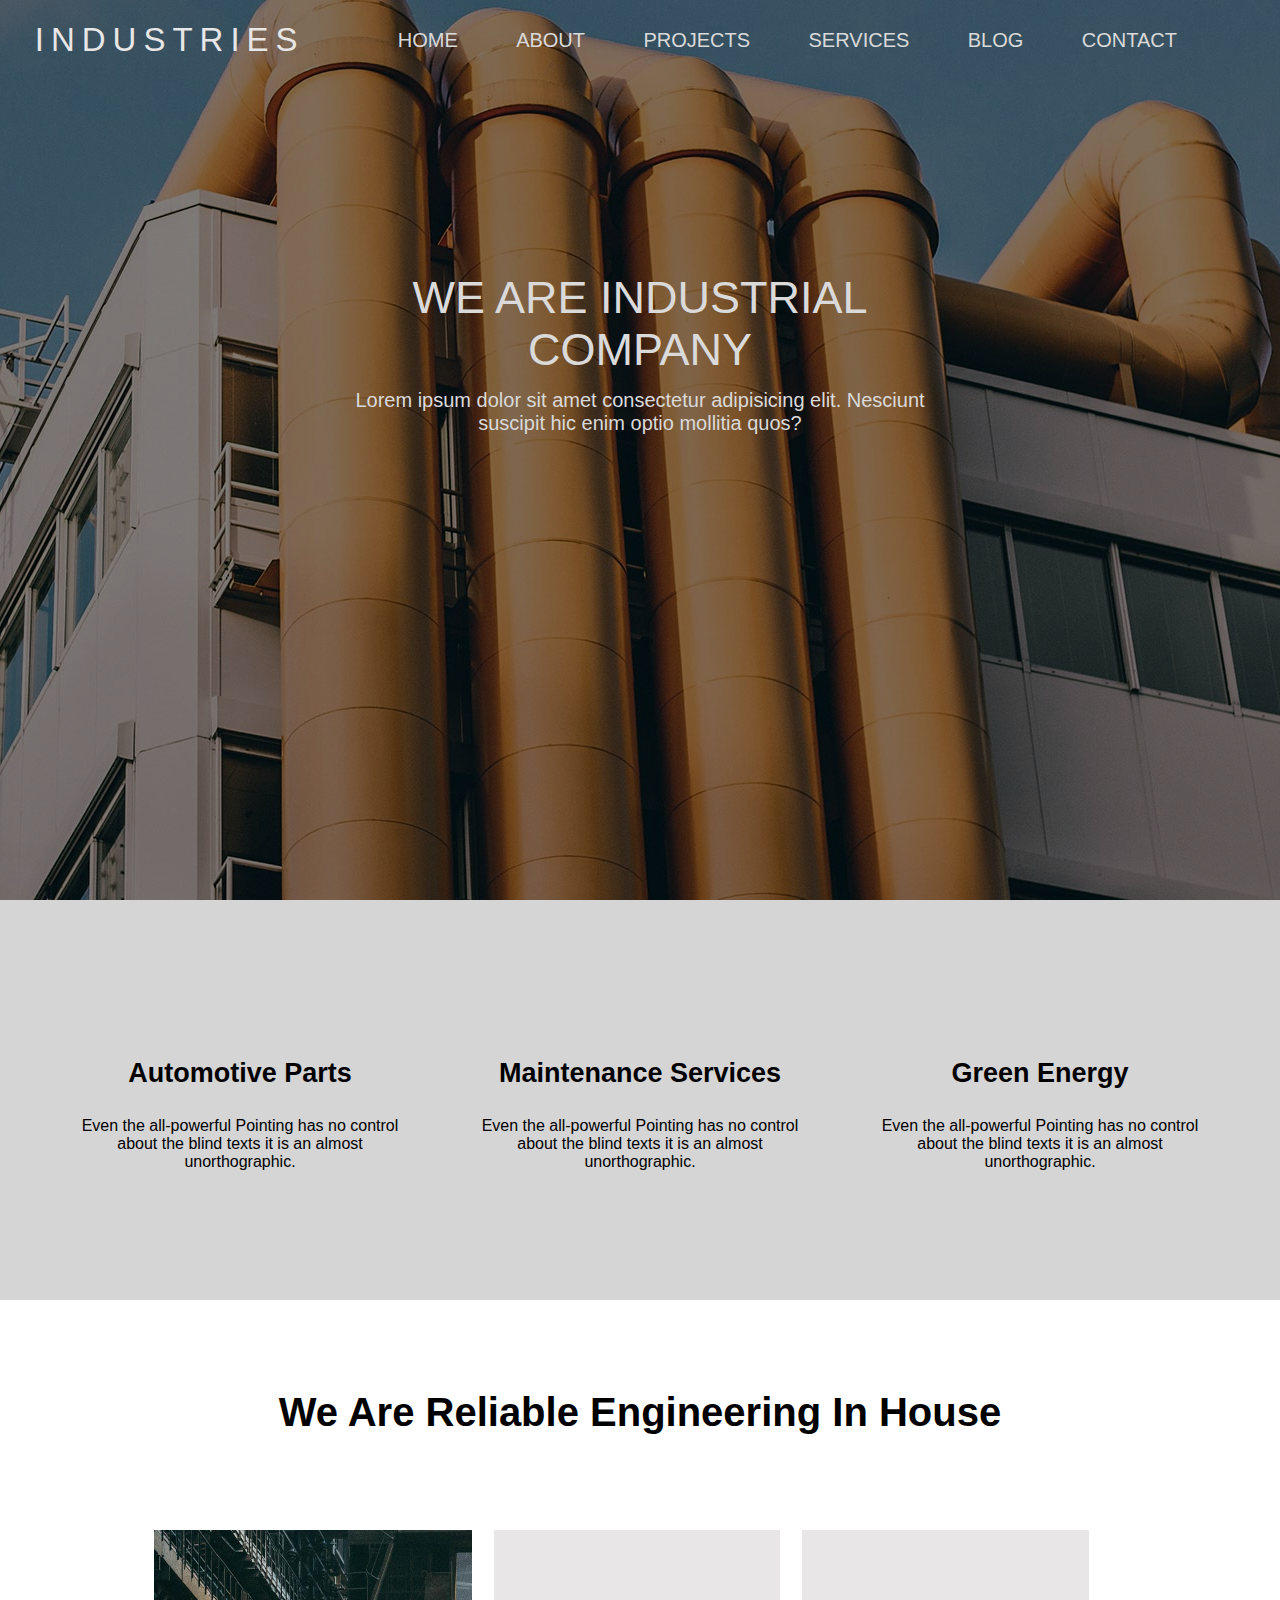
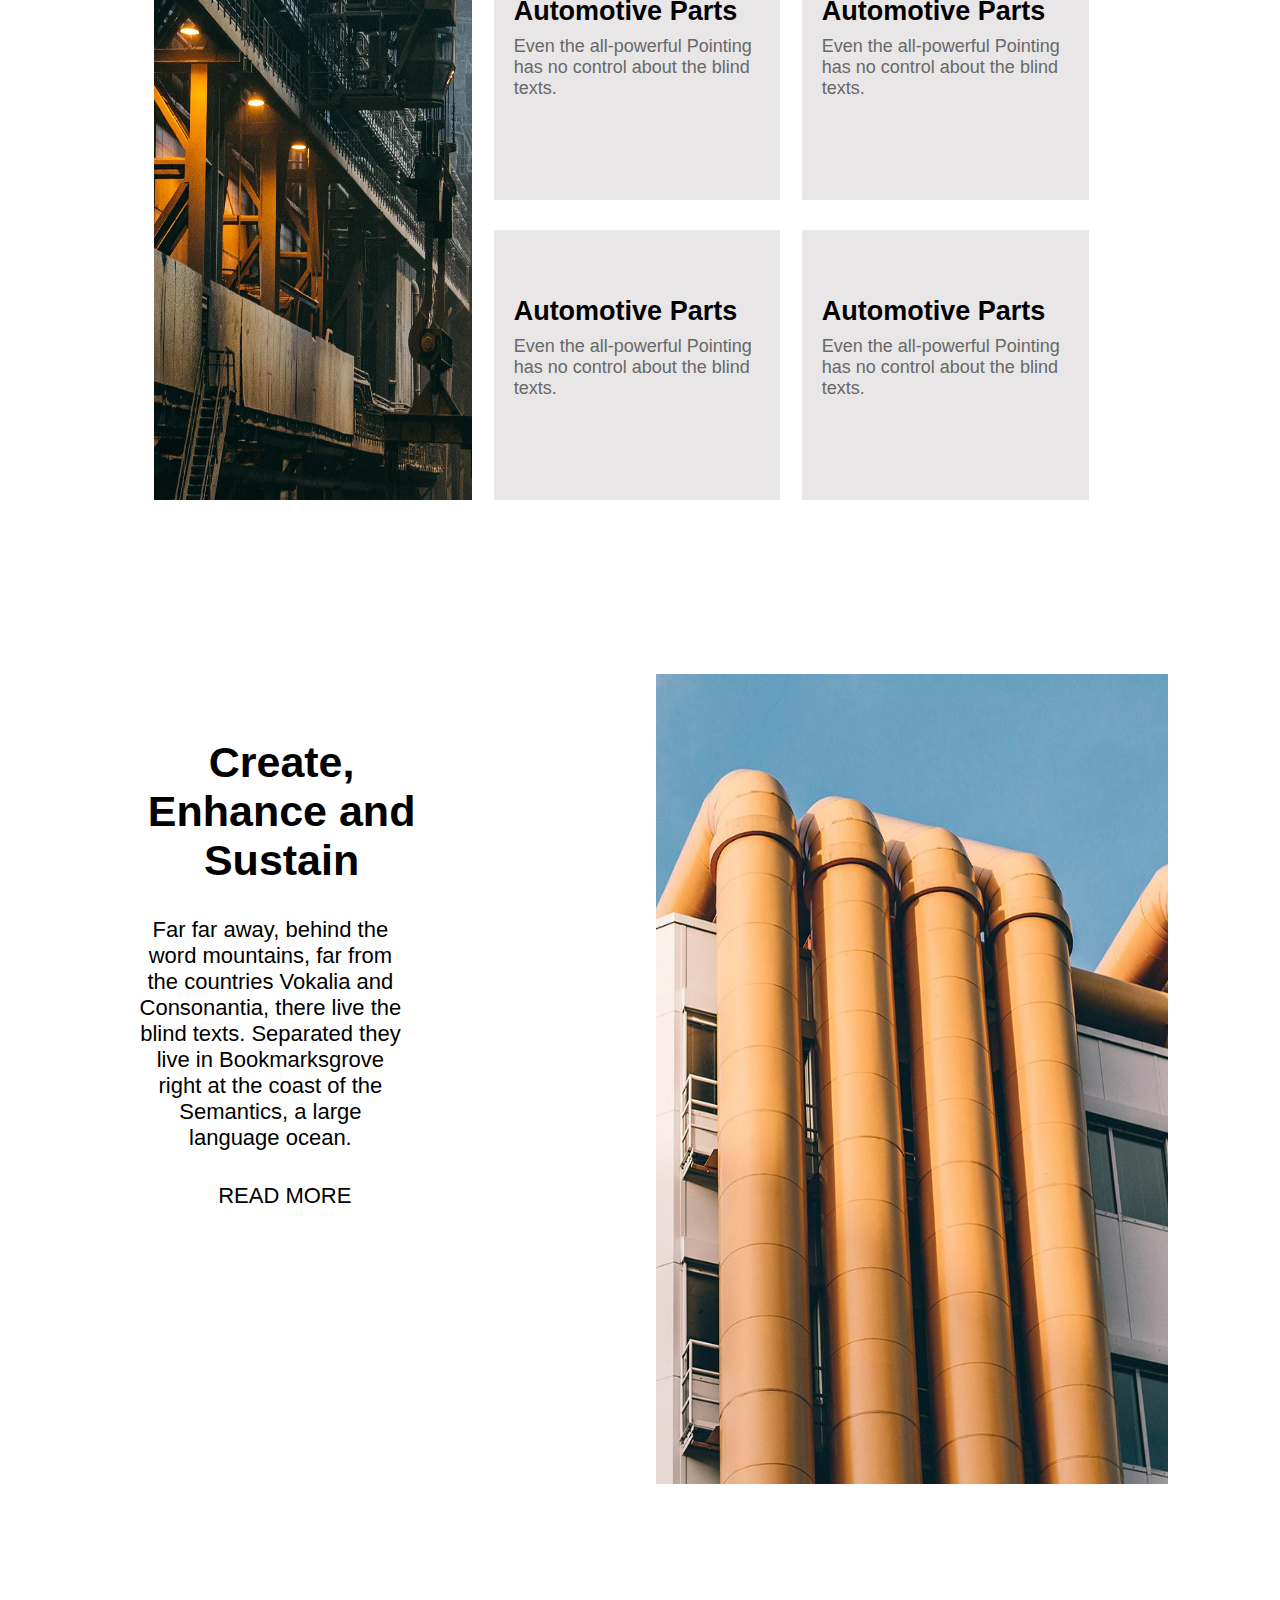
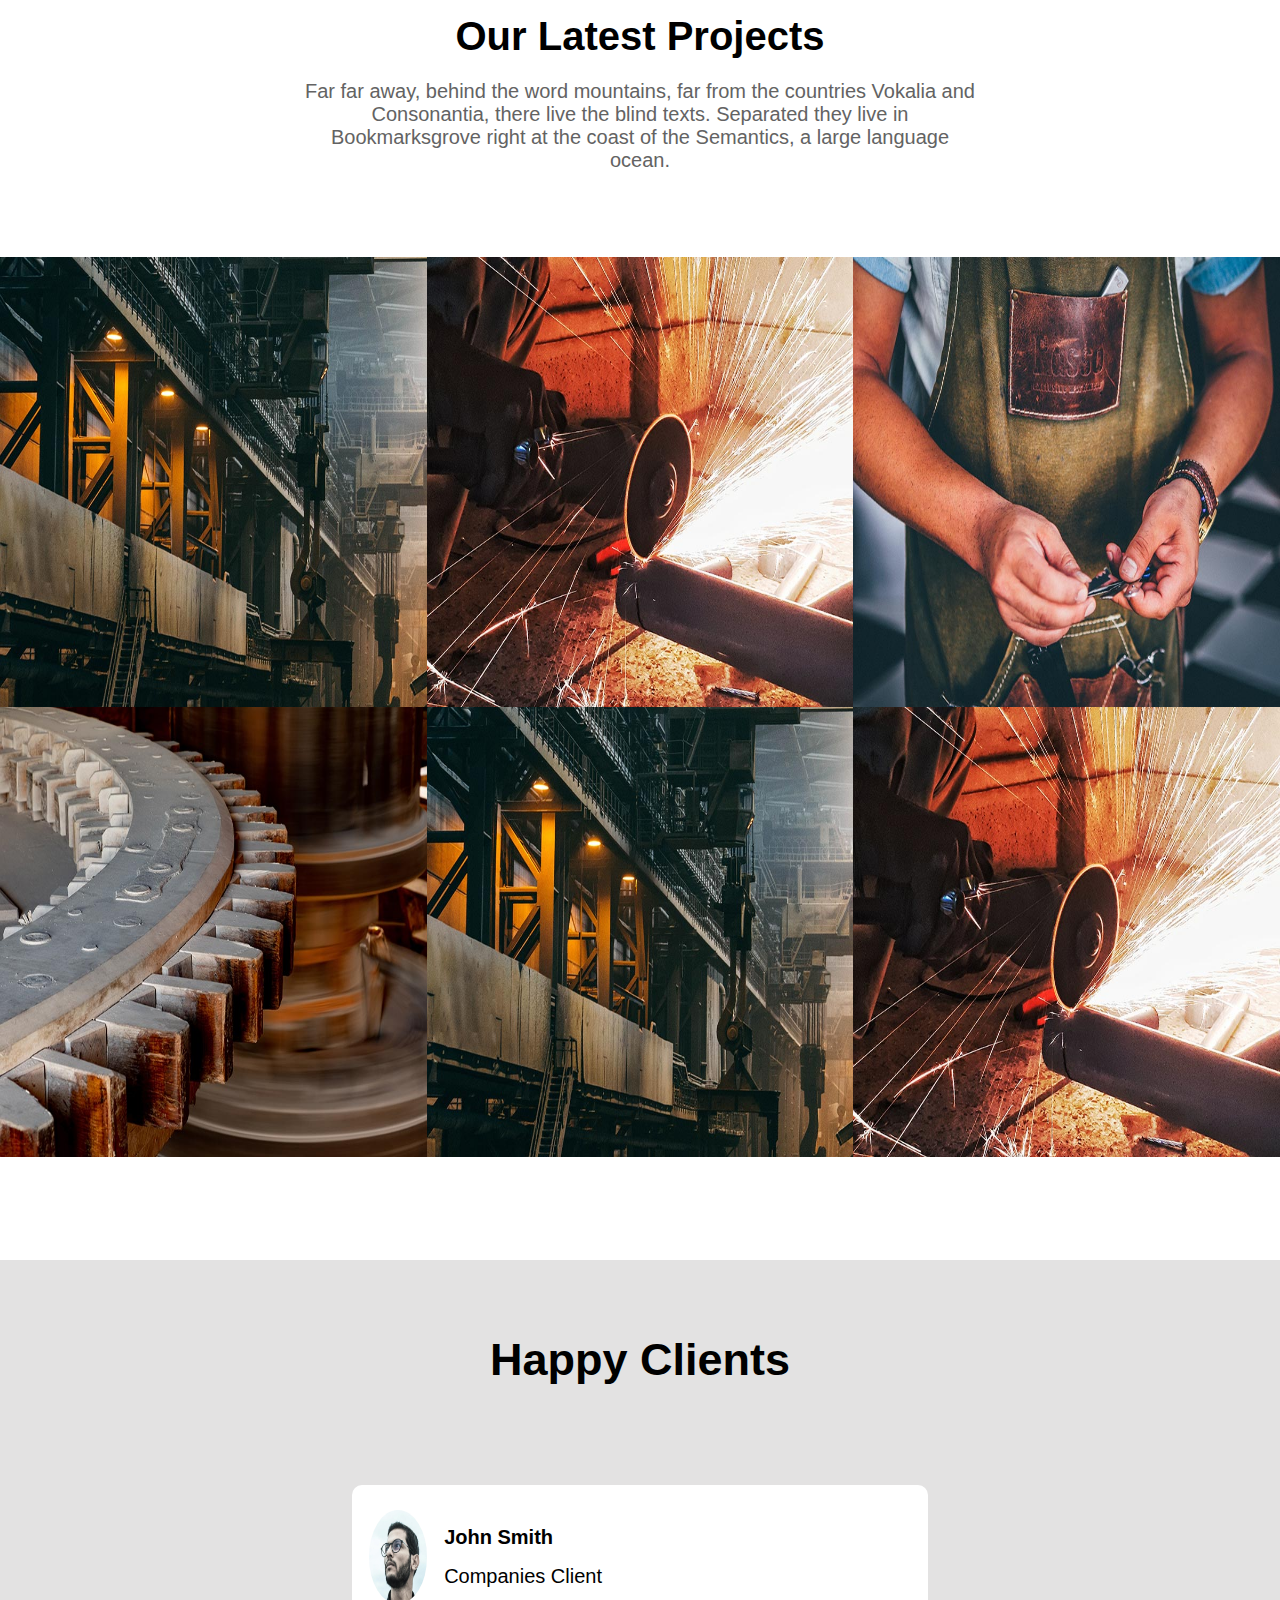
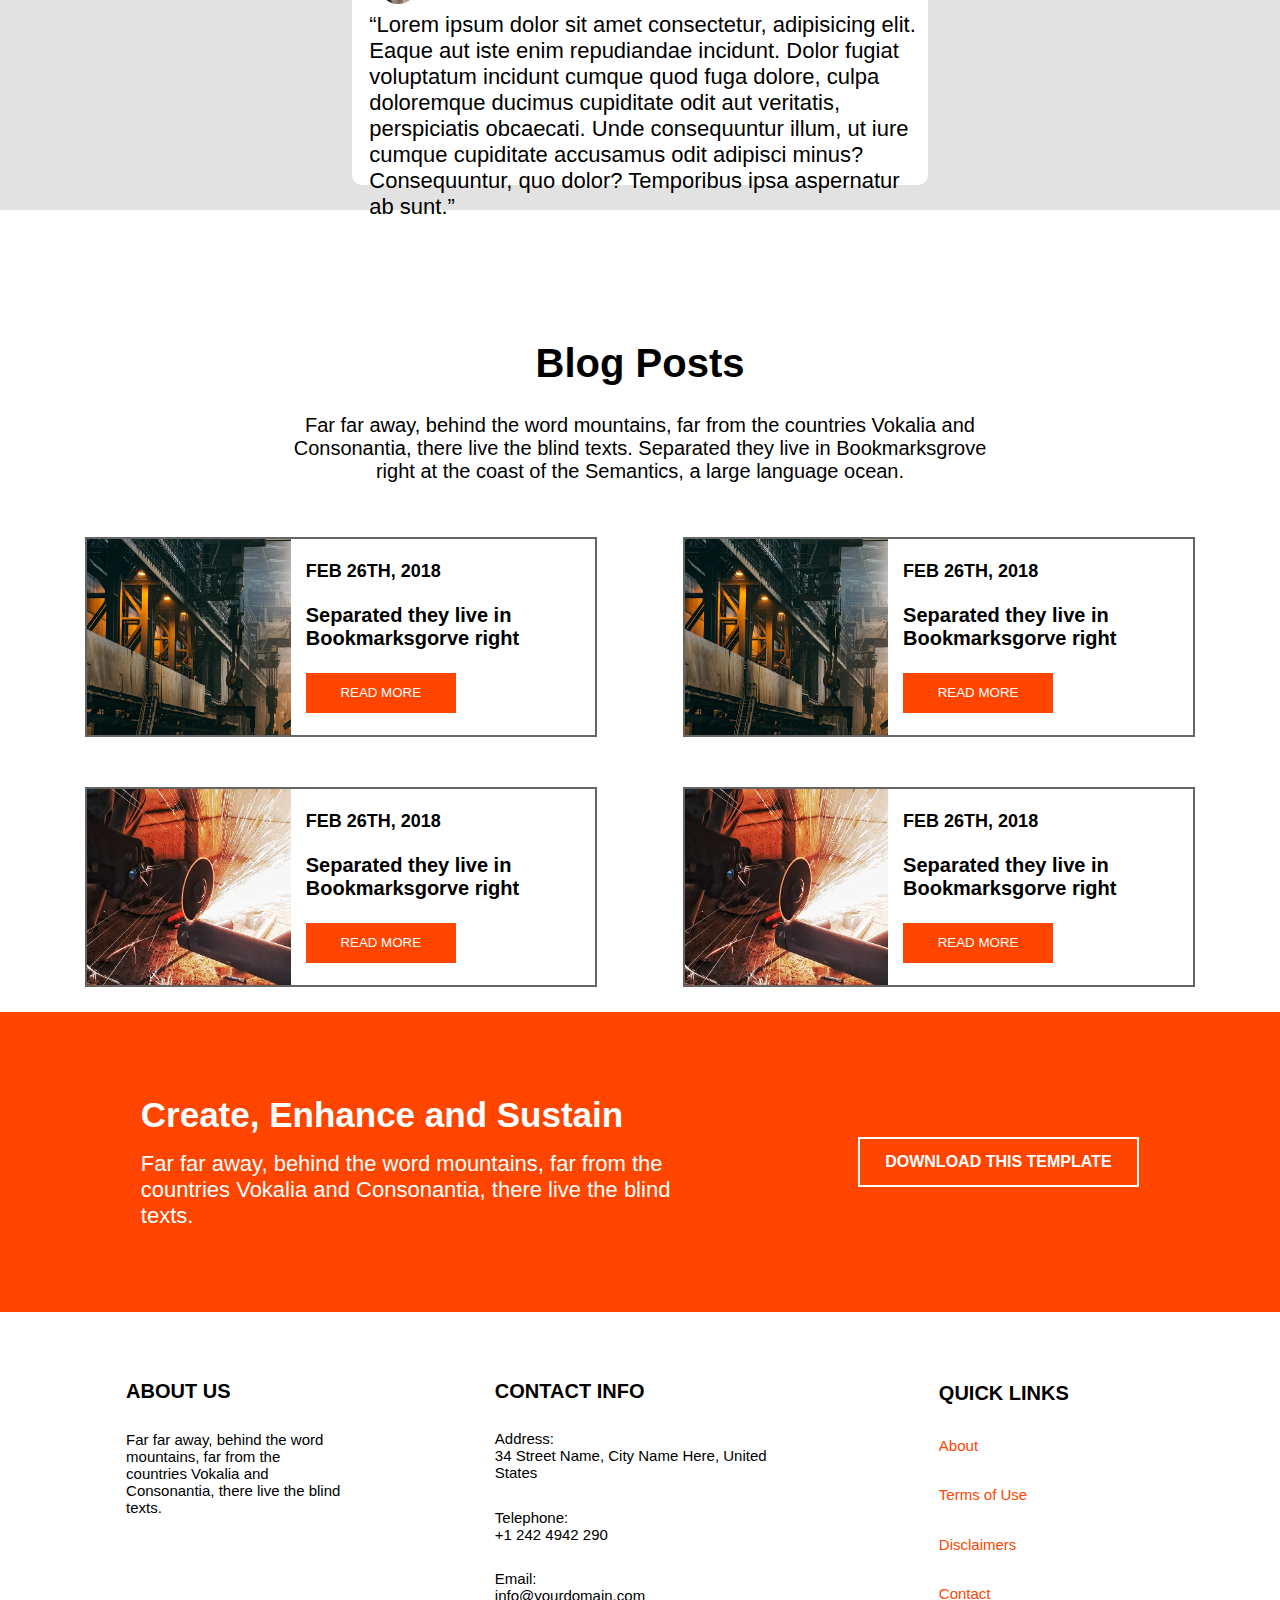
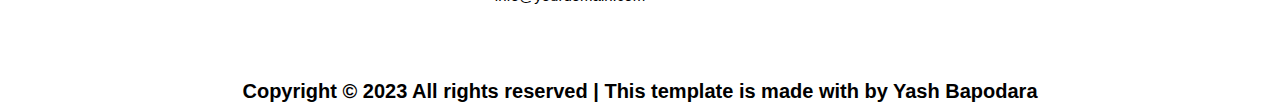
<file: Webpage1/index.html>
<!DOCTYPE html>
<html lang="en">
<head>
    <meta charset="UTF-8">
    <meta http-equiv="X-UA-Compatible" content="IE=edge">
    <meta name="viewport" content="width=device-width, initial-scale=1.0">
    <title>Document</title>
    <link rel="stylesheet" href="https://cdnjs.cloudflare.com/ajax/libs/font-awesome/6.5.1/css/all.min.css" integrity="sha512-DTOQO9RWCH3ppGqcWaEA1BIZOC6xxalwEsw9c2QQeAIftl+Vegovlnee1c9QX4TctnWMn13TZye+giMm8e2LwA==" crossorigin="anonymous" referrerpolicy="no-referrer" />
    <link rel="stylesheet" href="./style.css">
</head>
<body>
    <header>
        <div class="subheader">
            <div class="logo">
                <h1>INDUSTRIES</h1>
            </div>
            <nav>
                <ul>
                    <li><a href="">HOME</a></li>
                    <li><a href="">ABOUT</a></li>
                    <li><a href="">PROJECTS</a></li>
                    <li class="inner">
                        <a href="">SERVICES</a>
                        <div class="innermenu">
                            <ul>
                                <li><a href="">Architectural Design</a></li>
                                <li><a href="">Interior</a></li>
                                <li><a href="">Building</a></li>
                            </ul>
                        </div>
                    </li>
                    <li><a href="">BLOG</a></li>
                    <li><a href="">CONTACT</a></li>
                </ul>
            </nav>
        </div>
        <div class="headdata">
            <h1>WE ARE INDUSTRIAL COMPANY</h1>
            <p>Lorem ipsum dolor sit amet consectetur adipisicing elit. Nesciunt suscipit hic enim optio mollitia quos?</p>
        </div>
    </header>

    <section class="s1">
        <div class="s1d1">
            <i class="fa-solid fa-signs-post"></i>
            <h1>Automotive Parts</h1>
            <p>Even the all-powerful Pointing has no control about the blind texts it is an almost unorthographic.</p>
        </div>
        <div class="s1d2">
            <i class="fa-solid fa-leaf"></i>
            <h1>Maintenance Services</h1>
            <p>Even the all-powerful Pointing has no control about the blind texts it is an almost unorthographic.</p>
        </div>
        <div class="s1d3">
            <i class="fa-solid fa-heart"></i>
            <h1>Green Energy</h1>
            <p>Even the all-powerful Pointing has no control about the blind texts it is an almost unorthographic.</p>
        </div>
    </section>

    <section class="s2">
        <div class="s2d1">
            <h1>We Are Reliable Engineering In House</h1>
        </div>
        <div class="s2d2">
            <div class="s2d2d1">
                <img src="./image/c1.jpg" alt="">
            </div>
            <div class="s2d2d2">
                <div class="b1">
                    <i class="fa-solid fa-signs-post"></i>
                    <h1>Automotive Parts</h1>
                    <p>Even the all-powerful Pointing has no control about the blind texts.</p>
                </div>
                <div class="b2">
                    <i class="fa-solid fa-signs-post"></i>
                    <h1>Automotive Parts</h1>
                    <p>Even the all-powerful Pointing has no control about the blind texts.</p>
                </div>
                <div class="b3">
                    <i class="fa-solid fa-signs-post"></i>
                    <h1>Automotive Parts</h1>
                    <p>Even the all-powerful Pointing has no control about the blind texts.</p>
                </div>
                <div class="b4">
                    <i class="fa-solid fa-signs-post"></i>
                    <h1>Automotive Parts</h1>
                    <p>Even the all-powerful Pointing has no control about the blind texts.</p>
                </div>
            </div>
        </div>
    </section>

    <section class="s3">
        <div class="s3d1">
            <h1>Create, Enhance and Sustain</h1>
            <p>Far far away, behind the word mountains, far from the countries Vokalia and Consonantia, there live the blind texts. Separated they live in Bookmarksgrove right at the coast of the Semantics, a large language ocean.</p>
            <button>READ MORE</button>
        </div>
        <div class="s3d2">
            <img src="./image/c2.jpg" alt="">
        </div>
    </section>

    <section class="s4">
        <h1>Our Latest Projects</h1>
        <p>Far far away, behind the word mountains, far from the countries Vokalia and Consonantia, there live the blind texts. Separated they live in Bookmarksgrove right at the coast of the Semantics, a large language ocean.</p>
    </section>

    <section class="s5">
        <div class="s5d1">
            <img src="./image/i1.jpg" alt="">
        </div>
        <div class="s5d2">
            <img src="./image/i2.jpg" alt="">
        </div>
        <div class="s5d3">
            <img src="./image/i3.jpg" alt="">
        </div>
        <div class="s5d4">
            <img src="./image/i4.jpg" alt="">
        </div>
        <div class="s5d5">
            <img src="./image/i1.jpg" alt="">
        </div>
        <div class="s5d6">
            <img src="./image/i2.jpg" alt="">
        </div>
    </section>

    <section class="s6">
        <h1>Happy Clients</h1>
    </section>

    <section class="s7">
        <div class="s7d1">
            <div class="box1">
                <div class="pics">
                    <img src="./image/male.jpg" alt="">
                </div>
                <div class="data">
                    <h1>John Smith</h1>
                    <p>Companies Client</p>
                </div>
            </div>
            <div class="box2">
                <p><q>Lorem ipsum dolor sit amet consectetur, adipisicing elit. Eaque aut iste enim repudiandae incidunt. Dolor fugiat voluptatum incidunt cumque quod fuga dolore, culpa doloremque ducimus cupiditate odit aut veritatis, perspiciatis obcaecati. Unde consequuntur illum, ut iure cumque cupiditate accusamus odit adipisci minus? Consequuntur, quo dolor? Temporibus ipsa aspernatur ab sunt.</q></p>
            </div>
        </div>
    </section>

    <section class="s8">
        <h1>Blog Posts</h1>
        <p>Far far away, behind the word mountains, far from the countries Vokalia and Consonantia, there live the blind texts. Separated they live in Bookmarksgrove right at the coast of the Semantics, a large language ocean.</p>
    </section>

    <section class="s9">
        <div class="s9d1">
            <div class="pics">
                <img src="./image/i1.jpg" alt="">
            </div>
            <div class="datas">
                <h3>FEB 26TH, 2018</h3>
                <h2>Separated they live in Bookmarksgorve right</h2>
                <button>READ MORE</button>
            </div>
        </div>
        <div class="s9d2">
            <div class="pics">
                <img src="./image/i1.jpg" alt="">
            </div>
            <div class="datas">
                <h3>FEB 26TH, 2018</h3>
                <h2>Separated they live in Bookmarksgorve right</h2>
                <button>READ MORE</button>
            </div>
        </div>
        <div class="s9d3">
            <div class="pics">
                <img src="./image/i2.jpg" alt="">
            </div>
            <div class="datas">
                <h3>FEB 26TH, 2018</h3>
                <h2>Separated they live in Bookmarksgorve right</h2>
                <button>READ MORE</button>
            </div>
        </div>
        <div class="s9d4">
            <div class="pics">
                <img src="./image/i2.jpg" alt="">
            </div>
            <div class="datas">
                <h3>FEB 26TH, 2018</h3>
                <h2>Separated they live in Bookmarksgorve right</h2>
                <button>READ MORE</button>
            </div>
        </div>
    </section>

    <section class="s10">
        <div class="s10d1">
            <h1>Create, Enhance and Sustain</h1>
            <p>Far far away, behind the word mountains, far from the countries Vokalia and Consonantia, there live the blind texts. </p>
        </div>
        <div class="s10d2">
            <button>DOWNLOAD THIS TEMPLATE</button>
        </div>
    </section>

    <footer>
        <div class="f1">
            <div class="box1">
                <h1>ABOUT US</h1>
                <p>Far far away, behind the word mountains, far from the countries Vokalia and Consonantia, there live the blind texts.</p>
                <div class="icons">
                    <i class="fa-brands fa-twitter"></i>
                    <i class="fa-brands fa-facebook-f"></i>
                    <i class="fa-brands fa-linkedin-in"></i>
                    <i class="fa-brands fa-instagram"></i>
                </div>
            </div>
            <div class="box2">
                <h1>CONTACT INFO</h1>
                <p>Address: <br> 34 Street Name, City Name Here, United States</p>
                <p>Telephone: <br> +1 242 4942 290</p>
                <p>Email: <br> info@yourdomain.com</p>
            </div>
            <div class="box3">
                <h1>QUICK LINKS</h1>
                <p>About</p>
                <p>Terms of Use</p>
                <p>Disclaimers</p>
                <p>Contact</p>
            </div>
        </div>
        <div class="f2">
            <h1>Copyright © 2023 All rights reserved | This template is made with <i class="fa-solid fa-heart"></i> by Yash Bapodara</h1>
        </div>
    </footer>

</body>
</html>
</file>
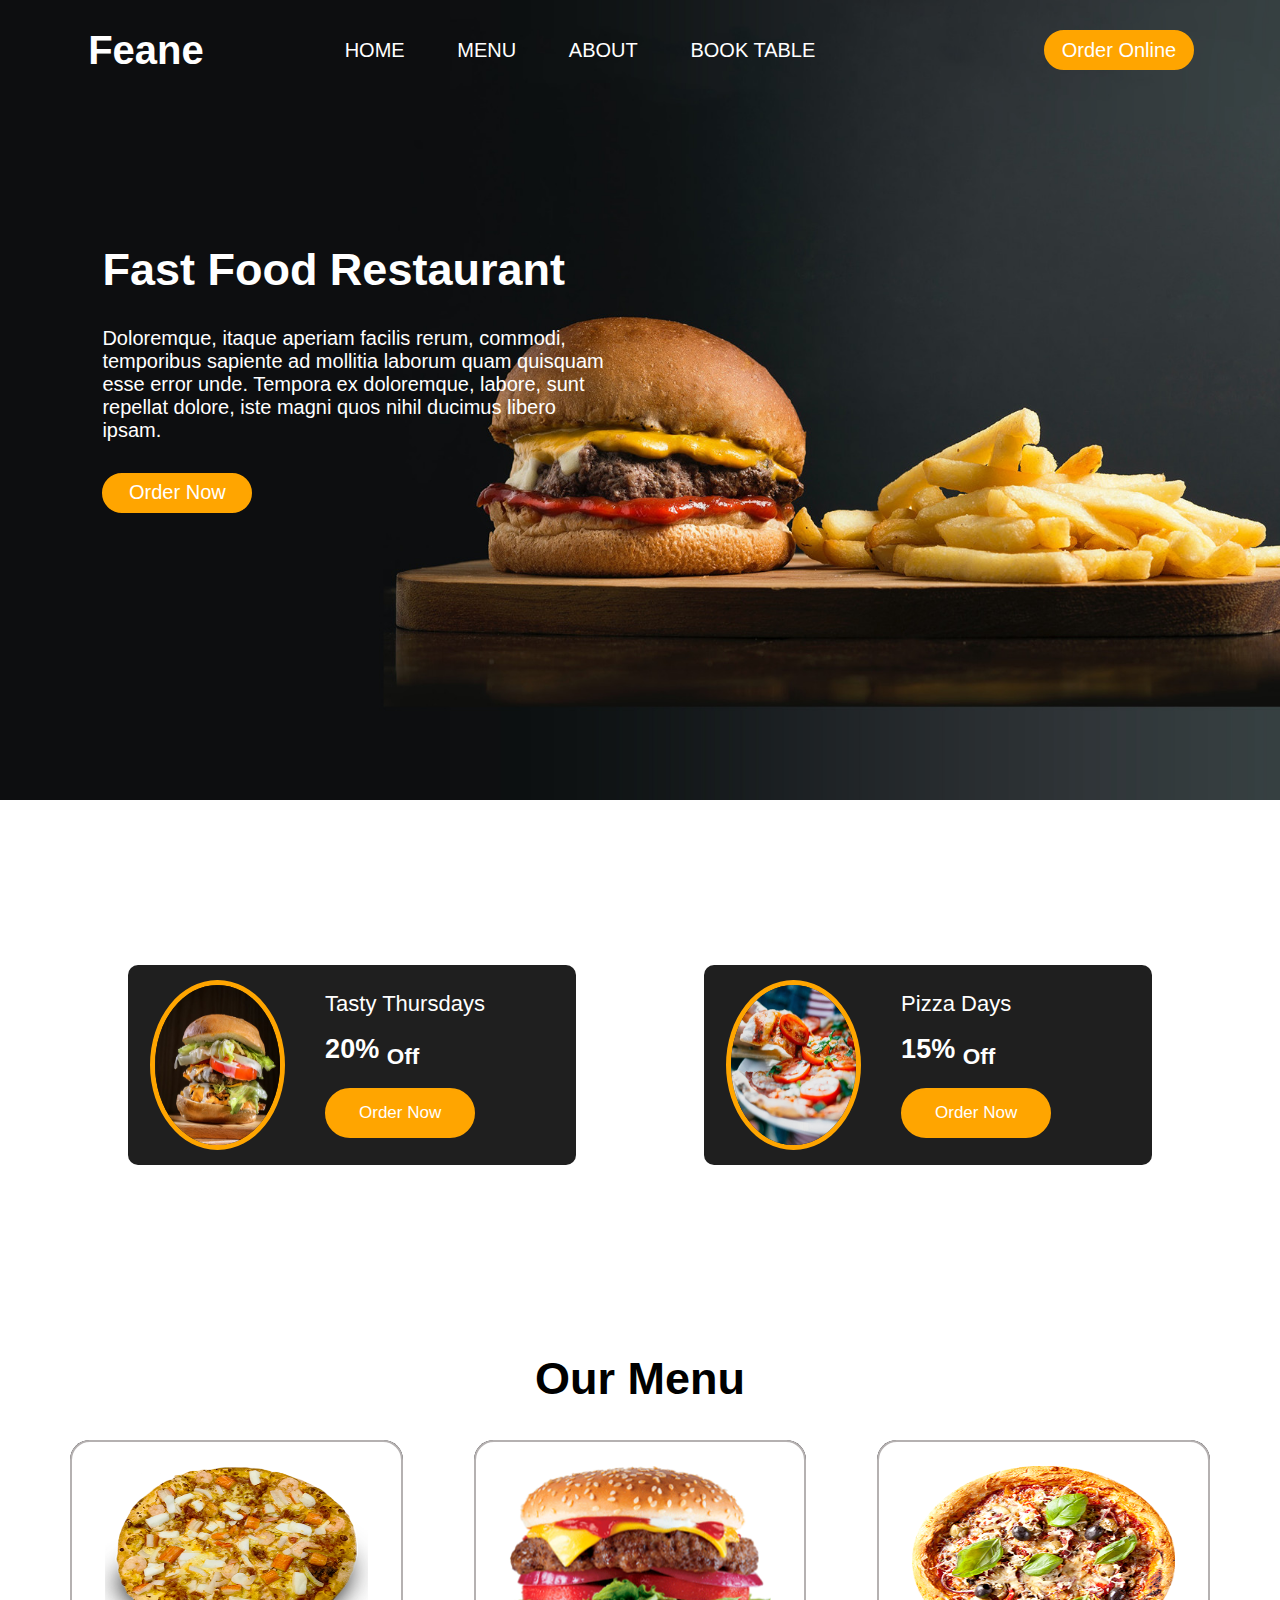
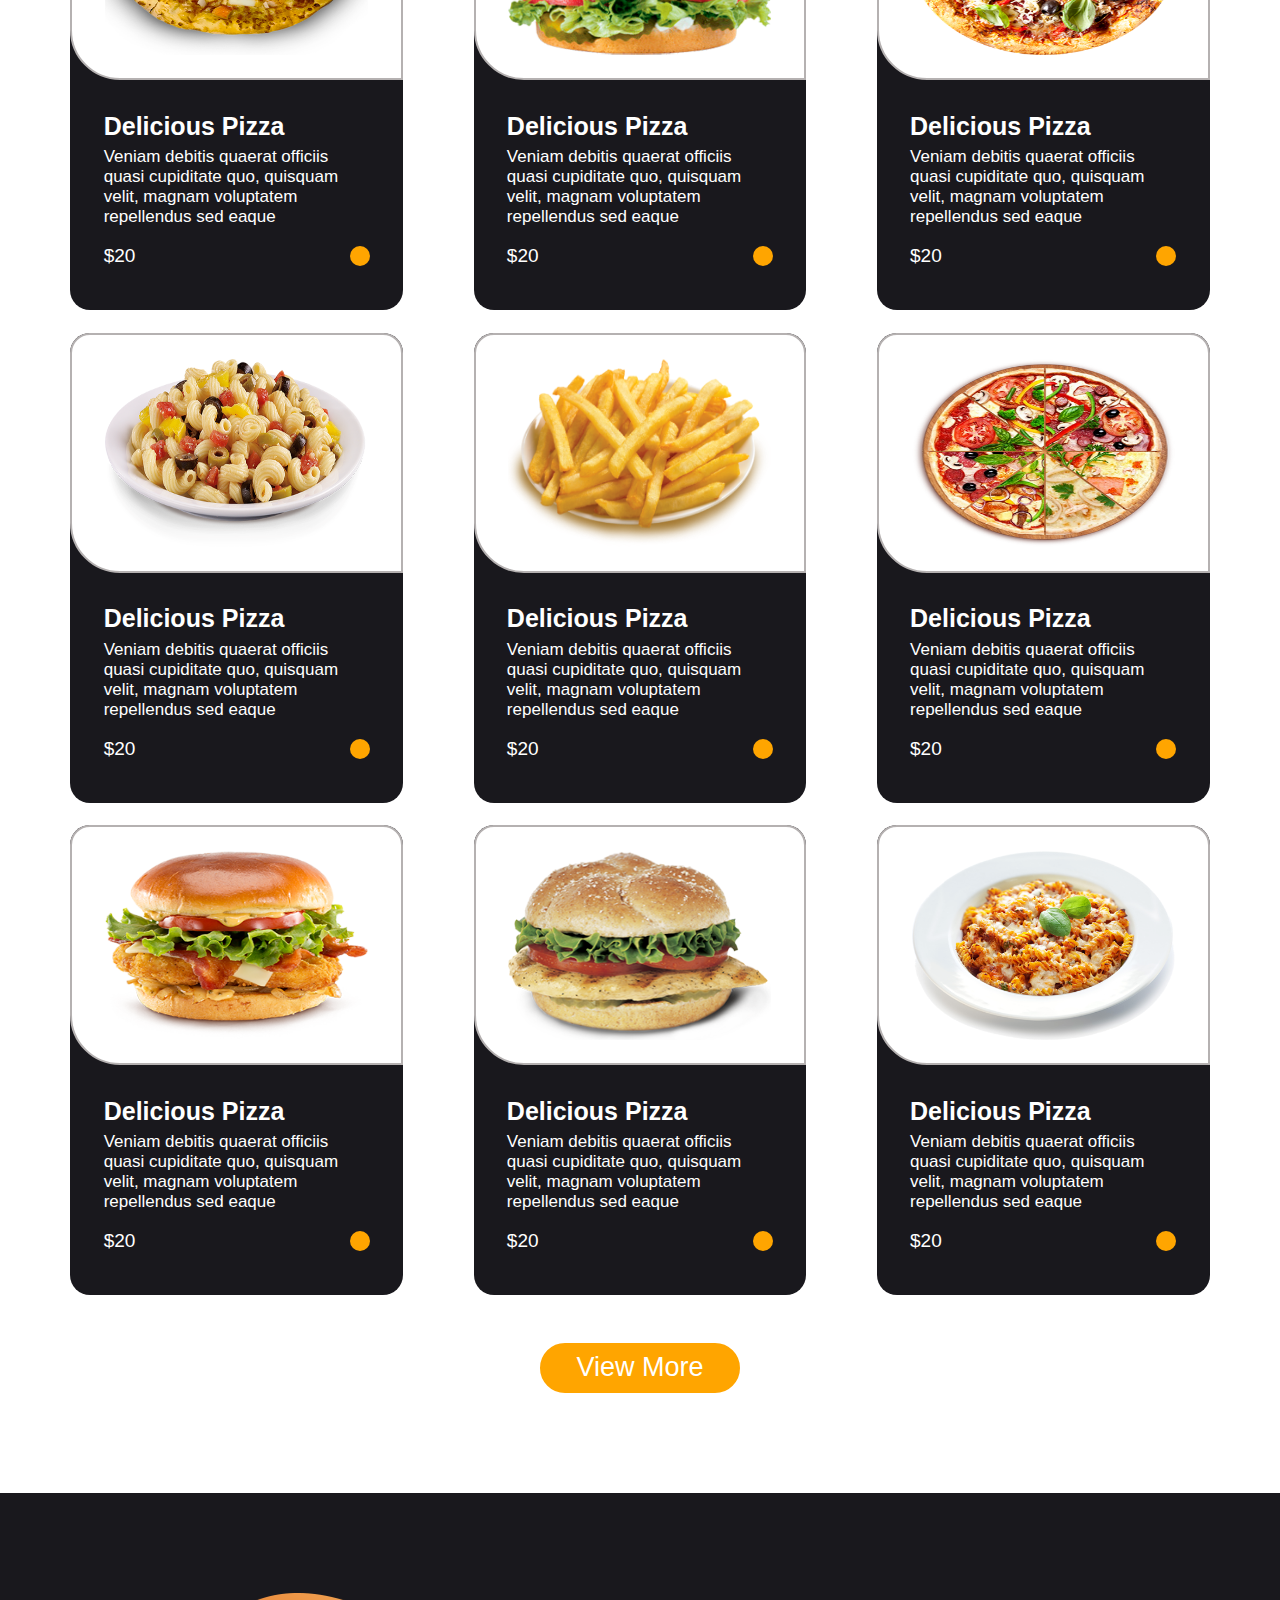
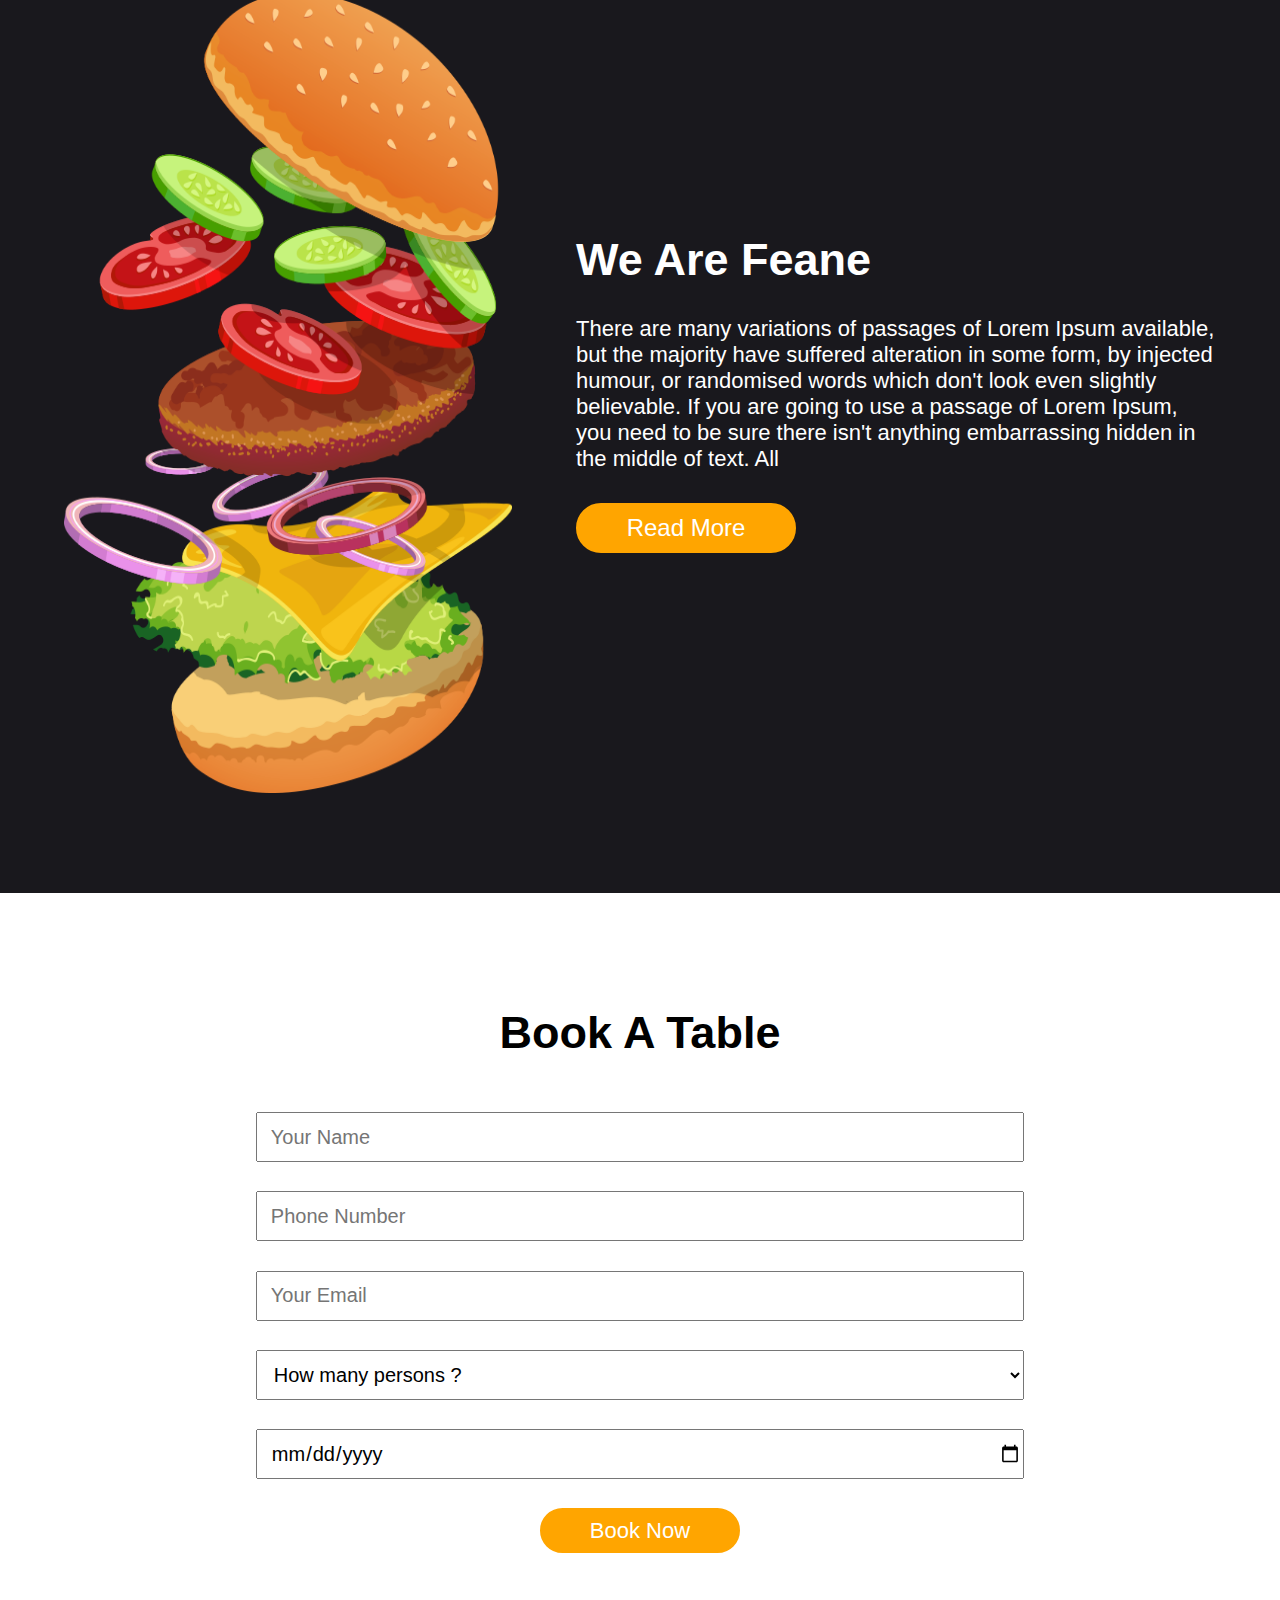
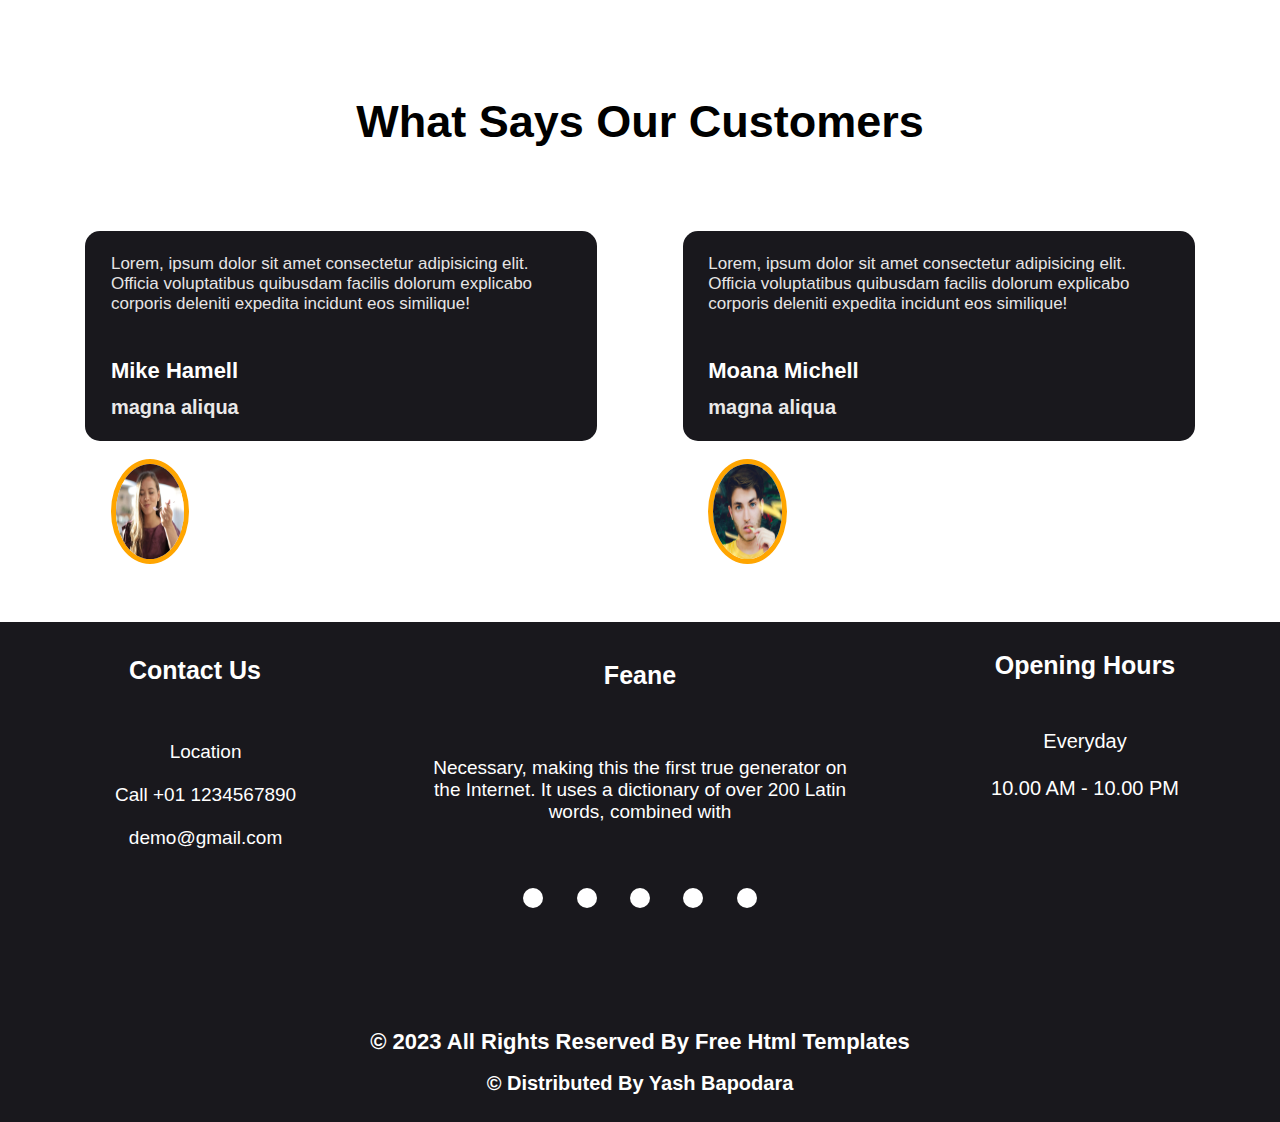
<file: Webpage2/index.html>
<!DOCTYPE html>
<html lang="en">
<head>
    <meta charset="UTF-8">
    <meta http-equiv="X-UA-Compatible" content="IE=edge">
    <meta name="viewport" content="width=device-width, initial-scale=1.0">
    <title>Document</title>
    <link rel="stylesheet" href="https://cdnjs.cloudflare.com/ajax/libs/font-awesome/6.5.1/css/all.min.css" integrity="sha512-DTOQO9RWCH3ppGqcWaEA1BIZOC6xxalwEsw9c2QQeAIftl+Vegovlnee1c9QX4TctnWMn13TZye+giMm8e2LwA==" crossorigin="anonymous" referrerpolicy="no-referrer" />
    <link rel="stylesheet" href="./style.css">
</head>
<body>
    <header>
        <div class="subheader">
            <div class="logo">
                <h1>Feane</h1>
            </div>
            <nav>
                <ul>
                    <li><a href="">HOME</a></li>
                    <li><a href="">MENU</a></li>
                    <li><a href="">ABOUT</a></li>
                    <li><a href="">BOOK TABLE</a></li>
                </ul>
            </nav>
            <div class="others">
                <i class="fa-solid fa-user"></i>
                <i class="fa-solid fa-cart-shopping"></i>
                <i class="fa-solid fa-magnifying-glass"></i>
                <button>Order Online</button>
            </div>
        </div>
        <div class="headdata">
            <h1>Fast Food Restaurant</h1>
            <p>Doloremque, itaque aperiam facilis rerum, commodi, temporibus sapiente ad mollitia laborum quam quisquam esse error unde. Tempora ex doloremque, labore, sunt repellat dolore, iste magni quos nihil ducimus libero ipsam.</p>
            <button>Order Now</button>
        </div>
    </header>

    <section class="s1">
        <div class="s1d1">
            <div class="s1d1d1">
                <img src="./image/b1.jpg" alt="">
            </div>
            <div class="s1d1d2">
                <p>Tasty Thursdays</p>
                <h1>20% <sub>Off</sub></h1>
                <button>Order Now <i class="fa-solid fa-cart-shopping"></i></button>
            </div>
        </div>
        <div class="s1d2">
            <div class="s1d2d1">
                <img src="./image/b2.jpg" alt="">
            </div>
            <div class="s1d2d2">
                <p>Pizza Days</p>
                <h1>15% <sub>Off</sub></h1>
                <button>Order Now <i class="fa-solid fa-cart-shopping"></i></button>
            </div>
        </div>
    </section>

    <section class="s2">
        <h1>Our Menu</h1>
    </section>

    <section class="s3">
        <div class="s3d1">
            <div class="s3d1d1">
                <img src="./image/dish1.png" alt="">
            </div>
            <div class="s3d1d2">
                <h1>Delicious Pizza</h1>
                <p>Veniam debitis quaerat officiis quasi cupiditate quo, quisquam velit, magnam voluptatem repellendus sed eaque</p>
                <div class="valicon">
                    <span class="val1">$20</span>
                    <span class="val2"><i class="fa-solid fa-cart-shopping"></i></span>
                </div>
            </div>
        </div>
        <div class="s3d2">
            <div class="s3d2d1">
                <img src="./image/dish2.png" alt="">
            </div>
            <div class="s3d2d2">
                <h1>Delicious Pizza</h1>
                <p>Veniam debitis quaerat officiis quasi cupiditate quo, quisquam velit, magnam voluptatem repellendus sed eaque</p>
                <div class="valicon">
                    <span class="val1">$20</span>
                    <span class="val2"><i class="fa-solid fa-cart-shopping"></i></span>
                </div>
            </div>
        </div>
        <div class="s3d3">
            <div class="s3d3d1">
                <img src="./image/dish3.png" alt="">
            </div>
            <div class="s3d3d2">
                <h1>Delicious Pizza</h1>
                <p>Veniam debitis quaerat officiis quasi cupiditate quo, quisquam velit, magnam voluptatem repellendus sed eaque</p>
                <div class="valicon">
                    <span class="val1">$20</span>
                    <span class="val2"><i class="fa-solid fa-cart-shopping"></i></span>
                </div>
            </div>
        </div>
        <div class="s3d4">
            <div class="s3d4d1">
                <img src="./image/dish4.png" alt="">
            </div>
            <div class="s3d4d2">
                <h1>Delicious Pizza</h1>
                <p>Veniam debitis quaerat officiis quasi cupiditate quo, quisquam velit, magnam voluptatem repellendus sed eaque</p>
                <div class="valicon">
                    <span class="val1">$20</span>
                    <span class="val2"><i class="fa-solid fa-cart-shopping"></i></span>
                </div>
            </div>
        </div>
        <div class="s3d5">
            <div class="s3d5d1">
                <img src="./image/dish5.png" alt="">
            </div>
            <div class="s3d5d2">
                <h1>Delicious Pizza</h1>
                <p>Veniam debitis quaerat officiis quasi cupiditate quo, quisquam velit, magnam voluptatem repellendus sed eaque</p>
                <div class="valicon">
                    <span class="val1">$20</span>
                    <span class="val2"><i class="fa-solid fa-cart-shopping"></i></span>
                </div>
            </div>
        </div>
        <div class="s3d6">
            <div class="s3d6d1">
                <img src="./image/dish6.png" alt="">
            </div>
            <div class="s3d6d2">
                <h1>Delicious Pizza</h1>
                <p>Veniam debitis quaerat officiis quasi cupiditate quo, quisquam velit, magnam voluptatem repellendus sed eaque</p>
                <div class="valicon">
                    <span class="val1">$20</span>
                    <span class="val2"><i class="fa-solid fa-cart-shopping"></i></span>
                </div>
            </div>
        </div>
        <div class="s3d7">
            <div class="s3d7d1">
                <img src="./image/dish7.png" alt="">
            </div>
            <div class="s3d7d2">
                <h1>Delicious Pizza</h1>
                <p>Veniam debitis quaerat officiis quasi cupiditate quo, quisquam velit, magnam voluptatem repellendus sed eaque</p>
                <div class="valicon">
                    <span class="val1">$20</span>
                    <span class="val2"><i class="fa-solid fa-cart-shopping"></i></span>
                </div>
            </div>
        </div>
        <div class="s3d8">
            <div class="s3d8d1">
                <img src="./image/dish8.png" alt="">
            </div>
            <div class="s3d8d2">
                <h1>Delicious Pizza</h1>
                <p>Veniam debitis quaerat officiis quasi cupiditate quo, quisquam velit, magnam voluptatem repellendus sed eaque</p>
                <div class="valicon">
                    <span class="val1">$20</span>
                    <span class="val2"><i class="fa-solid fa-cart-shopping"></i></span>
                </div>
            </div>
        </div>
        <div class="s3d9">
            <div class="s3d9d1">
                <img src="./image/dish9.png" alt="">
            </div>
            <div class="s3d9d2">
                <h1>Delicious Pizza</h1>
                <p>Veniam debitis quaerat officiis quasi cupiditate quo, quisquam velit, magnam voluptatem repellendus sed eaque</p>
                <div class="valicon">
                    <span class="val1">$20</span>
                    <span class="val2"><i class="fa-solid fa-cart-shopping"></i></span>
                </div>
            </div>
        </div>
        <div class="btn">
            <button>View More</button>
        </div>
    </section>

    <section class="s4">
        <div class="s4d1">
            <img src="./image/bg2.png" alt="">
        </div>
        <div class="s4d2">
            <h1>We Are Feane</h1>
            <p>There are many variations of passages of Lorem Ipsum available, but the majority have suffered alteration in some form, by injected humour, or randomised words which don't look even slightly believable. If you are going to use a passage of Lorem Ipsum, you need to be sure there isn't anything embarrassing hidden in the middle of text. All</p>
            <button>Read More</button>
        </div>
    </section>

    <section class="s5">
        <h1>Book A Table</h1>
    </section>

    <section class="s6">
        <form action="">
            <input type="text" placeholder="Your Name" required>
            <input type="tel" placeholder="Phone Number" required>
            <input type="email" name="" id="" placeholder="Your Email" required>
            <select>
                <option value="" selected disabled>How many persons ?</option>
                <option value="">2</option>
                <option value="">3</option>
                <option value="">4</option>
                <option value="">5</option>
            </select>
            <input type="date" placeholder="dd-mm-yyyy" required>
            <button type="button">Book Now</button>
        </form>
    </section>

    <section class="s7">
        <h1>What Says Our Customers</h1>
    </section>

    <section class="s8">
        <div class="s8d1">
            <div class="s8d1d1">
                <div class="txt1">
                    <p>Lorem, ipsum dolor sit amet consectetur adipisicing elit. Officia voluptatibus quibusdam facilis dolorum explicabo corporis deleniti expedita incidunt eos similique!</p>
                </div>
                <div class="txt2">
                    <h1>Mike Hamell</h1>
                    <h3>magna aliqua</h3>
                </div>
            </div>
            <div class="s8d1d2">
                <img src="./image/p1.jpg" alt="">
            </div>
        </div>
        <div class="s8d2">
            <div class="s8d2d1">
                <div class="txt1">
                    <p>Lorem, ipsum dolor sit amet consectetur adipisicing elit. Officia voluptatibus quibusdam facilis dolorum explicabo corporis deleniti expedita incidunt eos similique!</p>
                </div>
                <div class="txt2">
                    <h1>Moana Michell</h1>
                    <h3>magna aliqua</h3>
                </div>
            </div>
            <div class="s8d2d2">
                <img src="./image/p2.jpg" alt="">
            </div>
        </div>
    </section>

    <footer>
        <div class="f1">
            <div class="box1">
                <div class="txt1">
                    <h1>Contact Us</h1>
                </div>
                <div class="txt2">
                    <p><a href=""><i class="fa-solid fa-location-dot"></i>&nbsp;&nbsp;&nbsp; Location</a></p>
                    <p><a href=""><i class="fa-solid fa-phone"></i>&nbsp;&nbsp;&nbsp; Call +01 1234567890</a></p>
                    <p><a href=""><i class="fa-solid fa-envelope"></i>&nbsp;&nbsp;&nbsp; demo@gmail.com</a></p>
                </div>
            </div>
            <div class="box2">
                <div class="txt1">
                    <h1>Feane</h1>
                </div>
                <div class="txt2">
                    <p>Necessary, making this the first true generator on the Internet. It uses a dictionary of over 200 Latin words, combined with</p>
                </div>
                <div class="txt3">
                    <a href=""><i class="fa-brands fa-facebook-f"></i></a>
                    <a href=""><i class="fa-brands fa-twitter"></i></a>
                    <a href=""><i class="fa-brands fa-linkedin-in"></i></a>
                    <a href=""><i class="fa-brands fa-instagram"></i></a>
                    <a href=""><i class="fa-brands fa-pinterest-p"></i></a>
                </div>
            </div>
            <div class="box3">
                <div class="txt1">
                    <h1>Opening Hours</h1>
                </div>
                <div class="txt2">
                    <a href="">Everyday</a>
                    <a href="">10.00 AM - 10.00 PM</a>
                </div>
            </div>
        </div>
        <div class="f2">
            <h1>© 2023 All Rights Reserved By Free Html Templates</h1>
            <h2>© Distributed By Yash Bapodara</h2>
        </div>
    </footer>

</body>
</html>
</file>
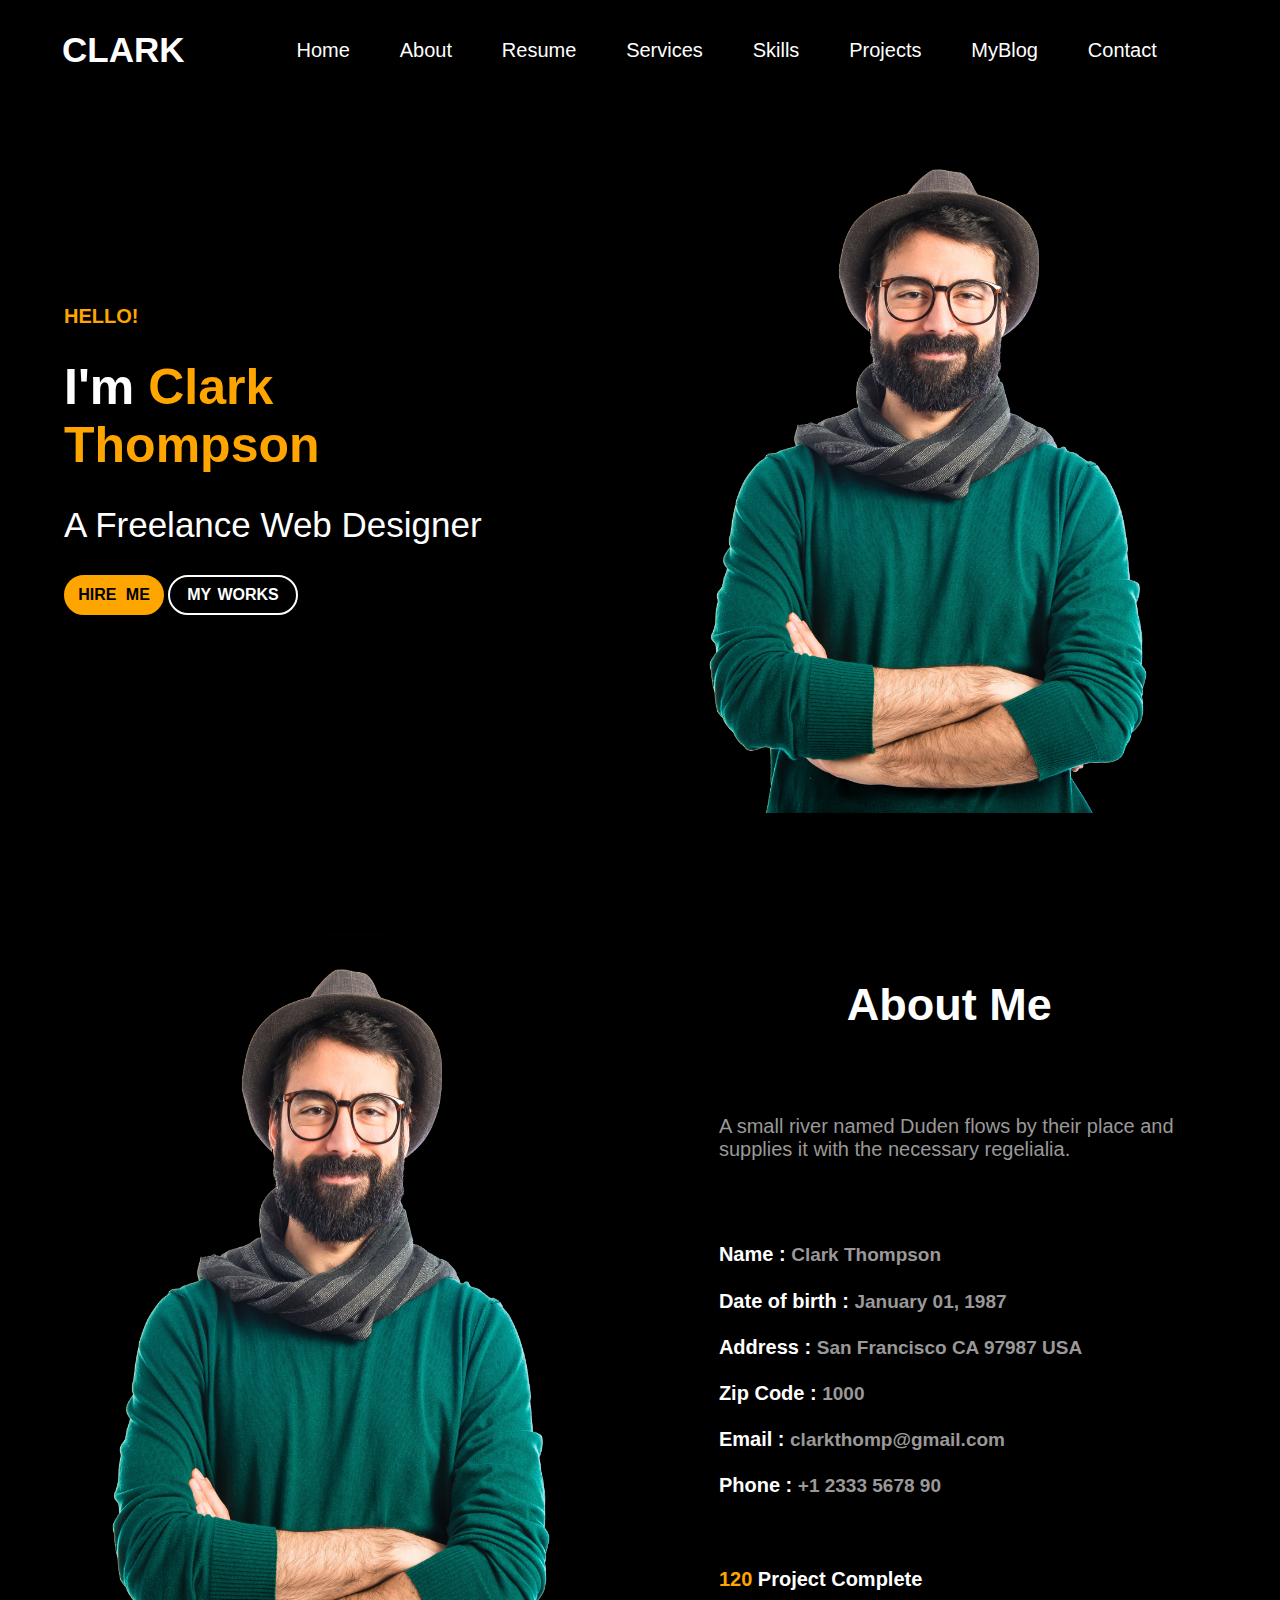
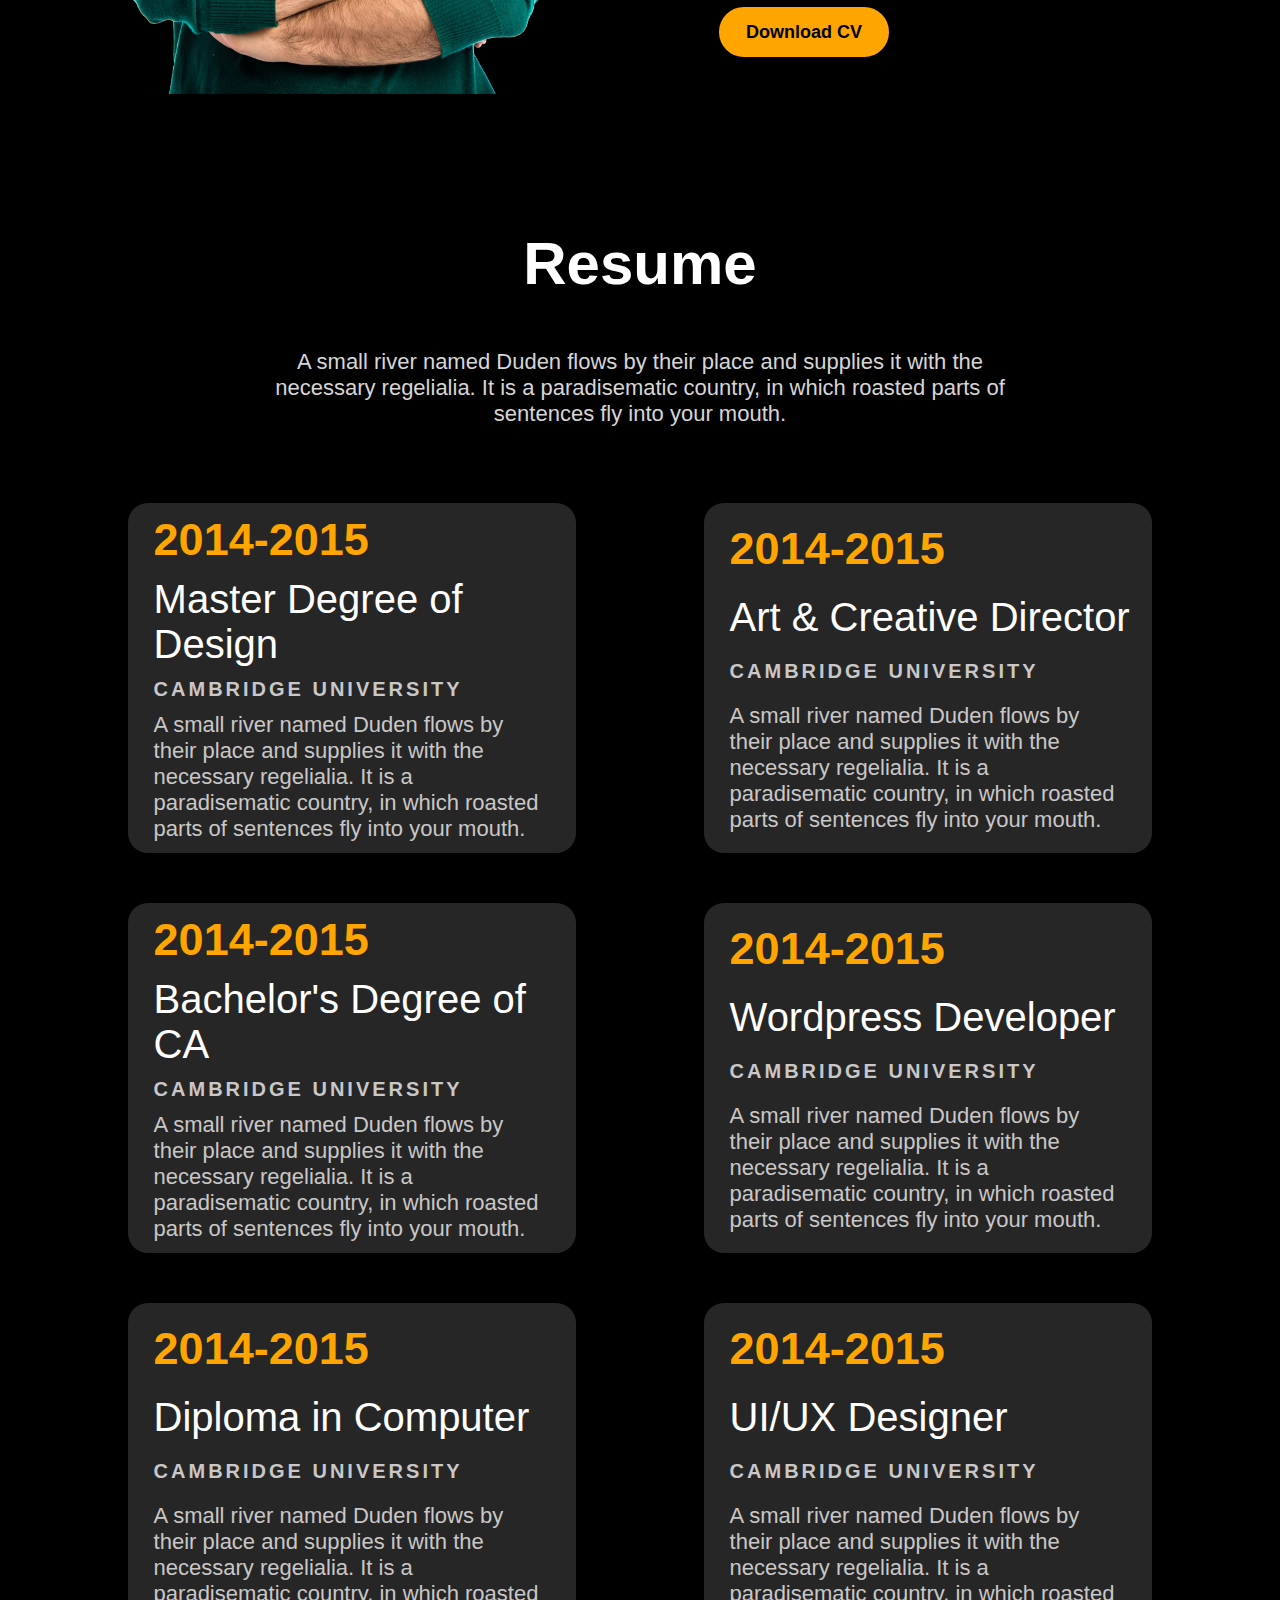
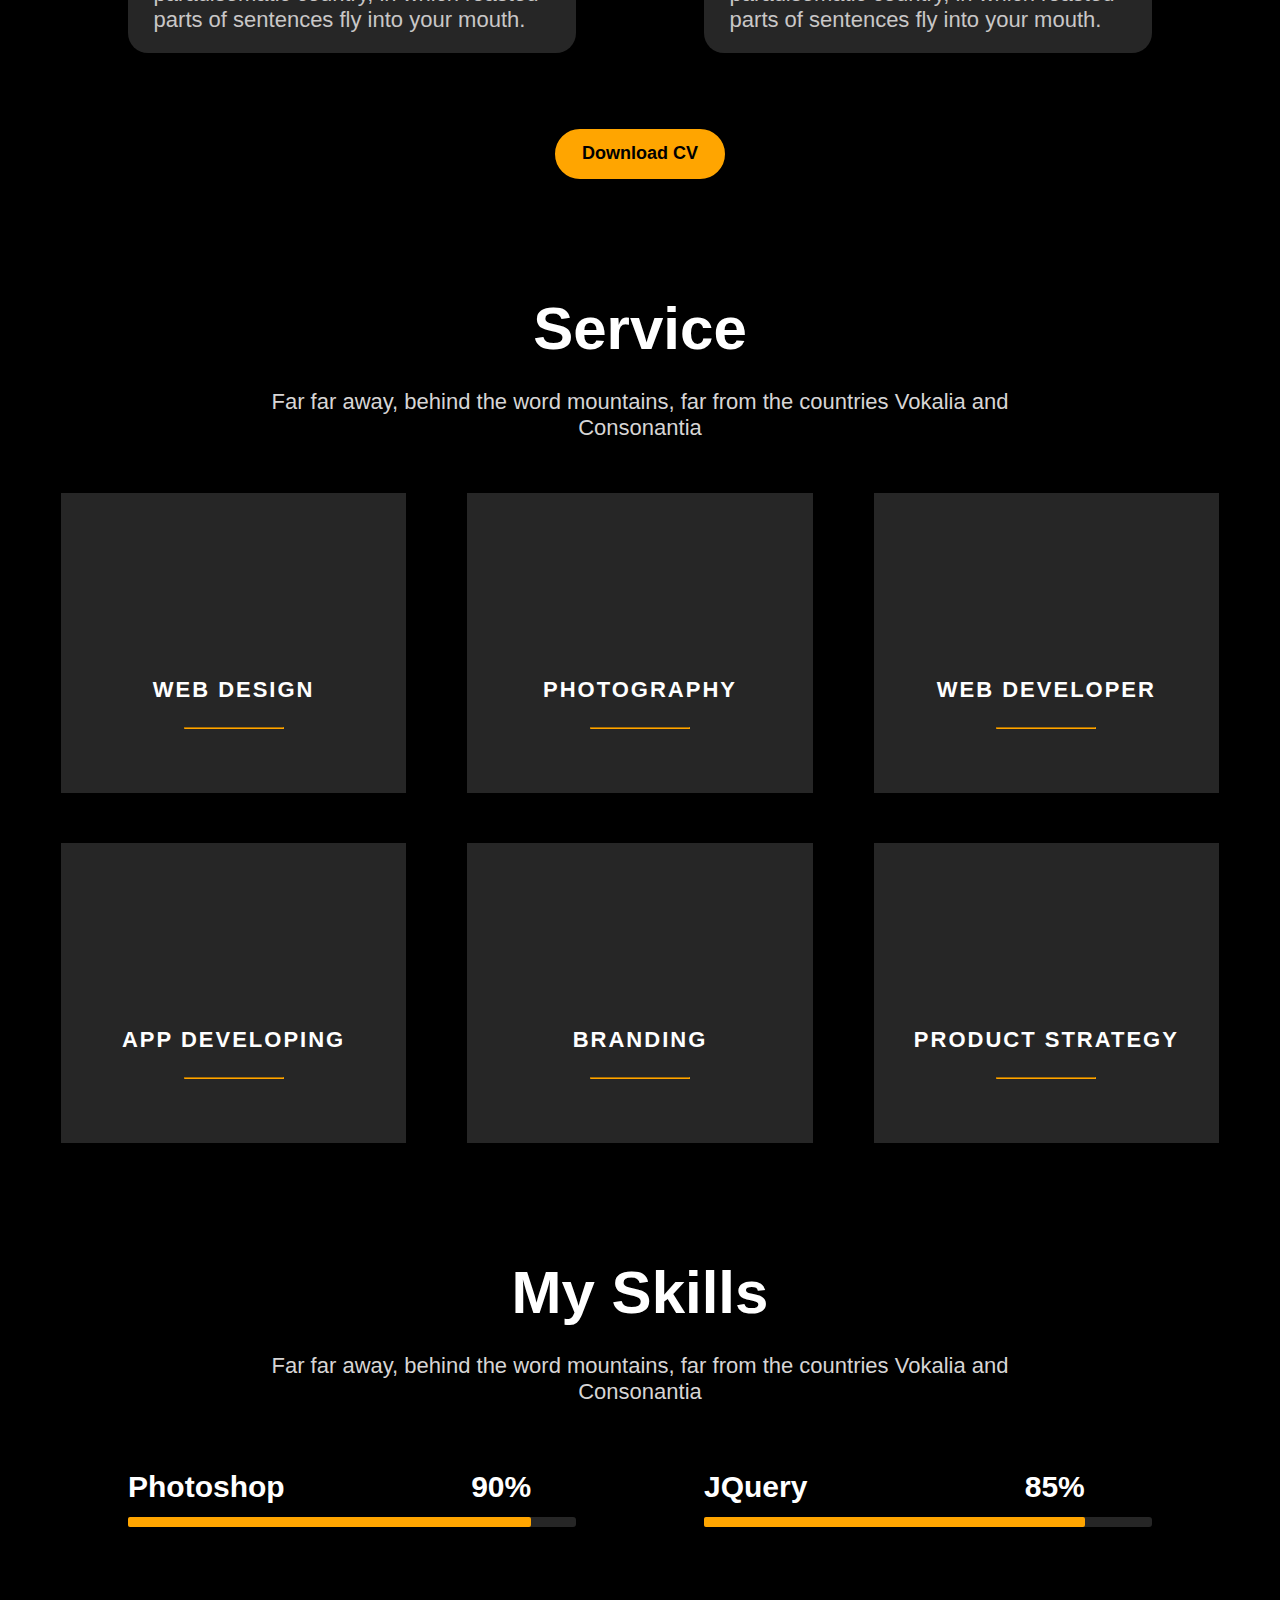
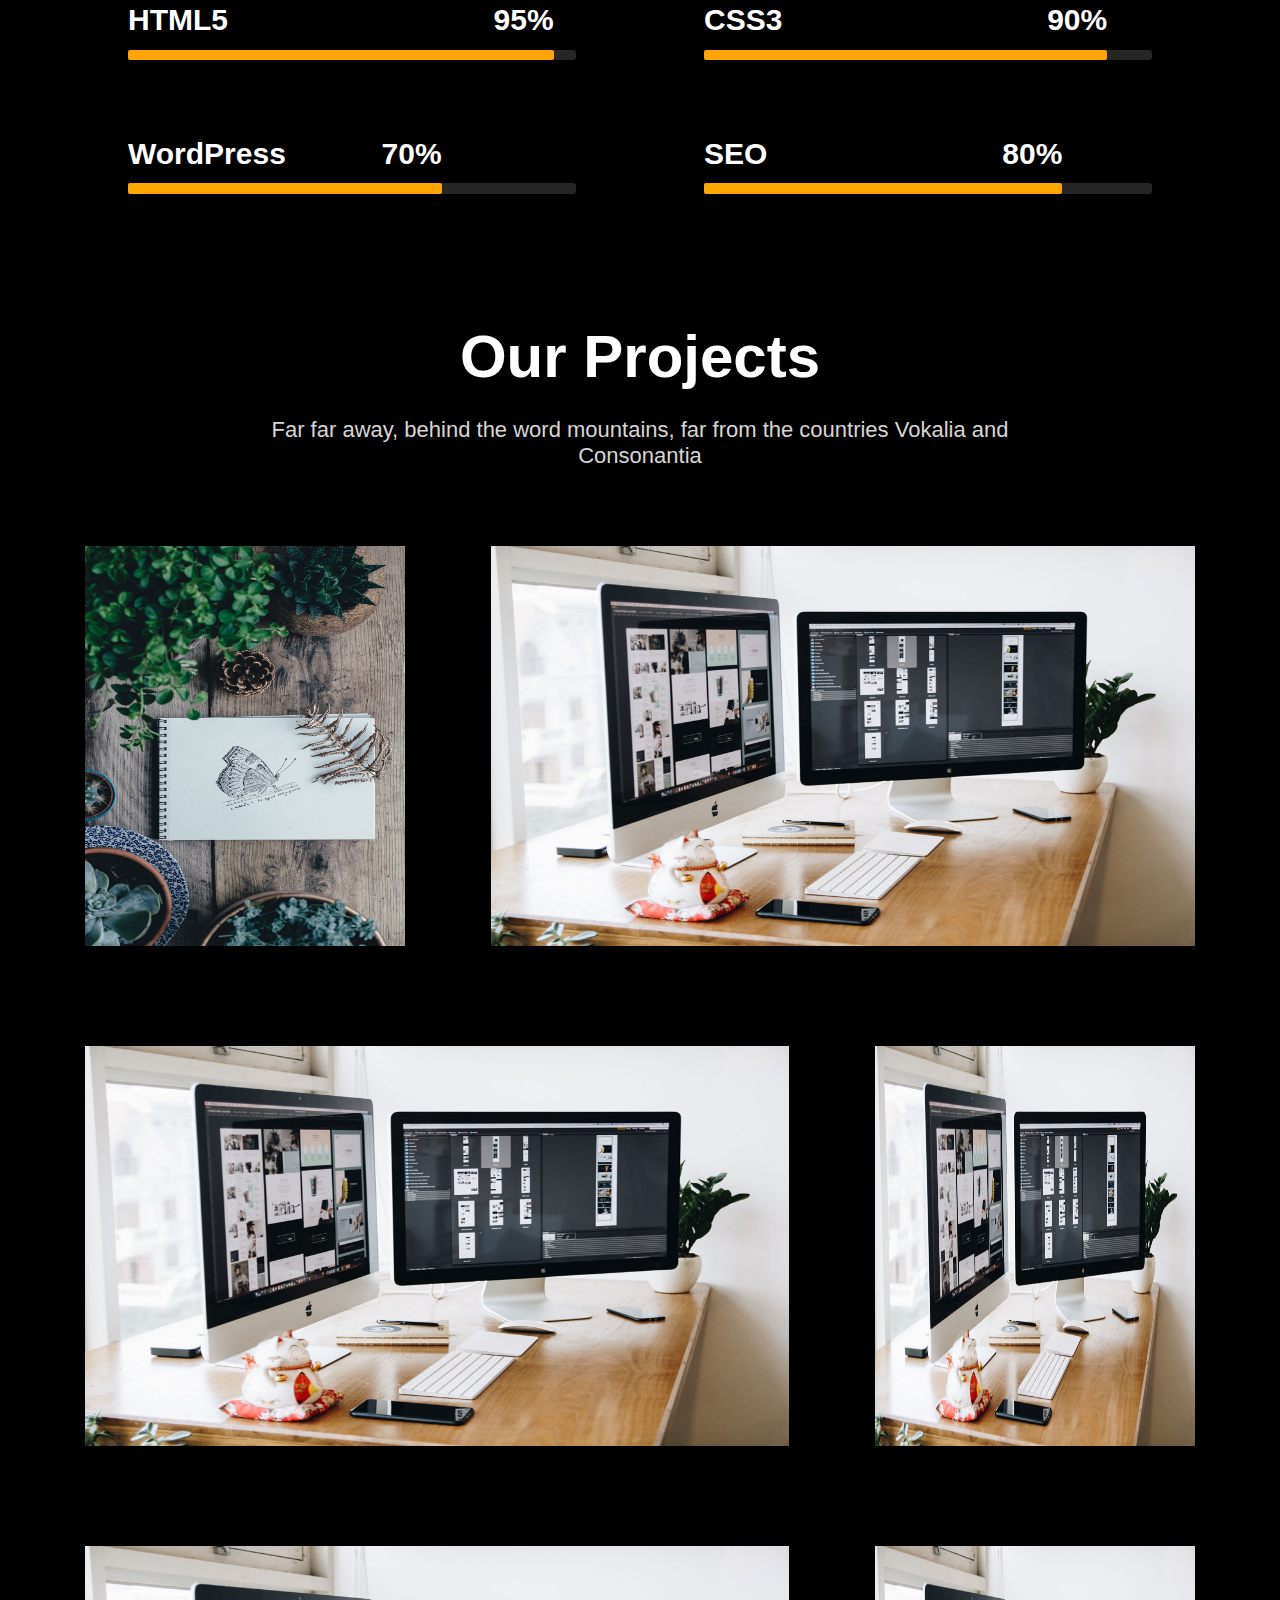
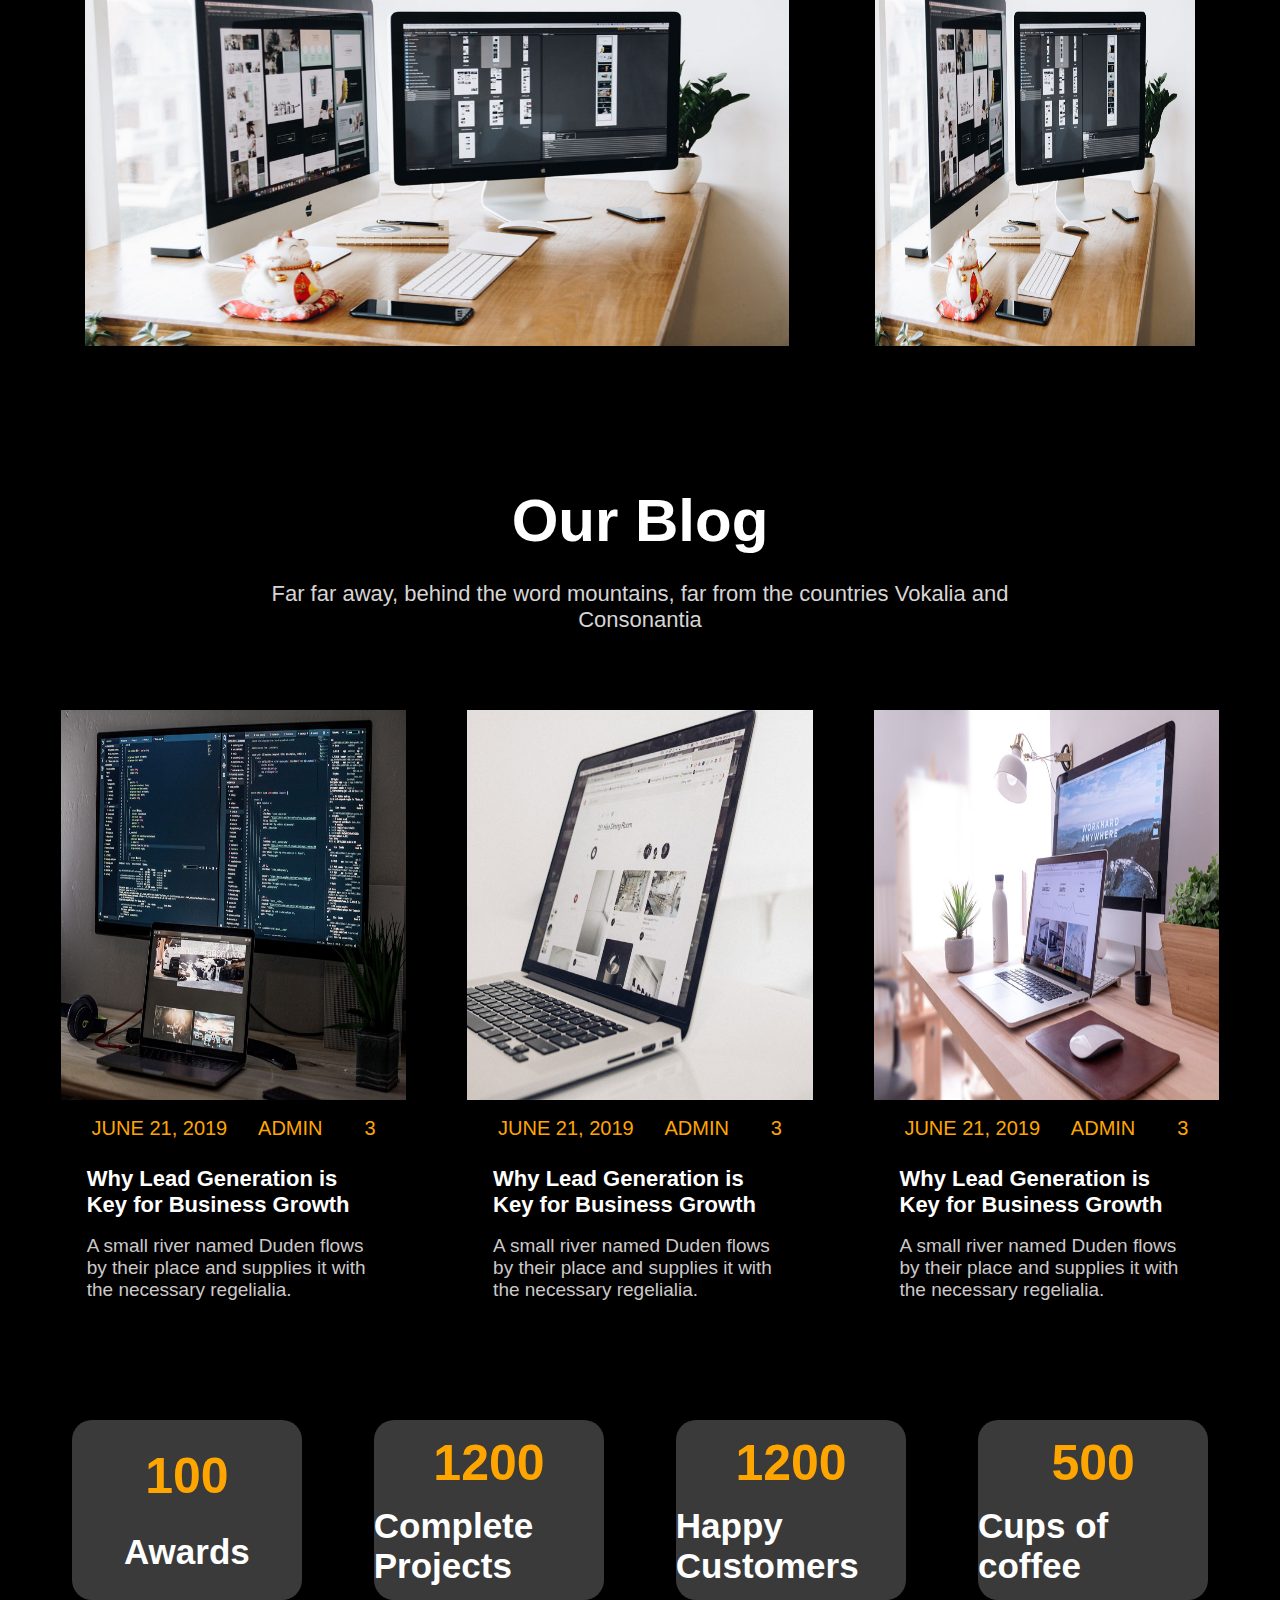
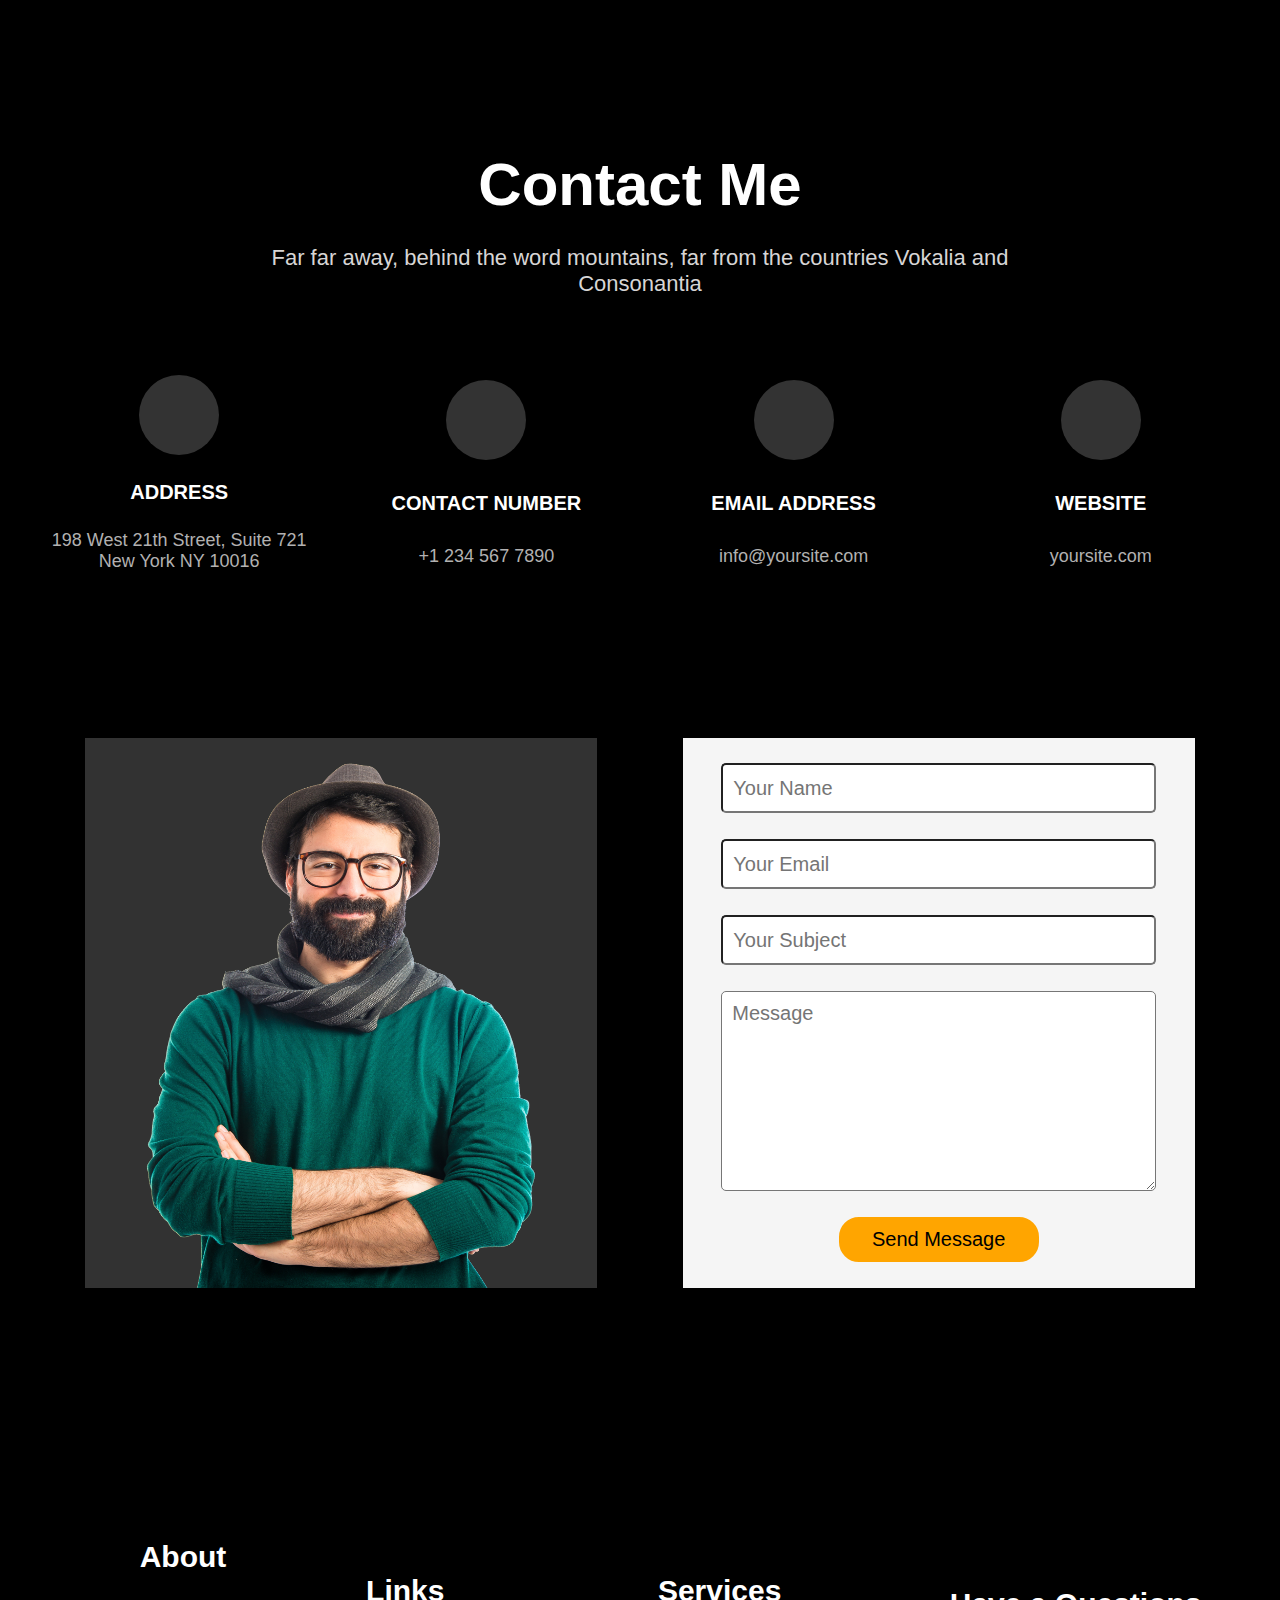
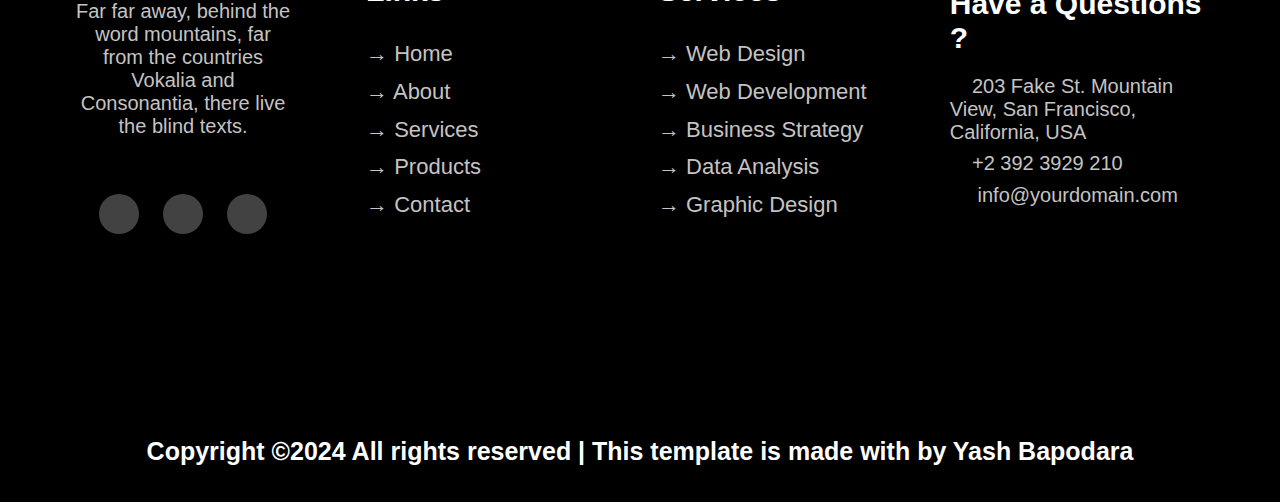
<file: Webpage3/index.html>
<!DOCTYPE html>
<html lang="en">
<head>
    <meta charset="UTF-8">
    <meta http-equiv="X-UA-Compatible" content="IE=edge">
    <meta name="viewport" content="width=device-width, initial-scale=1.0">
    <title>MQ Webpage 3</title>
    <link rel="stylesheet" href="https://cdnjs.cloudflare.com/ajax/libs/font-awesome/6.5.1/css/all.min.css" integrity="sha512-DTOQO9RWCH3ppGqcWaEA1BIZOC6xxalwEsw9c2QQeAIftl+Vegovlnee1c9QX4TctnWMn13TZye+giMm8e2LwA==" crossorigin="anonymous" referrerpolicy="no-referrer" />
    <link rel="stylesheet" href="./style.css">
    <link
    rel="stylesheet"
    href="https://cdnjs.cloudflare.com/ajax/libs/animate.css/4.1.1/animate.min.css"
  />

  <script src="https://cdnjs.cloudflare.com/ajax/libs/wow/1.1.2/wow.min.js" integrity="sha512-Eak/29OTpb36LLo2r47IpVzPBLXnAMPAVypbSZiZ4Qkf8p/7S/XRG5xp7OKWPPYfJT6metI+IORkR5G8F900+g==" crossorigin="anonymous" referrerpolicy="no-referrer"></script>
</head>
<body>
    <header class="wow animate__animated animate__backInDown" data-wow-delay="0s">
        <div class="subheader">
            <div class="logo">
                <h1>CLARK</h1>
            </div>
            <nav>
                <ul>
                    <li><a href="">Home</a></li>
                    <li><a href="">About</a></li>
                    <li><a href="">Resume</a></li>
                    <li><a href="">Services</a></li>
                    <li><a href="">Skills</a></li>
                    <li><a href="">Projects</a></li>
                    <li><a href="">MyBlog</a></li>
                    <li><a href="">Contact</a></li>
                </ul>
            </nav>
        </div>
        <div class="others wow animate__animated animate__fadeIn" data-wow-delay="1s">
            <div class="box1">
                <h5>HELLO!</h5>
                <h1>I'm <span>Clark Thompson</span></h1>
                <h2>A Freelance Web Designer</h2>
                <div class="btns">
                    <button class="btn1">HIRE ME</button>
                    <button class="btn2">MY WORKS</button>
                </div>
            </div>
            <div class="box2">
                <img src="./image/bg.png" alt="">
            </div>  
        </div>
    </header>

    <section class="s1">
        <div class="s1d1 wow animate__animated animate__fadeIn" data-wow-delay="0.5s">
            <img src="./image/bg.png" alt="">
        </div>
        <div class="s1d2 wow animate__animated animate__bounceInRight" data-wow-delay="0.5s">
            <div class="box1">
                <h1>About Me</h1>
            </div>
            <div class="box2">
                <p>A small river named Duden flows by their place and supplies it with the necessary regelialia.</p>
            </div>
            <div class="box3">
                <h2><span>Name : </span>Clark Thompson</h2>
                <h2><span>Date of birth : </span>January 01, 1987</h2>
                <h2><span>Address : </span>San Francisco CA 97987 USA</h2>
                <h2><span>Zip Code : </span>1000</h2>
                <h2><span>Email : </span>clarkthomp@gmail.com</h2>
                <h2><span>Phone : </span>+1 2333 5678 90</h2>
            </div>
            <div class="box4">
                <h1><span>120</span> Project Complete</h1>
                <button class="btn3">Download CV</button>
            </div>
        </div>
    </section>

    <section class="s2">
        <h1 class="wow animate__animated animate__zoomIn" data-wow-delay="0s">Resume</h1>
        <p class="wow animate__animated animate__zoomIn" data-wow-delay="0.5s">A small river named Duden flows by their place and supplies it with the necessary regelialia. It is a paradisematic country, in which roasted parts of sentences fly into your mouth.</p>
    </section>

    <section class="s3">
        <div class="s3d1 wow animate__animated animate__bounceInRight" data-wow-delay="0.9s">
            <h1>2014-2015</h1>
            <h2>Master Degree of Design</h2>
            <span>CAMBRIDGE UNIVERSITY</span>
            <p>A small river named Duden flows by their place and supplies it with the necessary regelialia. It is a paradisematic country, in which roasted parts of sentences fly into your mouth.</p>
        </div>
        <div class="s3d2 wow animate__animated animate__bounceInLeft" data-wow-delay="0.9s">
            <h1>2014-2015</h1>
            <h2>Art & Creative Director</h2>
            <span>CAMBRIDGE UNIVERSITY</span>
            <p>A small river named Duden flows by their place and supplies it with the necessary regelialia. It is a paradisematic country, in which roasted parts of sentences fly into your mouth.</p>
        </div>
        <div class="s3d3 wow animate__animated animate__bounceInRight" data-wow-delay="0.9s">
            <h1>2014-2015</h1>
            <h2>Bachelor's Degree of CA</h2>
            <span>CAMBRIDGE UNIVERSITY</span>
            <p>A small river named Duden flows by their place and supplies it with the necessary regelialia. It is a paradisematic country, in which roasted parts of sentences fly into your mouth.</p>
        </div>
        <div class="s3d4 wow animate__animated animate__bounceInLeft" data-wow-delay="0.9s">
            <h1>2014-2015</h1>
            <h2>Wordpress Developer</h2>
            <span>CAMBRIDGE UNIVERSITY</span>
            <p>A small river named Duden flows by their place and supplies it with the necessary regelialia. It is a paradisematic country, in which roasted parts of sentences fly into your mouth.</p>
        </div>
        <div class="s3d5 wow animate__animated animate__bounceInRight" data-wow-delay="0.9s">
            <h1>2014-2015</h1>
            <h2>Diploma in Computer</h2>
            <span>CAMBRIDGE UNIVERSITY</span>
            <p>A small river named Duden flows by their place and supplies it with the necessary regelialia. It is a paradisematic country, in which roasted parts of sentences fly into your mouth.</p>
        </div>
        <div class="s3d6 wow animate__animated animate__bounceInLeft" data-wow-delay="0.9s">
            <h1>2014-2015</h1>
            <h2>UI/UX Designer</h2>
            <span>CAMBRIDGE UNIVERSITY</span>
            <p>A small river named Duden flows by their place and supplies it with the necessary regelialia. It is a paradisematic country, in which roasted parts of sentences fly into your mouth.</p>
        </div>
    </section>

    <section class="btn wow animate__animated animate__zoomIn" data-wow-delay="0.5s">
        <button>Download CV</button>
    </section>

    <section class="s4">
        <h1 class="wow animate__animated animate__zoomIn" data-wow-delay="0s">Service</h1>
        <p class="wow animate__animated animate__zoomIn" data-wow-delay="0.5s">Far far away, behind the word mountains, far from the countries Vokalia and Consonantia</p>
    </section>

    <section class="s5">
        <div class="s5d1 wow animate__animated animate__zoomIn" data-wow-delay="0.5s">
            <div class="box1">
                <i class="fa-solid fa-flask"></i>
            </div>
            <div class="box2">
                <h1>WEB DESIGN</h1>
                <hr>
            </div>
        </div>
        <div class="s5d2 wow animate__animated animate__zoomIn" data-wow-delay="0.5s">
            <div class="box1">
                <i class="fa-solid fa-flask"></i>
            </div>
            <div class="box2">
                <h1>PHOTOGRAPHY</h1>
                <hr>
            </div>
        </div>
        <div class="s5d3 wow animate__animated animate__zoomIn" data-wow-delay="0.5s">
            <div class="box1">
                <i class="fa-solid fa-flask"></i>
            </div>
            <div class="box2">
                <h1>WEB DEVELOPER</h1>
                <hr>
            </div>
        </div>
        <div class="s5d4 wow animate__animated animate__zoomIn" data-wow-delay="0.5s">
            <div class="box1">
                <i class="fa-solid fa-flask"></i>
            </div>
            <div class="box2">
                <h1>APP DEVELOPING</h1>
                <hr>
            </div>
        </div>
        <div class="s5d5 wow animate__animated animate__zoomIn" data-wow-delay="0.5s">
            <div class="box1">
                <i class="fa-solid fa-flask"></i>
            </div>
            <div class="box2">
                <h1>BRANDING</h1>
                <hr>
            </div>
        </div>
        <div class="s5d6 wow animate__animated animate__zoomIn" data-wow-delay="0.5s">
            <div class="box1">
                <i class="fa-solid fa-flask"></i>
            </div>
            <div class="box2">
                <h1>PRODUCT STRATEGY</h1>
                <hr>
            </div>
        </div>
    </section>

    <section class="s6">
        <h1 class="wow animate__animated animate__zoomIn" data-wow-delay="0s">My Skills</h1>
            <p class="wow animate__animated animate__zoomIn" data-wow-delay="0.5s">Far far away, behind the word mountains, far from the countries Vokalia and Consonantia</p>
    </section>

    <section class="s7">
            <div class="s7d1 wow animate__animated animate__jackInTheBox" data-wow-delay="0.5s">
                <div class="box1">
                    <h1>Photoshop</h1>
                    <h2>90%</h2>
                </div>
                <div class="box2">
                    <div class="fill"></div>
                </div>
            </div>
            <div class="s7d2 wow animate__animated animate__jackInTheBox" data-wow-delay="0.5s">
                <div class="box1">
                    <h1>JQuery</h1>
                    <h2>85%</h2>
                </div>
                <div class="box2">
                    <div class="fill"></div>
                </div>
            </div>
            <div class="s7d3 wow animate__animated animate__jackInTheBox" data-wow-delay="0.5s">
                <div class="box1">
                    <h1>HTML5</h1>
                    <h2>95%</h2>
                </div>
                <div class="box2">
                    <div class="fill"></div>
                </div>
            </div>
            <div class="s7d4 wow animate__animated animate__jackInTheBox" data-wow-delay="0.5s">
                <div class="box1">
                    <h1>CSS3</h1>
                    <h2>90%</h2>
                </div>
                <div class="box2">
                    <div class="fill"></div>
                </div>
            </div>
            <div class="s7d5 wow animate__animated animate__jackInTheBox" data-wow-delay="0.5s">
                <div class="box1">
                    <h1>WordPress</h1>
                    <h2>70%</h2>
                </div>
                <div class="box2">
                    <div class="fill"></div>
                </div>
            </div>
            <div class="s7d6 wow animate__animated animate__jackInTheBox" data-wow-delay="0.5s">
                <div class="box1">
                    <h1>SEO</h1>
                    <h2>80%</h2>
                </div>
                <div class="box2">
                    <div class="fill"></div>
                </div>
            </div>
    </section>

    <section class="s8">
        <h1 class="wow animate__animated animate__zoomIn" data-wow-delay="0s">Our Projects</h1>
            <p class="wow animate__animated animate__zoomIn" data-wow-delay="0.5s">Far far away, behind the word mountains, far from the countries Vokalia and Consonantia</p>
    </section>

    <section class="s9">
        <div class="s9d1 wow animate__animated animate__flipInY" data-wow-delay="0.6s">
            <img src="./image/b1.jpg" alt="">
            <h1>Branding & Illustration Design</h1>
            <p>WEB DESIGN</p>
        </div>
        <div class="s9d2 wow animate__animated animate__flipInY" data-wow-delay="0.6s">
            <img src="./image/b2.jpg" alt="">
            <h1>Branding & Illustration Design</h1>
            <p>WEB DESIGN</p>
        </div>
        <div class="s9d3 wow animate__animated animate__flipInY" data-wow-delay="0.6s">
            <img src="./image/b2.jpg" alt="">
            <h1>Branding & Illustration Design</h1>
            <p>WEB DESIGN</p>
        </div>
        <div class="s9d4 wow animate__animated animate__flipInY" data-wow-delay="0.6s">
            <img src="./image/b2.jpg" alt="">
            <h1>Branding & Illustration Design</h1>
            <p>WEB DESIGN</p>
        </div>
        <div class="s9d5 wow animate__animated animate__flipInY" data-wow-delay="0.6s">
            <img src="./image/b2.jpg" alt="">
            <h1>Branding & Illustration Design</h1>
            <p>WEB DESIGN</p>
        </div>
        <div class="s9d6 wow animate__animated animate__flipInY" data-wow-delay="0.6s">
            <img src="./image/b2.jpg" alt="">
            <h1>Branding & Illustration Design</h1>
            <p>WEB DESIGN</p>
        </div>
    </section>

    <section class="s10">
        <h1 class="wow animate__animated animate__zoomIn" data-wow-delay="0s">Our Blog</h1>
            <p class="wow animate__animated animate__zoomIn" data-wow-delay="0.5s">Far far away, behind the word mountains, far from the countries Vokalia and Consonantia</p>
    </section>

    <section class="s11">
        <div class="s11d1 wow animate__animated animate__zoomIn" data-wow-delay="0.8s">
            <div class="box1">
                <img src="./image/b7.jpg" alt="">
            </div>
            <div class="box2">
                <ul>
                    <li>JUNE 21, 2019</li>
                    <li><a href="">ADMIN</a></li>
                    <li><a href=""><i class="fa-solid fa-message"></i>&nbsp;&nbsp;3</a></li>
                </ul>
                <h1>Why Lead Generation is Key for Business Growth</h1>
                <p>A small river named Duden flows by their place and supplies it with the necessary regelialia.</p>
            </div>
        </div>
        <div class="s11d2 wow animate__animated animate__zoomIn" data-wow-delay="0.8s">
            <div class="box1">
                <img src="./image/b8.jpg" alt="">
            </div>
            <div class="box2">
                <ul>
                    <li>JUNE 21, 2019</li>
                    <li><a href="">ADMIN</a></li>
                    <li><a href=""><i class="fa-solid fa-message"></i>&nbsp;&nbsp;3</a></li>
                </ul>
                <h1>Why Lead Generation is Key for Business Growth</h1>
                <p>A small river named Duden flows by their place and supplies it with the necessary regelialia.</p>
            </div>
        </div>
        <div class="s11d3 wow animate__animated animate__zoomIn" data-wow-delay="0.8s">
            <div class="box1">
                <img src="./image/b9.jpg" alt="">
            </div>
            <div class="box2">
                <ul>
                    <li>JUNE 21, 2019</li>
                    <li><a href="">ADMIN</a></li>
                    <li><a href=""><i class="fa-solid fa-message"></i>&nbsp;&nbsp;3</a></li>
                </ul>
                <h1>Why Lead Generation is Key for Business Growth</h1>
                <p>A small river named Duden flows by their place and supplies it with the necessary regelialia.</p>
            </div>
        </div>
    </section>

    <section class="s12">
        <div class="s12d1 wow animate__animated animate__zoomIn" data-wow-delay="0.4s">
            <h1>100</h1>
            <h2>Awards</h2>
        </div>
        <div class="s12d2 wow animate__animated animate__zoomIn" data-wow-delay="0.4s">
            <h1>1200</h1>
            <h2>Complete Projects</h2>
        </div>
        <div class="s12d3 wow animate__animated animate__zoomIn" data-wow-delay="0.4s">
            <h1>1200</h1>
            <h2>Happy Customers</h2>
        </div>
        <div class="s12d4 wow animate__animated animate__zoomIn" data-wow-delay="0.4s">
            <h1>500</h1>
            <h2>Cups of coffee</h2>
        </div>
    </section>

    <section class="s13">
        <h1 class="wow animate__animated animate__zoomIn" data-wow-delay="0s">Contact Me</h1>
            <p class="wow animate__animated animate__zoomIn" data-wow-delay="0.5s">Far far away, behind the word mountains, far from the countries Vokalia and Consonantia</p>
    </section>

    <section class="s14">
        <div class="s14d1 wow animate__animated animate__zoomIn" data-wow-delay="0.9s">
            <i class="fa-solid fa-signs-post"></i>
            <h1>ADDRESS</h1>
            <p>198 West 21th Street, Suite 721 New York NY 10016</p>
        </div>
        <div class="s14d1 wow animate__animated animate__zoomIn" data-wow-delay="0.9s">
            <i class="fa-solid fa-phone"></i>
            <h1>CONTACT NUMBER</h1>
            <p>+1 234 567 7890</p>
        </div>
        <div class="s14d1 wow animate__animated animate__zoomIn" data-wow-delay="0.9s">
            <i class="fa-solid fa-paper-plane"></i>
            <h1>EMAIL ADDRESS</h1>
            <p>info@yoursite.com</p>
        </div>
        <div class="s14d1 wow animate__animated animate__zoomIn" data-wow-delay="0.9s">
            <i class="fa-solid fa-earth-europe"></i>
            <h1>WEBSITE</h1>
            <p>yoursite.com</p>
        </div>
    </section>

    <section class="s15">
        <div class="s15d1 wow animate__animated animate__zoomIn" data-wow-delay="0.5s">
            <img src="./image/bg.png" alt="">
        </div>
        <div class="s15d2 wow animate__animated animate__zoomIn" data-wow-delay="0.4s">
            <form action="">
                <input type="text" placeholder="Your Name" name="" id="">
                <input type="email" placeholder="Your Email" name="" id="">
                <input type="text" placeholder="Your Subject" name="" id="">
                <textarea placeholder="Message"></textarea>
                <button type="button">Send Message</button>
            </form>
        </div>
    </section>

    <section class="s16">
        <div class="s16d1 wow animate__animated animate__zoomIn" data-wow-delay="0s">
            <h1>About</h1>
            <p>Far far away, behind the word mountains, far from the countries Vokalia and Consonantia, there live the blind texts.</p>
            <div class="icons">
                <i class="fa-brands fa-twitter"></i>
                <i class="fa-brands fa-facebook-f"></i>
                <i class="fa-brands fa-instagram"></i>
            </div>
        </div>
        <div class="s16d2 wow animate__animated animate__zoomIn" data-wow-delay="0.3s">
            <h1>Links</h1>
            <ul>
                <li><a href="">&rarr; Home</a></li>
                <li><a href="">&rarr; About</a></li>
                <li><a href="
                    ">&rarr; Services</a></li>
                <li><a href="">&rarr; Products</a></li>
                <li><a href="">&rarr; Contact</a></li>
            </ul>
        </div>
        <div class="s16d3 wow animate__animated animate__zoomIn" data-wow-delay="0.6s">
            <h1>Services</h1>
            <ul>
                <li><a href="">&rarr; Web Design</a></li>
                <li><a href="">&rarr; Web Development</a></li>
                <li><a href="
                    ">&rarr; Business Strategy</a></li>
                <li><a href="">&rarr; Data Analysis</a></li>
                <li><a href="">&rarr; Graphic Design</a></li>
            </ul>
        </div>
        <div class="s16d4 wow animate__animated animate__zoomIn" data-wow-delay="0.9s">
            <h1>Have a Questions ?</h1>
                <ul>
                    <li><i class="fa-solid fa-location-dot"></i>&nbsp;&nbsp;&nbsp;&nbsp;203 Fake St. Mountain View, San Francisco, California, USA</li>
                    <li><i class="fa-solid fa-phone"></i>&nbsp;&nbsp;&nbsp;&nbsp;+2 392 3929 210</li>
                    <li><i class="fa-solid fa-message"></i>&nbsp;&nbsp;&nbsp;&nbsp;	info@yourdomain.com</li>
                </ul>
        </div>
    </section>

    <footer>
        <h1 class="wow animate__animated animate__zoomIn" data-wow-delay="0.4s">Copyright ©2024 All rights reserved | This template is made with <i class="fa-solid fa-heart"></i> by Yash Bapodara</h1>
    </footer>

</body>

<script>
    new WOW().init();
    </script>

</html>
</file>
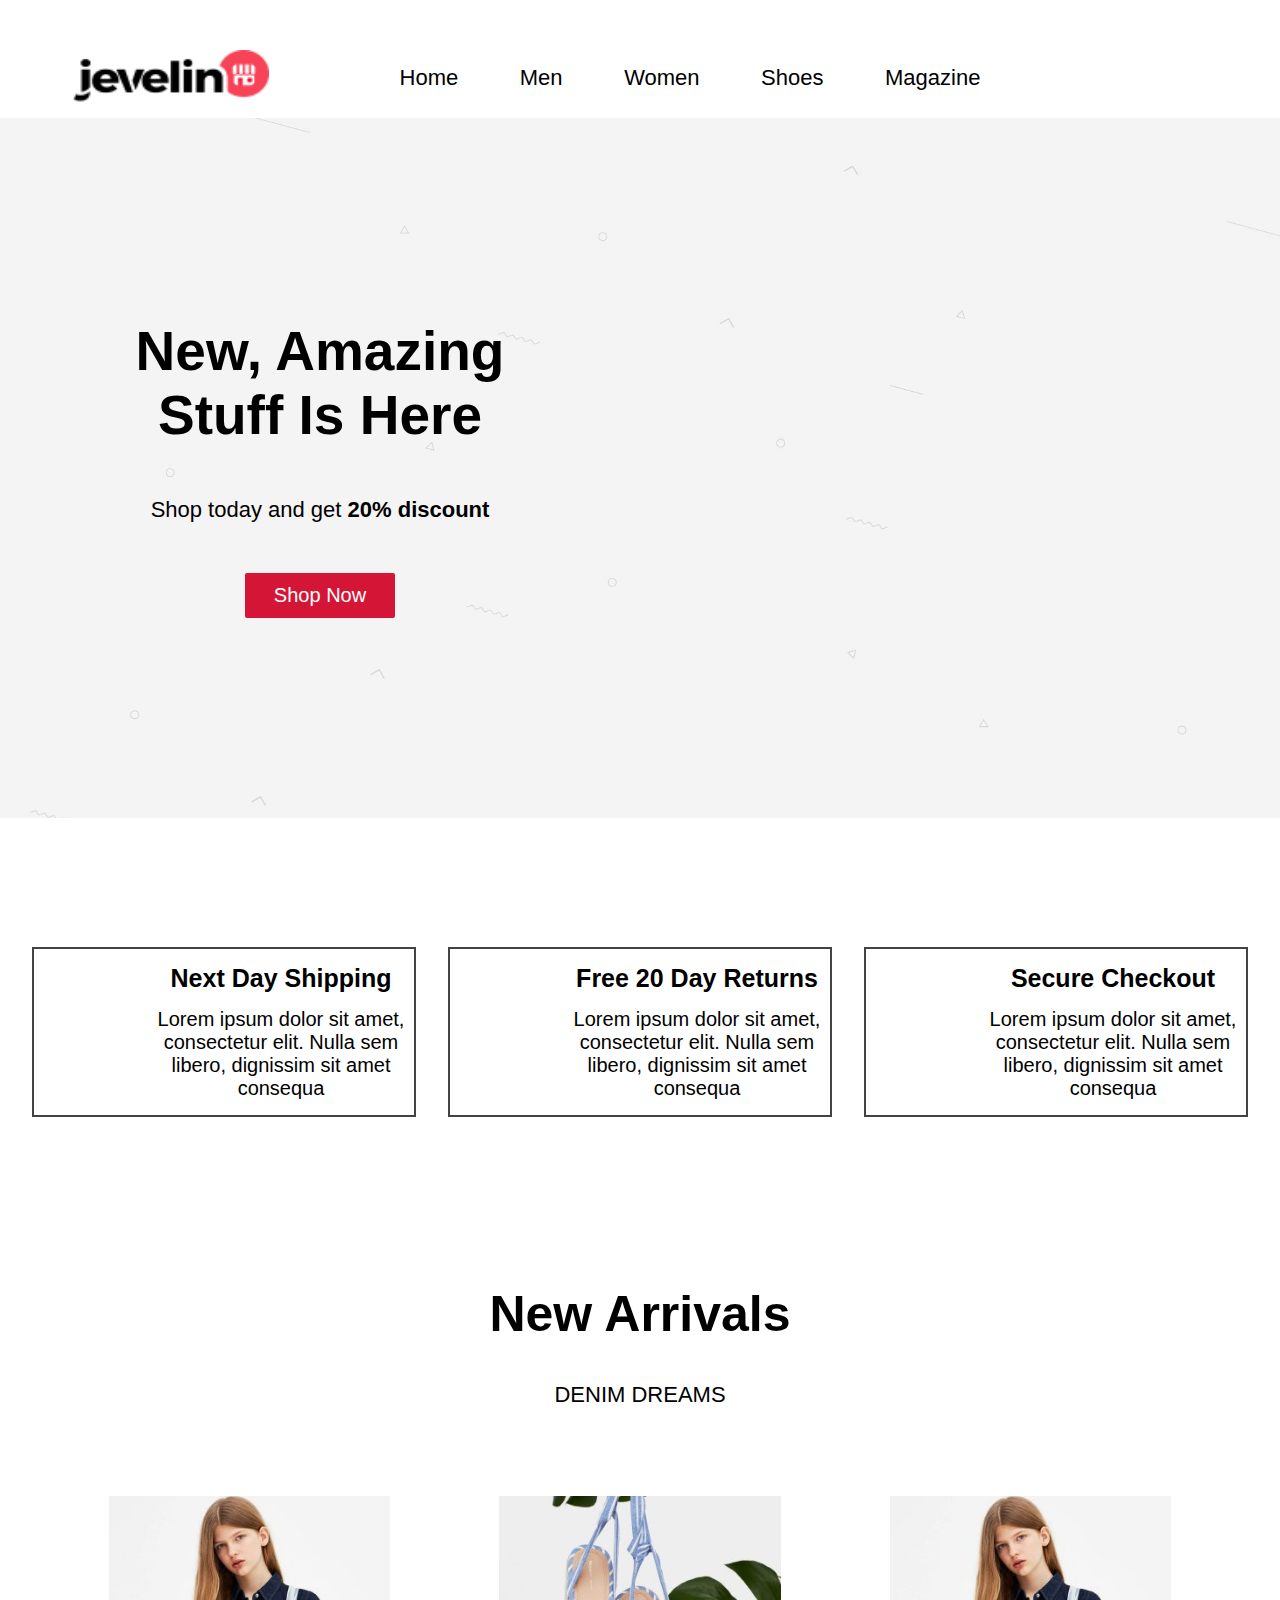
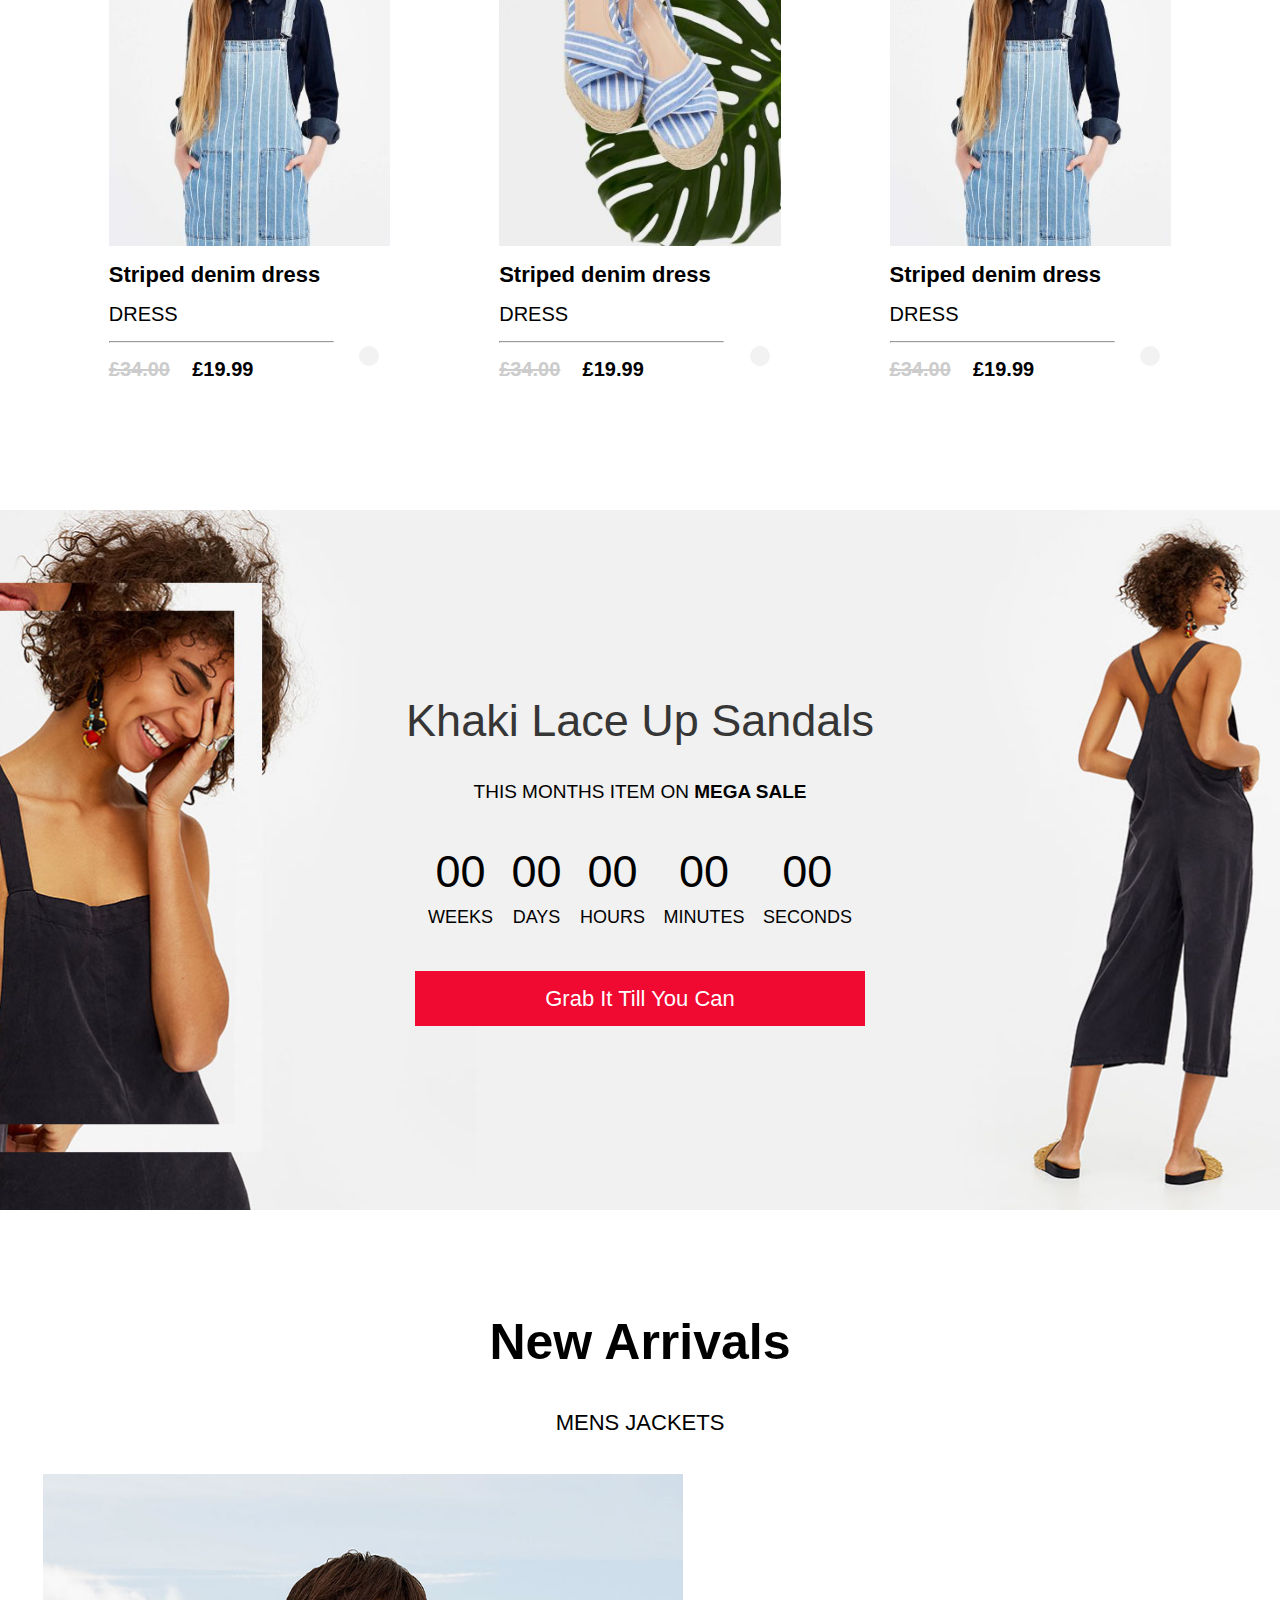
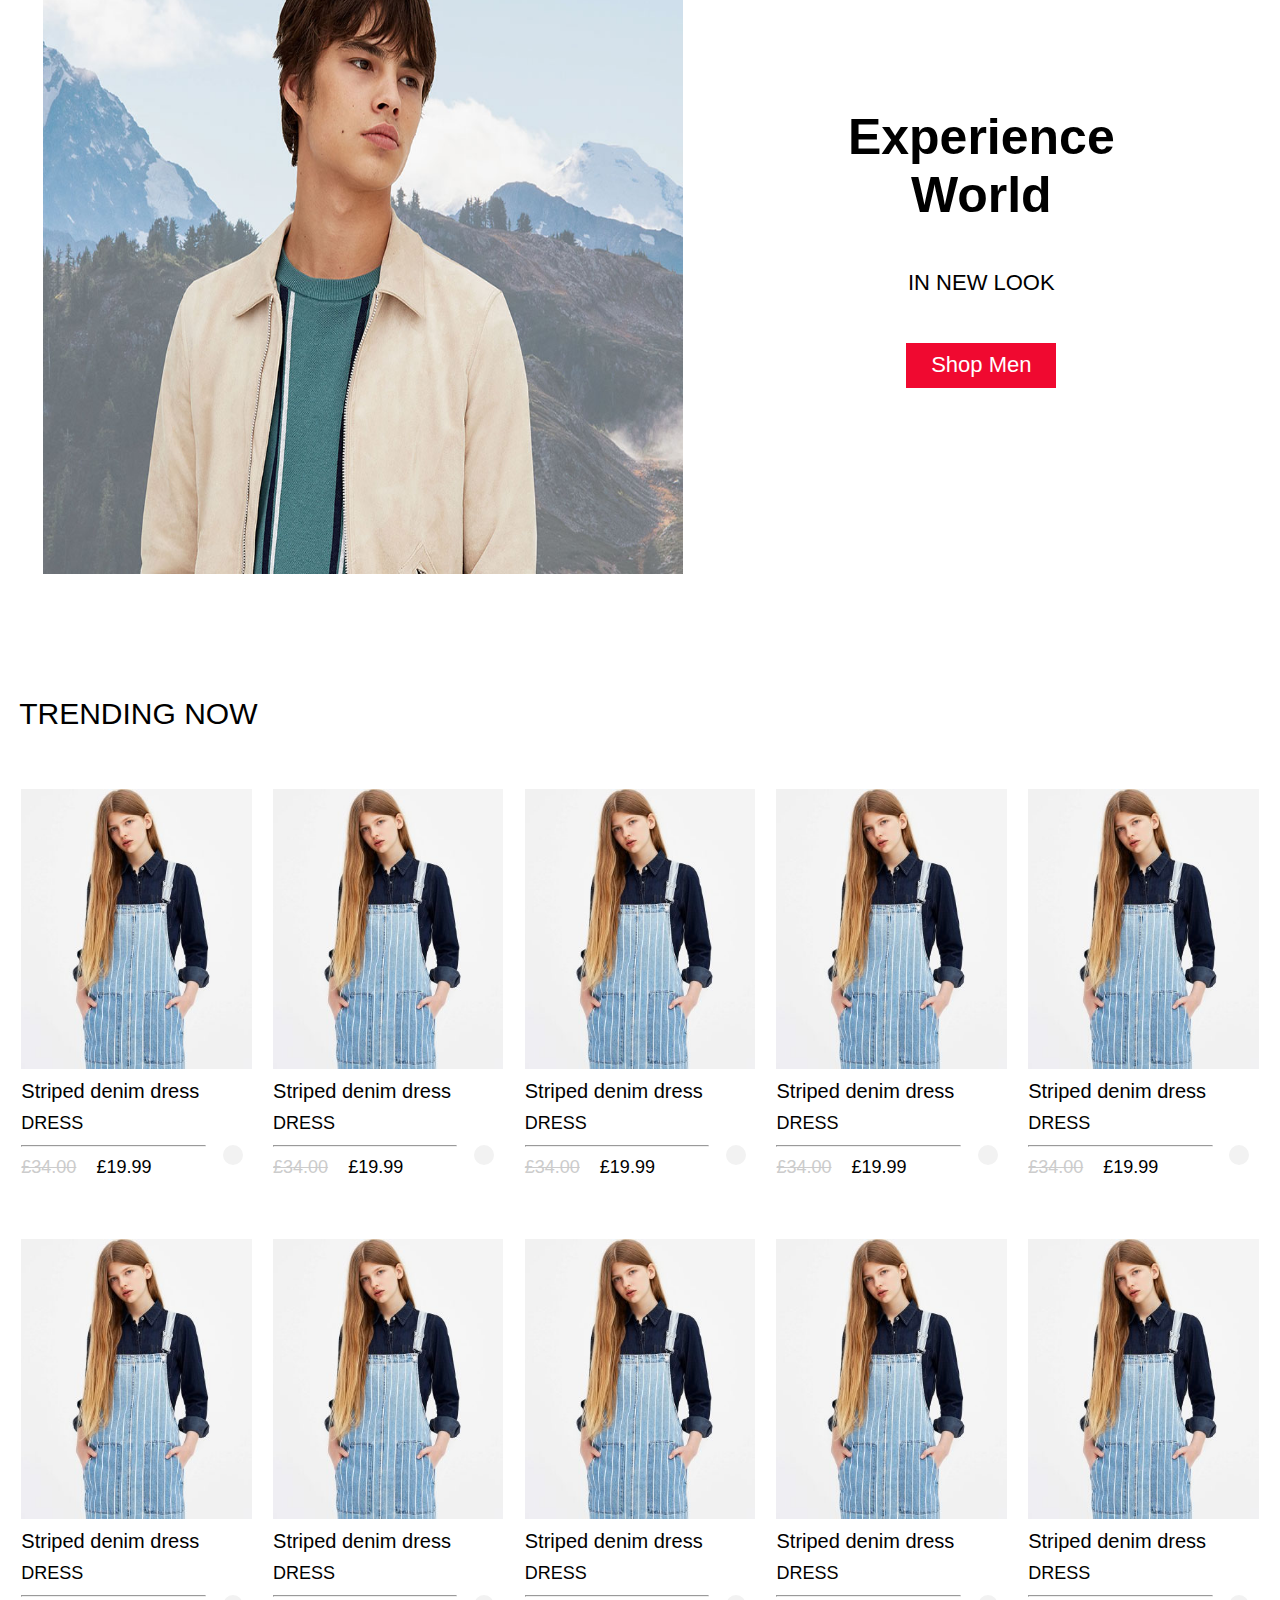
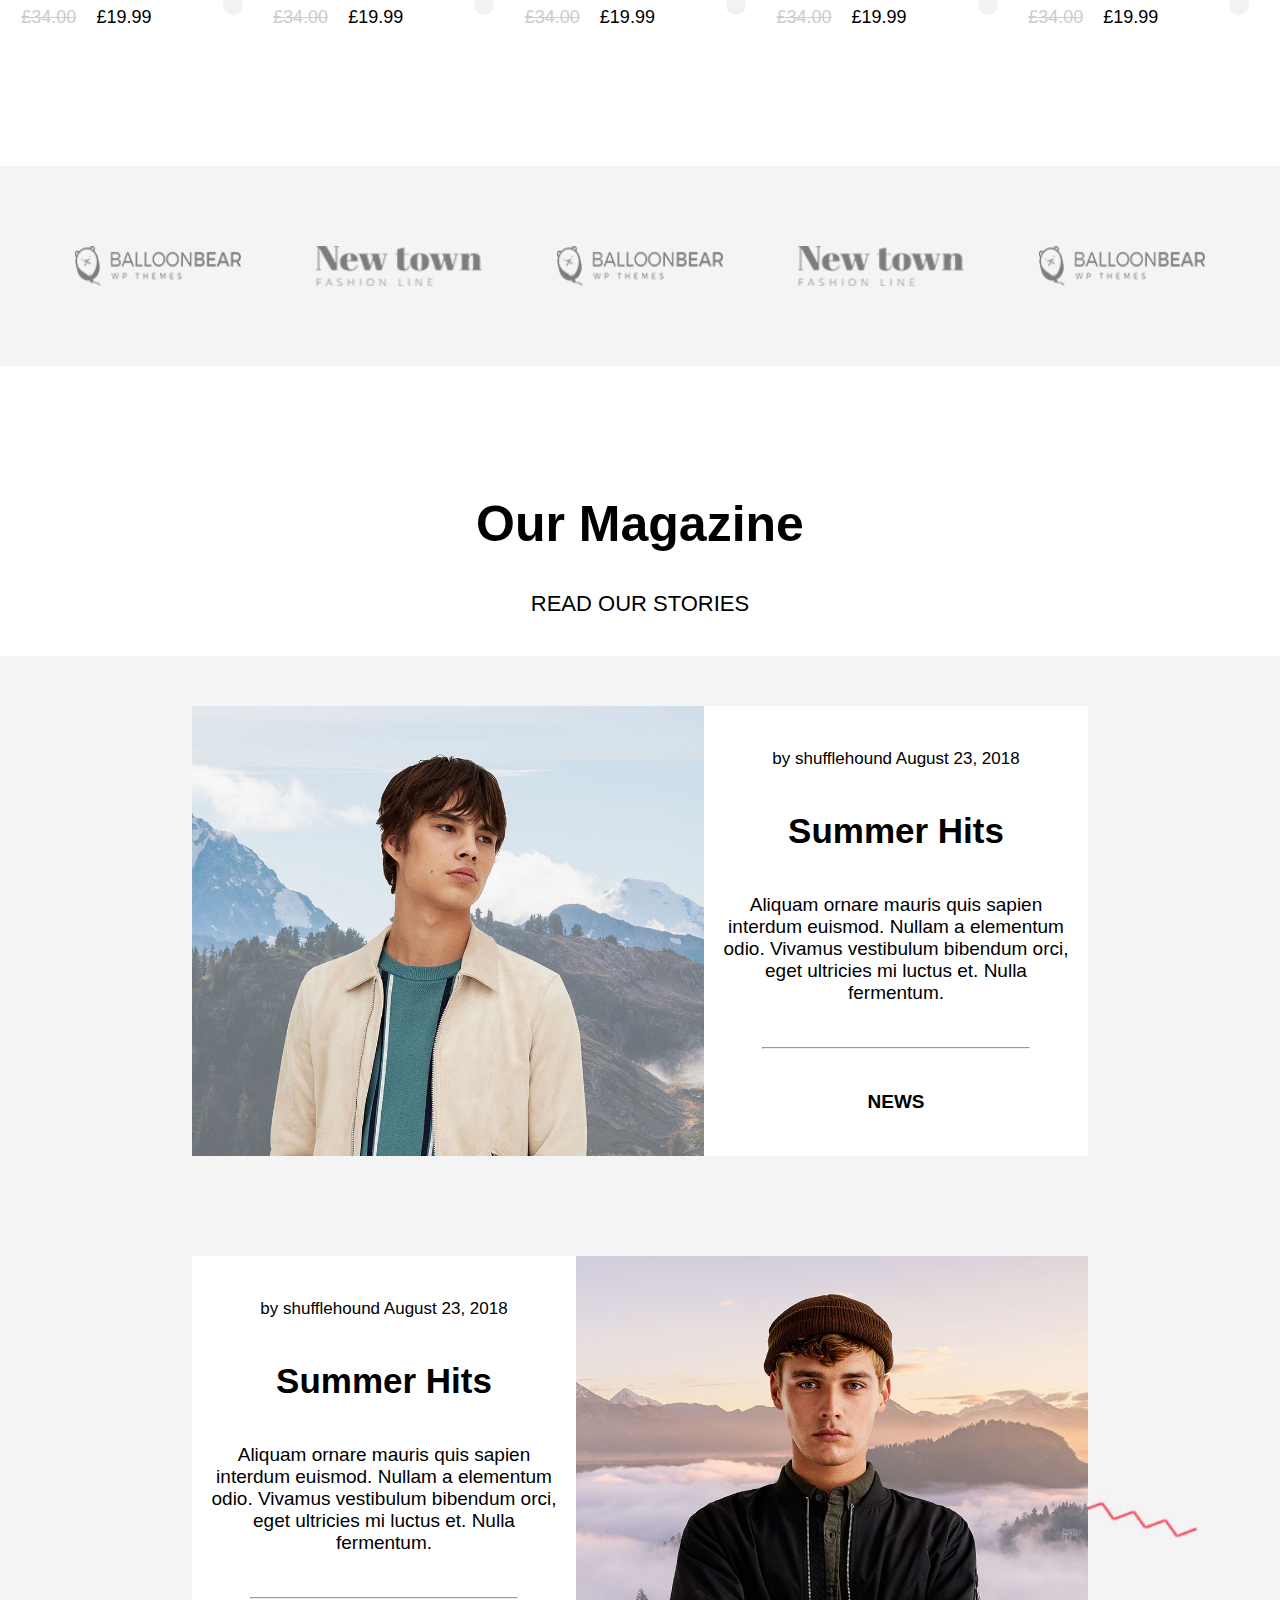
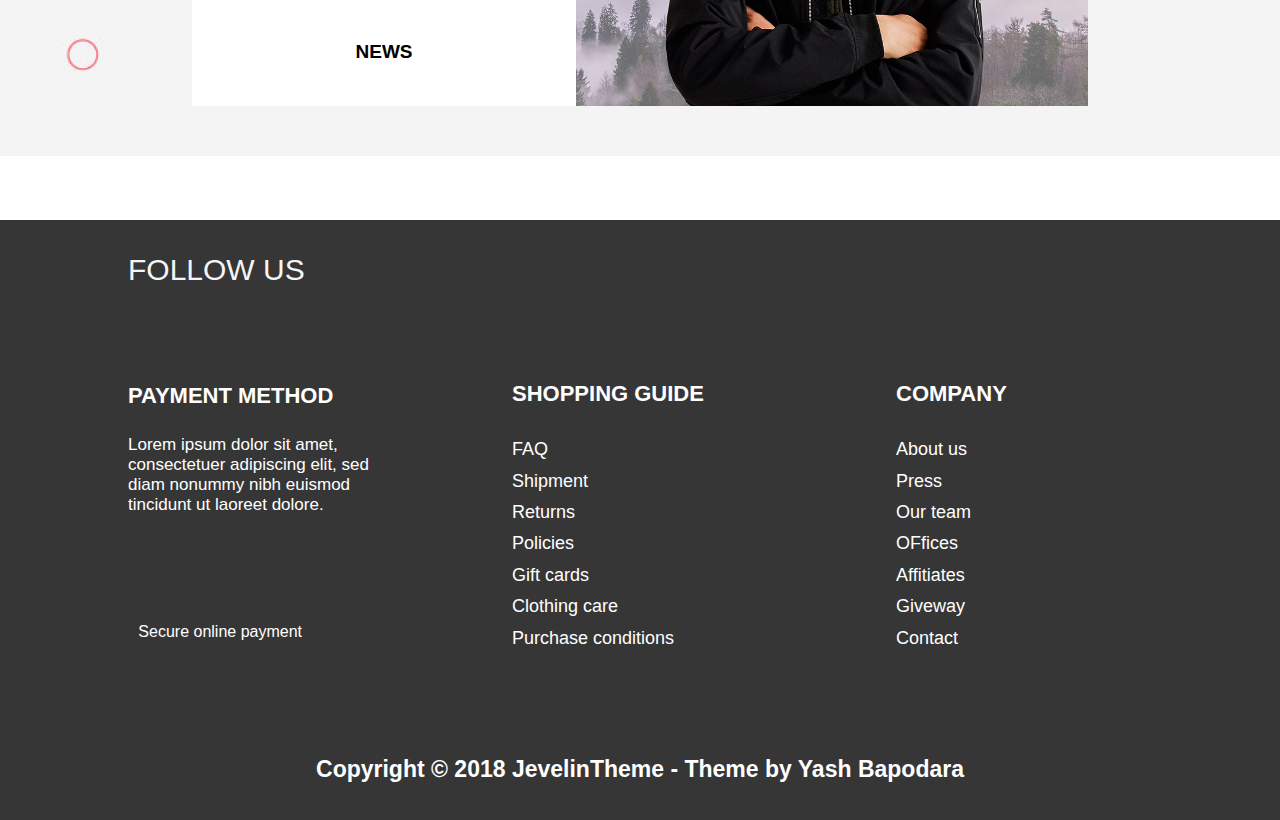
<file: Webpage4/index.html>
<!DOCTYPE html>
<html lang="en">
<head>
    <meta charset="UTF-8">
    <meta http-equiv="X-UA-Compatible" content="IE=edge">
    <meta name="viewport" content="width=device-width, initial-scale=1.0">
    <title>Document</title>
    <link rel="stylesheet" href="https://cdnjs.cloudflare.com/ajax/libs/font-awesome/6.5.1/css/all.min.css" integrity="sha512-DTOQO9RWCH3ppGqcWaEA1BIZOC6xxalwEsw9c2QQeAIftl+Vegovlnee1c9QX4TctnWMn13TZye+giMm8e2LwA==" crossorigin="anonymous" referrerpolicy="no-referrer" />
    <link rel="stylesheet" href="./style.css">
</head>
<body>
    <header>
        <div class="logo">
            <img src="./images/logo.png" alt="">
        </div>
        <nav>
            <ul>
                <li>Home</li>
                <li>Men</li>
                <li>Women</li>
                <li>Shoes</li>
                <li>Magazine</li>
            </ul>
        </nav>
        <div class="icons">
            <i class="fa-solid fa-magnifying-glass"></i>
            <i class="fa-solid fa-cart-shopping"></i>
        </div>
    </header>

    <section class="s1">
        <div class="s1d1">
            <h1>New, Amazing Stuff Is Here</h1>
            <p>Shop today and get <span>20% discount</span></p>
            <button>Shop Now</button>
        </div>
    </section>

    <section class="s2">
        <div class="s2d1">
            <div class="box1">
                <i class="fa-solid fa-truck-fast"></i>
            </div>
            <div class="box2">
                <h1>Next Day Shipping</h1>
                <p>Lorem ipsum dolor sit amet, consectetur elit. Nulla sem libero, dignissim sit amet consequa</p>
            </div>
        </div> 
        <div class="s2d2">
            <div class="box1">
                <i class="fa-solid fa-arrows-rotate"></i>
            </div>
            <div class="box2">
                <h1>Free 20 Day Returns</h1>
                <p>Lorem ipsum dolor sit amet, consectetur elit. Nulla sem libero, dignissim sit amet consequa</p>
            </div>
        </div>  
        <div class="s2d3">
            <div class="box1">
                <i class="fa-solid fa-lock"></i>
            </div>
            <div class="box2">
                <h1>Secure Checkout</h1>
                <p>Lorem ipsum dolor sit amet, consectetur elit. Nulla sem libero, dignissim sit amet consequa</p>
            </div>
        </div> 
    </section>

    <section class="s3">
        <h1>New Arrivals</h1>
        <p>DENIM DREAMS</p>
    </section>

    <section class="s4">
        <div class="s4d1">
            <div class="box1">
                <div class="image"></div>
            </div>
            <div class="box2">
                <h1>Striped denim dress</h1>
                <p>DRESS</p>
                <hr>
                <i class="fa-solid fa-cart-shopping"></i>
                <h2><span class="txt1">&#163;34.00</span>&nbsp;&nbsp;&nbsp;&nbsp;<span>&#163;19.99</span></h2>
            </div>
        </div>
        <div class="s4d2">
            <div class="box1">
                <div class="image"></div>
            </div>
            <div class="box2">
                <h1>Striped denim dress</h1>
                <p>DRESS</p>
                <hr>
                <i class="fa-solid fa-cart-shopping"></i>
                <h2><span class="txt1">&#163;34.00</span>&nbsp;&nbsp;&nbsp;&nbsp;<span>&#163;19.99</span></h2>
            </div>
        </div>
        <div class="s4d3">
            <div class="box1">
                <div class="image"></div>
            </div>
            <div class="box2">
                <h1>Striped denim dress</h1>
                <p>DRESS</p>
                <hr>
                <i class="fa-solid fa-cart-shopping"></i>
                <h2><span class="txt1">&#163;34.00</span>&nbsp;&nbsp;&nbsp;&nbsp;<span>&#163;19.99</span></h2>
            </div>
        </div>
    </section>

    <section class="s5">
        <div class="chd">

            <h1>Khaki Lace Up Sandals</h1>
            <p>THIS MONTHS ITEM ON <span>MEGA SALE</span></p>
            <div class="box">
            <div class="b1">
                <h1>00</h1>
                <p>WEEKS</p>
            </div>
            <div class="b2">
                <h1>00</h1>
                <p>DAYS</p>
            </div>
            <div class="b3">
                <h1>00</h1>
                <p>HOURS</p>
            </div>
            <div class="b4">
                <h1>00</h1>
                <p>MINUTES</p>
            </div>
            <div class="b5">
                <h1>00</h1>
                <p>SECONDS</p>
            </div>
        </div>
        <button>Grab It Till You Can</button>
    </div>
    </section>

    <section class="s6">
        <h1>New Arrivals</h1>
        <p>MENS JACKETS</p>
    </section>

    <section class="s7">
        <div class="s7d1">
            <img src="./images/b3.jpg" alt="">
        </div>
        <div class="s7d2">
            <div class="data">
                <i class="fa-solid fa-fire"></i>
                <h1>Experience World</h1>
                <p>IN NEW LOOK</p>
                <button>Shop Men</button>
            </div>
        </div>
    </section>

    <section class="s8">
        <div class="s8d1">
            <h1>TRENDING NOW</h1>
        </div>
    </section>

    <section class="s9">
        <div class="s9d1">
            <div class="box1">
                <div class="image"></div>
            </div>
            <div class="box2">
                <h1>Striped denim dress</h1>
                <p>DRESS</p>
                <hr>
                <i class="fa-solid fa-cart-shopping"></i>
                <h2><span class="txt1">&#163;34.00</span>&nbsp;&nbsp;&nbsp;&nbsp;<span>&#163;19.99</span></h2>
            </div>
        </div>
        <div class="s9d2">
            <div class="box1">
                <div class="image"></div>
            </div>
            <div class="box2">
                <h1>Striped denim dress</h1>
                <p>DRESS</p>
                <hr>
                <i class="fa-solid fa-cart-shopping"></i>
                <h2><span class="txt1">&#163;34.00</span>&nbsp;&nbsp;&nbsp;&nbsp;<span>&#163;19.99</span></h2>
            </div>
        </div>
        <div class="s9d3">
            <div class="box1">
                <div class="image"></div>
            </div>
            <div class="box2">
                <h1>Striped denim dress</h1>
                <p>DRESS</p>
                <hr>
                <i class="fa-solid fa-cart-shopping"></i>
                <h2><span class="txt1">&#163;34.00</span>&nbsp;&nbsp;&nbsp;&nbsp;<span>&#163;19.99</span></h2>
            </div>
        </div>
        <div class="s9d4">
            <div class="box1">
                <div class="image"></div>
            </div>
            <div class="box2">
                <h1>Striped denim dress</h1>
                <p>DRESS</p>
                <hr>
                <i class="fa-solid fa-cart-shopping"></i>
                <h2><span class="txt1">&#163;34.00</span>&nbsp;&nbsp;&nbsp;&nbsp;<span>&#163;19.99</span></h2>
            </div>
        </div>
        <div class="s9d5">
            <div class="box1">
                <div class="image"></div>
            </div>
            <div class="box2">
                <h1>Striped denim dress</h1>
                <p>DRESS</p>
                <hr>
                <i class="fa-solid fa-cart-shopping"></i>
                <h2><span class="txt1">&#163;34.00</span>&nbsp;&nbsp;&nbsp;&nbsp;<span>&#163;19.99</span></h2>
            </div>
        </div>
        <div class="s9d6">
            <div class="box1">
                <div class="image"></div>
            </div>
            <div class="box2">
                <h1>Striped denim dress</h1>
                <p>DRESS</p>
                <hr>
                <i class="fa-solid fa-cart-shopping"></i>
                <h2><span class="txt1">&#163;34.00</span>&nbsp;&nbsp;&nbsp;&nbsp;<span>&#163;19.99</span></h2>
            </div>
        </div>
        <div class="s9d7">
            <div class="box1">
                <div class="image"></div>
            </div>
            <div class="box2">
                <h1>Striped denim dress</h1>
                <p>DRESS</p>
                <hr>
                <i class="fa-solid fa-cart-shopping"></i>
                <h2><span class="txt1">&#163;34.00</span>&nbsp;&nbsp;&nbsp;&nbsp;<span>&#163;19.99</span></h2>
            </div>
        </div>
        <div class="s9d8">
            <div class="box1">
                <div class="image"></div>
            </div>
            <div class="box2">
                <h1>Striped denim dress</h1>
                <p>DRESS</p>
                <hr>
                <i class="fa-solid fa-cart-shopping"></i>
                <h2><span class="txt1">&#163;34.00</span>&nbsp;&nbsp;&nbsp;&nbsp;<span>&#163;19.99</span></h2>
            </div>
        </div>
        <div class="s9d9">
            <div class="box1">
                <div class="image"></div>
            </div>
            <div class="box2">
                <h1>Striped denim dress</h1>
                <p>DRESS</p>
                <hr>
                <i class="fa-solid fa-cart-shopping"></i>
                <h2><span class="txt1">&#163;34.00</span>&nbsp;&nbsp;&nbsp;&nbsp;<span>&#163;19.99</span></h2>
            </div>
        </div>
        <div class="s9d10">
            <div class="box1">
                <div class="image"></div>
            </div>
            <div class="box2">
                <h1>Striped denim dress</h1>
                <p>DRESS</p>
                <hr>
                <i class="fa-solid fa-cart-shopping"></i>
                <h2><span class="txt1">&#163;34.00</span>&nbsp;&nbsp;&nbsp;&nbsp;<span>&#163;19.99</span></h2>
            </div>
        </div>
    </section>

    <section class="s10">
        <div class="s10d1">
            <img src="./images/i1.png" alt="">
        </div>
        <div class="s10d2">
            <img src="./images/i2.png" alt="">
        </div>
        <div class="s10d3">
            <img src="./images/i1.png" alt="">
        </div>
        <div class="s10d4">
            <img src="./images/i2.png" alt="">
        </div>
        <div class="s10d5">
            <img src="./images/i1.png" alt="">
        </div>
    </section>

    <section class="s11">
        <h1>Our Magazine</h1>
        <p>READ OUR STORIES</p> 
    </section>

    <section class="s12">
        <div class="part1">
            <div class="s12d1">
                <img src="./images/b3.jpg" alt="">
            </div>
            <div class="s12d2">
                <span>by shufflehound August 23, 2018</span>
                <h1>Summer Hits</h1>
                <p>Aliquam ornare mauris quis sapien interdum euismod. Nullam a elementum odio. Vivamus vestibulum bibendum orci, eget ultricies mi luctus et. Nulla fermentum.</p>
                <hr>
                <h3>NEWS</h3>
            </div>
        </div>
        <div class="part2">
            <div class="s12d1">
                <span>by shufflehound August 23, 2018</span>
                <h1>Summer Hits</h1>
                <p>Aliquam ornare mauris quis sapien interdum euismod. Nullam a elementum odio. Vivamus vestibulum bibendum orci, eget ultricies mi luctus et. Nulla fermentum.</p>
                <hr>
                <h3>NEWS</h3>
            </div>
            <div class="s12d2">
                <img src="./images/b4.jpg" alt="">
            </div>
        </div>
    </section>

    <section class="s13">
            <div class="s13d1">
                <h1>FOLLOW US</h1>
            </div>
    </section>

    <section class="s14">
        <div class="s14d1">
            <h1>PAYMENT METHOD</h1>
            <p>Lorem ipsum dolor sit amet, consectetuer adipiscing elit, sed diam nonummy nibh euismod tincidunt ut laoreet dolore.</p>
            <div class="icons">
                <i class="fa-brands fa-cc-visa"></i>
                <i class="fa-brands fa-cc-mastercard"></i>
                <i class="fa-brands fa-cc-paypal"></i>
                <i class="fa-brands fa-cc-jcb"></i>
            </div>
            <div class="txt">
                <i class="fa-solid fa-lock"></i>
                <h1>Secure online payment</h1>
            </div>
        </div>
        <div class="s14d2">
            <h1>SHOPPING GUIDE</h1>
            <ul>
                <li>FAQ</li>
                <li>Shipment</li>
                <li>Returns</li>
                <li>Policies</li>
                <li>Gift cards</li>
                <li>Clothing care</li>
                <li>Purchase conditions</li>
            </ul>
        </div>
        <div class="s14d3">
            <h1>COMPANY</h1>
            <ul>
                <li>About us</li>
                <li>Press</li>
                <li>Our team</li>
                <li>OFfices</li>
                <li>Affitiates</li>
                <li>Giveway</li>
                <li>Contact</li>
            </ul>
        </div>
    </section>

    <footer>
        <h1>Copyright © 2018 JevelinTheme - Theme by Yash Bapodara</h1>
    </footer>

</body>
</html>
</file>
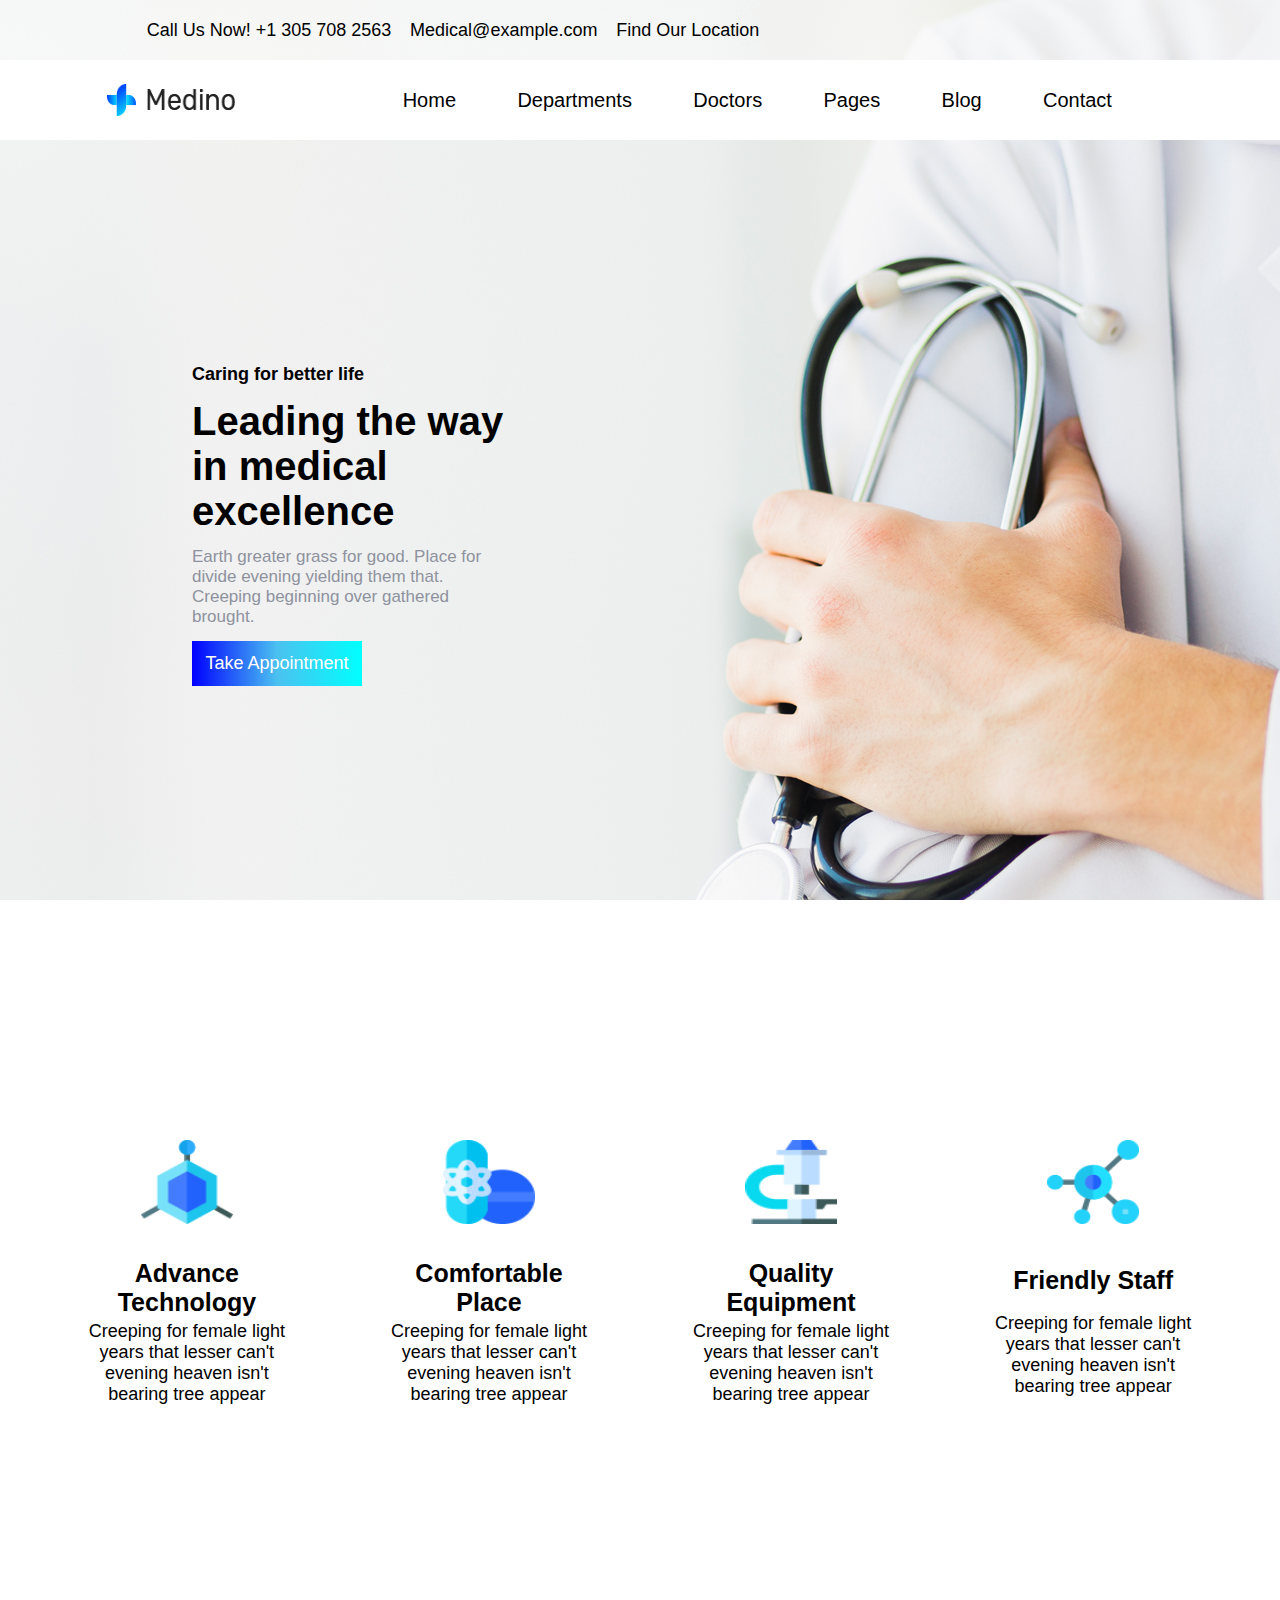
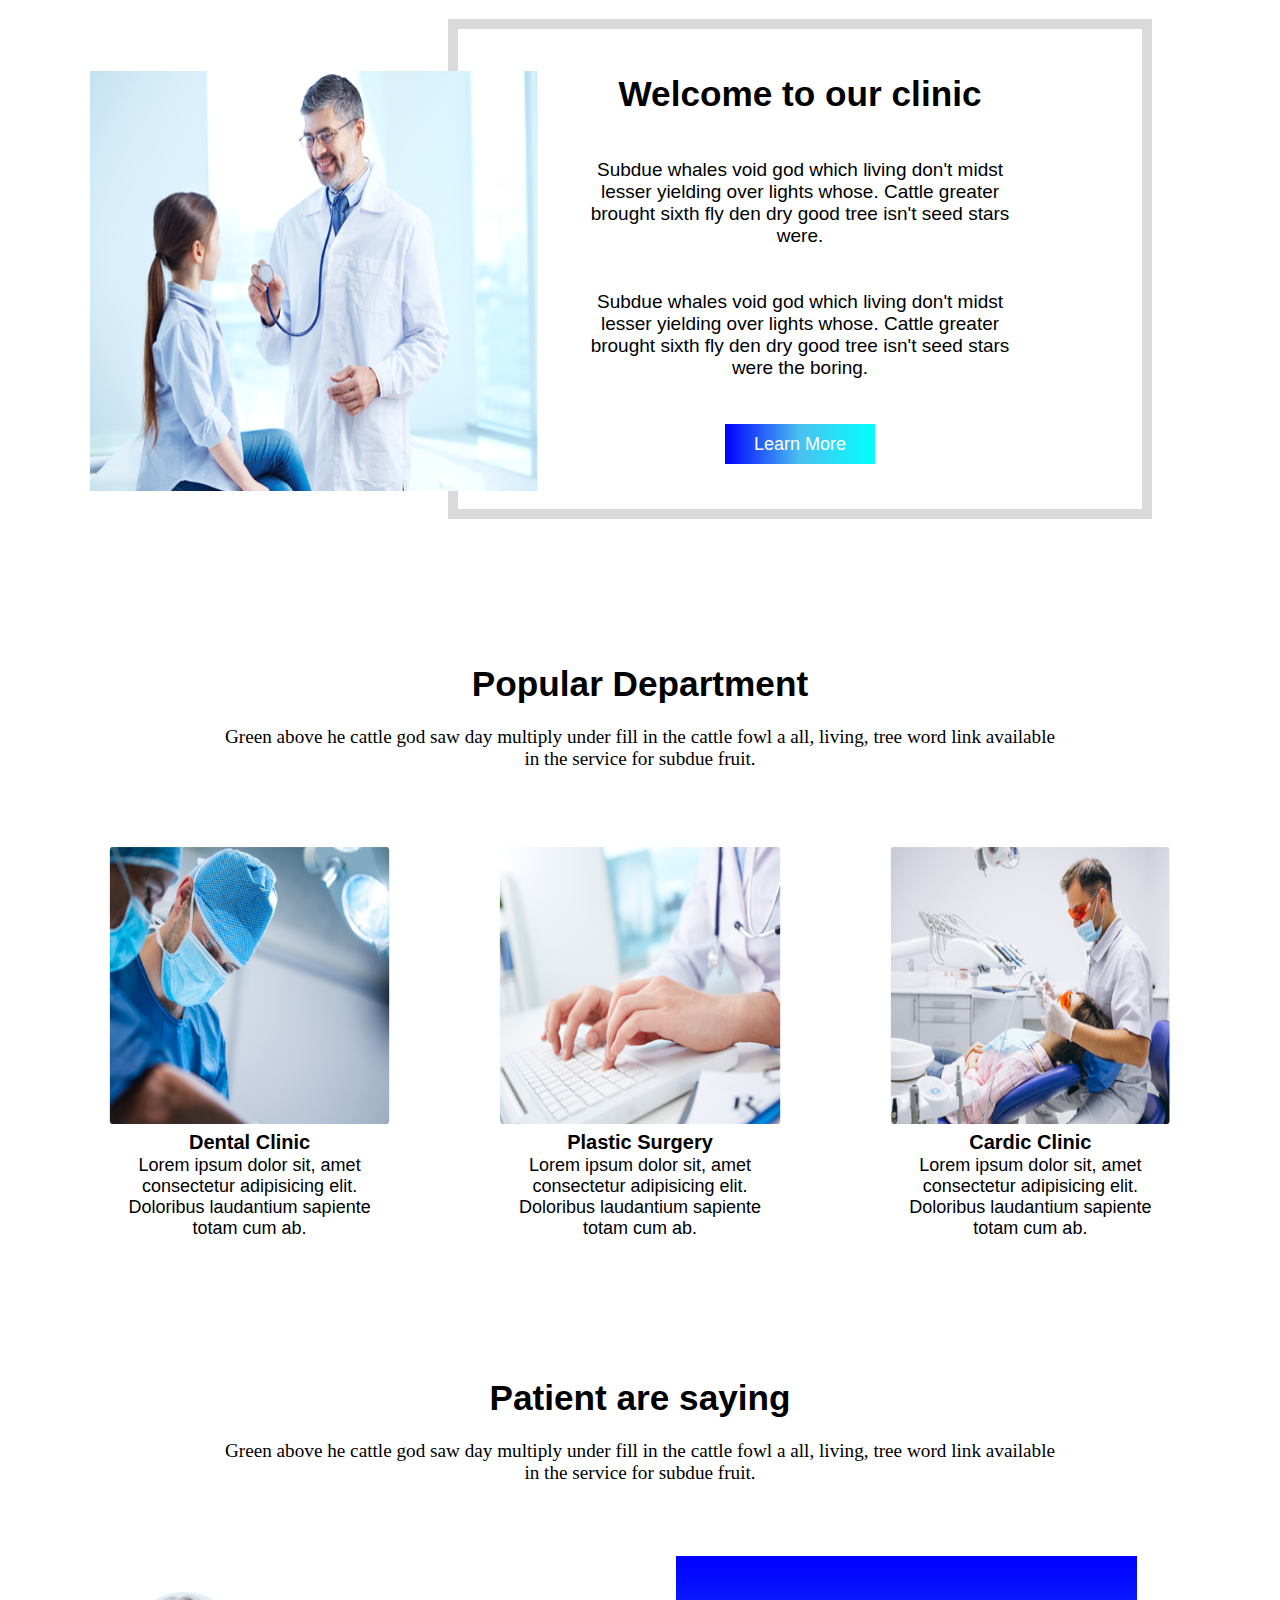
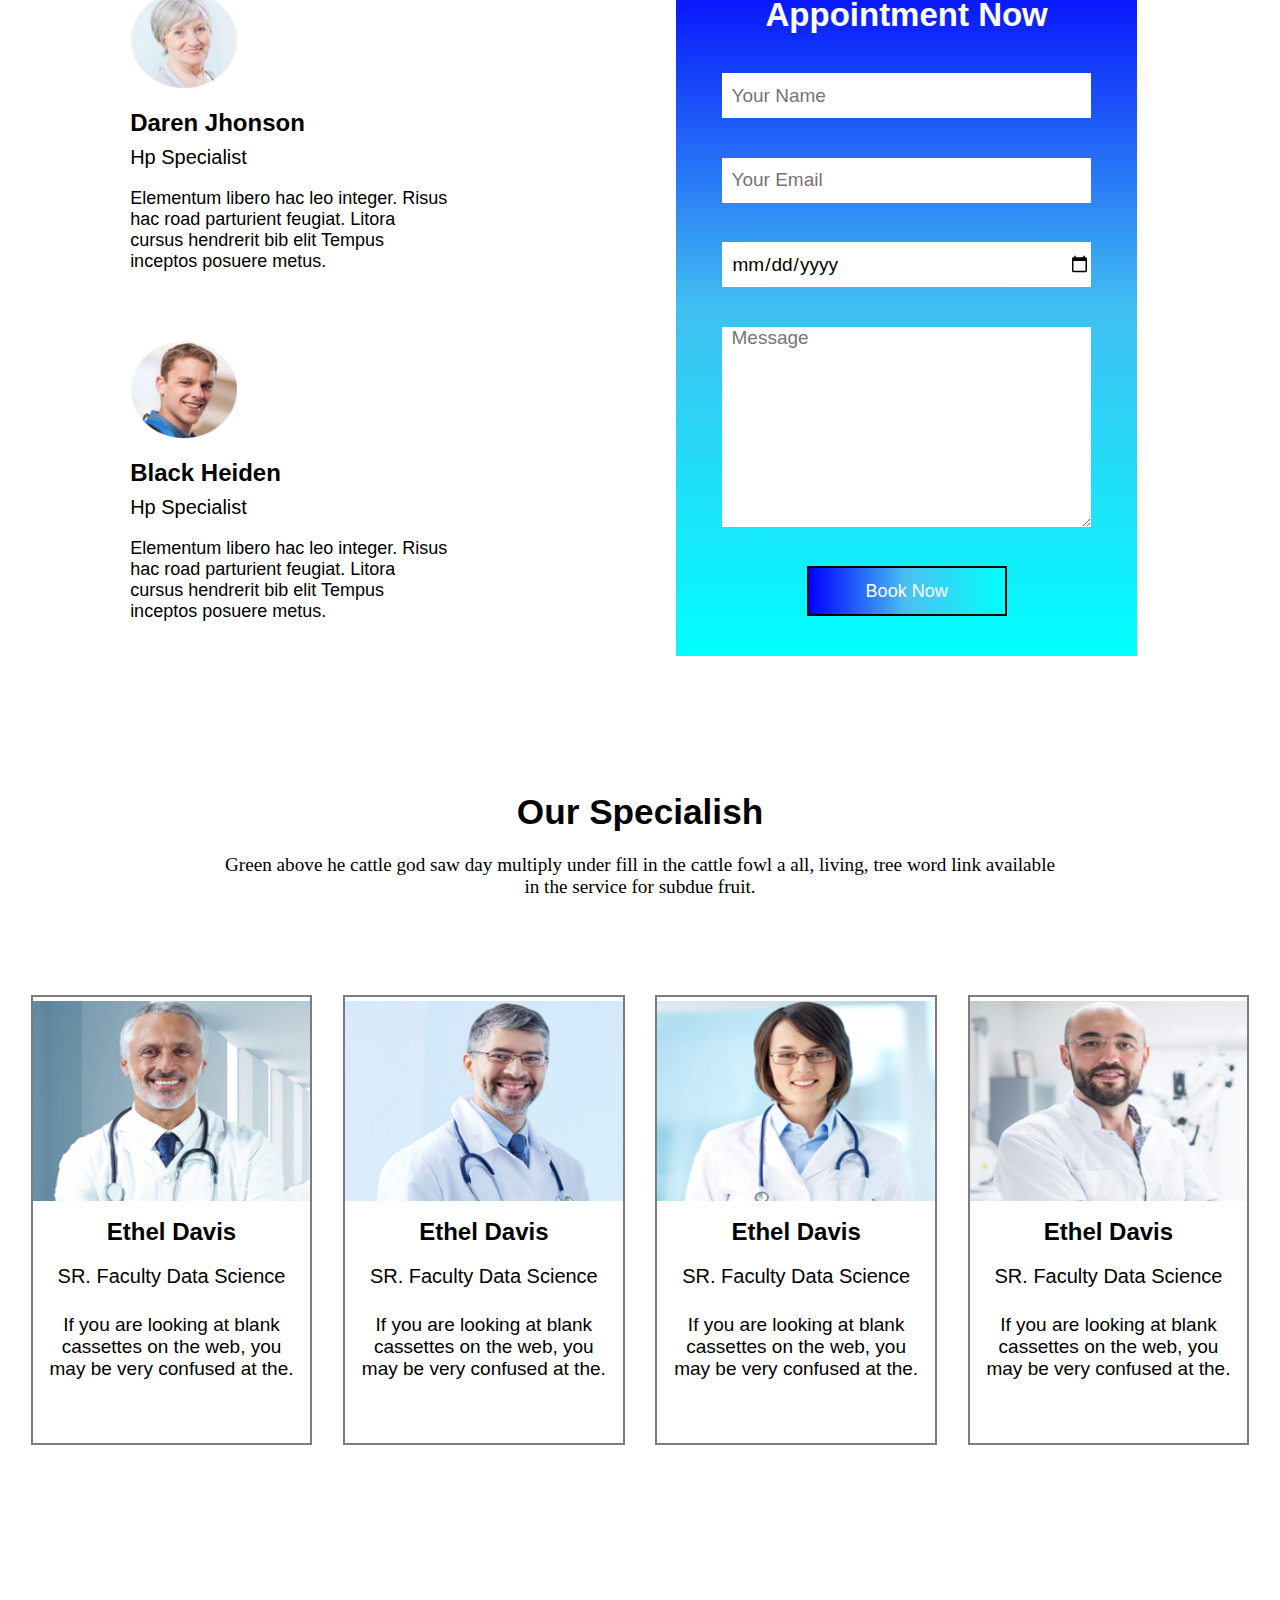
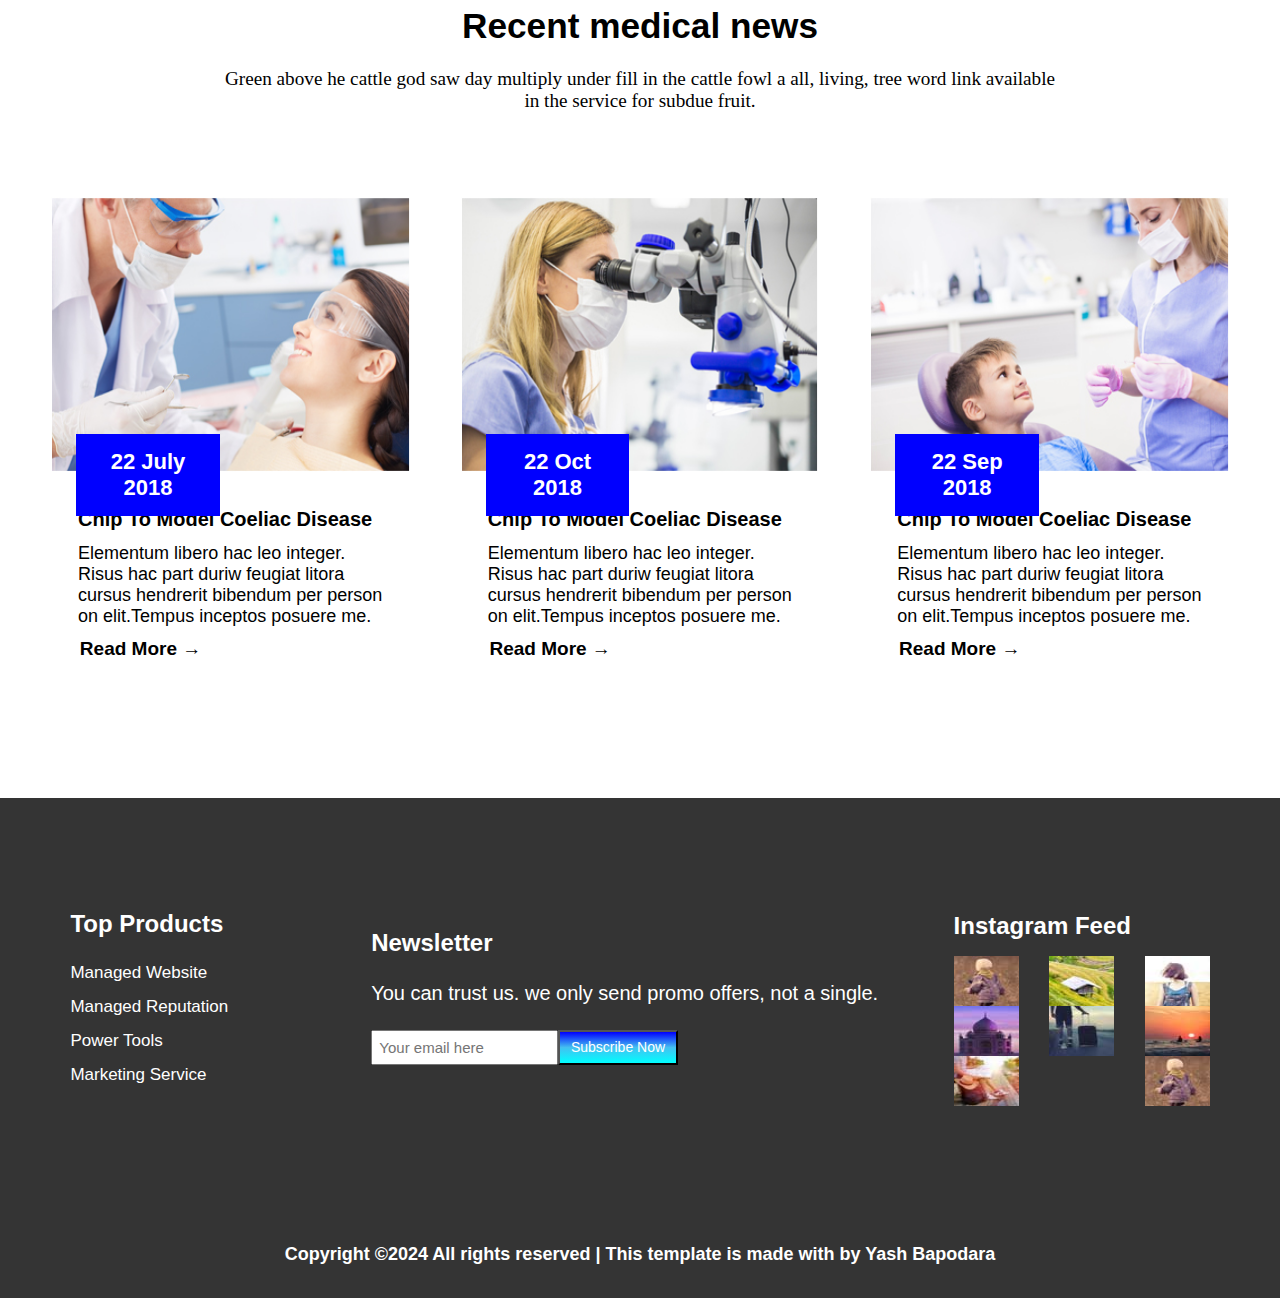
<file: Webpage5/index.html>
<!DOCTYPE html>
<html lang="en">
<head>
    <meta charset="UTF-8">
    <meta http-equiv="X-UA-Compatible" content="IE=edge">
    <meta name="viewport" content="width=device-width, initial-scale=1.0">
    <title>Document</title>
    <link rel="stylesheet" href="https://cdnjs.cloudflare.com/ajax/libs/font-awesome/6.5.1/css/all.min.css" integrity="sha512-DTOQO9RWCH3ppGqcWaEA1BIZOC6xxalwEsw9c2QQeAIftl+Vegovlnee1c9QX4TctnWMn13TZye+giMm8e2LwA==" crossorigin="anonymous" referrerpolicy="no-referrer" />
    <link rel="stylesheet" href="./style.css">
</head>
<body>
    <header>
        <div class="info">
            <ul class="l1">
                <li><i class="fa-solid fa-mobile-screen"></i>&nbsp;&nbsp;Call Us Now! +1 305 708 2563</li>
                <li><i class="fa-regular fa-envelope"></i>&nbsp;&nbsp;Medical@example.com</li>
                <li><i class="fa-solid fa-location-dot"></i>&nbsp;&nbsp;Find Our Location</li>
            </ul>
            <ul class="l2">
                <li><i class="fa-brands fa-facebook-f"></i></li>
                <li><i class="fa-brands fa-linkedin-in"></i></li>
                <li><i class="fa-brands fa-twitter"></i></li>
                <li><i class="fa-brands fa-instagram"></i></li>
                <li><i class="fa-brands fa-vimeo-v"></i></li>
            </ul>
        </div>
        <div class="subheader">
            <div class="logo">
                <img src="./image/logo.png" alt="">
            </div>
            <nav>
                <ul>
                    <li>Home</li>
                    <li>Departments</li>
                    <li>Doctors</li>
                    <li>Pages</li>
                    <li>Blog</li>
                    <li>Contact</li>
                </ul>
            </nav>
        </div>
        <div class="maindata">
            <h4>Caring for better life</h4>
            <h1>Leading the way in medical excellence</h1>
            <p>Earth greater grass for good. Place for divide evening yielding them that. Creeping beginning over gathered brought.</p>
            <button>Take Appointment</button>
        </div>
    </header>

    <section class="s1">
        <div class="s1d1">
            <div class="pics">
                <img src="./image/l1.png" alt="">
            </div>
            <div class="txt">
                <h1>Advance Technology</h1>
                <p>Creeping for female light years that lesser can't evening heaven isn't bearing tree appear</p>
            </div>
        </div>
        <div class="s1d2">
            <div class="pics">
                <img src="./image/l2.png" alt="">
            </div>
            <div class="txt">
                <h1>Comfortable Place</h1>
                <p>Creeping for female light years that lesser can't evening heaven isn't bearing tree appear</p>
            </div>
        </div>
        <div class="s1d3">
            <div class="pics">
                <img src="./image/l3.png" alt="">
            </div>
            <div class="txt">
                <h1>Quality Equipment</h1>
                <p>Creeping for female light years that lesser can't evening heaven isn't bearing tree appear</p>
            </div>
        </div>
        <div class="s1d4">
            <div class="pics">
                <img src="./image/l4.png" alt="">
            </div>
            <div class="txt">
                <h1>Friendly Staff</h1>
                <p>Creeping for female light years that lesser can't evening heaven isn't bearing tree appear</p>
            </div>
        </div>
    </section>

    <section class="s2">
        <div class="s2d1">
            <img src="./image/b1.png" alt="">
        </div>
        <div class="s2d2">
            <h1>Welcome to our clinic</h1>
            <p>Subdue whales void god which living don't midst lesser yielding over lights whose. Cattle greater brought sixth fly den dry good tree isn't seed stars were.</p>
            <p>Subdue whales void god which living don't midst lesser yielding over lights whose. Cattle greater brought sixth fly den dry good tree isn't seed stars were the boring.</p>
            <button>Learn More</button>
        </div>
    </section>

    <section class="s3">
        <h1>Popular Department</h1>
        <p>Green above he cattle god saw day multiply under fill in the cattle fowl a all, living, tree word link available in the service for subdue fruit.</p>
    </section>

    <section class="s4">
        <div class="s4d1">
            <div class="pics">
                <img src="./image/b2.jpg" alt="">
            </div>
            <div class="txt">
                <h1>Dental Clinic</h1>
                <p>Lorem ipsum dolor sit, amet consectetur adipisicing elit. Doloribus laudantium sapiente totam cum ab.</p>
            </div>
        </div>
        <div class="s4d2">
            <div class="pics">
                <img src="./image/b3.jpg" alt="">
            </div>
            <div class="txt">
                <h1>Plastic Surgery</h1>
                <p>Lorem ipsum dolor sit, amet consectetur adipisicing elit. Doloribus laudantium sapiente totam cum ab.</p>
            </div>
        </div>
        <div class="s4d3">
            <div class="pics">
                <img src="./image/b4.jpg" alt="">
            </div>
            <div class="txt">
                <h1>Cardic Clinic</h1>
                <p>Lorem ipsum dolor sit, amet consectetur adipisicing elit. Doloribus laudantium sapiente totam cum ab.</p>
            </div>
        </div>
    </section>

    <section class="s5">
        <h1>Patient are saying</h1>
        <p>Green above he cattle god saw day multiply under fill in the cattle fowl a all, living, tree word link available in the service for subdue fruit.</p>
    </section>

    <section class="s6">
        <div class="s6d1">
            <div class="box1">
                <img src=".//image/p1.png" alt="">
                <div class="txt">
                    <h1>Daren Jhonson</h1>
                    <p>Hp Specialist</p>
                </div>
                <p>Elementum libero hac leo integer. Risus hac road parturient feugiat. Litora cursus hendrerit bib elit Tempus inceptos posuere metus.</p>
            </div>
            <div class="box2">
                <img src=".//image/p2.png" alt="">
                <div class="txt">
                    <h1>Black Heiden</h1>
                    <p>Hp Specialist</p>
                </div>
                <p>Elementum libero hac leo integer. Risus hac road parturient feugiat. Litora cursus hendrerit bib elit Tempus inceptos posuere metus.</p>
            </div>
        </div>
        <div class="s6d2">
            <form action="">
                <h1>Appointment Now</h1>
                <input type="text" placeholder="Your Name">
                <input type="email" placeholder="Your Email" name="" id="">
                <input type="date" placeholder="Date" name="" id="">
                <textarea name="" placeholder="Message" id="" cols="30" rows="10"></textarea>
                <button type="button">Book Now</button>
            </form>
        </div>
    </section>

    <section class="s7">
        <h1>Our Specialish</h1>
        <p>Green above he cattle god saw day multiply under fill in the cattle fowl a all, living, tree word link available in the service for subdue fruit.</p>
    </section>

    <section class="s8">
        <div class="s8d1">
            <div class="pics">
                <img src="./image/d1.jpg" alt="">
            </div>
            <div class="box1">
                <h1>Ethel Davis</h1>
                <p>SR. Faculty Data Science</p>
            </div>
            <div class="box2">
                <p>If you are looking at blank cassettes on the web, you may be very confused at the.</p>
                <div class="icons">
                    <i class="fa-brands fa-facebook-f"></i>
                    <i class="fa-brands fa-twitter"></i>
                    <i class="fa-brands fa-linkedin-in"></i>
                    <i class="fa-brands fa-pinterest"></i>
                </div>
            </div>
        </div>
        <div class="s8d2">
            <div class="pics">
                <img src="./image/d2.jpg" alt="">
            </div>
            <div class="box1">
                <h1>Ethel Davis</h1>
                <p>SR. Faculty Data Science</p>
            </div>
            <div class="box2">
                <p>If you are looking at blank cassettes on the web, you may be very confused at the.</p>
                <div class="icons">
                    <i class="fa-brands fa-facebook-f"></i>
                    <i class="fa-brands fa-twitter"></i>
                    <i class="fa-brands fa-linkedin-in"></i>
                    <i class="fa-brands fa-pinterest"></i>
                </div>
            </div>
        </div>
        <div class="s8d3">
            <div class="pics">
                <img src="./image/d3.jpg" alt="">
            </div>
            <div class="box1">
                <h1>Ethel Davis</h1>
                <p>SR. Faculty Data Science</p>
            </div>
            <div class="box2">
                <p>If you are looking at blank cassettes on the web, you may be very confused at the.</p>
                <div class="icons">
                    <i class="fa-brands fa-facebook-f"></i>
                    <i class="fa-brands fa-twitter"></i>
                    <i class="fa-brands fa-linkedin-in"></i>
                    <i class="fa-brands fa-pinterest"></i>
                </div>
            </div>
        </div>
        <div class="s8d4">
            <div class="pics">
                <img src="./image/d4.jpg" alt="">
            </div>
            <div class="box1">
                <h1>Ethel Davis</h1>
                <p>SR. Faculty Data Science</p>
            </div>
            <div class="box2">
                <p>If you are looking at blank cassettes on the web, you may be very confused at the.</p>
                <div class="icons">
                    <i class="fa-brands fa-facebook-f"></i>
                    <i class="fa-brands fa-twitter"></i>
                    <i class="fa-brands fa-linkedin-in"></i>
                    <i class="fa-brands fa-pinterest"></i>
                </div>
            </div>
        </div>
    </section>

    <section class="s9">
        <h1>Recent medical news</h1>
        <p>Green above he cattle god saw day multiply under fill in the cattle fowl a all, living, tree word link available in the service for subdue fruit.</p>
    </section>

    <section class="s10">
        <div class="s10d1">
            <div class="pics">
                <img src="./image/t1.jpg" alt="">
            </div>
            <h1 class="dates">22 July 2018</h1>
            <div class="box">
                <h1>Chip To Model Coeliac Disease</h1>
                <p>Elementum libero hac leo integer. Risus hac part duriw feugiat litora cursus hendrerit bibendum per person on elit.Tempus inceptos posuere me.</p>
                <button>Read More &rarr;</button>
            </div>
        </div>
        <div class="s10d2">
            <div class="pics">
                <img src="./image/t2.jpg" alt="">
            </div>
            <h1 class="dates">22 Oct 2018</h1>
            <div class="box">
                <h1>Chip To Model Coeliac Disease</h1>
                <p>Elementum libero hac leo integer. Risus hac part duriw feugiat litora cursus hendrerit bibendum per person on elit.Tempus inceptos posuere me.</p>
                <button>Read More &rarr;</button>
            </div>
        </div>
        <div class="s10d3">
            <div class="pics">
                <img src="./image/t3.jpg" alt="">
            </div>
            <h1 class="dates">22 Sep 2018</h1>
            <div class="box">
                <h1>Chip To Model Coeliac Disease</h1>
                <p>Elementum libero hac leo integer. Risus hac part duriw feugiat litora cursus hendrerit bibendum per person on elit.Tempus inceptos posuere me.</p>
                <button>Read More &rarr;</button>
            </div>
        </div>
    </section>

    <footer>
        <div class="f1">
            <div class="box1">
                <h1>Top Products</h1>
                <ul>
                    <li>Managed Website</li>
                    <li>Managed Reputation</li>
                    <li>Power Tools</li>
                    <li>Marketing Service</li>
                </ul>
            </div>
            <div class="box2">
                <h1>Newsletter</h1>
                <p>You can trust us. we only send promo offers, not a single.</p>
                <form action="">
                    <input type="email" placeholder="Your email here" name="" id="">
                    <button type="button">Subscribe Now</button>
                </form>
            </div>
            <div class="box3">
                <h1>Instagram Feed</h1>
                <div class="images">
                    <img src="./image/1.jpg" alt="">
                    <img src="./image/2.jpg" alt="">
                    <img src="./image/3.jpg" alt="">
                    <img src="./image/4.jpg" alt="">
                    <img src="./image/5.jpg" alt="">
                    <img src="./image/6.jpg" alt="">
                    <img src="./image/7.jpg" alt="">
                    <img src="./image/1.jpg" alt="">
                </div>
            </div>
        </div>
        <div class="f2">
            <h1>Copyright ©2024 All rights reserved | This template is made with <i class="fa-solid fa-heart"></i> by Yash Bapodara</h1>
        </div>
    </footer>

</body>
</html>
</file>
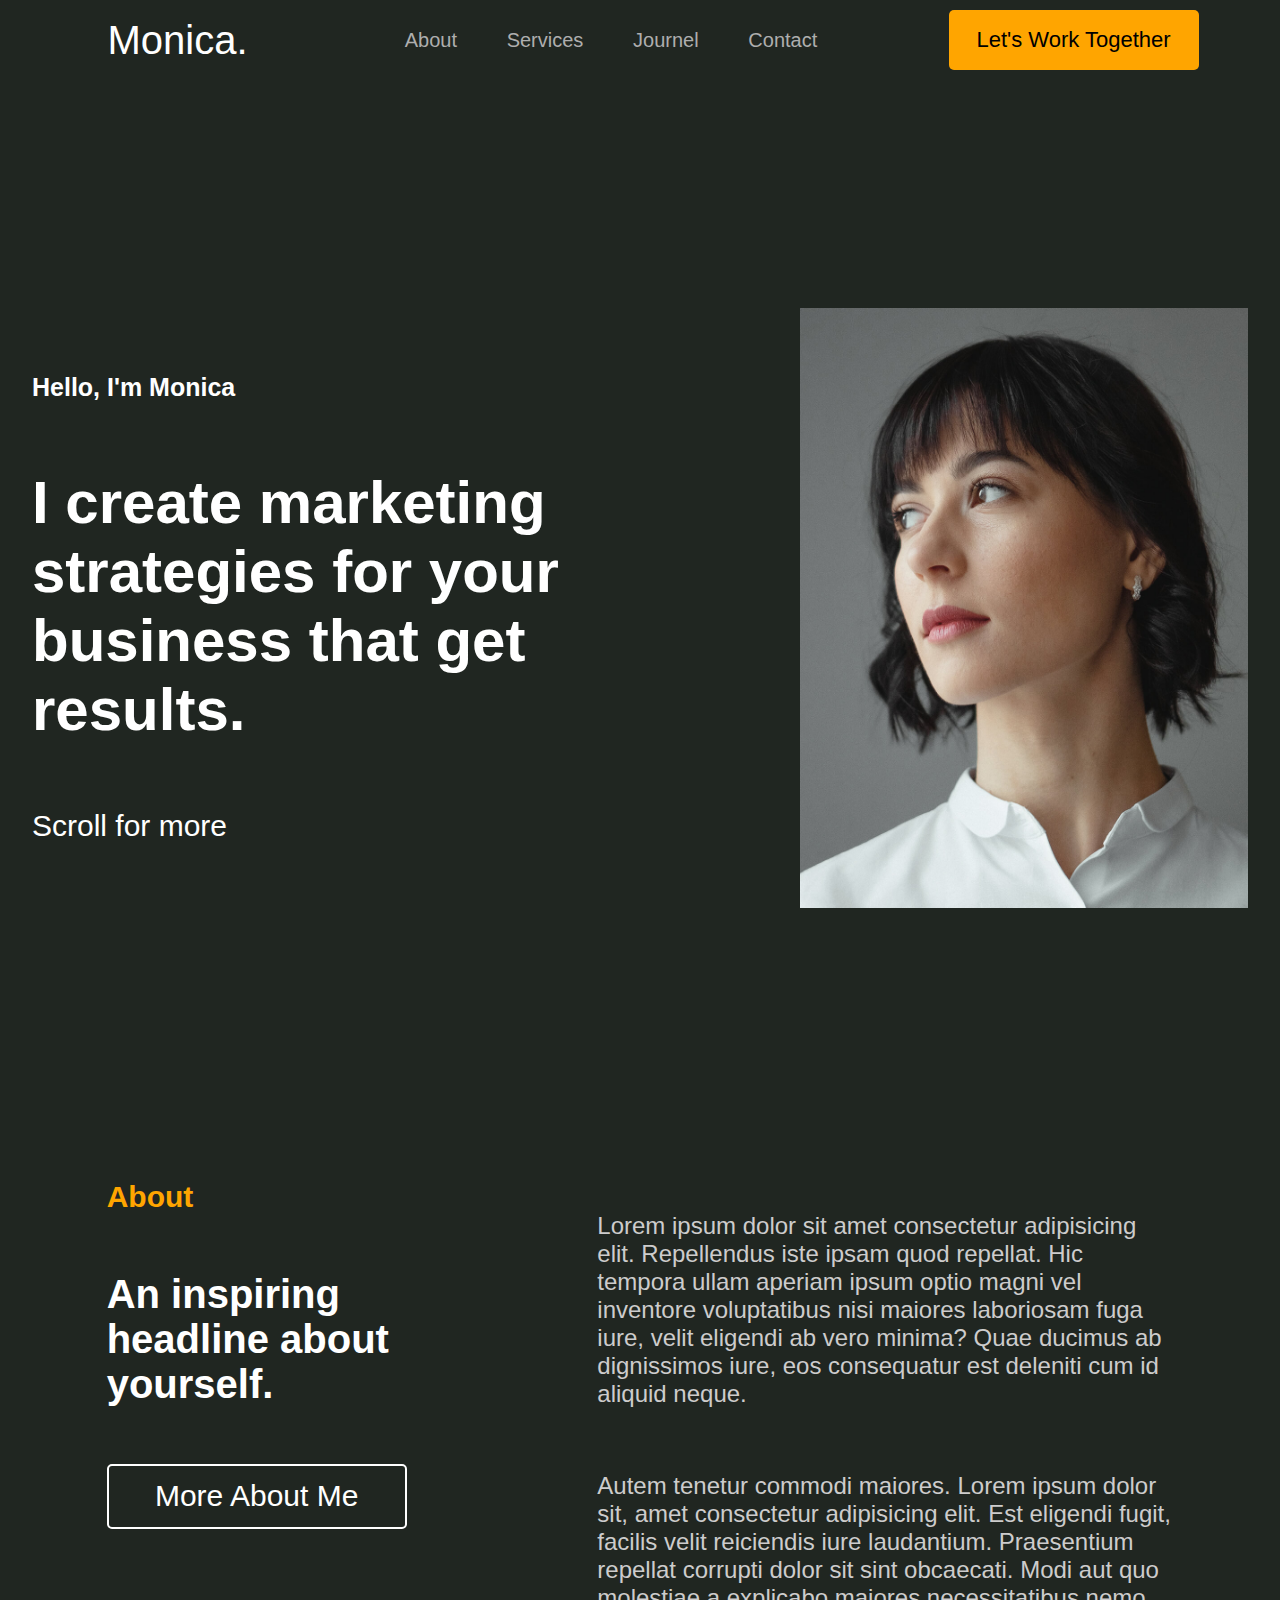
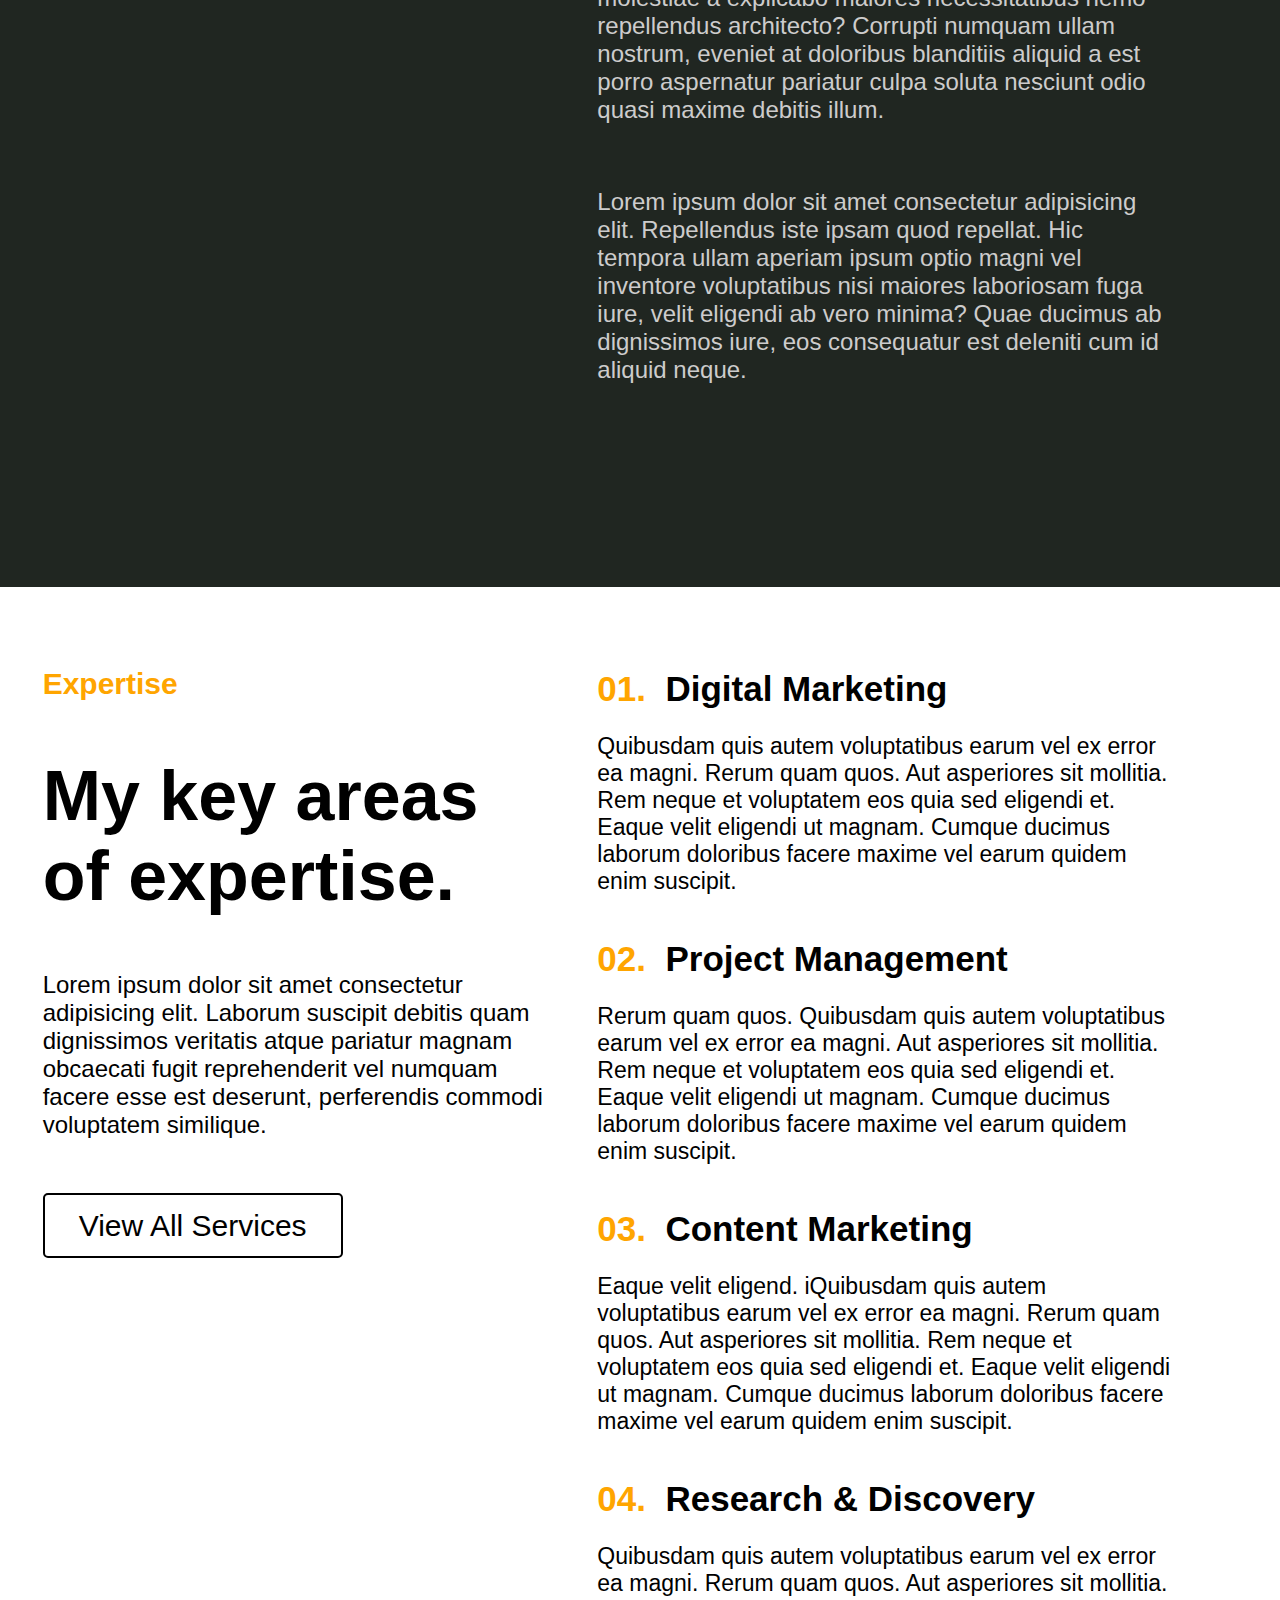
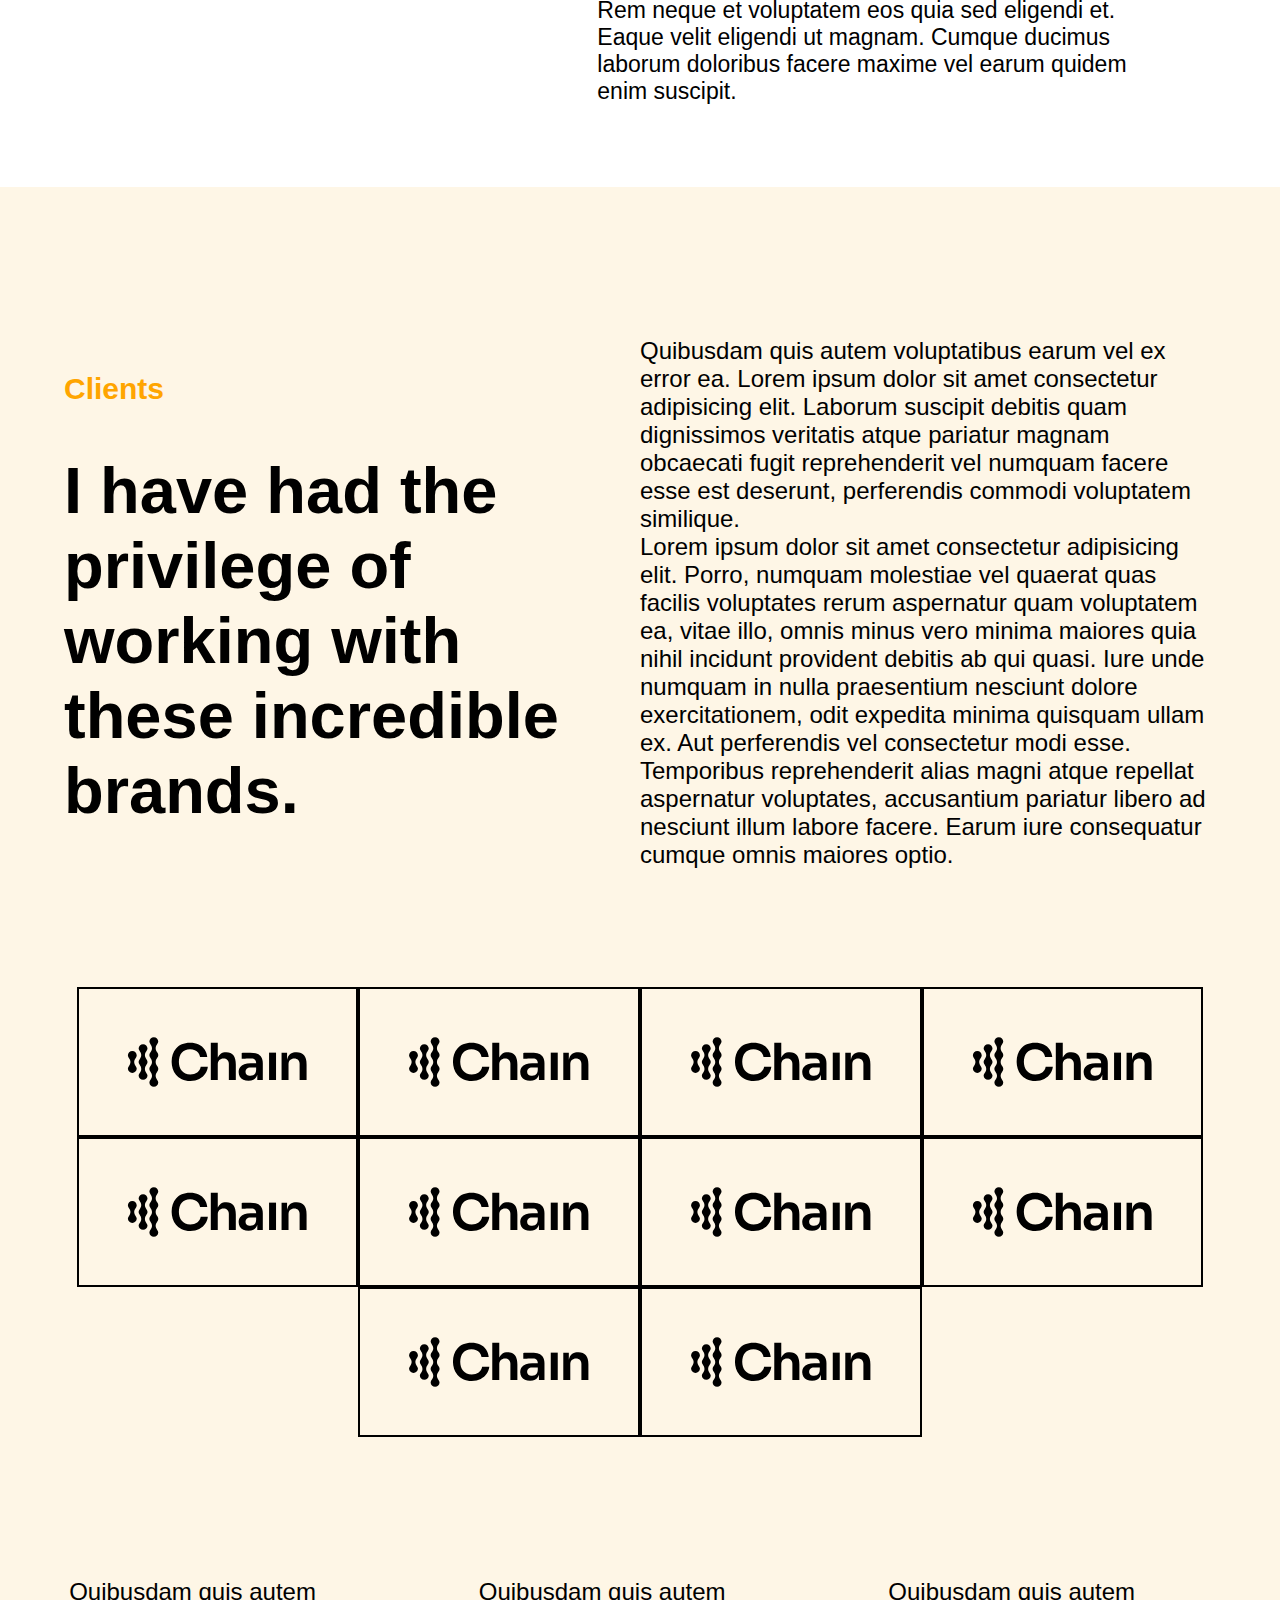
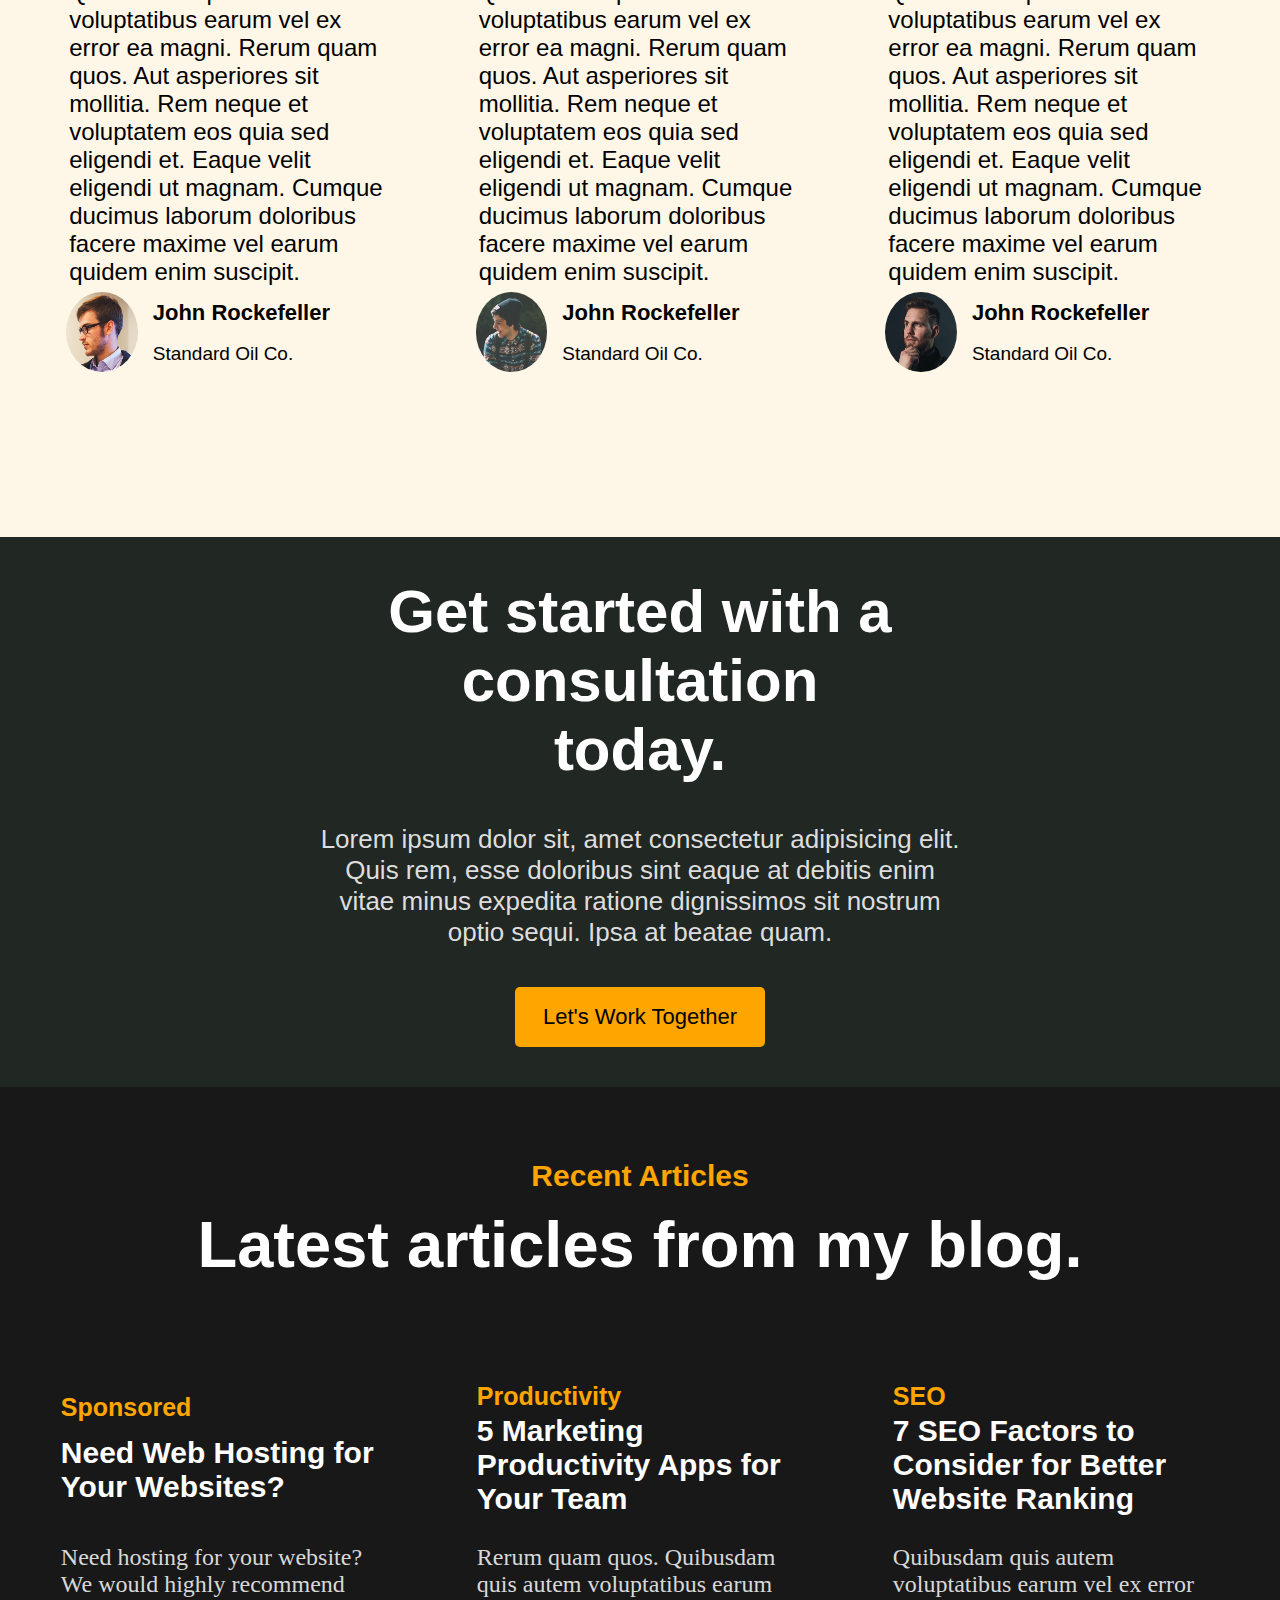
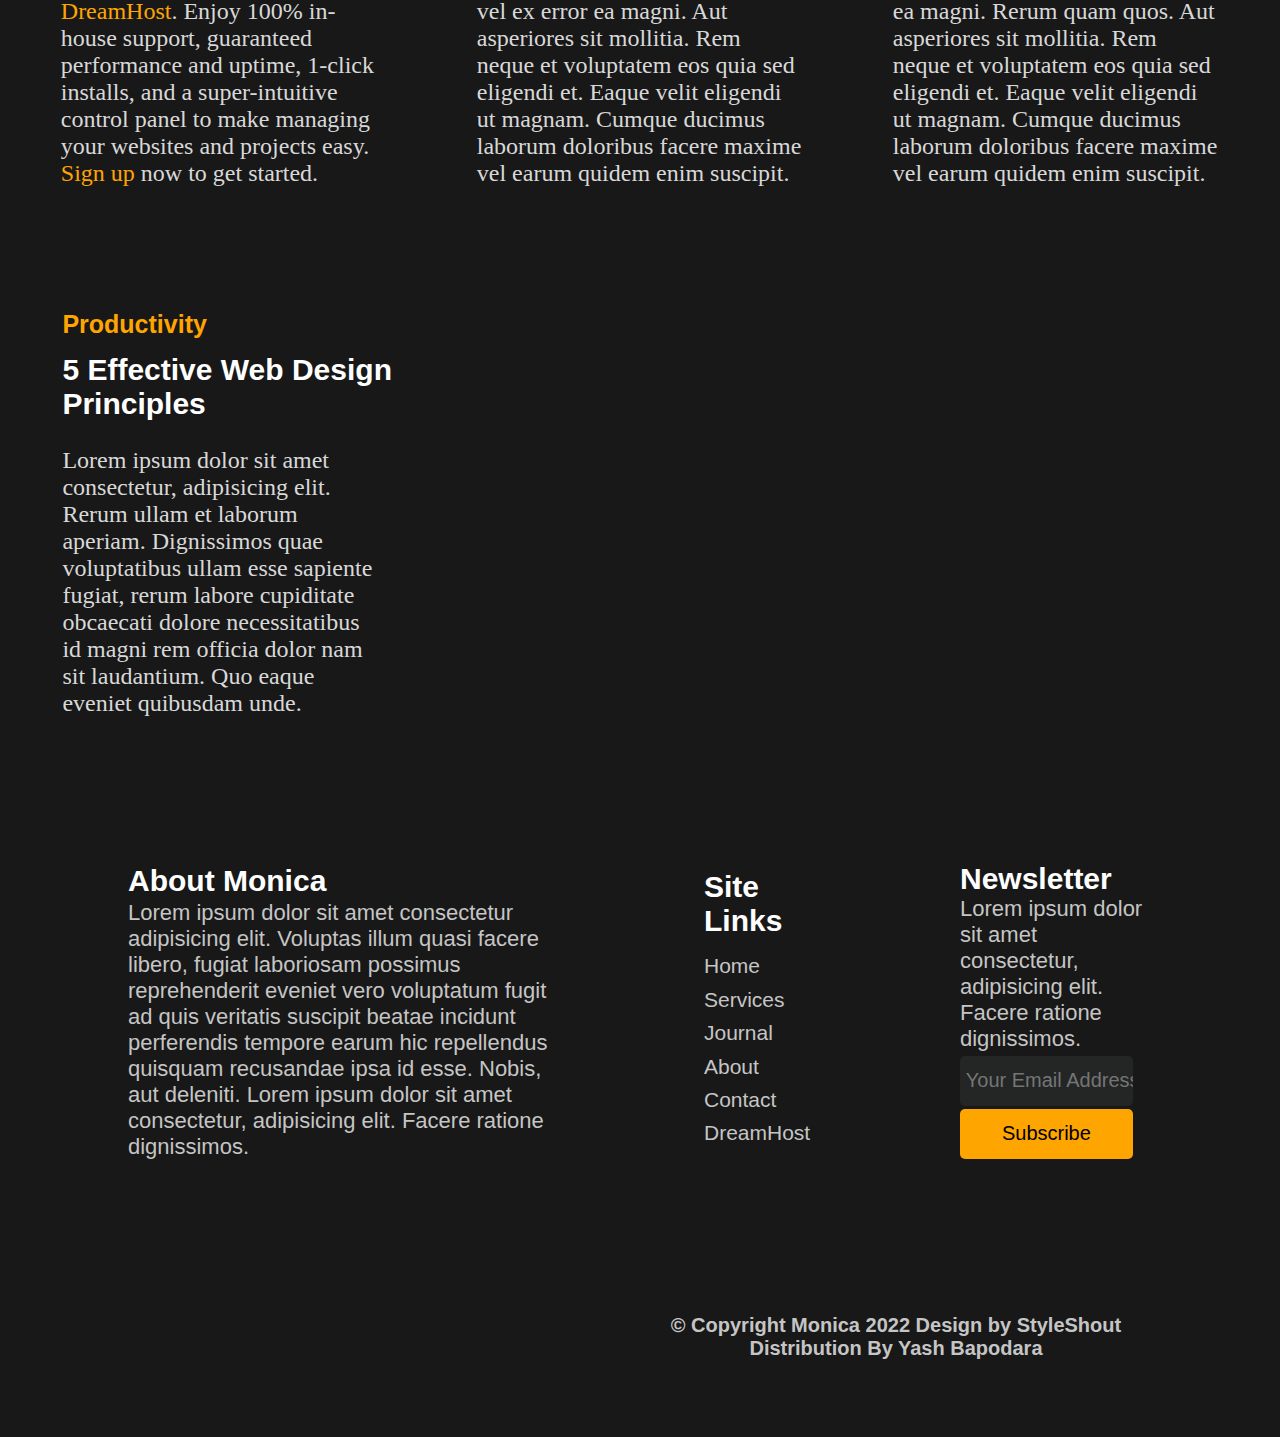
<file: Webpage6/index.html>
<!DOCTYPE html>
<html lang="en">

<head>
    <meta charset="UTF-8">
    <meta http-equiv="X-UA-Compatible" content="IE=edge">
    <meta name="viewport" content="width=device-width, initial-scale=1.0">
    <title>Document</title>
    <link rel="stylesheet" href="https://cdnjs.cloudflare.com/ajax/libs/font-awesome/6.5.1/css/all.min.css"
        integrity="sha512-DTOQO9RWCH3ppGqcWaEA1BIZOC6xxalwEsw9c2QQeAIftl+Vegovlnee1c9QX4TctnWMn13TZye+giMm8e2LwA=="
        crossorigin="anonymous" referrerpolicy="no-referrer" />
    <link rel="stylesheet" href="./style.css">
</head>

<body>
    <header>
        <div class="logo">
            <a href="">Monica.</a>
        </div>
        <nav>
            <ul>
                <li>About</li>
                <li>Services</li>
                <li>Journel</li>
                <li>Contact</li>
            </ul>
        </nav>
        <a class="btn" href="">Let's Work Together</a>
    </header>

    <section class="s1">
        <div class="s1d1">
            <h1>Hello, I'm Monica</h1>
            <h2>I create marketing strategies for your business that get results.</h2>
            <button>Scroll for more</button>
        </div>
        <div class="s1d2">
            <img src="./image/female.jpg" alt="">
        </div>
    </section>

    <section class="s2">
        <div class="s2d1">
            <h1>About</h1>
            <h2>An inspiring headline about yourself.</h2>
            <button><a href="">More About Me</a></button>
            <div class="icons">
                <i class="fa-brands fa-square-facebook"></i>
                <i class="fa-brands fa-twitter"></i>
                <i class="fa-brands fa-instagram"></i>
                <i class="fa-brands fa-dribbble"></i>
            </div>
        </div>
        <div class="s2d2">
            <p>Lorem ipsum dolor sit amet consectetur adipisicing elit. Repellendus iste ipsam quod repellat. Hic
                tempora ullam aperiam ipsum optio magni vel inventore voluptatibus nisi maiores laboriosam fuga iure,
                velit eligendi ab vero minima? Quae ducimus ab dignissimos iure, eos consequatur est deleniti cum id
                aliquid neque.</p>
            <p>Autem tenetur commodi maiores. Lorem ipsum dolor sit, amet consectetur adipisicing elit. Est eligendi
                fugit, facilis velit reiciendis iure laudantium. Praesentium repellat corrupti dolor sit sint obcaecati.
                Modi aut quo molestiae a explicabo maiores necessitatibus nemo repellendus architecto? Corrupti numquam
                ullam nostrum, eveniet at doloribus blanditiis aliquid a est porro aspernatur pariatur culpa soluta
                nesciunt odio quasi maxime debitis illum.</p>
            <p>Lorem ipsum dolor sit amet consectetur adipisicing elit. Repellendus iste ipsam quod repellat. Hic
                tempora ullam aperiam ipsum optio magni vel inventore voluptatibus nisi maiores laboriosam fuga iure,
                velit eligendi ab vero minima? Quae ducimus ab dignissimos iure, eos consequatur est deleniti cum id
                aliquid neque.</p>
        </div>
    </section>

    <section class="s3">
        <div class="s3d1">
            <h1>Expertise</h1>
            <h2>My key areas of expertise.</h2>
            <p>Lorem ipsum dolor sit amet consectetur adipisicing elit. Laborum suscipit debitis quam dignissimos
                veritatis atque pariatur magnam obcaecati fugit reprehenderit vel numquam facere esse est deserunt,
                perferendis commodi voluptatem similique.</p>
            <a href=""><button>View All Services</button></a>
        </div>
        <div class="s3d2">
            <div class="box1">
                <h1>01.&nbsp;&nbsp;<span>Digital Marketing</span></h1>
                <p>Quibusdam quis autem voluptatibus earum vel ex error ea magni. Rerum quam quos. Aut asperiores sit
                    mollitia. Rem neque et voluptatem eos quia sed eligendi et. Eaque velit eligendi ut magnam. Cumque
                    ducimus laborum doloribus facere maxime vel earum quidem enim suscipit.</p>
            </div>
            <div class="box2">
                <h1>02.&nbsp;&nbsp;<span>Project Management</span></h1>
                <p>Rerum quam quos. Quibusdam quis autem voluptatibus earum vel ex error ea magni. Aut asperiores sit
                    mollitia. Rem neque et voluptatem eos quia sed eligendi et. Eaque velit eligendi ut magnam. Cumque
                    ducimus laborum doloribus facere maxime vel earum quidem enim suscipit.</p>
            </div>
            <div class="box3">
                <h1>03.&nbsp;&nbsp;<span>Content Marketing</span></h1>
                <p>Eaque velit eligend. iQuibusdam quis autem voluptatibus earum vel ex error ea magni. Rerum quam quos.
                    Aut asperiores sit mollitia. Rem neque et voluptatem eos quia sed eligendi et. Eaque velit eligendi
                    ut magnam. Cumque ducimus laborum doloribus facere maxime vel earum quidem enim suscipit.</p>
            </div>
            <div class="box4">
                <h1>04.&nbsp;&nbsp;<span>Research & Discovery</span></h1>
                <p>Quibusdam quis autem voluptatibus earum vel ex error ea magni. Rerum quam quos. Aut asperiores sit
                    mollitia. Rem neque et voluptatem eos quia sed eligendi et. Eaque velit eligendi ut magnam. Cumque
                    ducimus laborum doloribus facere maxime vel earum quidem enim suscipit.</p>
            </div>
        </div>
    </section>

    <section class="s4">
        <div class="s4d1">
            <h1>Clients</h1>
            <h2>I have had the privilege of working with these incredible brands.</h2>
        </div>
        <div class="s4d2">
            <p>Quibusdam quis autem voluptatibus earum vel ex error ea. Lorem ipsum dolor sit amet consectetur
                adipisicing elit. Laborum suscipit debitis quam dignissimos veritatis atque pariatur magnam obcaecati
                fugit reprehenderit vel numquam facere esse est deserunt, perferendis commodi voluptatem similique.</p>
            <p>Lorem ipsum dolor sit amet consectetur adipisicing elit. Porro, numquam molestiae vel quaerat quas
                facilis voluptates rerum aspernatur quam voluptatem ea, vitae illo, omnis minus vero minima maiores quia
                nihil incidunt provident debitis ab qui quasi. Iure unde numquam in nulla praesentium nesciunt dolore
                exercitationem, odit expedita minima quisquam ullam ex. Aut perferendis vel consectetur modi esse.
                Temporibus reprehenderit alias magni atque repellat aspernatur voluptates, accusantium pariatur libero
                ad nesciunt illum labore facere. Earum iure consequatur cumque omnis maiores optio.</p>
        </div>
    </section>

    <section class="s5">
        <div class="s5d1">
            <img src="./image/10002.svg" alt="">
        </div>
        <div class="s5d2">
            <img src="./image/10002.svg" alt="">
        </div>
        <div class="s5d3">
            <img src="./image/10002.svg" alt="">
        </div>
        <div class="s5d4">
            <img src="./image/10002.svg" alt="">
        </div>
        <div class="s5d5">
            <img src="./image/10002.svg" alt="">
        </div>
        <div class="s5d6">
            <img src="./image/10002.svg" alt="">
        </div>
        <div class="s5d7">
            <img src="./image/10002.svg" alt="">
        </div>
        <div class="s5d8">
            <img src="./image/10002.svg" alt="">
        </div>
        <div class="s5d9">
            <img src="./image/10002.svg" alt="">
        </div>
        <div class="s5d10">
            <img src="./image/10002.svg" alt="">
        </div>
    </section>

    <section class="s6">
        <div class="s6d1">
            <div class="b1">
                <p>Quibusdam quis autem voluptatibus earum vel ex error ea magni. Rerum quam quos. Aut asperiores sit
                    mollitia. Rem neque et voluptatem eos quia sed eligendi et. Eaque velit eligendi ut magnam. Cumque
                    ducimus laborum doloribus facere maxime vel earum quidem enim suscipit.</p>
            </div>
            <div class="b2">
                <div class="pics">
                    <img src="./image/b1.jpg" alt="">
                </div>
                <div class="txt">
                    <h1>John Rockefeller</h1>
                    <p>Standard Oil Co.</p>
                </div>
            </div>
        </div>
        <div class="s6d2">
            <div class="b1">
                <p>Quibusdam quis autem voluptatibus earum vel ex error ea magni. Rerum quam quos. Aut asperiores sit
                    mollitia. Rem neque et voluptatem eos quia sed eligendi et. Eaque velit eligendi ut magnam. Cumque
                    ducimus laborum doloribus facere maxime vel earum quidem enim suscipit.</p>
            </div>
            <div class="b2">
                <div class="pics">
                    <img src="./image/b2.jpg" alt="">
                </div>
                <div class="txt">
                    <h1>John Rockefeller</h1>
                    <p>Standard Oil Co.</p>
                </div>
            </div>
        </div>
        <div class="s6d3">
            <div class="b1">
                <p>Quibusdam quis autem voluptatibus earum vel ex error ea magni. Rerum quam quos. Aut asperiores sit
                    mollitia. Rem neque et voluptatem eos quia sed eligendi et. Eaque velit eligendi ut magnam. Cumque
                    ducimus laborum doloribus facere maxime vel earum quidem enim suscipit.</p>
            </div>
            <div class="b2">
                <div class="pics">
                    <img src="./image/b3.jpg" alt="">
                </div>
                <div class="txt">
                    <h1>John Rockefeller</h1>
                    <p>Standard Oil Co.</p>
                </div>
            </div>
        </div>
    </section>

    <section class="s7">
        <h1>Get started with a consultation today.</h1>
        <p>Lorem ipsum dolor sit, amet consectetur adipisicing elit. Quis rem, esse doloribus sint eaque at debitis enim
            vitae minus expedita ratione dignissimos sit nostrum optio sequi. Ipsa at beatae quam.</p>
        <button><a href="">Let's Work Together</a></button>
    </section>

    <section class="s8">
        <div class="main">
            <div class="s8d1">
                <h1>Recent Articles</h1>
                <h2>Latest articles from my blog.</h2>
            </div>
            <div class="box1">
                <div class="t1">
                    <h1>Sponsored</h1>
                    <h2>Need Web Hosting for Your Websites?</h2>
                </div>
                <div class="t2">
                    <p>Need hosting for your website? We would highly recommend <span>DreamHost</span>. Enjoy 100%
                        in-house support, guaranteed performance and uptime, 1-click installs, and a super-intuitive
                        control panel to make managing your websites and projects easy. <span>Sign up</span> now to get
                        started.</p>
                </div>
            </div>
            <div class="box2">
                <div class="t1">
                    <h1>Productivity</h1>
                    <h2>5 Marketing Productivity Apps for Your Team</h2>
                </div>
                <div class="t2">
                    <p>Rerum quam quos. Quibusdam quis autem voluptatibus earum vel ex error ea magni. Aut asperiores sit mollitia. Rem neque et voluptatem eos quia sed eligendi et. Eaque velit eligendi ut magnam. Cumque ducimus laborum doloribus facere maxime vel earum quidem enim suscipit.</p>
                </div>
            </div>
            <div class="box3">
                <div class="t1">
                    <h1>SEO</h1>
                    <h2>7 SEO Factors to Consider for Better Website Ranking</h2>
                </div>
                <div class="t2">
                    <p>Quibusdam quis autem voluptatibus earum vel ex error ea magni. Rerum quam quos. Aut asperiores sit mollitia. Rem neque et voluptatem eos quia sed eligendi et. Eaque velit eligendi ut magnam. Cumque ducimus laborum doloribus facere maxime vel earum quidem enim suscipit.</p>
                </div>
            </div>
            <div class="box4">
                <div class="t1">
                    <h1>Productivity</h1>
                    <h2>5 Effective Web Design Principles</h2>
                </div>
                <div class="t2">
                    <p>Lorem ipsum dolor sit amet consectetur, adipisicing elit. Rerum ullam et laborum aperiam. Dignissimos quae voluptatibus ullam esse sapiente fugiat, rerum labore cupiditate obcaecati dolore necessitatibus id magni rem officia dolor nam sit laudantium. Quo eaque eveniet quibusdam unde.</p>
                </div>
            </div>
        </div>
    </section>  

    <section class="s9">
        <div class="s9d1">
            <h1>About Monica</h1>
            <p>Lorem ipsum dolor sit amet consectetur adipisicing elit. Voluptas illum quasi facere libero, fugiat laboriosam possimus reprehenderit eveniet vero voluptatum fugit ad quis veritatis suscipit beatae incidunt perferendis tempore earum hic repellendus quisquam recusandae ipsa id esse. Nobis, aut deleniti. Lorem ipsum dolor sit amet consectetur, adipisicing elit. Facere ratione dignissimos.</p>
        </div>
        <div class="s9d2">
            <h1>Site Links</h1>
            <ul>
                <li>Home</li>
                <li>Services</li>
                <li>Journal</li>
                <li>About</li>
                <li>Contact</li>
                <li>DreamHost</li>
            </ul>
        </div>
        <div class="s9d3">
            <h1>Newsletter</h1>
            <p>Lorem ipsum dolor sit amet consectetur, adipisicing elit. Facere ratione dignissimos.</p>
            <form action="">
                <input type="email" placeholder="Your Email Address" name="" id="">
                <button>Subscribe</button>
            </form>
        </div>
    </section>

    <footer>
        <div class="f1">
            <i class="fa-brands fa-square-facebook"></i>
            <i class="fa-brands fa-twitter"></i>
            <i class="fa-brands fa-instagram"></i>
            <i class="fa-brands fa-dribbble"></i>
        </div>
        <div class="f2">
            <h1>© Copyright Monica 2022 Design by StyleShout Distribution By Yash Bapodara</h1>
        </div>
    </footer>

</body>

</html>
</file>
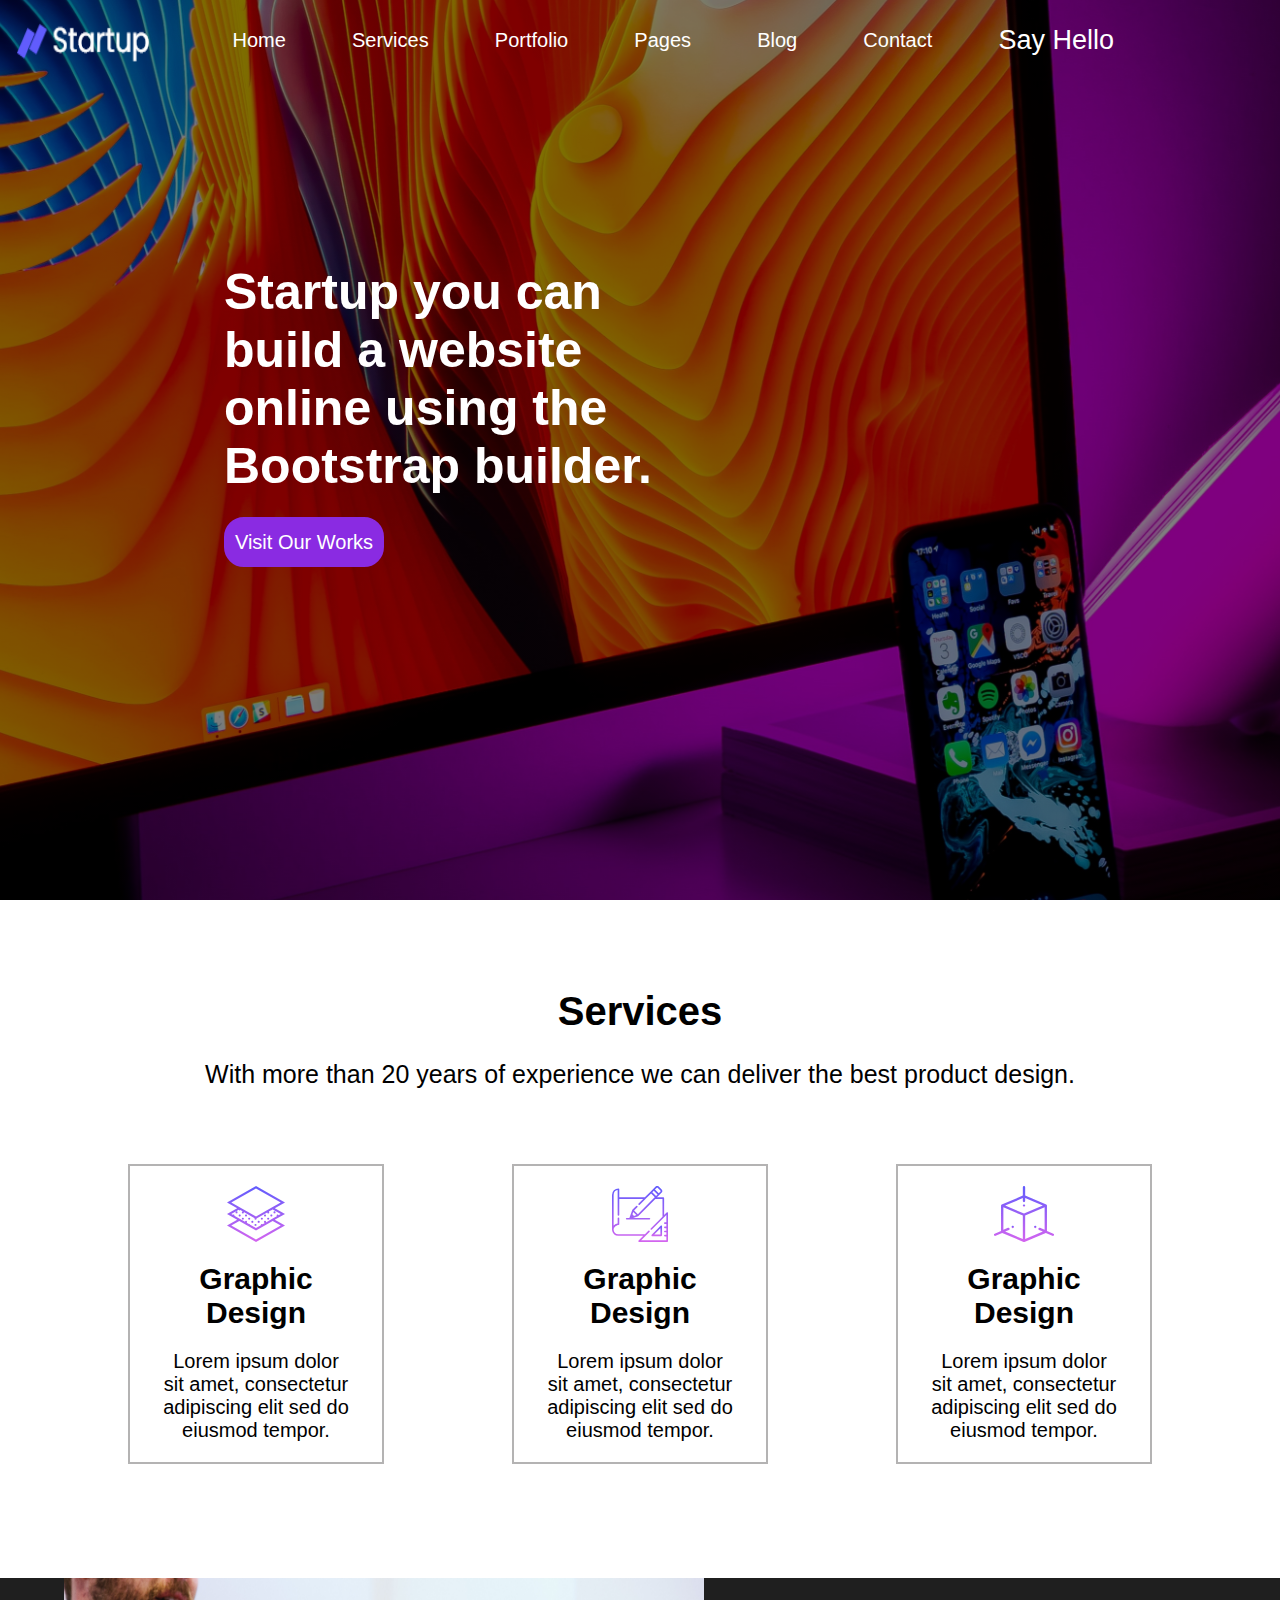
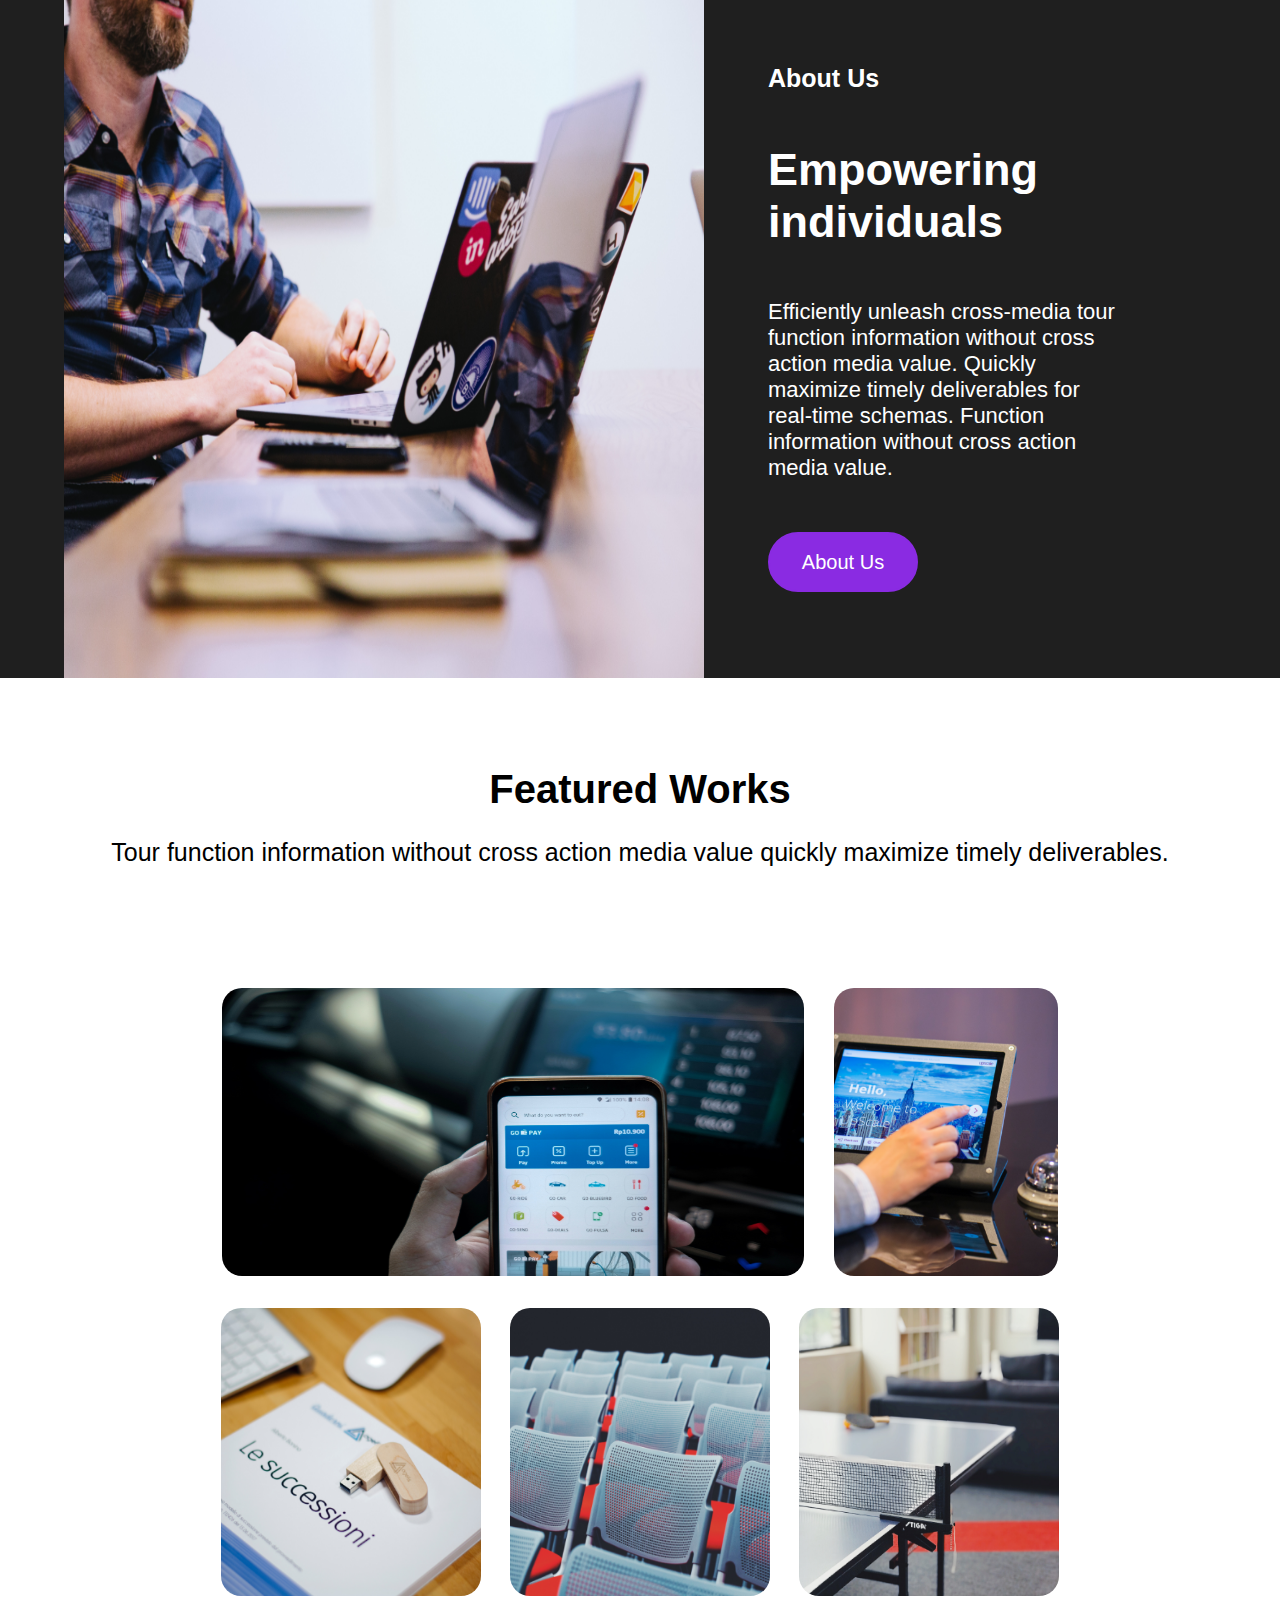
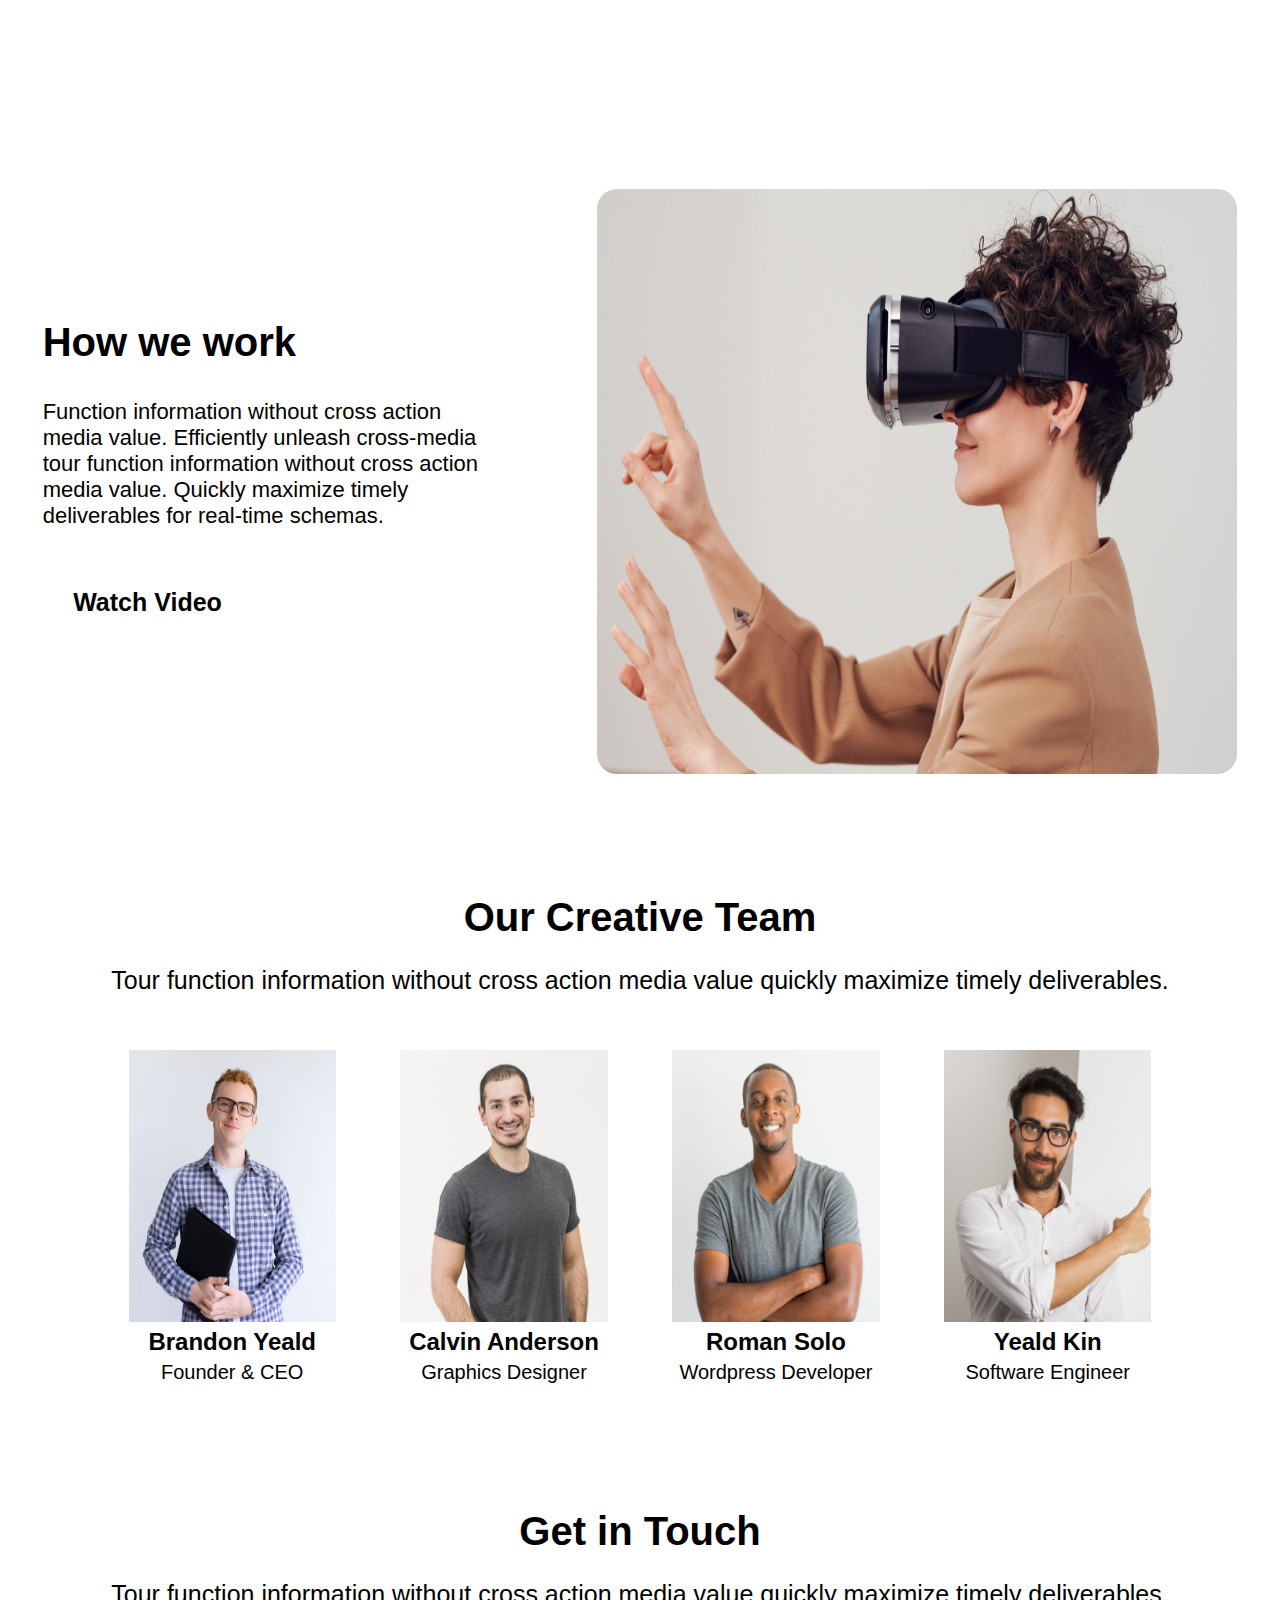
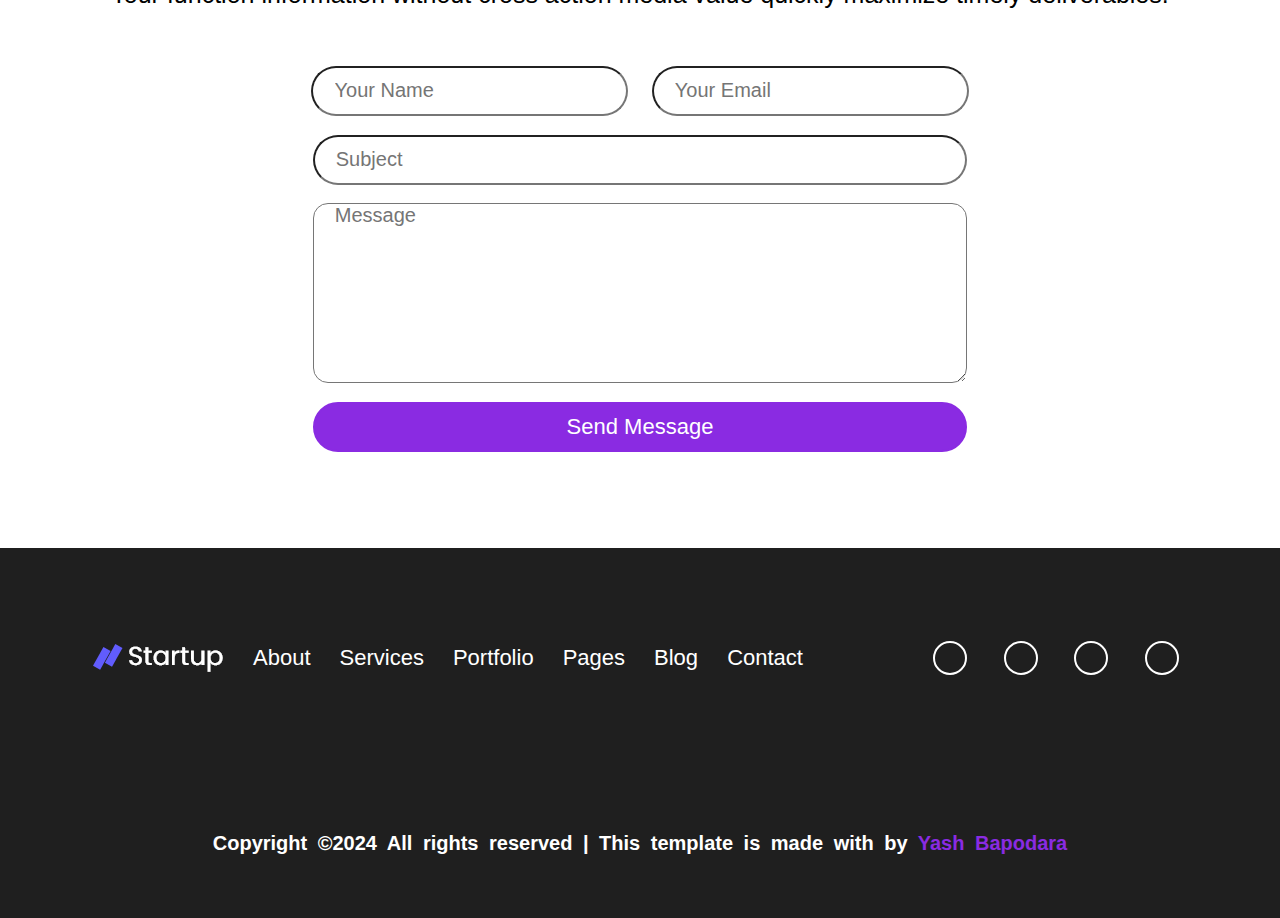
<file: Webpage7/index.html>
<!DOCTYPE html>
<html lang="en">
<head>
    <meta charset="UTF-8">
    <meta http-equiv="X-UA-Compatible" content="IE=edge">
    <meta name="viewport" content="width=device-width, initial-scale=1.0">
    <title>Document</title>
    <link rel="stylesheet" href="./style.css">
    <link rel="stylesheet" href="https://cdnjs.cloudflare.com/ajax/libs/font-awesome/6.5.1/css/all.min.css" integrity="sha512-DTOQO9RWCH3ppGqcWaEA1BIZOC6xxalwEsw9c2QQeAIftl+Vegovlnee1c9QX4TctnWMn13TZye+giMm8e2LwA==" crossorigin="anonymous" referrerpolicy="no-referrer" />
    <link
    rel="stylesheet"
    href="https://cdnjs.cloudflare.com/ajax/libs/animate.css/4.1.1/animate.min.css"
  />

  <script src="https://cdnjs.cloudflare.com/ajax/libs/wow/1.1.2/wow.min.js" integrity="sha512-Eak/29OTpb36LLo2r47IpVzPBLXnAMPAVypbSZiZ4Qkf8p/7S/XRG5xp7OKWPPYfJT6metI+IORkR5G8F900+g==" crossorigin="anonymous" referrerpolicy="no-referrer"></script>
</head>
<body>
    <header class="wow animate__animated animate__bounceIn" data-wow-delay="0.3s">
        <div class="subheader">
            <div class="logo wow animate__animated animate__bounceIn" data-wow-delay="0.6s">
                <img src="./image/logo.png" alt="">
            </div>
            <nav>
                <ul>
                    <li class="wow animate__animated animate__bounceIn" data-wow-delay="0.6s">Home</li>
                    <li class="wow animate__animated animate__bounceIn" data-wow-delay="0.6s">Services</li>
                    <li class="wow animate__animated animate__bounceIn" data-wow-delay="0.6s">Portfolio</li>
                    <li class="wow animate__animated animate__bounceIn" data-wow-delay="0.6s">Pages</li>
                    <li class="wow animate__animated animate__bounceIn" data-wow-delay="0.6s">Blog</li>
                    <li class="wow animate__animated animate__bounceIn" data-wow-delay="0.6s">Contact</li>
                </ul>
            </nav>
            <a href="#" class="wow animate__animated animate__bounceIn" data-wow-delay="0.6s">Say Hello</a>
        </div>
        <div class="main">
            <div class="contain wow animate__animated animate__bounceIn" data-wow-delay="0.9s">
                <h1>Startup you can build a website online using the Bootstrap builder.</h1>
                <button>Visit Our Works</button>
            </div>
        </div>
    </header>

    <section class="s1">
        <h1 class="wow animate__animated animate__bounceIn" data-wow-delay="0s">Services</h1>
        <p class="wow animate__animated animate__bounceIn" data-wow-delay="0.5s">With more than 20 years of experience we can deliver the best product design.</p>
    </section>

    <section class="s2">
        <div class="s2d1 wow animate__animated animate__bounceInRight" data-wow-delay="0.5s">
            <img src="./image/10002.svg" alt="">
            <h1>Graphic Design</h1>
            <p>Lorem ipsum dolor sit amet, consectetur adipiscing elit sed do eiusmod tempor.</p>
        </div>
        <div class="s2d2 wow animate__animated animate__bounceInDown" data-wow-delay="0.5s">
            <img src="./image/10003.svg" alt="">
            <h1>Graphic Design</h1>
            <p>Lorem ipsum dolor sit amet, consectetur adipiscing elit sed do eiusmod tempor.</p>
        </div>
        <div class="s2d3 wow animate__animated animate__bounceInLeft" data-wow-delay="0.5s">
            <img src="./image/10004.svg" alt="">
            <h1>Graphic Design</h1>
            <p>Lorem ipsum dolor sit amet, consectetur adipiscing elit sed do eiusmod tempor.</p>
        </div>
    </section>

    <section class="s3 wow animate__animated animate__bounceIn" data-wow-delay="0s">
        <div class="s3d1 wow animate__animated animate__zoomIn" data-wow-delay="0.5s">
            <img src="./image/bg1.png" alt="">
        </div>
        <div class="s3d2 wow animate__animated animate__zoomIn" data-wow-delay="0.9s">
            <h1>About Us</h1>
            <h2>Empowering individuals</h2>
            <p>Efficiently unleash cross-media tour function information without cross action media value. Quickly maximize timely deliverables for real-time schemas. Function information without cross action media value.</p>
            <button>About Us</button>
        </div>
    </section>

    <section class="s4">
        <h1 class="wow animate__animated animate__zoomIn" data-wow-delay="0s">Featured Works</h1>
        <p class="wow animate__animated animate__zoomIn" data-wow-delay="0.5s">Tour function information without cross action media value quickly maximize timely deliverables.</p>
    </section>

    <section class="s5">
        <div class="main">
            <div class="s5d1 wow animate__animated animate__zoomIn" data-wow-delay="0.9s">
                <img src="./image/b1.png" alt="">
                <div class="data">
                    <p>App Design</p>
                    <h1>Mobile App</h1>
                    <button>View</button>
                </div>
            </div>
            <div class="s5d2 wow animate__animated animate__zoomIn" data-wow-delay="0.9s">
                <img src="./image/b2.png" alt="">
                <div class="data">
                    <p>App Design</p>
                    <h1>Mobile App</h1>
                    <button>View</button>
                </div>
            </div>
            <div class="s5d3 wow animate__animated animate__zoomIn" data-wow-delay="0.9s">
                <img src="./image/b3.png" alt="">
                <div class="data">
                    <p>App Design</p>
                    <h1>Mobile App</h1>
                    <button>View</button>
                </div>
            </div>
            <div class="s5d4 wow animate__animated animate__zoomIn" data-wow-delay="0.9s">
                <img src="./image/b4.png" alt="">
                <div class="data">
                    <p>App Design</p>
                    <h1>Mobile App</h1>
                    <button>View</button>
                </div>
            </div>
            <div class="s5d5 wow animate__animated animate__zoomIn" data-wow-delay="0.9s">
                <img src="./image/b5.png" alt="">
                <div class="data">
                    <p>App Design</p>
                    <h1>Mobile App</h1>
                    <button>View</button>
                </div>
            </div>
        </div>
    </section>

    <section class="s6">
        <div class="s6d1">
            <h1 class="wow animate__animated animate__zoomIn" data-wow-delay="0s">How we work</h1>
            <p class="wow animate__animated animate__zoomIn" data-wow-delay="0.4s">Function information without cross action media value. Efficiently unleash cross-media tour function information without cross action media value. Quickly maximize timely deliverables for real-time schemas.</p>
            <div class="icons">
                <a href="" class="wow animate__animated animate__zoomIn" data-wow-delay="0.8s"><i class="fa-solid fa-circle-play"></i></a>
                <h1 class="wow animate__animated animate__zoomIn" data-wow-delay="0.8s">Watch Video</h1>
            </div>
        </div>
        <div class="s6d2 wow animate__animated animate__zoomIn" data-wow-delay="0.4s">
            <img src="./image/video.png" alt="">
        </div>
    </section>

    <section class="s7">
        <h1 class="wow animate__animated animate__zoomIn" data-wow-delay="0s">Our Creative Team</h1>
        <p class="wow animate__animated animate__zoomIn" data-wow-delay="0.5s">Tour function information without cross action media value quickly maximize timely deliverables.</p>
    </section>

    <section class="s8">
        <div class="main">
            <div class="s8d1 wow animate__animated animate__zoomIn" data-wow-delay="0.9s">
                <div class="pics">
                    <img src="./image/i1.png" alt="">
                    <div class="icons">
                        <a href=""><i class="fa-brands fa-facebook-f"></i></a>
                        <a href=""><i class="fa-brands fa-twitter"></i></a>
                        <a href=""><i class="fa-brands fa-instagram"></i></a>
                    </div>
                </div>
                <div class="data">
                    <h1>Brandon Yeald</h1>
                    <p>Founder & CEO</p>
                </div>
            </div>
            <div class="s8d2 wow animate__animated animate__zoomIn" data-wow-delay="0.9s">
                <div class="pics">
                    <img src="./image/i2.png" alt="">
                    <div class="icons">
                        <a href=""><i class="fa-brands fa-facebook-f"></i></a>
                        <a href=""><i class="fa-brands fa-twitter"></i></a>
                        <a href=""><i class="fa-brands fa-instagram"></i></a>
                    </div>
                </div>
                <div class="data">
                    <h1>Calvin Anderson</h1>
                    <p>Graphics Designer</p>
                </div>
            </div>
            <div class="s8d3 wow animate__animated animate__zoomIn" data-wow-delay="0.9s">
                <div class="pics">
                    <img src="./image/i3.png" alt="">
                    <div class="icons">
                        <a href=""><i class="fa-brands fa-facebook-f"></i></a>
                        <a href=""><i class="fa-brands fa-twitter"></i></a>
                        <a href=""><i class="fa-brands fa-instagram"></i></a>
                    </div>
                </div>
                <div class="data">
                    <h1>Roman Solo</h1>
                    <p>Wordpress Developer</p>
                </div>
            </div>
            <div class="s8d4 wow animate__animated animate__zoomIn" data-wow-delay="0.9s">
                <div class="pics">
                    <img src="./image/i4.png" alt="">
                    <div class="icons">
                        <a href=""><i class="fa-brands fa-facebook-f"></i></a>
                        <a href=""><i class="fa-brands fa-twitter"></i></a>
                        <a href=""><i class="fa-brands fa-instagram"></i></a>
                    </div>
                </div>
                <div class="data">
                    <h1>Yeald Kin</h1>
                    <p>Software Engineer</p>
                </div>
            </div>
        </div>
    </section>

    <section class="s9">
        <h1 class="wow animate__animated animate__zoomIn" data-wow-delay="0s">Get in Touch</h1>
        <p class="wow animate__animated animate__zoomIn" data-wow-delay="0.5s">Tour function information without cross action media value quickly maximize timely deliverables.</p>
    </section>

    <section class="s10">
        <form action="" class="wow animate__animated animate__zoomIn" data-wow-delay="0.5s">
            <input type="text" placeholder="Your Name" name="" id="" class="txtt">
            <input type="email" placeholder="Your Email" name="" id="" class="txtt">
            <input type="text" placeholder="Subject" class="sub">
            <textarea name="" placeholder="Message" id="" cols="30" rows="10"></textarea>
            <button type="button">Send Message</button>
        </form>
    </section>

    <section class="s11 wow animate__animated animate__zoomIn" data-wow-delay="0s">
        <ul class="l1">
            <li class="wow animate__animated animate__bounceIn" data-wow-delay="0.5s"><img src="./image/logo.png" alt=""></li>
            <li class="text wow animate__animated animate__bounceIn" data-wow-delay="0.5s">About</li>
            <li class="text wow animate__animated animate__bounceIn" data-wow-delay="0.5s">Services</li>
            <li class="text wow animate__animated animate__bounceIn" data-wow-delay="0.5s">Portfolio</li>
            <li class="text wow animate__animated animate__bounceIn" data-wow-delay="0.5s">Pages</li>
            <li class="text wow animate__animated animate__bounceIn" data-wow-delay="0.5s">Blog</li>
            <li class="text wow animate__animated animate__bounceIn" data-wow-delay="0.5s">Contact</li>
        </ul>
        <ul class="l2">
            <li class="wow animate__animated animate__bounceIn" data-wow-delay="0.5s"><i class="fa-brands fa-facebook-f"></i></li>
            <li class="wow animate__animated animate__bounceIn" data-wow-delay="0.5s"><i class="fa-brands fa-twitter"></i></li>
            <li class="wow animate__animated animate__bounceIn" data-wow-delay="0.5s"><i class="fa-brands fa-instagram"></i></li>
            <li class="wow animate__animated animate__bounceIn" data-wow-delay="0.5s"><i class="fa-brands fa-google-plus-g"></i></li>
        </ul>
    </section>

    <footer class="wow animate__animated animate__zoomIn" data-wow-delay="0s">
        <h1 class="wow animate__animated animate__zoomIn" data-wow-delay="0.5s">Copyright ©2024 All rights reserved | This template is made with <i class="fa-solid fa-heart"></i> by <span>Yash Bapodara</span></h1>
    </footer>

</body>
<script>
    new WOW().init();
    </script>
</html>
</file>
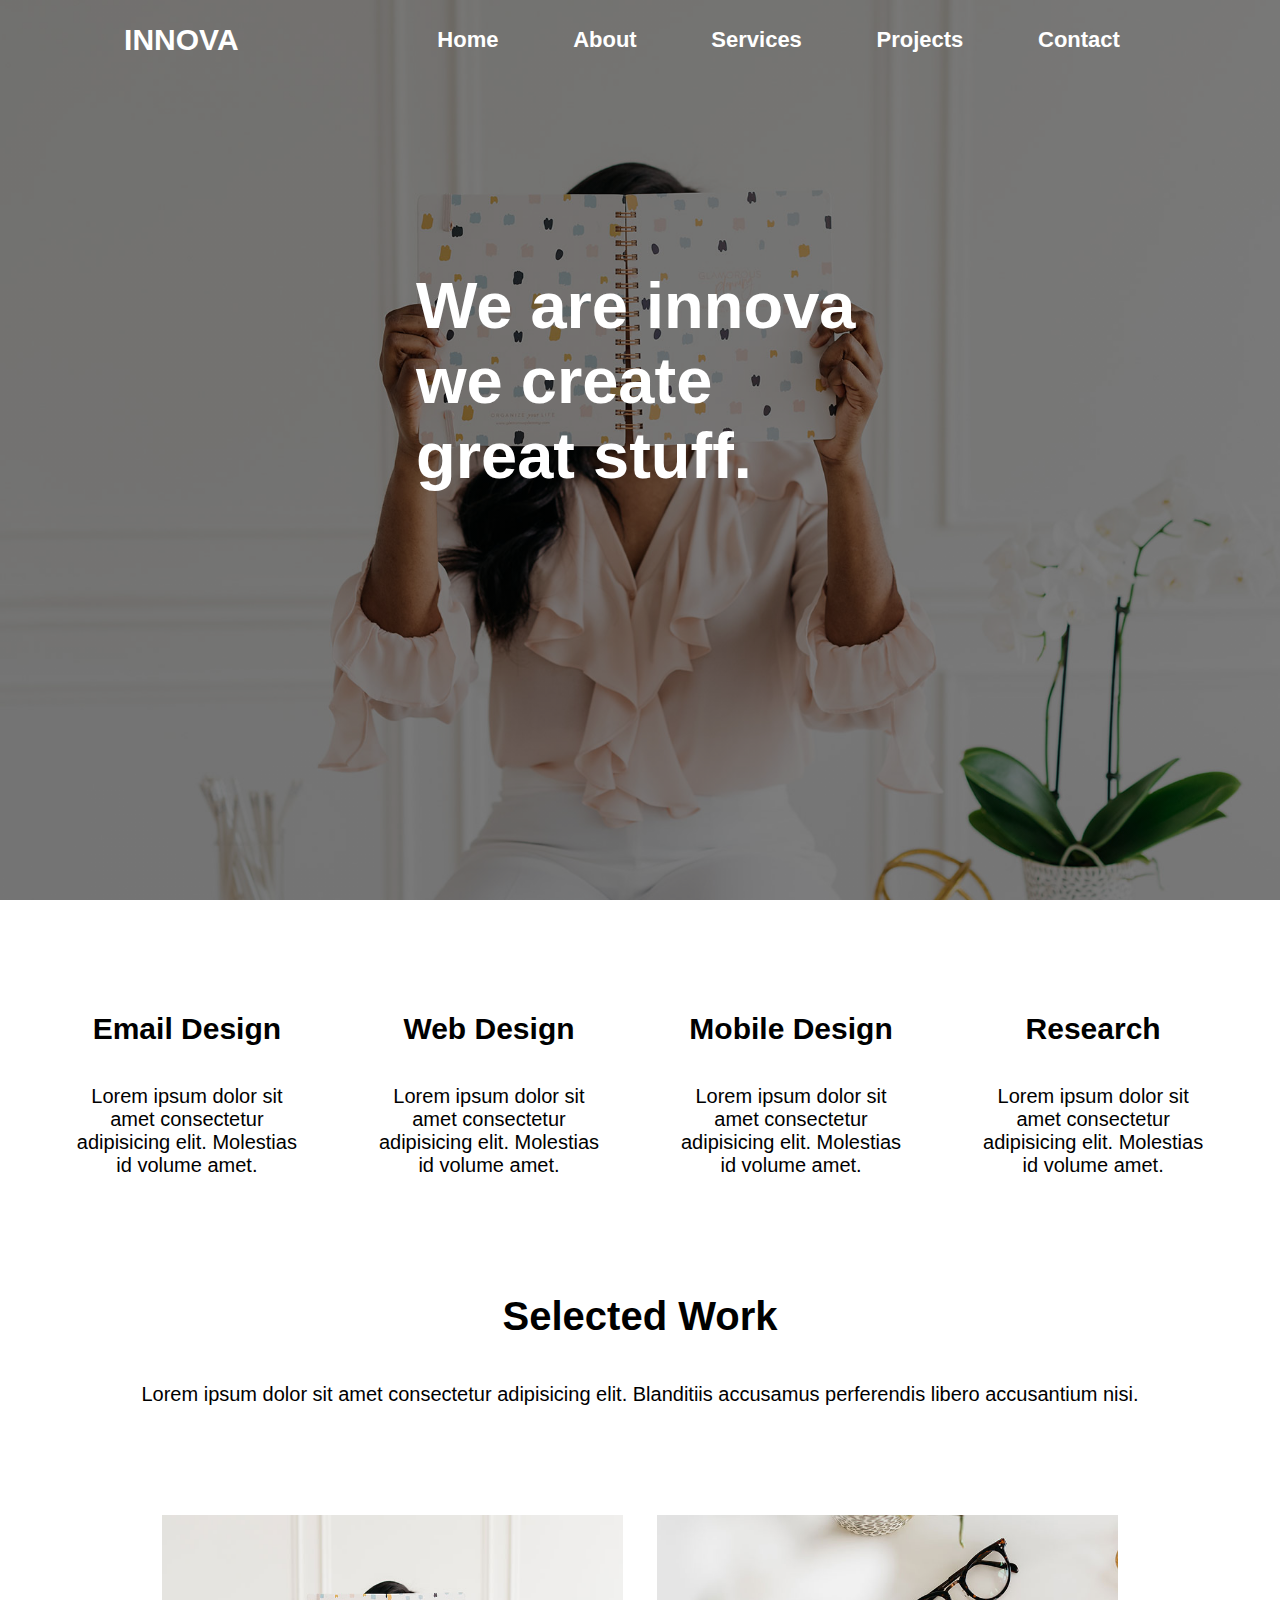
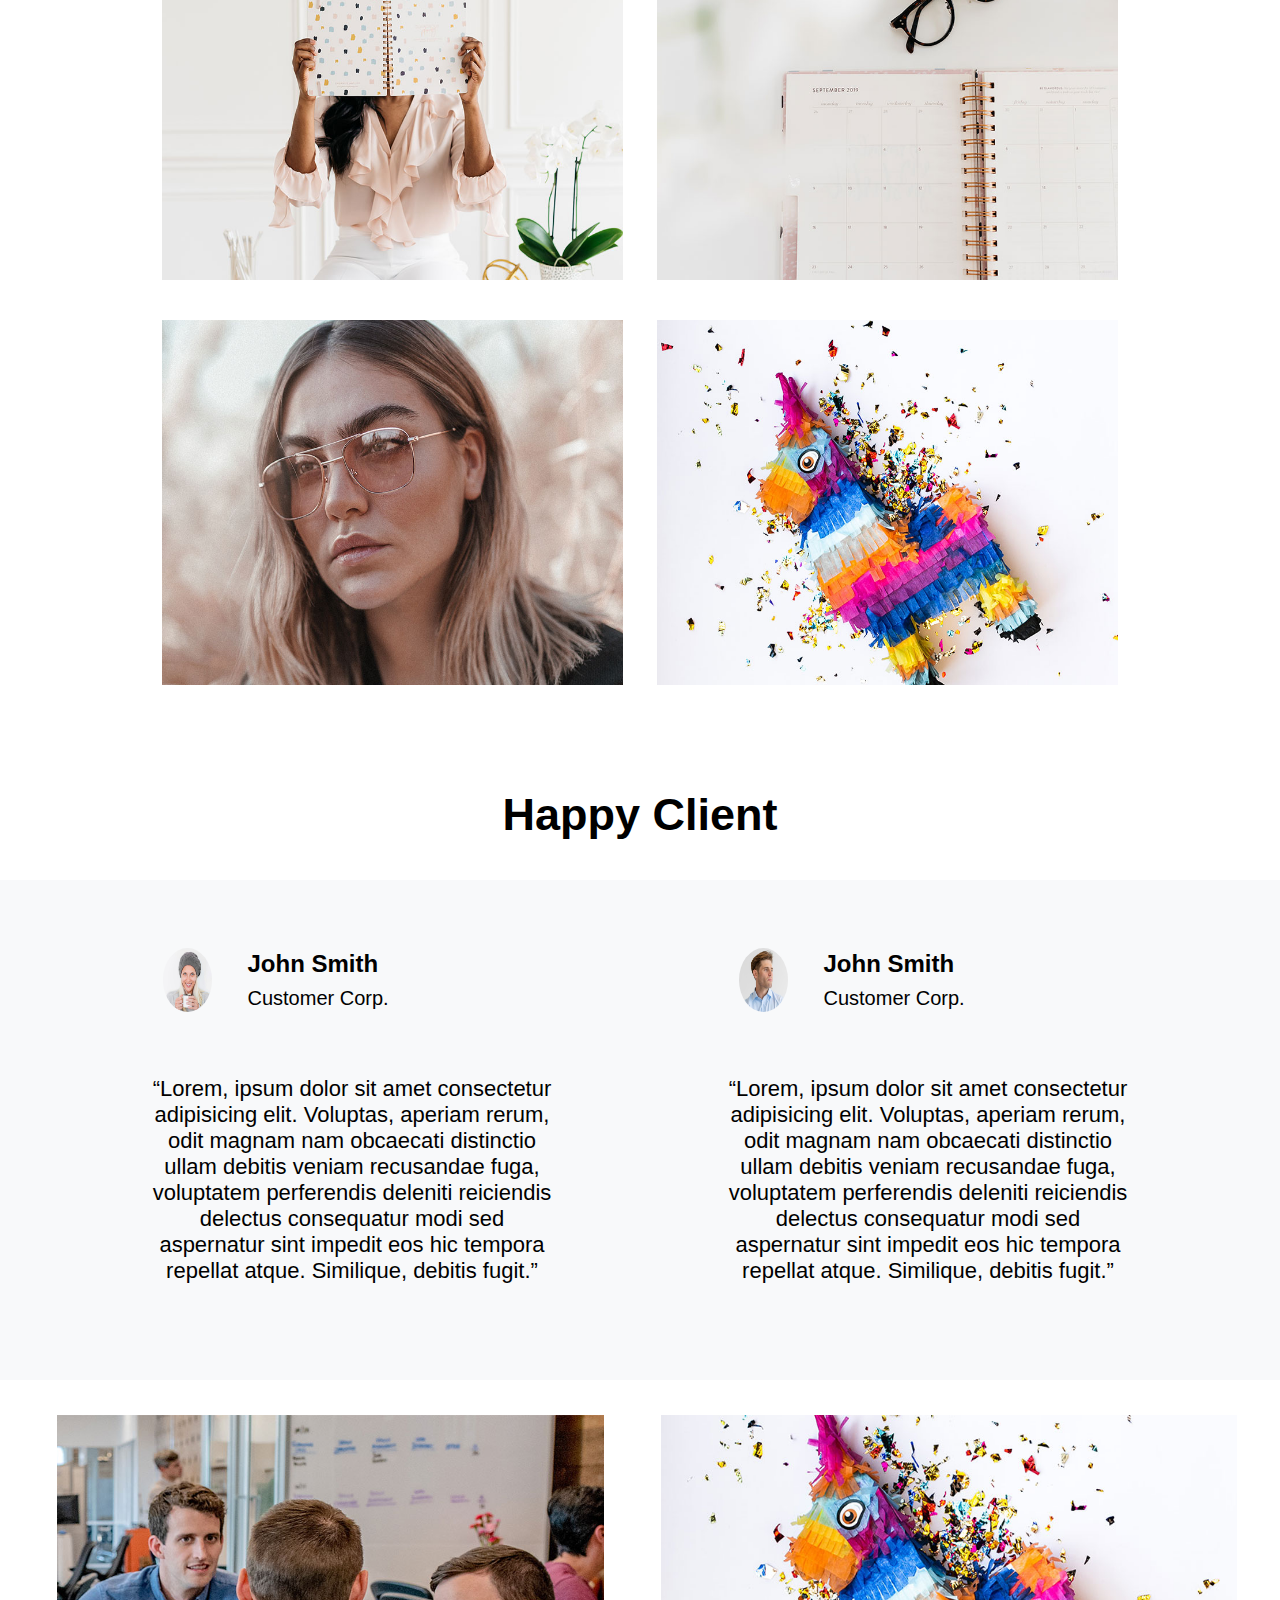
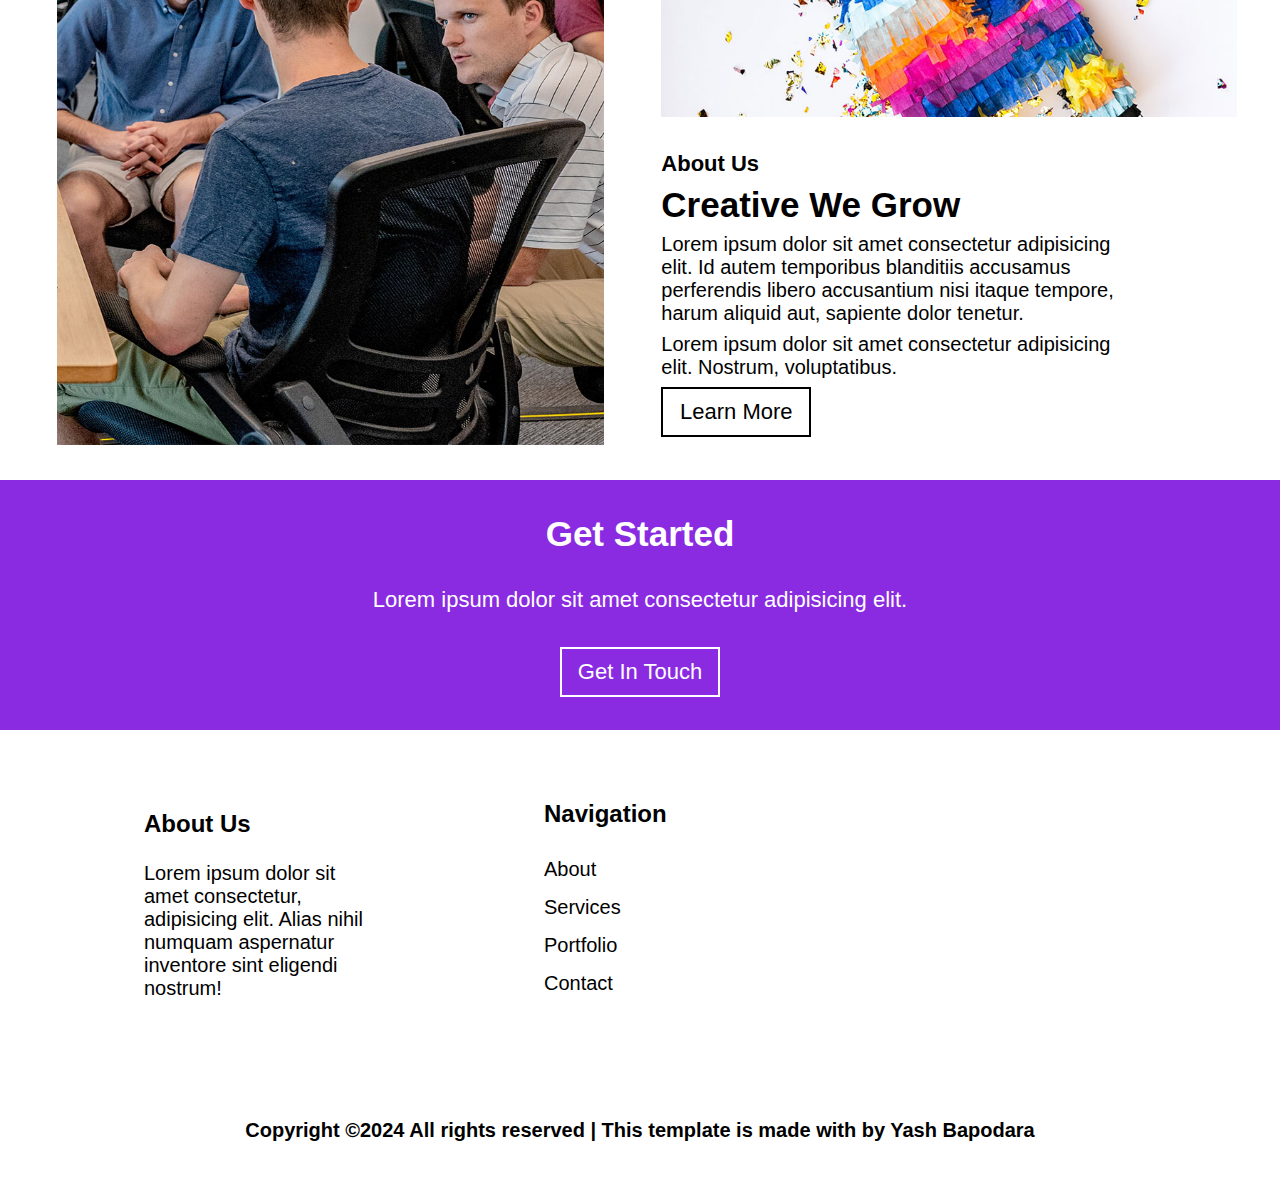
<file: Webpage8/index.html>
<!DOCTYPE html>
<html lang="en">
<head>
    <meta charset="UTF-8">
    <meta http-equiv="X-UA-Compatible" content="IE=edge">
    <meta name="viewport" content="width=device-width, initial-scale=1.0">
    <title>Document</title>
    <link rel="stylesheet" href="./style.css">
    <link rel="stylesheet" href="https://cdnjs.cloudflare.com/ajax/libs/font-awesome/6.5.1/css/all.min.css" integrity="sha512-DTOQO9RWCH3ppGqcWaEA1BIZOC6xxalwEsw9c2QQeAIftl+Vegovlnee1c9QX4TctnWMn13TZye+giMm8e2LwA==" crossorigin="anonymous" referrerpolicy="no-referrer" />
</head>
<body>
    <header>
        <div class="subheader">
            <div class="logo">
                <a href="">INNOVA</a>
            </div>
            <nav>
                <ul>
                    <li>Home</li>
                    <li>About</li>
                    <li>Services</li>
                    <li>Projects</li>
                    <li>Contact</li>
                </ul>
            </nav>
        </div>
        <div class="heads">
            <h1>We are innova we create great stuff.</h1>
        </div>
    </header>

    <section class="s1">
        <div class="s1d1">
            <i class="fa-regular fa-paper-plane"></i>
            <h1>Email Design</h1>
            <p>Lorem ipsum dolor sit amet consectetur adipisicing elit. Molestias id volume amet.</p>
        </div>
        <div class="s1d2">
            <i class="fa-solid fa-laptop"></i>
            <h1>Web Design</h1>
            <p>Lorem ipsum dolor sit amet consectetur adipisicing elit. Molestias id volume amet.</p>
        </div>
        <div class="s1d3">
            <i class="fa-solid fa-mobile-screen-button"></i>
            <h1>Mobile Design</h1>
            <p>Lorem ipsum dolor sit amet consectetur adipisicing elit. Molestias id volume amet.</p>
        </div>
        <div class="s1d4">
            <i class="fa-solid fa-magnifying-glass"></i>
            <h1>Research</h1>
            <p>Lorem ipsum dolor sit amet consectetur adipisicing elit. Molestias id volume amet.</p>
        </div>
    </section>

    <section class="s2">
        <h1>Selected Work</h1>
        <p>Lorem ipsum dolor sit amet consectetur adipisicing elit. Blanditiis accusamus perferendis libero accusantium nisi.</p>
    </section>

    <section class="s3">
        <div class="main">
            <div class="s3d1">
                <img src="./images/i1.jpg" alt="">
                <div class="txt">
                    <h1>Project Name Here</h1>
                    <p>Business </p>
                </div>
            </div>
            <div class="s3d2">
                <img src="./images/i2.jpg" alt="">
                <div class="txt">
                    <h1>Project Name Here</h1>
                    <p>Business </p>
                </div>
            </div>
            <div class="s3d3">
                <img src="./images/i3.jpg" alt="">
                <div class="txt">
                    <h1>Project Name Here</h1>
                    <p>Business </p>
                </div>
            </div>
            <div class="s3d4">
                <img src="./images/i4.jpg" alt="">
                <div class="txt">
                    <h1>Project Name Here</h1>
                    <p>Business </p>
                </div>
            </div>
        </div>
    </section>

    <section class="s4">
        <h1>Happy Client</h1>
    </section>

    <section class="s5">
        <div class="s5d1">
            <div class="b1">
                <div class="pics">
                    <img src="./images/p1.jpg" alt="">
                </div>
                <div class="t1">
                    <h1>John Smith</h1>
                    <p>Customer Corp.</p>
                </div>
            </div>
            <div class="b2">
                <p><q>Lorem, ipsum dolor sit amet consectetur adipisicing elit. Voluptas, aperiam rerum, odit magnam nam obcaecati distinctio ullam debitis veniam recusandae fuga, voluptatem perferendis deleniti reiciendis delectus consequatur modi sed aspernatur sint impedit eos hic tempora repellat atque. Similique, debitis fugit.</q></p>
            </div>
        </div>
        <div class="s5d2">
            <div class="b1">
                <div class="pics">
                    <img src="./images/p2.jpg" alt="">
                </div>
                <div class="t1">
                    <h1>John Smith</h1>
                    <p>Customer Corp.</p>
                </div>
            </div>
            <div class="b2">
                <p><q>Lorem, ipsum dolor sit amet consectetur adipisicing elit. Voluptas, aperiam rerum, odit magnam nam obcaecati distinctio ullam debitis veniam recusandae fuga, voluptatem perferendis deleniti reiciendis delectus consequatur modi sed aspernatur sint impedit eos hic tempora repellat atque. Similique, debitis fugit.</q></p>
            </div>
        </div>
    </section>

    <section class="s6">
        <div class="s6d1">
            <img src="./images/p3.jpg" alt="">
        </div>
        <div class="s6d2">
            <div class="pics">
                <img src="./images/p4.jpg" alt="">
            </div>
            <div class="t2">
                <h3>About Us</h3>
                <h1>Creative We Grow</h1>
                <p>Lorem ipsum dolor sit amet consectetur adipisicing elit. Id autem temporibus blanditiis accusamus perferendis libero accusantium nisi itaque tempore, harum aliquid aut, sapiente dolor tenetur.</p>
                <p>Lorem ipsum dolor sit amet consectetur adipisicing elit. Nostrum, voluptatibus.</p>
                <button>Learn More</button>
            </div>
        </div>
    </section>

    <section class="s7">
        <h1>Get Started</h1>
        <p>Lorem ipsum dolor sit amet consectetur adipisicing elit.</p>
        <button>Get In Touch</button>
    </section>

    <section class="s8">
        <div class="s8d1">
            <h1>About Us</h1>
            <p>Lorem ipsum dolor sit amet consectetur, adipisicing elit. Alias nihil numquam aspernatur inventore sint eligendi nostrum!</p>
        </div>
        <div class="s8d2">
            <h1>Navigation</h1>
            <ul>
                <li>About</li>
                <li>Services</li>
                <li>Portfolio</li>
                <li>Contact</li>
            </ul>
        </div>
        <div class="s8d3">
            <i class="fa-brands fa-twitter"></i>
            <i class="fa-brands fa-facebook-f"></i>
            <i class="fa-brands fa-linkedin-in"></i>
            <i class="fa-brands fa-instagram"></i>
        </div>
    </section>
    
    <footer>
        <h1>Copyright ©2024 All rights reserved | This template is made with <i class="fa-solid fa-heart"></i> by Yash Bapodara</h1>
    </footer>

</body>
</html>
</file>
<file: Webpage1/style.css>
*{
    margin: 0;
    padding: 0;
    box-sizing: border-box;
}

header{
    width: 100%;
    height: 100vh;
    background-image: linear-gradient(rgba(0,0,0,0.5),rgba(0,0,0,0.5)),url('./image/bg.jpg');
    background-position: center;
    background-size: cover;
    background-attachment: fixed;
    position: relative;
}

header .subheader{
    width: 100%;
    height: 80px;
    display: flex;
    justify-content: space-evenly;
    align-items: center;
}

header .subheader .logo{
    width: 250px;
    height: 100%;
    display: flex;
    justify-content: center;
    align-items: center;
}

header .subheader .logo h1{
    font-size: 33px;
    font-family: 'Franklin Gothic Medium', 'Arial Narrow', Arial, sans-serif;
    letter-spacing: 7px;
    color: rgb(232, 230, 230);
    font-weight: normal;
}

header .subheader nav{
    width: 70%;
    height: 100%;
}

header .subheader nav ul{
    width: 100%;
    height: 100%;
    display: flex;
    justify-content: space-evenly;
    align-items: center;
}

header .subheader nav ul li{
    list-style: none;
    font-size: 20px;
    color: rgb(218, 218, 218);
    font-family: 'Gill Sans', 'Gill Sans MT', Calibri, 'Trebuchet MS', sans-serif;
}

header .subheader nav ul li a{
    color: rgb(218, 218, 218);
    text-decoration: none;
    transition: 0.2s;
}

header .subheader nav ul li a:hover{
    color: white;
}

header .subheader nav ul .inner:hover .innermenu{
    opacity: 1;
    z-index: 1;
}

header .subheader nav ul .innermenu{
    width: 16%;
    height: 120px;
    position: absolute;
    right: 350px;
    top: 70px;
    opacity: 0;
    z-index: -1;
    transition: 0.5s;
}

header .subheader nav ul .innermenu ul{
    width: 100%;
    height: 100%;
    background-color: white;
    border-radius: 20px;
    display: flex;
    flex-direction: column;
    justify-content: space-evenly;
    align-items: flex-start;
    padding-left: 5%;
}

header .subheader nav ul .innermenu ul li{
    list-style: none;
    font-size: 20px;
    font-family: 'Lucida Sans', 'Lucida Sans Regular', 'Lucida Grande', 'Lucida Sans Unicode', Geneva, Verdana, sans-serif;
}

header .subheader nav ul .innermenu ul li a{
    text-decoration: none;
    color: gray;
    transition: 0.2s;
}

header .subheader nav ul .innermenu ul li a:hover{
    color: black;
}

header .headdata{
    width: 100%;
    height: 650px;
    text-align: center;
    display: flex;
    flex-direction: column;
    padding-top: 15%;
    align-items: center;
}

header .headdata h1{
    font-size: 45px;
    font-family: 'Lucida Sans', 'Lucida Sans Regular', 'Lucida Grande', 'Lucida Sans Unicode', Geneva, Verdana, sans-serif;
    font-weight: normal;
    width: 45%;
    color: rgb(218, 218, 218);
}

header .headdata p{
    padding-top: 1%;
    font-size: 20px;
    width: 45%;
    font-family: 'Lucida Sans', 'Lucida Sans Regular', 'Lucida Grande', 'Lucida Sans Unicode', Geneva, Verdana, sans-serif;
    color: rgb(218, 218, 218);
}


.s1{
    width: 100%;
    height: 400px;
    background-color: rgb(213, 213, 213);
    display: flex;
    flex-wrap: nowrap;
    justify-content: space-evenly;
    align-items: center;
}

.s1 .s1d1{
    width: 25%;
    height: 200px;
    text-align: center;
    display: flex;
    flex-direction: column;
    justify-content: space-evenly;
    align-items: center;
}

.s1 .s1d1 i{
    font-size: 55px;
    color: orangered;
}

.s1 .s1d1 h1{
    font-size: 27px;
    font-family: 'Lucida Sans', 'Lucida Sans Regular', 'Lucida Grande', 'Lucida Sans Unicode', Geneva, Verdana, sans-serif;
}

.s1 .s1d1 p{
    font-size: 16px;
    font-family: 'Lucida Sans', 'Lucida Sans Regular', 'Lucida Grande', 'Lucida Sans Unicode', Geneva, Verdana, sans-serif;
}

.s1 .s1d2{
    width: 25%;
    height: 200px;
    text-align: center;
    display: flex;
    flex-direction: column;
    justify-content: space-evenly;
    align-items: center;
}

.s1 .s1d2 i{
    font-size: 55px;
    color: orangered;
}

.s1 .s1d2 h1{
    font-size: 27px;
    font-family: 'Lucida Sans', 'Lucida Sans Regular', 'Lucida Grande', 'Lucida Sans Unicode', Geneva, Verdana, sans-serif;
}

.s1 .s1d2 p{
    font-size: 16px;
    font-family: 'Lucida Sans', 'Lucida Sans Regular', 'Lucida Grande', 'Lucida Sans Unicode', Geneva, Verdana, sans-serif;
}

.s1 .s1d3{
    width: 25%;
    height: 200px;
    text-align: center;
    display: flex;
    flex-direction: column;
    justify-content: space-evenly;
    align-items: center;
}

.s1 .s1d3 i{
    font-size: 55px;
    color: orangered;
}

.s1 .s1d3 h1{
    font-size: 27px;
    font-family: 'Lucida Sans', 'Lucida Sans Regular', 'Lucida Grande', 'Lucida Sans Unicode', Geneva, Verdana, sans-serif;
}

.s1 .s1d3 p{
    font-size: 16px;
    font-family: 'Lucida Sans', 'Lucida Sans Regular', 'Lucida Grande', 'Lucida Sans Unicode', Geneva, Verdana, sans-serif;
}

.s2{
    width: 100%;
    height: 750px;
    margin-top: 7%;
    display: flex;
    flex-wrap: wrap;
    justify-content: center;
}

.s2 .s2d1{
    width: 100%;
    height: 100px;
}

.s2 .s2d1 h1{
    text-align: center;
    font-size: 40px;
    font-family: 'Lucida Sans', 'Lucida Sans Regular', 'Lucida Grande', 'Lucida Sans Unicode', Geneva, Verdana, sans-serif;
}

.s2 .s2d2{
    width: 90%;
    height: 600px;
    display: flex;
    align-items: center;
    padding-left: 7%;
}

.s2 .s2d2 .s2d2d1{
    width: 30%;
    height: 95%;
}

.s2 .s2d2 .s2d2d1 img{
    width: 100%;
    height: 100%;
}

.s2 .s2d2 .s2d2d2{
    width: 60%;
    height: 100%;
    display: flex;
    flex-wrap: wrap;
    justify-content: space-evenly;
    align-items: center;
}

.s2 .s2d2 .s2d2d2 .b1{
    width: 45%;
    height: 45%;
    background-color: rgb(232, 230, 230);
}

.s2 .s2d2 .s2d2d2 .b1 i{
    font-size: 50px;
    color: orangered;
    margin-left: 7%;
    margin-top: 10%;
}

.s2 .s2d2 .s2d2d2 .b1 h1{
    font-size: 27px;
    margin-left: 7%;
    margin-top: 3%;
    font-family: 'Lucida Sans', 'Lucida Sans Regular', 'Lucida Grande', 'Lucida Sans Unicode', Geneva, Verdana, sans-serif;
}

.s2 .s2d2 .s2d2d2 .b1 p{
    font-size: 18px;
    margin-left: 7%;
    margin-top: 3%;
    width: 90%;
    color: rgb(104, 104, 104);
    font-family: 'Lucida Sans', 'Lucida Sans Regular', 'Lucida Grande', 'Lucida Sans Unicode', Geneva, Verdana, sans-serif;
}

.s2 .s2d2 .s2d2d2 .b2{
    width: 45%;
    height: 45%;
    background-color: rgb(232, 230, 230);
}

.s2 .s2d2 .s2d2d2 .b2 i{
    font-size: 50px;
    color: orangered;
    margin-left: 7%;
    margin-top: 10%;
}

.s2 .s2d2 .s2d2d2 .b2 h1{
    font-size: 27px;
    margin-left: 7%;
    margin-top: 3%;
    font-family: 'Lucida Sans', 'Lucida Sans Regular', 'Lucida Grande', 'Lucida Sans Unicode', Geneva, Verdana, sans-serif;
}

.s2 .s2d2 .s2d2d2 .b2 p{
    font-size: 18px;
    margin-left: 7%;
    margin-top: 3%;
    width: 90%;
    color: rgb(104, 104, 104);
    font-family: 'Lucida Sans', 'Lucida Sans Regular', 'Lucida Grande', 'Lucida Sans Unicode', Geneva, Verdana, sans-serif;
}

.s2 .s2d2 .s2d2d2 .b3{
    width: 45%;
    height: 45%;
    background-color: rgb(232, 230, 230);
}

.s2 .s2d2 .s2d2d2 .b3 i{
    font-size: 50px;
    color: orangered;
    margin-left: 7%;
    margin-top: 10%;
}

.s2 .s2d2 .s2d2d2 .b3 h1{
    font-size: 27px;
    margin-left: 7%;
    margin-top: 3%;
    font-family: 'Lucida Sans', 'Lucida Sans Regular', 'Lucida Grande', 'Lucida Sans Unicode', Geneva, Verdana, sans-serif;
}

.s2 .s2d2 .s2d2d2 .b3 p{
    font-size: 18px;
    margin-left: 7%;
    margin-top: 3%;
    width: 90%;
    color: rgb(104, 104, 104);
    font-family: 'Lucida Sans', 'Lucida Sans Regular', 'Lucida Grande', 'Lucida Sans Unicode', Geneva, Verdana, sans-serif;
}

.s2 .s2d2 .s2d2d2 .b4{
    width: 45%;
    height: 45%;
    background-color: rgb(232, 230, 230);
}

.s2 .s2d2 .s2d2d2 .b4 i{
    font-size: 50px;
    color: orangered;
    margin-left: 7%;
    margin-top: 10%;
}

.s2 .s2d2 .s2d2d2 .b4 h1{
    font-size: 27px;
    margin-left: 7%;
    margin-top: 3%;
    font-family: 'Lucida Sans', 'Lucida Sans Regular', 'Lucida Grande', 'Lucida Sans Unicode', Geneva, Verdana, sans-serif;
}

.s2 .s2d2 .s2d2d2 .b4 p{
    font-size: 18px;
    margin-left: 7%;
    margin-top: 3%;
    width: 90%;
    color: rgb(104, 104, 104);
    font-family: 'Lucida Sans', 'Lucida Sans Regular', 'Lucida Grande', 'Lucida Sans Unicode', Geneva, Verdana, sans-serif;
}

.s3{
    width: 100%;
    height: 900px;
    display: flex;
    align-items: center;
    margin-top: 7%;
    justify-content: space-around;
}

.s3 .s3d1{
    width: 25%;
    height: 90%;
    text-align: center;
}

.s3 .s3d1 h1{
    font-size: 43px;
    width: 90%;
    font-family: 'Lucida Sans', 'Lucida Sans Regular', 'Lucida Grande', 'Lucida Sans Unicode', Geneva, Verdana, sans-serif;
    margin-left: 8%;
    margin-top: 20%;
}

.s3 .s3d1 p{
    margin-left: 8%;
    font-size: 22px;
    width: 83%;
    margin-top: 10%;
    font-family: 'Lucida Sans', 'Lucida Sans Regular', 'Lucida Grande', 'Lucida Sans Unicode', Geneva, Verdana, sans-serif;
}

.s3 .s3d1 button{
    font-size: 22px;
    font-family: 'Lucida Sans', 'Lucida Sans Regular', 'Lucida Grande', 'Lucida Sans Unicode', Geneva, Verdana, sans-serif;
    border: none;
    background: transparent;
    margin-left: 8%;
    margin-top: 10%;
    cursor: pointer;
    transition: 0.3s;
}

.s3 .s3d1 button:hover{
    text-decoration: underline;
    letter-spacing: 10px;
}

.s3 .s3d2{
    width: 40%;
    height: 90%;
}

.s3 .s3d2 img{
    width: 100%;
    height: 100%;
}

.s4{
    width: 100%;
    height: 200px;
    display: flex;
    flex-direction: column;
    justify-content: space-evenly;
    margin-top: 5%;
    align-items: center;
}

.s4 h1{
    font-size: 40px;
    text-align: center;
    font-family: 'Lucida Sans', 'Lucida Sans Regular', 'Lucida Grande', 'Lucida Sans Unicode', Geneva, Verdana, sans-serif;
}

.s4 p{
    font-size: 20px;
    width: 53%;
    text-align: center;
    font-family: 'Lucida Sans', 'Lucida Sans Regular', 'Lucida Grande', 'Lucida Sans Unicode', Geneva, Verdana, sans-serif;
    color: rgb(99, 99, 99);
}

.s5{
    width: 100%;
    height: 900px;
    margin-top: 5%;
    display: flex;
    flex-wrap: wrap;
}

.s5 .s5d1, .s5 .s5d2, .s5 .s5d3, .s5 .s5d4, .s5 .s5d5, .s5 .s5d6{
    width: 33.33%;
    height: 450px;
    overflow: hidden;
    position: relative;
}

.s5 .s5d1 img, .s5 .s5d2 img, .s5 .s5d3 img, .s5 .s5d4 img, .s5 .s5d5 img, .s5 .s5d6 img{
    width: 100%;
    height: 100%;
    transition: 0.5s;
    z-index: -1;
}

.s5 .s5d1:hover img, .s5 .s5d2:hover img, .s5 .s5d3:hover img, .s5 .s5d4:hover img, .s5 .s5d5:hover img, .s5 .s5d6:hover img{
    transform: scale(1.2);
}

.s5 .s5d1::before, .s5 .s5d2::before, .s5 .s5d3::before, .s5 .s5d4::before, .s5 .s5d5::before, .s5 .s5d6::before{
    content: '';
    position: absolute;
    width: 100%;
    height: 0px;
    z-index: 1;
    background: linear-gradient(rgba(0,0,0,0.5),rgba(0,0,0,0.5));
}

.s5 .s5d1:hover::before{
    content: 'Ducting Design in Colorado';
    display: flex;
    justify-content: center;
    align-items: center;
    color: white;
    font-size: 30px;
    font-family: 'Segoe UI', Tahoma, Geneva, Verdana, sans-serif;
    width: 100%;
    height: 100%;
    cursor: pointer;
}

.s5 .s5d2:hover::before{
    content: 'Tanks Project In California';
    display: flex;
    justify-content: center;
    align-items: center;
    color: white;
    font-size: 30px;
    font-family: 'Segoe UI', Tahoma, Geneva, Verdana, sans-serif;
    width: 100%;
    height: 100%;
    cursor: pointer;
}

.s5 .s5d3:hover::before{
    content: 'Structural Design in New York';
    display: flex;
    justify-content: center;
    align-items: center;
    color: white;
    font-size: 30px;
    font-family: 'Segoe UI', Tahoma, Geneva, Verdana, sans-serif;
    width: 100%;
    height: 100%;
    cursor: pointer;
}

.s5 .s5d4:hover::before{
    content: 'Stacks Design';
    display: flex;
    justify-content: center;
    align-items: center;
    color: white;
    font-size: 30px;
    font-family: 'Segoe UI', Tahoma, Geneva, Verdana, sans-serif;
    width: 100%;
    height: 100%;
    cursor: pointer;
}

.s5 .s5d5:hover::before{
    content: 'Intercate Custom';
    display: flex;
    justify-content: center;
    align-items: center;
    color: white;
    font-size: 30px;
    font-family: 'Segoe UI', Tahoma, Geneva, Verdana, sans-serif;
    width: 100%;
    height: 100%;
    cursor: pointer;
}

.s5 .s5d6:hover::before{
    content: 'Banker Design';
    display: flex;
    justify-content: center;
    align-items: center;
    color: white;
    font-size: 30px;
    font-family: 'Segoe UI', Tahoma, Geneva, Verdana, sans-serif;
    width: 100%;
    height: 100%;
    cursor: pointer;
}

.s6{
    width: 100%;
    height: 200px;
    display: flex;
    justify-content: center;
    align-items: center;
    margin-top: 8%;
    background-color: rgb(227, 226, 226);
}

.s6 h1{
    font-size: 45px;
    font-family: 'Lucida Sans', 'Lucida Sans Regular', 'Lucida Grande', 'Lucida Sans Unicode', Geneva, Verdana, sans-serif;
}

.s7{
    width: 100%;
    height: 350px;
    display: flex;
    justify-content: center;
    align-items: center;
    background-color: rgb(227, 226, 226);
}

.s7 .s7d1{
    width: 45%;
    height: 300px;
    background-color: white;
    border-radius: 10px;
}

.s7 .s7d1 .box1{
    width: 100%;
    height: 110px;
    display: flex;
    align-items: center;
    margin-top: 3%;
}

.s7 .s7d1 .box1 .pics{
    width: 10%;
    height: 85%;
    margin-left: 3%;
}

.s7 .s7d1 .box1 .pics img{
    width: 100%;
    height: 100%;
    border-radius: 50%;
}

.s7 .s7d1 .box1 .data{
    width: 40%;
    height: 85%;
    margin-left: 3%;
    display: flex;
    flex-direction: column;
    justify-content: space-evenly;    
}

.s7 .s7d1 .box1 .data h1{
    font-size: 20px;
    font-family: 'Lucida Sans', 'Lucida Sans Regular', 'Lucida Grande', 'Lucida Sans Unicode', Geneva, Verdana, sans-serif;
}

.s7 .s7d1 .box1 .data p{
    font-size: 20px;
    font-family: 'Lucida Sans', 'Lucida Sans Regular', 'Lucida Grande', 'Lucida Sans Unicode', Geneva, Verdana, sans-serif;
}

.s7 .s7d1 .box2{
    width: 100%;
    height: 160px;
}

.s7 .s7d1 .box2 p{
    margin-left: 3%;
    width: 95%;
    font-size: 22px;
    font-family: 'Gill Sans', 'Gill Sans MT', Calibri, 'Trebuchet MS', sans-serif;
}

.s8{
    width: 100%;
    height: 200px;
    display: flex;
    flex-direction: column;
    justify-content: space-evenly;
    text-align: center;
    align-items: center;
    margin-top: 8%;
}

.s8 h1{
    font-size: 40px;
    font-family: 'Lucida Sans', 'Lucida Sans Regular', 'Lucida Grande', 'Lucida Sans Unicode', Geneva, Verdana, sans-serif;
}

.s8 p{
    width: 55%;
    font-size: 20px;
    font-family: 'Lucida Sans', 'Lucida Sans Regular', 'Lucida Grande', 'Lucida Sans Unicode', Geneva, Verdana, sans-serif;
}

.s9{
    width: 100%;
    height: 500px;
    display: flex;
    flex-wrap: wrap;
    justify-content: space-evenly;
    align-items: center;
}

.s9 .s9d1, .s9 .s9d2, .s9 .s9d3, .s9 .s9d4{
    width: 40%;
    height: 200px;
    border: 2px solid rgb(102, 101, 101);
    display: flex;
    justify-content: space-evenly;
    align-items: center;
}

.s9 .s9d1 .pics, .s9 .s9d2 .pics, .s9 .s9d3 .pics, .s9 .s9d4 .pics{
    width: 40%;
    height: 100%;
}

.s9 .s9d1 .pics img, .s9 .s9d2 .pics img, .s9 .s9d3 .pics img, .s9 .s9d4 .pics img{
    width: 100%;
    height: 100%;
}

.s9 .s9d1 .datas, .s9 .s9d2 .datas, .s9 .s9d3 .datas, .s9 .s9d4 .datas{
    width: 60%;
    height: 100%;
    display: flex;
    flex-direction: column;
    justify-content: space-evenly;
    padding-left: 3%;
}

.s9 .s9d1 .datas h3, .s9 .s9d2 .datas h3, .s9 .s9d3 .datas h3, .s9 .s9d4 .datas h3{
    font-size: 18px;
    font-family: 'Lucida Sans', 'Lucida Sans Regular', 'Lucida Grande', 'Lucida Sans Unicode', Geneva, Verdana, sans-serif;
}

.s9 .s9d1 .datas h2, .s9 .s9d2 .datas h2, .s9 .s9d3 .datas h2, .s9 .s9d4 .datas h2{
    font-size: 20px;
    font-family: 'Lucida Sans', 'Lucida Sans Regular', 'Lucida Grande', 'Lucida Sans Unicode', Geneva, Verdana, sans-serif;
}

.s9 .s9d1 .datas button, .s9 .s9d2 .datas button, .s9 .s9d3 .datas button, .s9 .s9d4 .datas button{
    width: 150px;
    height: 40px;
    border: none;
    background-color: orangered;
    border: 2px solid orangered;
    color: white;
    cursor: pointer;
    transition: 0.3s;
}

.s9 .s9d1 .datas button:hover, .s9 .s9d2 .datas button:hover, .s9 .s9d3 .datas button:hover, .s9 .s9d4 .datas button:hover{
    border: 2px solid orangered;
    background-color: white;
    color: orangered;
}

.s10{
    width: 100%;
    height: 300px;
    background-color: orangered;
    display: flex;
    justify-content: space-evenly;
    align-items: center;
}

.s10 .s10d1{
    width: 45%;
    height: 150px;
    display: flex;
    flex-wrap: wrap;
    align-items: center;
}

.s10 .s10d1 h1{
    font-size: 35px;
    font-family: 'Gill Sans', 'Gill Sans MT', Calibri, 'Trebuchet MS', sans-serif;
    color: white;
}

.s10 .s10d1 p{
    font-size: 22px;
    font-family: 'Gill Sans', 'Gill Sans MT', Calibri, 'Trebuchet MS', sans-serif;
    color: white;
}

.s10 .s10d2{
    width: 22%;
    height: 150px;
    display: flex;
    align-items: center;
}

.s10 .s10d2 button{
    width: 100%;
    height: 50px;
    border: 2px solid white;
    background: transparent;
    color: white;
    font-size: 16px;
    font-weight: bold;
    transition: 0.2s;
    cursor: pointer;
    font-family: 'Lucida Sans', 'Lucida Sans Regular', 'Lucida Grande', 'Lucida Sans Unicode', Geneva, Verdana, sans-serif;
}

.s10 .s10d2 button:hover{
    border: 2px solid black;
    background: transparent;
    color: black;
}

footer{
    width: 100%;
    height: 400px;
}

footer .f1{
    width: 100%;
    height: 90%;
    display: flex;
    justify-content: space-evenly;
    align-items: center;
}

footer .f1 .box1{
    width: 20%;
    height: 70%;
    display: flex;
    flex-wrap: wrap;
    align-items: center;
}

footer .f1 .box1 h1{
    font-size: 20px;
    font-family: 'Lucida Sans', 'Lucida Sans Regular', 'Lucida Grande', 'Lucida Sans Unicode', Geneva, Verdana, sans-serif;
    width: 90%;
    margin-left: 8%;
}

footer .f1 .box1 p{
    font-size: 15px;
    font-family: 'Lucida Sans', 'Lucida Sans Regular', 'Lucida Grande', 'Lucida Sans Unicode', Geneva, Verdana, sans-serif;
    width: 85%;
    margin-left: 8%;
}

footer .f1 .box1 .icons{
    width: 60%;
    display: flex;
    justify-content: space-evenly;
    align-items: center;
    height: 60px;
}

footer .f1 .box1 .icons i{
    font-size: 18px;
    color: orangered;
    cursor: pointer;
    transition: 0.3s;
}

footer .f1 .box1 .icons i:hover{
    color: black;
}

footer .f1 .box2{
    width: 27%;
    height: 70%;
    display: flex;
    flex-wrap: wrap;
    align-items: center;
}

footer .f1 .box2 h1{
    font-size: 20px;
    font-family: 'Lucida Sans', 'Lucida Sans Regular', 'Lucida Grande', 'Lucida Sans Unicode', Geneva, Verdana, sans-serif;
    width: 90%;
    margin-left: 8%;
}

footer .f1 .box2 p{
    font-size: 15px;
    font-family: 'Lucida Sans', 'Lucida Sans Regular', 'Lucida Grande', 'Lucida Sans Unicode', Geneva, Verdana, sans-serif;
    width: 85%;
    margin-left: 8%;
}

footer .f1 .box3{
    width: 20%;
    height: 70%;
    display: flex;
    flex-wrap: wrap;
    align-items: center;
}

footer .f1 .box3 h1{
    font-size: 20px;
    font-family: 'Lucida Sans', 'Lucida Sans Regular', 'Lucida Grande', 'Lucida Sans Unicode', Geneva, Verdana, sans-serif;
    width: 90%;
    margin-left: 8%;
}

footer .f1 .box3 p{
    font-size: 15px;
    font-family: 'Lucida Sans', 'Lucida Sans Regular', 'Lucida Grande', 'Lucida Sans Unicode', Geneva, Verdana, sans-serif;
    width: 85%;
    margin-left: 8%;
    color: orangered;
    cursor: pointer;
    transition: 0.2s;
}

footer .f1 .box3 p:hover{
    color: black;
    text-decoration: underline;
}

footer .f2{
    width: 100%;
    height: 10%;
    display: flex;
    justify-content: center;
    align-items: center;
}

footer .f2 h1{
    font-size: 20px;
    font-family: 'Lucida Sans', 'Lucida Sans Regular', 'Lucida Grande', 'Lucida Sans Unicode', Geneva, Verdana, sans-serif;
}

@media(max-width:980px){
    header .subheader{
        width: 100%;
        height: 80px;
        display: flex;
        justify-content: space-evenly;
        align-items: center;
    }

    header .subheader .logo{
        width: auto;
        height: auto;
        display: flex;
        justify-content: center;
        align-items: center;
    }

    header .subheader .logo h1{
        font-size: 22px;
        font-family: 'Franklin Gothic Medium', 'Arial Narrow', Arial, sans-serif;
        letter-spacing: 2px;
        color: rgb(232, 230, 230);
        font-weight: normal;
    }

    header .subheader nav{
        width: 60%;
        height: 100%;
    }

    header .subheader nav ul li{
        list-style: none;
        font-size: 16px;
        color: rgb(218, 218, 218);
        font-family: 'Gill Sans', 'Gill Sans MT', Calibri, 'Trebuchet MS', sans-serif;
    }

    header .subheader nav ul .innermenu{
        width: 22%;
        height: 120px;
        position: absolute;
        right: 120px;
        top: 60px;
        opacity: 0;
        z-index: -1;
        transition: 0.5s;
    }

    header .subheader nav ul .innermenu ul li{
        list-style: none;
        font-size: 14px;
        font-family: 'Lucida Sans', 'Lucida Sans Regular', 'Lucida Grande', 'Lucida Sans Unicode', Geneva, Verdana, sans-serif;
    }

    header .headdata{
        width: 100%;
        height: 550px;
        text-align: center;
        display: flex;
        flex-direction: column;
        padding-top: 35%;
        align-items: center;
    }
    
    header .headdata h1{
        font-size: 35px;
        font-family: 'Lucida Sans', 'Lucida Sans Regular', 'Lucida Grande', 'Lucida Sans Unicode', Geneva, Verdana, sans-serif;
        font-weight: normal;
        width: 70%;
        color: rgb(218, 218, 218);
    }
    
    header .headdata p{
        padding-top: 2%;
        font-size: 17px;
        width: 75%;
        font-family: 'Lucida Sans', 'Lucida Sans Regular', 'Lucida Grande', 'Lucida Sans Unicode', Geneva, Verdana, sans-serif;
        color: rgb(218, 218, 218);
    }

    .s1{
        width: 100%;
        height: 600px;
        padding-top: 10%;
        background-color: rgb(213, 213, 213);
        display: flex;
        flex-wrap: wrap;
        justify-content: flex-start;
        align-items: flex-start;
    }

    .s1 .s1d1, .s1 .s1d2, .s1 .s1d3{
        width: 50%;
        height: 200px;
        text-align: center;
        display: flex;
        flex-direction: column;
        justify-content: space-evenly;
        align-items: center;
    }

    .s1 .s1d1 p, .s1 .s1d2 p, .s1 .s1d3 p{
        width: 85%;
    }

    .s2 .s2d1 h1{
        text-align: center;
        font-size: 35px;
        font-family: 'Lucida Sans', 'Lucida Sans Regular', 'Lucida Grande', 'Lucida Sans Unicode', Geneva, Verdana, sans-serif;
    }

    .s2{
        width: 100%;
        height: 1200px;
        margin-top: 7%;
        display: flex;
        flex-wrap: wrap;
        justify-content: center;
    }

    .s2 .s2d2{
        width: 90%;
        height: 1100px;
        display: flex;
        align-items: center;
        flex-direction: column;
        padding-left: 0%;
        justify-content: space-evenly;
    }
    
    .s2 .s2d2 .s2d2d1{
        width: 100%;
        height: 55%;
    }
    
    .s2 .s2d2 .s2d2d2{
        width: 100%;
        height: 35%;
        display: flex;
        flex-wrap: wrap;
        justify-content: space-between;
        align-items: center;
    }
    
    .s2 .s2d2 .s2d2d2 .b1, .s2 .s2d2 .s2d2d2 .b2, .s2 .s2d2 .s2d2d2 .b3, .s2 .s2d2 .s2d2d2 .b4{
        width: 45%;
        height: 45%;
        background-color: rgb(232, 230, 230);
    }

    .s2 .s2d2 .s2d2d2 .b1 i, .s2 .s2d2 .s2d2d2 .b2 i, .s2 .s2d2 .s2d2d2 .b3 i, .s2 .s2d2 .s2d2d2 .b4 i{
        font-size: 45px;
        color: orangered;
        margin-left: 8%;
        margin-top: 5%;
    }
    
    .s2 .s2d2 .s2d2d2 .b1 h1, .s2 .s2d2 .s2d2d2 .b2 h1, .s2 .s2d2 .s2d2d2 .b3 h1, .s2 .s2d2 .s2d2d2 .b4 h1{
        font-size: 22px;
        margin-left: 8%;
        margin-top: 2%;
        font-family: 'Lucida Sans', 'Lucida Sans Regular', 'Lucida Grande', 'Lucida Sans Unicode', Geneva, Verdana, sans-serif;
    }
    
    .s2 .s2d2 .s2d2d2 .b1 p, .s2 .s2d2 .s2d2d2 .b2 p, .s2 .s2d2 .s2d2d2 .b3 p, .s2 .s2d2 .s2d2d2 .b4 p{
        font-size: 15px;
        margin-left: 8%;
        margin-top: 2%;
        width: 85%;
        color: rgb(104, 104, 104);
        font-family: 'Lucida Sans', 'Lucida Sans Regular', 'Lucida Grande', 'Lucida Sans Unicode', Geneva, Verdana, sans-serif;
    }

    .s3{
        width: 100%;
        height: 900px;
        display: flex;
        flex-wrap: wrap;
        align-items: center;
        margin-top: 7%;
        justify-content: space-around;
    }
    
    .s3 .s3d1{
        width: 90%;
        height: 40%;
        text-align: center;
    }
    
    .s3 .s3d1 h1{
        font-size: 43px;
        width: 90%;
        font-family: 'Lucida Sans', 'Lucida Sans Regular', 'Lucida Grande', 'Lucida Sans Unicode', Geneva, Verdana, sans-serif;
        margin-left: 8%;
        margin-top: 6%;
    }
    
    .s3 .s3d1 p{
        margin-left: 8%;
        font-size: 22px;
        width: 83%;
        margin-top: 3%;
        font-family: 'Lucida Sans', 'Lucida Sans Regular', 'Lucida Grande', 'Lucida Sans Unicode', Geneva, Verdana, sans-serif;
    }
    
    .s3 .s3d1 button{
        font-size: 22px;
        font-family: 'Lucida Sans', 'Lucida Sans Regular', 'Lucida Grande', 'Lucida Sans Unicode', Geneva, Verdana, sans-serif;
        border: none;
        background: transparent;
        margin-left: 8%;
        margin-top: 3%;
        cursor: pointer;
        transition: 0.3s;
    }

    .s3 .s3d2{
        width: 90%;
        height: 50%;
    }

    .s4{
        width: 100%;
        height: 250px;
        display: flex;
        flex-direction: column;
        justify-content: space-evenly;
        margin-top: 8%;
        align-items: center;
    }
    
    .s4 h1{
        font-size: 37px;
        text-align: center;
        font-family: 'Lucida Sans', 'Lucida Sans Regular', 'Lucida Grande', 'Lucida Sans Unicode', Geneva, Verdana, sans-serif;
    }
    
    .s4 p{
        font-size: 19px;
        width: 77%;
        text-align: center;
        font-family: 'Lucida Sans', 'Lucida Sans Regular', 'Lucida Grande', 'Lucida Sans Unicode', Geneva, Verdana, sans-serif;
        color: rgb(99, 99, 99);
    }

    .s4{
        width: 100%;
        height: 200px;
        display: flex;
        flex-direction: column;
        justify-content: space-evenly;
        margin-top: 5%;
        align-items: center;
    }
    
    .s4 h1{
        font-size: 35px;
        text-align: center;
        font-family: 'Lucida Sans', 'Lucida Sans Regular', 'Lucida Grande', 'Lucida Sans Unicode', Geneva, Verdana, sans-serif;
    }
    
    .s4 p{
        font-size: 18px;
        width: 63%;
        text-align: center;
        font-family: 'Lucida Sans', 'Lucida Sans Regular', 'Lucida Grande', 'Lucida Sans Unicode', Geneva, Verdana, sans-serif;
        color: rgb(99, 99, 99);
    }

    .s5{
        width: 100%;
        height: 800px;
        margin-top: 5%;
        display: flex;
        flex-wrap: wrap;
    }
    
    .s5 .s5d1, .s5 .s5d2, .s5 .s5d3, .s5 .s5d4, .s5 .s5d5, .s5 .s5d6{
        width: 33.33%;
        height: 320px;
    }

    .s6{
        width: 100%;
        height: 70px;
        display: flex;
        justify-content: center;
        align-items: center;
        margin-top: 8%;
        background-color: rgb(227, 226, 226);
    }

    .s6 h1{
        font-size: 38px;
        margin-top: 7%;
    }
    
    .s7{
        width: 100%;
        height: 350px;
        display: flex;
        justify-content: center;
        align-items: center;
        background-color: rgb(227, 226, 226);
    }

    .s7 .s7d1{
        width: 85%;
        height: 230px;
        background-color: white;
        border-radius: 10px;
    }
    
    .s7 .s7d1 .box1{
        width: 100%;
        height: 80px;
        display: flex;
        align-items: center;
    }
    
    .s7 .s7d1 .box1 .pics{
        width: 10%;
        height: 85%;
        margin-left: 3%;
    }

    .s7 .s7d1 .box1 .data{
        width: 40%;
        height: 85%;
        margin-left: 3%;
        display: flex;
        flex-direction: column;
        justify-content: space-evenly;    
    }
    
    .s7 .s7d1 .box1 .data h1{
        font-size: 16px;
        font-family: 'Lucida Sans', 'Lucida Sans Regular', 'Lucida Grande', 'Lucida Sans Unicode', Geneva, Verdana, sans-serif;
    }
    
    .s7 .s7d1 .box1 .data p{
        font-size: 16px;
        font-family: 'Lucida Sans', 'Lucida Sans Regular', 'Lucida Grande', 'Lucida Sans Unicode', Geneva, Verdana, sans-serif;
    }
    
    .s7 .s7d1 .box2{
        width: 100%;
        height: 160px;
    }
    
    .s7 .s7d1 .box2 p{
        margin-left: 3%;
        width: 95%;
        font-size: 18px;
        font-family: 'Gill Sans', 'Gill Sans MT', Calibri, 'Trebuchet MS', sans-serif;
    }

    .s8{
        width: 100%;
        height: 200px;
        display: flex;
        flex-direction: column;
        justify-content: space-evenly;
        text-align: center;
        align-items: center;
        margin-top: 8%;
    }
    
    .s8 h1{
        font-size: 35px;
        font-family: 'Lucida Sans', 'Lucida Sans Regular', 'Lucida Grande', 'Lucida Sans Unicode', Geneva, Verdana, sans-serif;
    }
    
    .s8 p{
        width: 75%;
        font-size: 18px;
        font-family: 'Lucida Sans', 'Lucida Sans Regular', 'Lucida Grande', 'Lucida Sans Unicode', Geneva, Verdana, sans-serif;
    }

    .s9{
        width: 100%;
        height: 400px;
        display: flex;
        flex-wrap: wrap;
        justify-content: space-evenly;
        align-items: center;
    }
    
    .s9 .s9d1, .s9 .s9d2, .s9 .s9d3, .s9 .s9d4{
        width: 40%;
        height: 150px;
        border: 2px solid rgb(102, 101, 101);
        display: flex;
        justify-content: space-evenly;
        align-items: center;
    }

    .s9 .s9d1 .datas h3, .s9 .s9d2 .datas h3, .s9 .s9d3 .datas h3, .s9 .s9d4 .datas h3{
        font-size: 14px;
        font-family: 'Lucida Sans', 'Lucida Sans Regular', 'Lucida Grande', 'Lucida Sans Unicode', Geneva, Verdana, sans-serif;
    }
    
    .s9 .s9d1 .datas h2, .s9 .s9d2 .datas h2, .s9 .s9d3 .datas h2, .s9 .s9d4 .datas h2{
        font-size: 16px;
        font-family: 'Lucida Sans', 'Lucida Sans Regular', 'Lucida Grande', 'Lucida Sans Unicode', Geneva, Verdana, sans-serif;
    }
    
    .s9 .s9d1 .datas button, .s9 .s9d2 .datas button, .s9 .s9d3 .datas button, .s9 .s9d4 .datas button{
        width: 120px;
        height: 30px;
        border: none;
        background-color: orangered;
        border: 2px solid orangered;
        color: white;
        cursor: pointer;
        transition: 0.3s;
    }
    
    .s10{
        width: 100%;
        height: 300px;
        background-color: orangered;
        display: flex;
        justify-content: space-evenly;
        align-items: center;
    }
    
    .s10 .s10d1{
        width: 55%;
        height: 150px;
        display: flex;
        flex-wrap: wrap;
        align-items: center;
    }
    
    .s10 .s10d1 h1{
        font-size: 32px;
        font-family: 'Gill Sans', 'Gill Sans MT', Calibri, 'Trebuchet MS', sans-serif;
        color: white;
    }
    
    .s10 .s10d1 p{
        font-size: 20px;
        font-family: 'Gill Sans', 'Gill Sans MT', Calibri, 'Trebuchet MS', sans-serif;
        color: white;
    }
    
    .s10 .s10d2{
        width: 32%;
        height: 150px;
        display: flex;
        align-items: center;
    }
    
    .s10 .s10d2 button{
        width: 100%;
        height: 50px;
        border: 2px solid white;
        background: transparent;
        color: white;
        font-size: 15px;
        font-weight: bold;
        transition: 0.2s;
        cursor: pointer;
        font-family: 'Lucida Sans', 'Lucida Sans Regular', 'Lucida Grande', 'Lucida Sans Unicode', Geneva, Verdana, sans-serif;
    }

    footer{
        width: 100%;
        height: 400px;
    }
    
    footer .f1{
        width: 100%;
        height: 90%;
        display: flex;
        justify-content: space-evenly;
        align-items: center;
    }
    
    footer .f1 .box1{
        width: 20%;
        height: 70%;
        display: flex;
        flex-wrap: wrap;
        align-items: center;
    }
    
    footer .f1 .box1 h1{
        font-size: 18px;
        font-family: 'Lucida Sans', 'Lucida Sans Regular', 'Lucida Grande', 'Lucida Sans Unicode', Geneva, Verdana, sans-serif;
        width: 90%;
        margin-left: 8%;
    }
    
    footer .f1 .box1 p{
        font-size: 11px;
        font-family: 'Lucida Sans', 'Lucida Sans Regular', 'Lucida Grande', 'Lucida Sans Unicode', Geneva, Verdana, sans-serif;
        width: 85%;
        margin-left: 8%;
    }
    
    footer .f1 .box1 .icons{
        width: 60%;
        display: flex;
        justify-content: space-evenly;
        align-items: center;
        height: 60px;
    }
    
    footer .f1 .box1 .icons i{
        font-size: 16px;
        color: orangered;
        cursor: pointer;
        transition: 0.3s;
    }

    footer .f1 .box2{
        width: 27%;
        height: 70%;
        display: flex;
        flex-wrap: wrap;
        align-items: center;
    }
    
    footer .f1 .box2 h1{
        font-size: 18px;
        font-family: 'Lucida Sans', 'Lucida Sans Regular', 'Lucida Grande', 'Lucida Sans Unicode', Geneva, Verdana, sans-serif;
        width: 90%;
        margin-left: 8%;
    }
    
    footer .f1 .box2 p{
        font-size: 13px;
        font-family: 'Lucida Sans', 'Lucida Sans Regular', 'Lucida Grande', 'Lucida Sans Unicode', Geneva, Verdana, sans-serif;
        width: 85%;
        margin-left: 8%;
    }
    
    footer .f1 .box3{
        width: 20%;
        height: 70%;
        display: flex;
        flex-wrap: wrap;
        align-items: center;
    }
    
    footer .f1 .box3 h1{
        font-size: 18px;
        font-family: 'Lucida Sans', 'Lucida Sans Regular', 'Lucida Grande', 'Lucida Sans Unicode', Geneva, Verdana, sans-serif;
        width: 90%;
        margin-left: 8%;
    }
    
    footer .f1 .box3 p{
        font-size: 13px;
        font-family: 'Lucida Sans', 'Lucida Sans Regular', 'Lucida Grande', 'Lucida Sans Unicode', Geneva, Verdana, sans-serif;
        width: 85%;
        margin-left: 8%;
        color: orangered;
        cursor: pointer;
        transition: 0.2s;
    }

    footer .f2 h1{
        font-size: 14px;
        width: 70%;
        text-align: center;
    }

}

@media(max-width:720px){
    header .subheader{
        width: 100%;
        height: 80px;
        display: flex;
        justify-content: space-evenly;
        align-items: center;
    }

    header .subheader .logo{
        width: auto;
        height: auto;
        display: flex;
        justify-content: center;
        align-items: center;
    }

    header .subheader .logo h1{
        font-size: 26px;
        font-family: 'Franklin Gothic Medium', 'Arial Narrow', Arial, sans-serif;
        letter-spacing: 2px;
        color: rgb(232, 230, 230);
        font-weight: normal;
    }

    header .subheader nav{
        width: 60%;
        height: 100%;
    }

    header .subheader nav ul li{
        list-style: none;
        font-size: 15px;
        color: rgb(218, 218, 218);
        font-family: 'Gill Sans', 'Gill Sans MT', Calibri, 'Trebuchet MS', sans-serif;
    }

    header .subheader nav ul .innermenu{
        width: 22%;
        height: 120px;
        position: absolute;
        right: 110px;
        top: 60px;
        opacity: 0;
        z-index: -1;
        transition: 0.5s;
    }

    header .subheader nav ul .innermenu ul li{
        list-style: none;
        font-size: 14px;
        font-family: 'Lucida Sans', 'Lucida Sans Regular', 'Lucida Grande', 'Lucida Sans Unicode', Geneva, Verdana, sans-serif;
    }

    header .headdata{
        width: 100%;
        height: 550px;
        text-align: center;
        display: flex;
        flex-direction: column;
        padding-top: 35%;
        align-items: center;
    }
    
    header .headdata h1{
        font-size: 33px;
        font-family: 'Lucida Sans', 'Lucida Sans Regular', 'Lucida Grande', 'Lucida Sans Unicode', Geneva, Verdana, sans-serif;
        font-weight: normal;
        width: 60%;
        color: rgb(218, 218, 218);
    }
    
    header .headdata p{
        padding-top: 2%;
        font-size: 16px;
        width: 65%;
        font-family: 'Lucida Sans', 'Lucida Sans Regular', 'Lucida Grande', 'Lucida Sans Unicode', Geneva, Verdana, sans-serif;
        color: rgb(218, 218, 218);
    }

    .s1{
        width: 100%;
        height: 600px;
        padding-top: 10%;
        background-color: rgb(213, 213, 213);
        display: flex;
        flex-wrap: wrap;
        justify-content: flex-start;
        align-items: flex-start;
    }

    .s1 .s1d1, .s1 .s1d2, .s1 .s1d3{
        width: 50%;
        height: 200px;
        text-align: center;
        display: flex;
        flex-direction: column;
        justify-content: space-evenly;
        align-items: center;
    }

    .s1 .s1d2 i, .s1 .s1d2 i, .s1 .s1d3 i{
        font-size: 45px;
        color: orangered;
    }
    
    .s1 .s1d1 h1, .s1 .s1d2 h1, .s1 .s1d3 h1{
        font-size: 22px;
        font-family: 'Lucida Sans', 'Lucida Sans Regular', 'Lucida Grande', 'Lucida Sans Unicode', Geneva, Verdana, sans-serif;
    }
    
    .s1 .s1d1 p, .s1 .s1d2 p, .s1 .s1d3 p{
        width: 70%;
        font-size: 15px;
        font-family: 'Lucida Sans', 'Lucida Sans Regular', 'Lucida Grande', 'Lucida Sans Unicode', Geneva, Verdana, sans-serif;
    }

    .s2 .s2d1 h1{
        text-align: center;
        font-size: 30px;
        margin-top: 4%;
        font-family: 'Lucida Sans', 'Lucida Sans Regular', 'Lucida Grande', 'Lucida Sans Unicode', Geneva, Verdana, sans-serif;
    }

    .s2 .s2d2{
        width: 90%;
        height: 1100px;
        display: flex;
        align-items: center;
        flex-direction: column;
        padding-left: 0%;
        justify-content: space-evenly;
    }
    
    .s2 .s2d2 .s2d2d1{
        width: 100%;
        height: 55%;
    }
    
    .s2 .s2d2 .s2d2d2{
        width: 100%;
        height: 35%;
        display: flex;
        flex-wrap: wrap;
        justify-content: space-between;
        align-items: center;
    }
    
    .s2 .s2d2 .s2d2d2 .b1, .s2 .s2d2 .s2d2d2 .b2, .s2 .s2d2 .s2d2d2 .b3, .s2 .s2d2 .s2d2d2 .b4{
        width: 45%;
        height: 45%;
        background-color: rgb(232, 230, 230);
    }

    .s2 .s2d2 .s2d2d2 .b1 i, .s2 .s2d2 .s2d2d2 .b2 i, .s2 .s2d2 .s2d2d2 .b3 i, .s2 .s2d2 .s2d2d2 .b4 i{
        font-size: 40px;
        color: orangered;
        margin-left: 8%;
        margin-top: 5%;
    }
    
    .s2 .s2d2 .s2d2d2 .b1 h1, .s2 .s2d2 .s2d2d2 .b2 h1, .s2 .s2d2 .s2d2d2 .b3 h1, .s2 .s2d2 .s2d2d2 .b4 h1{
        font-size: 22px;
        margin-left: 8%;
        margin-top: 2%;
        font-family: 'Lucida Sans', 'Lucida Sans Regular', 'Lucida Grande', 'Lucida Sans Unicode', Geneva, Verdana, sans-serif;
    }
    
    .s2 .s2d2 .s2d2d2 .b1 p, .s2 .s2d2 .s2d2d2 .b2 p, .s2 .s2d2 .s2d2d2 .b3 p, .s2 .s2d2 .s2d2d2 .b4 p{
        font-size: 15px;
        margin-left: 8%;
        margin-top: 2%;
        width: 85%;
        color: rgb(104, 104, 104);
        font-family: 'Lucida Sans', 'Lucida Sans Regular', 'Lucida Grande', 'Lucida Sans Unicode', Geneva, Verdana, sans-serif;
    }

    .s3{
        width: 100%;
        height: 900px;
        display: flex;
        flex-wrap: wrap;
        align-items: center;
        margin-top: 7%;
        justify-content: space-around;
    }
    
    .s3 .s3d1{
        width: 90%;
        height: 40%;
        text-align: center;
    }
    
    .s3 .s3d1 h1{
        font-size: 35px;
        width: 90%;
        font-family: 'Lucida Sans', 'Lucida Sans Regular', 'Lucida Grande', 'Lucida Sans Unicode', Geneva, Verdana, sans-serif;
        margin-left: 8%;
        margin-top: 6%;
    }
    
    .s3 .s3d1 p{
        margin-left: 8%;
        font-size: 18px;
        width: 83%;
        margin-top: 5%;
        font-family: 'Lucida Sans', 'Lucida Sans Regular', 'Lucida Grande', 'Lucida Sans Unicode', Geneva, Verdana, sans-serif;
    }
    
    .s3 .s3d1 button{
        font-size: 20px;
        font-family: 'Lucida Sans', 'Lucida Sans Regular', 'Lucida Grande', 'Lucida Sans Unicode', Geneva, Verdana, sans-serif;
        border: none;
        background: transparent;
        margin-left: 8%;
        margin-top: 5%;
        cursor: pointer;
        transition: 0.3s;
    }

    .s3 .s3d2{
        width: 90%;
        height: 50%;
    }

    .s4{
        width: 100%;
        height: 250px;
        display: flex;
        flex-direction: column;
        justify-content: space-evenly;
        margin-top: 8%;
        align-items: center;
    }
    
    .s4 h1{
        font-size: 35px;
        text-align: center;
        font-family: 'Lucida Sans', 'Lucida Sans Regular', 'Lucida Grande', 'Lucida Sans Unicode', Geneva, Verdana, sans-serif;
    }
    
    .s4 p{
        font-size: 18px;
        width: 78%;
        text-align: center;
        font-family: 'Lucida Sans', 'Lucida Sans Regular', 'Lucida Grande', 'Lucida Sans Unicode', Geneva, Verdana, sans-serif;
        color: rgb(99, 99, 99);
    }

    .s4{
        width: 100%;
        height: 200px;
        display: flex;
        flex-direction: column;
        justify-content: space-evenly;
        margin-top: 5%;
        align-items: center;
    }
    
    .s4 h1{
        font-size: 32px;
        text-align: center;
        font-family: 'Lucida Sans', 'Lucida Sans Regular', 'Lucida Grande', 'Lucida Sans Unicode', Geneva, Verdana, sans-serif;
    }
    
    .s4 p{
        font-size: 16px;
        width: 73%;
        text-align: center;
        font-family: 'Lucida Sans', 'Lucida Sans Regular', 'Lucida Grande', 'Lucida Sans Unicode', Geneva, Verdana, sans-serif;
        color: rgb(99, 99, 99);
    }

    .s5{
        width: 100%;
        height: 500px;
        margin-top: 5%;
        display: flex;
        flex-wrap: wrap;
    }
    
    .s5 .s5d1, .s5 .s5d2, .s5 .s5d3, .s5 .s5d4, .s5 .s5d5, .s5 .s5d6{
        width: 33.33%;
        height: 220px;
    }

    .s6{
        width: 100%;
        height: 70px;
        display: flex;
        justify-content: center;
        align-items: center;
        margin-top: 8%;
        background-color: rgb(227, 226, 226);
    }

    .s6 h1{
        font-size: 32px;
        margin-top: 7%;
    }
    
    .s7{
        width: 100%;
        height: 350px;
        display: flex;
        justify-content: center;
        align-items: center;
        background-color: rgb(227, 226, 226);
    }

    .s7 .s7d1{
        width: 85%;
        height: 265px;
        background-color: white;
        border-radius: 10px;
    }
    
    .s7 .s7d1 .box1{
        width: 100%;
        height: 60px;
        display: flex;
        align-items: center;
    }
    
    .s7 .s7d1 .box1 .pics{
        width: 10%;
        height: 85%;
        margin-left: 3%;
    }

    .s7 .s7d1 .box1 .data{
        width: 40%;
        height: 85%;
        margin-left: 3%;
        display: flex;
        flex-direction: column;
        justify-content: space-evenly;    
    }
    
    .s7 .s7d1 .box1 .data h1{
        font-size: 16px;
        font-family: 'Lucida Sans', 'Lucida Sans Regular', 'Lucida Grande', 'Lucida Sans Unicode', Geneva, Verdana, sans-serif;
    }
    
    .s7 .s7d1 .box1 .data p{
        font-size: 16px;
        font-family: 'Lucida Sans', 'Lucida Sans Regular', 'Lucida Grande', 'Lucida Sans Unicode', Geneva, Verdana, sans-serif;
    }
    
    .s7 .s7d1 .box2{
        width: 100%;
        height: 160px;
        margin-top: 2%;
    }
    
    .s7 .s7d1 .box2 p{
        margin-left: 3%;
        width: 95%;
        font-size: 18px;
        font-family: 'Gill Sans', 'Gill Sans MT', Calibri, 'Trebuchet MS', sans-serif;
    }

    .s8{
        width: 100%;
        height: 200px;
        display: flex;
        flex-direction: column;
        justify-content: space-evenly;
        text-align: center;
        align-items: center;
        margin-top: 8%;
    }
    
    .s8 h1{
        font-size: 30px;
        font-family: 'Lucida Sans', 'Lucida Sans Regular', 'Lucida Grande', 'Lucida Sans Unicode', Geneva, Verdana, sans-serif;
    }
    
    .s8 p{
        width: 75%;
        font-size: 16px;
        font-family: 'Lucida Sans', 'Lucida Sans Regular', 'Lucida Grande', 'Lucida Sans Unicode', Geneva, Verdana, sans-serif;
    }

    .s9{
        width: 100%;
        height: 300px;
        display: flex;
        flex-wrap: wrap;
        justify-content: space-evenly;
        align-items: center;
    }
    
    .s9 .s9d1, .s9 .s9d2, .s9 .s9d3, .s9 .s9d4{
        width: 40%;
        height: 130px;
        border: 2px solid rgb(102, 101, 101);
        display: flex;
        justify-content: space-evenly;
        align-items: center;
    }

    .s9 .s9d1 .datas h3, .s9 .s9d2 .datas h3, .s9 .s9d3 .datas h3, .s9 .s9d4 .datas h3{
        font-size: 13px;
        font-family: 'Lucida Sans', 'Lucida Sans Regular', 'Lucida Grande', 'Lucida Sans Unicode', Geneva, Verdana, sans-serif;
    }
    
    .s9 .s9d1 .datas h2, .s9 .s9d2 .datas h2, .s9 .s9d3 .datas h2, .s9 .s9d4 .datas h2{
        font-size: 13px;
        font-family: 'Lucida Sans', 'Lucida Sans Regular', 'Lucida Grande', 'Lucida Sans Unicode', Geneva, Verdana, sans-serif;
    }
    
    .s9 .s9d1 .datas button, .s9 .s9d2 .datas button, .s9 .s9d3 .datas button, .s9 .s9d4 .datas button{
        width: 100px;
        height: 25px;
        border: none;
        background-color: orangered;
        border: 2px solid orangered;
        color: white;
        cursor: pointer;
        transition: 0.3s;
    }

    .s10 .s10d1{
        width: 55%;
        height: 150px;
        display: flex;
        flex-wrap: wrap;
        align-items: center;
    }
    
    .s10 .s10d1 h1{
        font-size: 30px;
        font-family: 'Gill Sans', 'Gill Sans MT', Calibri, 'Trebuchet MS', sans-serif;
        color: white;
    }
    
    .s10 .s10d1 p{
        font-size: 18px;
        font-family: 'Gill Sans', 'Gill Sans MT', Calibri, 'Trebuchet MS', sans-serif;
        color: white;
    }
    
    .s10 .s10d2{
        width: 32%;
        height: 150px;
        display: flex;
        align-items: center;
    }
    
    .s10 .s10d2 button{
        width: 100%;
        height: 50px;
        border: 2px solid white;
        background: transparent;
        color: white;
        font-size: 13px;
        font-weight: bold;
        transition: 0.2s;
        cursor: pointer;
        font-family: 'Lucida Sans', 'Lucida Sans Regular', 'Lucida Grande', 'Lucida Sans Unicode', Geneva, Verdana, sans-serif;
    }

    footer{
        width: 100%;
        height: 400px;
    }
    
    footer .f1{
        width: 100%;
        height: 90%;
        display: flex;
        justify-content: space-evenly;
        align-items: center;
    }
    
    footer .f1 .box1{
        width: 20%;
        height: 70%;
        display: flex;
        flex-wrap: wrap;
        align-items: center;
    }
    
    footer .f1 .box1 h1{
        font-size: 16px;
        font-family: 'Lucida Sans', 'Lucida Sans Regular', 'Lucida Grande', 'Lucida Sans Unicode', Geneva, Verdana, sans-serif;
        width: 90%;
        margin-left: 8%;
    }
    
    footer .f1 .box1 p{
        font-size: 10px;
        font-family: 'Lucida Sans', 'Lucida Sans Regular', 'Lucida Grande', 'Lucida Sans Unicode', Geneva, Verdana, sans-serif;
        width: 85%;
        margin-left: 8%;
    }
    
    footer .f1 .box1 .icons{
        width: 60%;
        display: flex;
        justify-content: space-evenly;
        align-items: center;
        height: 60px;
    }
    
    footer .f1 .box1 .icons i{
        font-size: 14px;
        color: orangered;
        cursor: pointer;
        transition: 0.3s;
    }

    footer .f1 .box2{
        width: 27%;
        height: 70%;
        display: flex;
        flex-wrap: wrap;
        align-items: center;
    }
    
    footer .f1 .box2 h1{
        font-size: 16px;
        font-family: 'Lucida Sans', 'Lucida Sans Regular', 'Lucida Grande', 'Lucida Sans Unicode', Geneva, Verdana, sans-serif;
        width: 90%;
        margin-left: 8%;
    }
    
    footer .f1 .box2 p{
        font-size: 11px;
        font-family: 'Lucida Sans', 'Lucida Sans Regular', 'Lucida Grande', 'Lucida Sans Unicode', Geneva, Verdana, sans-serif;
        width: 85%;
        margin-left: 8%;
    }
    
    footer .f1 .box3{
        width: 20%;
        height: 70%;
        display: flex;
        flex-wrap: wrap;
        align-items: center;
    }
    
    footer .f1 .box3 h1{
        font-size: 16px;
        font-family: 'Lucida Sans', 'Lucida Sans Regular', 'Lucida Grande', 'Lucida Sans Unicode', Geneva, Verdana, sans-serif;
        width: 90%;
        margin-left: 8%;
    }
    
    footer .f1 .box3 p{
        font-size: 11px;
        font-family: 'Lucida Sans', 'Lucida Sans Regular', 'Lucida Grande', 'Lucida Sans Unicode', Geneva, Verdana, sans-serif;
        width: 85%;
        margin-left: 8%;
        color: orangered;
        cursor: pointer;
        transition: 0.2s;
    }

    footer .f2 h1{
        font-size: 12px;
        width: 70%;
        text-align: center;
    }

}

@media(max-width:576px){
    header .subheader{
        width: 100%;
        height: 80px;
        display: flex;
        justify-content: space-evenly;
        align-items: center;
    }

    header .subheader .logo{
        width: auto;
        height: auto;
        display: flex;
        justify-content: center;
        align-items: center;
    }

    header .subheader .logo h1{
        font-size: 24px;
        font-family: 'Franklin Gothic Medium', 'Arial Narrow', Arial, sans-serif;
        letter-spacing: 2px;
        color: rgb(232, 230, 230);
        font-weight: normal;
    }

    header .subheader nav{
        width: 60%;
        height: 100%;
    }

    header .subheader nav ul li{
        list-style: none;
        font-size: 12px;
        color: rgb(218, 218, 218);
        font-family: 'Gill Sans', 'Gill Sans MT', Calibri, 'Trebuchet MS', sans-serif;
    }

    header .subheader nav ul .innermenu{
        width: 22%;
        height: 120px;
        position: absolute;
        right: 80px;
        top: 60px;
        opacity: 0;
        z-index: -1;
        transition: 0.5s;
    }

    header .subheader nav ul .innermenu ul li{
        list-style: none;
        font-size: 14px;
        font-family: 'Lucida Sans', 'Lucida Sans Regular', 'Lucida Grande', 'Lucida Sans Unicode', Geneva, Verdana, sans-serif;
    }

    header .headdata{
        width: 100%;
        height: 550px;
        text-align: center;
        display: flex;
        flex-direction: column;
        padding-top: 35%;
        align-items: center;
    }
    
    header .headdata h1{
        font-size: 30px;
        font-family: 'Lucida Sans', 'Lucida Sans Regular', 'Lucida Grande', 'Lucida Sans Unicode', Geneva, Verdana, sans-serif;
        font-weight: normal;
        width: 70%;
        color: rgb(218, 218, 218);
    }
    
    header .headdata p{
        padding-top: 2%;
        font-size: 15px;
        width: 70%;
        font-family: 'Lucida Sans', 'Lucida Sans Regular', 'Lucida Grande', 'Lucida Sans Unicode', Geneva, Verdana, sans-serif;
        color: rgb(218, 218, 218);
    }

    .s1{
        width: 100%;
        height: 700px;
        padding-top: 10%;
        background-color: rgb(213, 213, 213);
        display: flex;
        flex-wrap: wrap;
        justify-content: flex-start;
        align-items: flex-start;
    }

    .s1 .s1d1, .s1 .s1d2, .s1 .s1d3{
        width: 100%;
        height: 200px;
        text-align: center;
        display: flex;
        flex-direction: column;
        justify-content: space-evenly;
        align-items: center;
    }

    .s1 .s1d2 i, .s1 .s1d2 i, .s1 .s1d3 i{
        font-size: 45px;
        color: orangered;
    }
    
    .s1 .s1d1 h1, .s1 .s1d2 h1, .s1 .s1d3 h1{
        font-size: 22px;
        font-family: 'Lucida Sans', 'Lucida Sans Regular', 'Lucida Grande', 'Lucida Sans Unicode', Geneva, Verdana, sans-serif;
    }
    
    .s1 .s1d1 p, .s1 .s1d2 p, .s1 .s1d3 p{
        font-size: 15px;
        font-family: 'Lucida Sans', 'Lucida Sans Regular', 'Lucida Grande', 'Lucida Sans Unicode', Geneva, Verdana, sans-serif;
    }

    .s2{
        width: 100%;
        height: 1450px;
        margin-top: 7%;
        display: flex;
        flex-wrap: wrap;
        justify-content: center;
    }

    .s2 .s2d1 h1{
        text-align: center;
        font-size: 25px;
        margin-top: 5%;
        font-family: 'Lucida Sans', 'Lucida Sans Regular', 'Lucida Grande', 'Lucida Sans Unicode', Geneva, Verdana, sans-serif;
    }

    .s2 .s2d2{
        width: 90%;
        height: 1350px;
        display: flex;
        flex-direction: column;
        padding-left: 0%;
        align-items: center;
        justify-content: space-evenly;
    }
    
    .s2 .s2d2 .s2d2d1{
        width: 100%;
        height: 55%;
    }
    
    .s2 .s2d2 .s2d2d2{
        width: 100%;
        height: 100%;
        display: flex;
        flex-wrap: wrap;
        justify-content: center;
        align-items: center;
    }
    
    .s2 .s2d2 .s2d2d2 .b1, .s2 .s2d2 .s2d2d2 .b2, .s2 .s2d2 .s2d2d2 .b3, .s2 .s2d2 .s2d2d2 .b4{
        width: 100%;
        height: 150px;
        background-color: rgb(232, 230, 230);
    }

    .s2 .s2d2 .s2d2d2 .b1 i, .s2 .s2d2 .s2d2d2 .b2 i, .s2 .s2d2 .s2d2d2 .b3 i, .s2 .s2d2 .s2d2d2 .b4 i{
        font-size: 40px;
        color: orangered;
        margin-left: 8%;
        margin-top: 2%;
    }
    
    .s2 .s2d2 .s2d2d2 .b1 h1, .s2 .s2d2 .s2d2d2 .b2 h1, .s2 .s2d2 .s2d2d2 .b3 h1, .s2 .s2d2 .s2d2d2 .b4 h1{
        font-size: 20px;
        margin-left: 8%;
        margin-top: 2%;
        font-family: 'Lucida Sans', 'Lucida Sans Regular', 'Lucida Grande', 'Lucida Sans Unicode', Geneva, Verdana, sans-serif;
    }
    
    .s2 .s2d2 .s2d2d2 .b1 p, .s2 .s2d2 .s2d2d2 .b2 p, .s2 .s2d2 .s2d2d2 .b3 p, .s2 .s2d2 .s2d2d2 .b4 p{
        font-size: 13px;
        margin-left: 8%;
        margin-top: 2%;
        width: 85%;
        color: rgb(104, 104, 104);
        font-family: 'Lucida Sans', 'Lucida Sans Regular', 'Lucida Grande', 'Lucida Sans Unicode', Geneva, Verdana, sans-serif;
    }

    .s3{
        width: 100%;
        height: 900px;
        display: flex;
        flex-wrap: wrap;
        align-items: center;
        margin-top: 7%;
        justify-content: space-around;
    }
    
    .s3 .s3d1{
        width: 90%;
        height: 40%;
        text-align: center;
    }
    
    .s3 .s3d1 h1{
        font-size: 35px;
        width: 90%;
        font-family: 'Lucida Sans', 'Lucida Sans Regular', 'Lucida Grande', 'Lucida Sans Unicode', Geneva, Verdana, sans-serif;
        margin-left: 8%;
        margin-top: 6%;
    }
    
    .s3 .s3d1 p{
        margin-left: 8%;
        font-size: 18px;
        width: 83%;
        margin-top: 5%;
        font-family: 'Lucida Sans', 'Lucida Sans Regular', 'Lucida Grande', 'Lucida Sans Unicode', Geneva, Verdana, sans-serif;
    }
    
    .s3 .s3d1 button{
        font-size: 20px;
        font-family: 'Lucida Sans', 'Lucida Sans Regular', 'Lucida Grande', 'Lucida Sans Unicode', Geneva, Verdana, sans-serif;
        border: none;
        background: transparent;
        margin-left: 8%;
        margin-top: 5%;
        cursor: pointer;
        transition: 0.3s;
    }

    .s3 .s3d2{
        width: 90%;
        height: 50%;
    }

    .s4{
        width: 100%;
        height: 250px;
        display: flex;
        flex-direction: column;
        justify-content: space-evenly;
        margin-top: 8%;
        align-items: center;
    }
    
    .s4 h1{
        font-size: 32px;
        text-align: center;
        font-family: 'Lucida Sans', 'Lucida Sans Regular', 'Lucida Grande', 'Lucida Sans Unicode', Geneva, Verdana, sans-serif;
    }
    
    .s4 p{
        font-size: 17px;
        width: 75%;
        text-align: center;
        font-family: 'Lucida Sans', 'Lucida Sans Regular', 'Lucida Grande', 'Lucida Sans Unicode', Geneva, Verdana, sans-serif;
        color: rgb(99, 99, 99);
    }

    .s4{
        width: 100%;
        height: 200px;
        display: flex;
        flex-direction: column;
        justify-content: space-evenly;
        margin-top: 5%;
        align-items: center;
    }
    
    .s4 h1{
        font-size: 27px;
        text-align: center;
        font-family: 'Lucida Sans', 'Lucida Sans Regular', 'Lucida Grande', 'Lucida Sans Unicode', Geneva, Verdana, sans-serif;
    }
    
    .s4 p{
        font-size: 16px;
        width: 83%;
        text-align: center;
        font-family: 'Lucida Sans', 'Lucida Sans Regular', 'Lucida Grande', 'Lucida Sans Unicode', Geneva, Verdana, sans-serif;
        color: rgb(99, 99, 99);
    }

    .s5{
        width: 100%;
        height: 1400px;
        margin-top: 5%;
        display: flex;
        flex-wrap: wrap;
        align-items: center;
    }
    
    .s5 .s5d1, .s5 .s5d2, .s5 .s5d3, .s5 .s5d4, .s5 .s5d5, .s5 .s5d6{
        width: 100%;
        height: 220px;
    }

    .s8{
        width: 100%;
        height: 200px;
        display: flex;
        flex-direction: column;
        justify-content: space-evenly;
        text-align: center;
        align-items: center;
        margin-top: 8%;
    }
    
    .s8 h1{
        font-size: 27px;
        font-family: 'Lucida Sans', 'Lucida Sans Regular', 'Lucida Grande', 'Lucida Sans Unicode', Geneva, Verdana, sans-serif;
    }
    
    .s8 p{
        width: 85%;
        font-size: 14px;
        font-family: 'Lucida Sans', 'Lucida Sans Regular', 'Lucida Grande', 'Lucida Sans Unicode', Geneva, Verdana, sans-serif;
    }

    .s9{
        width: 100%;
        height: 700px;
        display: flex;
        flex-wrap: wrap;
        justify-content: space-evenly;
        align-items: center;
    }
    
    .s9 .s9d1, .s9 .s9d2, .s9 .s9d3, .s9 .s9d4{
        width: 80%;
        height: 150px;
        border: 2px solid rgb(102, 101, 101);
        display: flex;
        justify-content: space-evenly;
        align-items: center;
    }

    .s9 .s9d1 .datas h3, .s9 .s9d2 .datas h3, .s9 .s9d3 .datas h3, .s9 .s9d4 .datas h3{
        font-size: 14px;
        font-family: 'Lucida Sans', 'Lucida Sans Regular', 'Lucida Grande', 'Lucida Sans Unicode', Geneva, Verdana, sans-serif;
    }
    
    .s9 .s9d1 .datas h2, .s9 .s9d2 .datas h2, .s9 .s9d3 .datas h2, .s9 .s9d4 .datas h2{
        font-size: 16px;
        font-family: 'Lucida Sans', 'Lucida Sans Regular', 'Lucida Grande', 'Lucida Sans Unicode', Geneva, Verdana, sans-serif;
    }
    
    .s9 .s9d1 .datas button, .s9 .s9d2 .datas button, .s9 .s9d3 .datas button, .s9 .s9d4 .datas button{
        width: 120px;
        height: 30px;
        border: none;
        background-color: orangered;
        border: 2px solid orangered;
        color: white;
        cursor: pointer;
        transition: 0.3s;
    }

    .s10{
        flex-wrap: wrap;
        height: 250px;
        justify-content: flex-start;
        padding-left: 5%;
        margin-top: 8%;
    }

    .s10 .s10d1{
        width: 90%;
        height: 100px;
        display: flex;
        flex-wrap: wrap;
        padding-top: 4%;
    }
    
    .s10 .s10d1 h1{
        font-size: 32px;
        font-family: 'Gill Sans', 'Gill Sans MT', Calibri, 'Trebuchet MS', sans-serif;
        color: white;
    }
    
    .s10 .s10d1 p{
        font-size: 20px;
        font-family: 'Gill Sans', 'Gill Sans MT', Calibri, 'Trebuchet MS', sans-serif;
        color: white;
    }
    
    .s10 .s10d2{
        width: 52%;
        height: 150px;
        display: flex;
        padding-top: 3%;
    }
    
    .s10 .s10d2 button{
        width: 100%;
        height: 50px;
        border: 2px solid white;
        background: transparent;
        color: white;
        font-size: 15px;
        font-weight: bold;
        transition: 0.2s;
        cursor: pointer;
        font-family: 'Lucida Sans', 'Lucida Sans Regular', 'Lucida Grande', 'Lucida Sans Unicode', Geneva, Verdana, sans-serif;
    }

    footer{
        width: 100%;
        height: 800px;
    }
    
    footer .f1{
        width: 100%;
        height: 90%;
        display: flex;
        justify-content: space-evenly;
        align-items: center;
        flex-wrap: wrap;
    }
    
    footer .f1 .box1{
        width: 90%;
        height: 20%;
        display: flex;
        flex-wrap: wrap;
        align-items: center;
    }
    
    footer .f1 .box1 h1{
        font-size: 20px;
        font-family: 'Lucida Sans', 'Lucida Sans Regular', 'Lucida Grande', 'Lucida Sans Unicode', Geneva, Verdana, sans-serif;
        width: 90%;
        margin-left: 8%;
    }
    
    footer .f1 .box1 p{
        font-size: 14px;
        font-family: 'Lucida Sans', 'Lucida Sans Regular', 'Lucida Grande', 'Lucida Sans Unicode', Geneva, Verdana, sans-serif;
        width: 85%;
        margin-left: 8%;
    }
    
    footer .f1 .box1 .icons{
        width: 60%;
        display: flex;
        justify-content: space-evenly;
        align-items: center;
        height: 60px;
    }
    
    footer .f1 .box1 .icons i{
        font-size: 14px;
        color: orangered;
        cursor: pointer;
        transition: 0.3s;
    }

    footer .f1 .box2{
        width: 90%;
        height: 30%;
        display: flex;
        flex-wrap: wrap;
        align-items: center;
    }
    
    footer .f1 .box2 h1{
        font-size: 20px;
        font-family: 'Lucida Sans', 'Lucida Sans Regular', 'Lucida Grande', 'Lucida Sans Unicode', Geneva, Verdana, sans-serif;
        width: 90%;
        margin-left: 8%;
    }
    
    footer .f1 .box2 p{
        font-size: 14px;
        font-family: 'Lucida Sans', 'Lucida Sans Regular', 'Lucida Grande', 'Lucida Sans Unicode', Geneva, Verdana, sans-serif;
        width: 85%;
        margin-left: 8%;
    }
    
    footer .f1 .box3{
        width: 90%;
        height: 20%;
        display: flex;
        flex-wrap: wrap;
        align-items: center;
    }
    
    footer .f1 .box3 h1{
        font-size: 20px;
        font-family: 'Lucida Sans', 'Lucida Sans Regular', 'Lucida Grande', 'Lucida Sans Unicode', Geneva, Verdana, sans-serif;
        width: 90%;
        margin-left: 8%;
    }
    
    footer .f1 .box3 p{
        font-size: 13px;
        font-family: 'Lucida Sans', 'Lucida Sans Regular', 'Lucida Grande', 'Lucida Sans Unicode', Geneva, Verdana, sans-serif;
        width: 85%;
        margin-left: 8%;
        color: orangered;
        cursor: pointer;
        transition: 0.2s;
    }

    footer .f2 h1{
        font-size: 10px;
        width: 70%;
        text-align: center;
    }


}

@media(max-width:480px){
    header .subheader{
        width: 100%;
        height: 80px;
        display: flex;
        justify-content: space-evenly;
        align-items: center;
    }

    header .subheader .logo{
        width: auto;
        height: auto;
        display: flex;
        justify-content: center;
        align-items: center;
    }

    header .subheader .logo h1{
        font-size: 22px;
        font-family: 'Franklin Gothic Medium', 'Arial Narrow', Arial, sans-serif;
        letter-spacing: 2px;
        color: rgb(232, 230, 230);
        font-weight: normal;
    }

    header .subheader nav{
        width: 60%;
        height: 100%;
    }

    header .subheader nav ul li{
        list-style: none;
        font-size: 10px;
        color: rgb(218, 218, 218);
        font-family: 'Gill Sans', 'Gill Sans MT', Calibri, 'Trebuchet MS', sans-serif;
    }

    header .subheader nav ul .innermenu{
        width: 22%;
        height: 120px;
        position: absolute;
        right: 80px;
        top: 60px;
        opacity: 0;
        z-index: -1;
        transition: 0.5s;
    }

    header .subheader nav ul .innermenu ul li{
        list-style: none;
        font-size: 14px;
        font-family: 'Lucida Sans', 'Lucida Sans Regular', 'Lucida Grande', 'Lucida Sans Unicode', Geneva, Verdana, sans-serif;
    }

    header .headdata{
        width: 100%;
        height: 550px;
        text-align: center;
        display: flex;
        flex-direction: column;
        padding-top: 35%;
        align-items: center;
    }
    
    header .headdata h1{
        font-size: 30px;
        font-family: 'Lucida Sans', 'Lucida Sans Regular', 'Lucida Grande', 'Lucida Sans Unicode', Geneva, Verdana, sans-serif;
        font-weight: normal;
        width: 70%;
        color: rgb(218, 218, 218);
    }
    
    header .headdata p{
        padding-top: 2%;
        font-size: 15px;
        width: 70%;
        font-family: 'Lucida Sans', 'Lucida Sans Regular', 'Lucida Grande', 'Lucida Sans Unicode', Geneva, Verdana, sans-serif;
        color: rgb(218, 218, 218);
    }

    .s3 .s3d1 h1{
        font-size: 30px;
        width: 90%;
        font-family: 'Lucida Sans', 'Lucida Sans Regular', 'Lucida Grande', 'Lucida Sans Unicode', Geneva, Verdana, sans-serif;
        margin-left: 8%;
        margin-top: 8%;
    }
    
    .s3 .s3d1 p{
        margin-left: 8%;
        font-size: 16px;
        width: 83%;
        margin-top: 8%;
        font-family: 'Lucida Sans', 'Lucida Sans Regular', 'Lucida Grande', 'Lucida Sans Unicode', Geneva, Verdana, sans-serif;
    }
    
    .s3 .s3d1 button{
        font-size: 18px;
        font-family: 'Lucida Sans', 'Lucida Sans Regular', 'Lucida Grande', 'Lucida Sans Unicode', Geneva, Verdana, sans-serif;
        border: none;
        background: transparent;
        margin-left: 8%;
        margin-top: 8%;
        cursor: pointer;
        transition: 0.3s;
    }

    .s4{
        width: 100%;
        height: 200px;
        display: flex;
        flex-direction: column;
        justify-content: space-evenly;
        margin-top: 8%;
        align-items: center;
    }
    
    .s4 h1{
        font-size: 28px;
        text-align: center;
        font-family: 'Lucida Sans', 'Lucida Sans Regular', 'Lucida Grande', 'Lucida Sans Unicode', Geneva, Verdana, sans-serif;
    }
    
    .s4 p{
        font-size: 14px;
        width: 73%;
        text-align: center;
        font-family: 'Lucida Sans', 'Lucida Sans Regular', 'Lucida Grande', 'Lucida Sans Unicode', Geneva, Verdana, sans-serif;
        color: rgb(99, 99, 99);
    }

    .s6{
        width: 100%;
        height: 70px;
        display: flex;
        justify-content: center;
        align-items: center;
        margin-top: 8%;
        background-color: rgb(227, 226, 226);
    }

    .s6 h1{
        font-size: 27px;
        margin-top: 7%;
    }
    
    .s7{
        width: 100%;
        height: 350px;
        display: flex;
        justify-content: center;
        align-items: center;
        background-color: rgb(227, 226, 226);
    }

    .s7 .s7d1{
        width: 85%;
        height: 260px;
        background-color: white;
        border-radius: 10px;
    }
    
    .s7 .s7d1 .box1{
        width: 100%;
        height: 50px;
        display: flex;
        align-items: center;
    }
    
    .s7 .s7d1 .box1 .pics{
        width: 10%;
        height: 85%;
        margin-left: 3%;
    }

    .s7 .s7d1 .box1 .data{
        width: 80%;
        height: 85%;
        margin-left: 3%;
        display: flex;
        flex-direction: column;
        justify-content: space-evenly;    
    }
    
    .s7 .s7d1 .box1 .data h1{
        font-size: 16px;
        font-family: 'Lucida Sans', 'Lucida Sans Regular', 'Lucida Grande', 'Lucida Sans Unicode', Geneva, Verdana, sans-serif;
    }
    
    .s7 .s7d1 .box1 .data p{
        font-size: 14px;
        font-family: 'Lucida Sans', 'Lucida Sans Regular', 'Lucida Grande', 'Lucida Sans Unicode', Geneva, Verdana, sans-serif;
    }
    
    .s7 .s7d1 .box2{
        width: 100%;
        height: 160px;
        margin-top: 2%;
    }
    
    .s7 .s7d1 .box2 p{
        margin-left: 3%;
        width: 95%;
        font-size: 16px;
        font-family: 'Gill Sans', 'Gill Sans MT', Calibri, 'Trebuchet MS', sans-serif;
    }

    .s8{
        width: 100%;
        height: 200px;
        display: flex;
        flex-direction: column;
        justify-content: space-evenly;
        text-align: center;
        align-items: center;
        margin-top: 8%;
    }
    
    .s8 h1{
        font-size: 23px;
        font-family: 'Lucida Sans', 'Lucida Sans Regular', 'Lucida Grande', 'Lucida Sans Unicode', Geneva, Verdana, sans-serif;
    }
    
    .s8 p{
        width: 85%;
        font-size: 13px;
        font-family: 'Lucida Sans', 'Lucida Sans Regular', 'Lucida Grande', 'Lucida Sans Unicode', Geneva, Verdana, sans-serif;
    }

    .s10{
        flex-wrap: wrap;
        height: 250px;
        justify-content: flex-start;
        align-items: center;
        padding-left: 5%;
        margin-top: 8%;
    }

    .s10 .s10d1{
        width: 90%;
        height: 100px;
        display: flex;
        flex-wrap: wrap;
        padding-top: 4%;
    }
    
    .s10 .s10d1 h1{
        font-size: 29px;
        font-family: 'Gill Sans', 'Gill Sans MT', Calibri, 'Trebuchet MS', sans-serif;
        color: white;
    }
    
    .s10 .s10d1 p{
        font-size: 18px;
        font-family: 'Gill Sans', 'Gill Sans MT', Calibri, 'Trebuchet MS', sans-serif;
        color: white;
    }
    
    .s10 .s10d2{
        width: 52%;
        height: 150px;
        display: flex;
        padding-top: 3%;
    }
    
    .s10 .s10d2 button{
        width: 100%;
        height: 50px;
        border: 2px solid white;
        background: transparent;
        color: white;
        font-size: 13px;
        font-weight: bold;
        transition: 0.2s;
        cursor: pointer;
        font-family: 'Lucida Sans', 'Lucida Sans Regular', 'Lucida Grande', 'Lucida Sans Unicode', Geneva, Verdana, sans-serif;
    }

}
</file>
<file: Webpage2/style.css>
*{
    margin: 0;
    padding: 0;
    box-sizing: border-box;
}

header{
    width: 100%;
    height: 800px;
    background-image: url('./image/bg.jpg');
    background-position: center;
    background-size: cover;
    background-repeat: no-repeat;
}

header .subheader{
    width: 100%;
    height: 100px;
    display: flex;
    justify-content: space-evenly;
    align-items: center;
}

header .subheader .logo{
    width: 180px;
    height: 100%;
    display: flex;
    justify-content: center;
    align-items: center;
}

header .subheader .logo h1{
    font-size: 40px;
    font-family: 'Gill Sans', 'Gill Sans MT', Calibri, 'Trebuchet MS', sans-serif;
    color: white;
}

header .subheader nav{
    width: 45%;
    height: 100%;
}

header .subheader nav ul{
    width: 100%;
    height: 100%;
    display: flex;
    justify-content: space-evenly;
    align-items: center;
}

header .subheader nav ul li{
    list-style: none;
    font-size: 20px;
    font-family: 'Gill Sans', 'Gill Sans MT', Calibri, 'Trebuchet MS', sans-serif;
}

header .subheader nav ul li a{
    text-decoration: none;
    color: white;
    transition: 0.5s;
}

header .subheader nav ul li a:hover{
    color: orange;
}

header .subheader .others{
    width: 300px;
    height: 100%;
    display: flex;
    justify-content: space-evenly;
    align-items: center;
}

header .subheader .others i{
    font-size: 18px;
    cursor: pointer;
    transition: 0.2s;
    color: white;
}

header .subheader .others i:hover{
    color: orange;
}

header .subheader .others button{
    width: 150px;
    height: 40px;
    border-radius: 30px;
    border: 2px solid orange;
    background-color: orange;
    color: white;
    font-size: 20px;
    font-family: 'Gill Sans', 'Gill Sans MT', Calibri, 'Trebuchet MS', sans-serif;
    cursor: pointer;
    transition: 0.3s;
}

header .subheader .others button:hover{
    background-color: rgb(190, 124, 1);
    border: 2px solid rgb(190, 124, 1);
}

header .headdata{
    width: 40%;
    height: 300px;
    margin-top: 10%;
    margin-left: 8%;
    display: flex;
    flex-wrap: wrap;
    align-items: center;
}

header .headdata h1{
    font-size: 45px;
    font-family: 'Segoe UI', Tahoma, Geneva, Verdana, sans-serif;
    color: white;
}

header .headdata p{
    font-size: 20px;
    font-family: 'Gill Sans', 'Gill Sans MT', Calibri, 'Trebuchet MS', sans-serif;
    color: white;
}

header .headdata button{
    width: 150px;
    height: 40px;
    border: 2px solid orange;
    background-color: orange;
    color: white;
    border-radius: 20px;
    font-size: 20px;
    font-family: 'Gill Sans', 'Gill Sans MT', Calibri, 'Trebuchet MS', sans-serif;
    cursor: pointer;
    transition: 0.3s;
}

header .headdata button:hover{
    background-color: rgb(214, 139, 0);
    border: 2px solid rgb(214, 139, 0);
}

.s1{
    width: 100%;
    height: 350px;
    display: flex;
    justify-content: space-evenly;
    align-items: center;
    margin-top: 7%;
}

.s1 .s1d1, .s1 .s1d2{
    width: 35%;
    height: 200px;
    background-color: rgb(31, 31, 31);
    border-radius: 10px;
    display: flex;
    justify-content: space-evenly;
    align-items: center;
}

.s1 .s1d1 .s1d1d1, .s1 .s1d2 .s1d2d1{
    width: 30%;
    height: 85%;
}

.s1 .s1d1 .s1d1d1 img, .s1 .s1d2 .s1d2d1 img{
    width: 100%;
    height: 100%;
    border: 5px solid orange;
    border-radius: 50%;
}

.s1 .s1d1 .s1d1d2, .s1 .s1d2 .s1d2d2{
    width: 55%;
    height: 90%;
    display: flex;
    flex-direction: column;
    justify-content: space-evenly;
    padding-left: 4%;
}

.s1 .s1d1 .s1d1d2 p, .s1 .s1d2 .s1d2d2 p{
    font-size: 22px;
    color: white;
    font-family: 'Lucida Sans', 'Lucida Sans Regular', 'Lucida Grande', 'Lucida Sans Unicode', Geneva, Verdana, sans-serif;
}

.s1 .s1d1 .s1d1d2 h1, .s1 .s1d2 .s1d2d2 h1{
    font-size: 27px;
    color: white;
    font-family: 'Lucida Sans', 'Lucida Sans Regular', 'Lucida Grande', 'Lucida Sans Unicode', Geneva, Verdana, sans-serif;
}

.s1 .s1d1 .s1d1d2 button, .s1 .s1d2 .s1d2d2 button{
    width: 150px;
    height: 50px;
    border: 2px solid orange;
    background-color: orange;
    color: white;
    font-size: 17px;
    font-family: 'Lucida Sans', 'Lucida Sans Regular', 'Lucida Grande', 'Lucida Sans Unicode', Geneva, Verdana, sans-serif;
    border-radius: 30px;
    cursor: pointer;
    transition: 0.3s;
}

.s1 .s1d1 .s1d1d2 button:hover, .s1 .s1d2 .s1d2d2 button:hover{
    border: 2px solid rgb(222, 144, 0);
    background-color: rgb(222, 144, 0);
}

.s1 .s1d1 .s1d1d2 button i, .s1 .s1d2 .s1d2d2 button i{
    font-size: 17px;
    color: white;
}

.s2{
    width: 100%;
    height: 100px;
    display: flex;
    justify-content: center;
    align-items: center;
    margin-top: 7%;
}

.s2 h1{
    font-size: 45px;
    font-family: 'Gill Sans', 'Gill Sans MT', Calibri, 'Trebuchet MS', sans-serif;
}

.s3{
    width: 100%;
    height: 1600px;
    display: flex;
    flex-wrap: wrap;
    justify-content: space-evenly;
    align-items: center;
}

.s3 .s3d1, .s3 .s3d2, .s3 .s3d3, .s3 .s3d4, .s3 .s3d5, .s3 .s3d6, .s3 .s3d7, .s3 .s3d8, .s3 .s3d9{
    width: 26%;
    height: 470px;
    background-color: rgb(25, 24, 29);
    display: flex;
    flex-wrap: wrap;
    justify-content: center;
    border-radius: 20px;
}

.s3 .s3d1 .s3d1d1, .s3 .s3d2 .s3d2d1, .s3 .s3d3 .s3d3d1, .s3 .s3d4 .s3d4d1, .s3 .s3d5 .s3d5d1, .s3 .s3d6 .s3d6d1, .s3 .s3d7 .s3d7d1, .s3 .s3d8 .s3d8d1, .s3 .s3d9 .s3d9d1{
    width: 100%;
    height: 240px;
    border-radius: 20px 20px 0px 50px;
    border: 2px solid rgb(181, 177, 177);
    background-color: white;
    display: flex;
    justify-content: center;
    align-items: center;
}

.s3 .s3d1 .s3d1d1 img, .s3 .s3d2 .s3d2d1 img, .s3 .s3d3 .s3d3d1 img, .s3 .s3d4 .s3d4d1 img, .s3 .s3d5 .s3d5d1 img, .s3 .s3d6 .s3d6d1 img, .s3 .s3d7 .s3d7d1 img, .s3 .s3d8 .s3d8d1 img, .s3 .s3d9 .s3d9d1 img{
    width: 80%;
    height: 80%;
    transition: 0.3s;
}

.s3 .s3d1:hover .s3d1d1 img, .s3 .s3d2:hover .s3d2d1 img, .s3 .s3d3:hover .s3d3d1 img, .s3 .s3d4:hover .s3d4d1 img, .s3 .s3d5:hover .s3d5d1 img, .s3 .s3d6:hover .s3d6d1 img, .s3 .s3d7:hover .s3d7d1 img, .s3 .s3d8:hover .s3d8d1 img, .s3 .s3d9:hover .s3d9d1 img{
    transform: scale(1.1);
}

.s3 .s3d1 .s3d1d2, .s3 .s3d2 .s3d2d2, .s3 .s3d3 .s3d3d2, .s3 .s3d4 .s3d4d2, .s3 .s3d5 .s3d5d2, .s3 .s3d6 .s3d6d2, .s3 .s3d7 .s3d7d2, .s3 .s3d8 .s3d8d2, .s3 .s3d9 .s3d9d2{
    width: 80%;
    height: 180px;
    display: flex;
    flex-direction: column;
    justify-content: space-evenly;
}

.s3 .s3d1 .s3d1d2 h1, .s3 .s3d2 .s3d2d2 h1, .s3 .s3d3 .s3d3d2 h1, .s3 .s3d4 .s3d4d2 h1, .s3 .s3d5 .s3d5d2 h1, .s3 .s3d6 .s3d6d2 h1, .s3 .s3d7 .s3d7d2 h1, .s3 .s3d8 .s3d8d2 h1, .s3 .s3d9 .s3d9d2 h1{
    font-size: 25px;
    font-family: 'Gill Sans', 'Gill Sans MT', Calibri, 'Trebuchet MS', sans-serif;
    color: white;
}

.s3 .s3d1 .s3d1d2 p, .s3 .s3d2 .s3d2d2 p, .s3 .s3d3 .s3d3d2 p, .s3 .s3d4 .s3d4d2 p, .s3 .s3d5 .s3d5d2 p, .s3 .s3d6 .s3d6d2 p, .s3 .s3d7 .s3d7d2 p, .s3 .s3d8 .s3d8d2 p, .s3 .s3d9 .s3d9d2 p{
    font-size: 17px;
    font-family: 'Gill Sans', 'Gill Sans MT', Calibri, 'Trebuchet MS', sans-serif;
    color: white;
}

.s3 .s3d1 .s3d1d2 .val1, .s3 .s3d2 .s3d2d2 .val1, .s3 .s3d3 .s3d3d2 .val1, .s3 .s3d4 .s3d4d2 .val1, .s3 .s3d5 .s3d5d2 .val1, .s3 .s3d6 .s3d6d2 .val1, .s3 .s3d7 .s3d7d2 .val1, .s3 .s3d8 .s3d8d2 .val1, .s3 .s3d9 .s3d9d2 .val1{
    color: white;
    font-size: 19px;
    font-family: 'Gill Sans', 'Gill Sans MT', Calibri, 'Trebuchet MS', sans-serif;
}

.s3 .s3d1 .s3d1d2 .valicon, .s3 .s3d2 .s3d2d2 .valicon, .s3 .s3d3 .s3d3d2 .valicon, .s3 .s3d4 .s3d4d2 .valicon, .s3 .s3d5 .s3d5d2 .valicon, .s3 .s3d6 .s3d6d2 .valicon, .s3 .s3d7 .s3d7d2 .valicon, .s3 .s3d8 .s3d8d2 .valicon, .s3 .s3d9 .s3d9d2 .valicon{
    width: 100%;
    height: 45px;
    display: flex;
    justify-content: space-between;
    align-items: center;
}

.s3 .s3d1 .s3d1d2 .val2, .s3 .s3d2 .s3d2d2 .val2, .s3 .s3d3 .s3d3d2 .val2, .s3 .s3d4 .s3d4d2 .val2, .s3 .s3d5 .s3d5d2 .val2, .s3 .s3d6 .s3d6d2 .val2, .s3 .s3d7 .s3d7d2 .val2, .s3 .s3d8 .s3d8d2 .val2, .s3 .s3d9 .s3d9d2 .val2{
    background-color: orange;
    padding: 10px;
    border-radius: 50%; 
}

.s3 .s3d1 .s3d1d2 .val2 i, .s3 .s3d2 .s3d2d2 .val2 i, .s3 .s3d3 .s3d3d2 .val2 i, .s3 .s3d4 .s3d4d2 .val2 i, .s3 .s3d5 .s3d5d2 .val2 i, .s3 .s3d6 .s3d6d2 .val2 i, .s3 .s3d7 .s3d7d2 .val2 i, .s3 .s3d8 .s3d8d2 .val2 i, .s3 .s3d9 .s3d9d2 .val2 i{
    font-size: 18px;    
}

.s3 .btn{
    width: 100%;
    height: 100px;
    display: flex;
    justify-content: center;
    align-items: center;
}

.s3 .btn button{
    width: 200px;
    height: 50px;
    border: 2px solid orange;
    background-color: orange;
    color: white;
    font-size: 27px;
    border-radius: 30px;
    font-family: 'Gill Sans', 'Gill Sans MT', Calibri, 'Trebuchet MS', sans-serif;
    cursor: pointer;
    transition: 0.3s;
}

.s3 .btn button:hover{
    border: 2px solid rgb(221, 145, 3);
    background-color: rgb(221, 145, 3);
}

.s4{
    width: 100%;
    height: 1000px;
    background-color: rgb(25, 24, 29);
    display: flex;
    justify-content: space-evenly;
    align-items: center;
    margin-top: 5%;
}

.s4 .s4d1{
    width: 35%;
    height: 80%;
}

.s4 .s4d1 img{
    width: 100%;
    height: 100%;
}

.s4 .s4d2{
    width: 50%;
    height: 35%;
    display: flex;
    flex-wrap: wrap;
    align-items: center;
}

.s4 .s4d2 h1{
    font-size: 45px;
    font-family: 'Segoe UI', Tahoma, Geneva, Verdana, sans-serif;
    color: white;
}

.s4 .s4d2 p{
    font-size: 22px;
    font-family: 'Segoe UI', Tahoma, Geneva, Verdana, sans-serif;
    color: white;
}

.s4 .s4d2 button{
    width: 220px;
    height: 50px;
    border: 2px solid orange;
    background-color: orange;
    color: white;
    border-radius: 30px;
    font-size: 24px;
    font-family: 'Segoe UI', Tahoma, Geneva, Verdana, sans-serif;
    cursor: pointer;
    transition: 0.3s;
}

.s4 .s4d2 button:hover{
    border: 2px solid rgb(206, 134, 2);
    background-color: rgb(206, 134, 2);
}

.s5{
    width: 100%;
    height: 100px;
    display: flex;
    justify-content: center;
    align-items: center;
    margin-top: 7%;
}

.s5 h1{
    font-size: 45px;
    font-family: 'Segoe UI', Tahoma, Geneva, Verdana, sans-serif;
}

.s6{
    width: 100%;
    height: 500px;
}

.s6 form{
    width: 100%;
    height: 100%;
    display: flex;
    flex-direction: column;
    justify-content: space-evenly;
    align-items: center;
}

.s6 form input, select{
    font-size: 20px;
    font-family: 'Segoe UI', Tahoma, Geneva, Verdana, sans-serif;
    padding-left: 1%;
    width: 60%;
    height: 50px;
}

.s6 form button{
    width: 200px;
    height: 45px;
    border: 2px solid orange;
    background-color: orange;
    border-radius: 30px;
    color: white;
    font-size: 22px;
    font-family: 'Segoe UI', Tahoma, Geneva, Verdana, sans-serif;
    cursor: pointer;
    transition: 0.3s;
}

.s6 form button:hover{
    background-color: rgb(213, 139, 1);
    border: 2px solid rgb(213, 139, 1);
}

.s7{
    width: 100%;
    height: 100px;
    display: flex;
    justify-content: center;
    align-items: center;
    margin-top: 7%;
}

.s7 h1{
    font-size: 45px;
    font-family: 'Segoe UI', Tahoma, Geneva, Verdana, sans-serif;
}

.s8{
    width: 100%;
    height: 450px;
    display: flex;
    justify-content: space-evenly;
    align-items: center;
}

.s8 .s8d1, .s8d2{
    width: 40%;
    height: 350px;
    display: flex;
    flex-wrap: wrap;
    justify-content: center;
    align-items: center;
}

.s8 .s8d1 .s8d1d1, .s8d2 .s8d2d1{
    width: 100%;
    height: 60%;
    background-color: rgb(25, 24, 29);
    display: flex;
    flex-wrap: wrap;
    align-items: center;
    border-radius: 15px;
    justify-content: center;
}

.s8 .s8d1 .s8d1d1 .txt1, .txt2{
    width: 90%;
    height: 40%;
    display: flex;
    flex-direction: column;
    justify-content: space-evenly;
}

.s8 .s8d2 .s8d2d1 .txt1, .txt2{
    width: 90%;
    height: 40%;
    display: flex;
    flex-direction: column;
    justify-content: space-evenly;
}

.s8 .s8d1 .s8d1d1 .txt1 p, .s8d2 .s8d2d1 .txt1 p{
    font-size: 17px;
    font-family: 'Segoe UI', Tahoma, Geneva, Verdana, sans-serif;
    color: rgb(230, 229, 229);
}

.s8 .s8d1 .s8d1d1 .txt2 h1, .s8d2 .s8d2d1 .txt2 h1{
    font-size: 22px;
    font-family: 'Segoe UI', Tahoma, Geneva, Verdana, sans-serif;
    color: white;
}

.s8 .s8d1 .s8d1d1 .txt2 h3, .s8d2 .s8d2d1 .txt2 h3{
    font-size: 20px;
    font-family: 'Segoe UI', Tahoma, Geneva, Verdana, sans-serif;
    color: rgb(234, 233, 233);
}

.s8 .s8d1 .s8d1d2, .s8d2 .s8d2d2{
    width: 90%;
    height: 30%;
}

.s8 .s8d1 .s8d1d2 img, .s8d2 .s8d2d2 img{
    width: 17%;
    height: 100%;
    border: 5px solid orange;
    border-radius: 50%;
}

footer{
    width: 100%;
    height: 500px;
    background-color: rgb(25, 24, 29);
    display: flex;
    flex-wrap: wrap;
    justify-content: center;
    align-items: center;
}

footer .f1{
    width: 100%;
    height: 360px;
    display: flex;
    justify-content: space-evenly;
    align-items: flex-start;
    padding-top: 1%;
}

footer .f1 .box1{
    width: 300px;
    height: 250px;
    display: flex;
    flex-wrap: wrap;
    justify-content: center;
    align-items: flex-start;
}

footer .f1 .box1 .txt1{
    width: 100%;
    height: 20%;
    display: flex;
    justify-content: center;
    align-items: center;
}

footer .f1 .box1 .txt1 h1{
    font-size: 25px;
    font-family: 'Segoe UI', Tahoma, Geneva, Verdana, sans-serif;
    color: white;
}

footer .f1 .box1 .txt2{
    width: 90%;
    height: 60%;
}

footer .f1 .box1 .txt2 p{
    font-size: 19px;
    font-family: 'Segoe UI', Tahoma, Geneva, Verdana, sans-serif;
    text-align: center;
}

footer .f1 .box1 .txt2 p a{
    text-decoration: none;
    color: white;
    transition: 0.2s;
}

footer .f1 .box1 .txt2 p a:hover{
    color: orange;
}

footer .f1 .box2{
    width: 500px;
    height: 300px;
    display: flex;
    flex-wrap: wrap;
    justify-content: center;
    align-items: flex-start;
}

footer .f1 .box2 .txt1{
    width: 100%;
    height: 20%;
    display: flex;
    justify-content: center;
    align-items: center;
}

footer .f1 .box2 .txt1 h1{
    font-size: 25px;
    font-family: 'Segoe UI', Tahoma, Geneva, Verdana, sans-serif;
    color: white;
}

footer .f1 .box2 .txt2{
    width: 85%;
    height: 40%;
    display: flex;
    justify-content: center;
    align-items: center;
}

footer .f1 .box2 .txt2 p{
    font-size: 19px;
    font-family: 'Segoe UI', Tahoma, Geneva, Verdana, sans-serif;
    color: white;
    text-align: center;
}

footer .f1 .box2 .txt3{
    width: 60%;
    height: 15%;
    display: flex;
    justify-content: space-evenly;
    align-items: center;
}

footer .f1 .box2 .txt3 a{
    text-decoration: none;
    color: black;
    padding: 10px;
    font-size: 20px;
    background-color: white;
    border-radius: 50%;
    transition: 0.2s;
}

footer .f1 .box2 .txt3 a:hover{
    color: orange;
}

footer .f1 .box3{
    width: 300px;
    height: 200px;
    display: flex;
    flex-wrap: wrap;
    justify-content: center;
    align-items: flex-start;
}

footer .f1 .box3 .txt1{
    width: 100%;
    height: 20%;
    display: flex;
    justify-content: center;
    align-items: center;
}

footer .f1 .box3 .txt1 h1{
    font-size: 25px;
    font-family: 'Segoe UI', Tahoma, Geneva, Verdana, sans-serif;
    color: white;
}

footer .f1 .box3 .txt2{
    width: 90%;
    height: 60%;
    display: flex;
    flex-wrap: wrap;
    justify-content: space-evenly;
    align-items: center;
}

footer .f1 .box3 .txt2 a{
    text-decoration: none;
    color: white;
    font-size: 20px;
    font-family: 'Segoe UI', Tahoma, Geneva, Verdana, sans-serif;
}

footer .f2{
    height: 100px; 
    width: 100%;
    display: flex;
    flex-direction: column;
    justify-content: space-evenly;
    align-items: center;
}

footer .f2 h1{
    font-size: 22px;
    font-family: 'Segoe UI', Tahoma, Geneva, Verdana, sans-serif;
    color: white;
}

footer .f2 h2{
    font-size: 20px;
    font-family: 'Segoe UI', Tahoma, Geneva, Verdana, sans-serif;
    color: white;
}

@media(max-width:980px){
    header .subheader .logo h1{
        font-size: 35px;
    }

    header .subheader nav ul li{
        font-size: 16px;
    }

    header .headdata{
        width: 60%;
        height: 300px;
    }

    header .headdata h1{
        font-size: 38px;
    }

    header .headdata p{
        font-size: 18px;
    }

    .s1 .s1d1, .s1 .s1d2{
        width: 35%;
        height: 300px;
        display: flex;
        flex-direction: column;
        justify-content: space-evenly;
        align-items: center;
    }
    
    .s1 .s1d1 .s1d1d1, .s1 .s1d2 .s1d2d1{
        width: 120px;
        height: 120px;
    }
    
    .s1 .s1d1 .s1d1d2, .s1 .s1d2 .s1d2d2{
        width: 55%;
        height: 50%;
        display: flex;
        flex-direction: column;
        justify-content: space-evenly;
        align-items: center;
    }
    
    .s1 .s1d1 .s1d1d2 p, .s1 .s1d2 .s1d2d2 p{
        font-size: 16px;
    }
    
    .s1 .s1d1 .s1d1d2 h1, .s1 .s1d2 .s1d2d2 h1{
        font-size: 24px;
    }

    .s3{
        width: 100%;
        height: 2600px;
    }

    .s3 .s3d1, .s3 .s3d2, .s3 .s3d3, .s3 .s3d4, .s3 .s3d5, .s3 .s3d6, .s3 .s3d7, .s3 .s3d8, .s3 .s3d9{
        width: 36%;
        height: 470px;
    }

    .s4{
        width: 100%;
        height: 600px;
    }
    
    .s4 .s4d1{
        width: 35%;
        height: 80%;
    }

    .s4 .s4d2{
        width: 50%;
        height: 55%;
    }

    .s4 .s4d2 h1{
        font-size: 37px;
    }
    
    .s4 .s4d2 p{
        font-size: 17px;
    }
    
    .s4 .s4d2 button{
        width: 180px;
        height: 45px;
        font-size: 20px;
    }

    .s5 h1{
        font-size: 40px;
    }

    .s6 form button{
        width: 180px;
        height: 42px;
        font-size: 20px;
    }

    .s7 h1{
        font-size: 37px;
        font-family: 'Segoe UI', Tahoma, Geneva, Verdana, sans-serif;
    }

    .s8{
        width: 100%;
        height: 500px;
    }

    .s8 .s8d1, .s8d2{
        width: 40%;
        height: 470px;
    }
    
    .s8 .s8d1 .s8d1d1, .s8d2 .s8d2d1{
        width: 100%;
        height: 270px;
    }
    
    .s8 .s8d1 .s8d1d1 .txt1, .s8 .s8d2 .s8d2d1 .txt1{
        width: 85%;
        height: 60%;
    }

    .s8 .s8d1 .s8d1d1 .txt2, .s8d2 .s8d2d1 .txt2{
        width: 85%;
        height: 30%;
    }

    .s8 .s8d1 .s8d1d1 .txt1 p, .s8d2 .s8d2d1 .txt1 p{
        font-size: 16px;
    }
    
    .s8 .s8d1 .s8d1d1 .txt2 h1, .s8d2 .s8d2d1 .txt2 h1{
        font-size: 19px;
    }
    
    .s8 .s8d1 .s8d1d1 .txt2 h3, .s8d2 .s8d2d1 .txt2 h3{
        font-size: 17px;
    }

    .s8 .s8d1 .s8d1d2 img, .s8d2 .s8d2d2 img{
        width: 120px;
        height: 120px;
    }

    footer .f1 .box1 .txt1 h1{
        font-size: 22px;
        font-family: 'Segoe UI', Tahoma, Geneva, Verdana, sans-serif;
        color: white;
    }

    footer .f1 .box1 .txt2 p{
        font-size: 16px;
        font-family: 'Segoe UI', Tahoma, Geneva, Verdana, sans-serif;
        text-align: center;
    }

    footer .f1 .box2 .txt1 h1{
        font-size: 22px;
        font-family: 'Segoe UI', Tahoma, Geneva, Verdana, sans-serif;
        color: white;
    }

    footer .f1 .box2 .txt2 p{
        font-size: 16px;
        font-family: 'Segoe UI', Tahoma, Geneva, Verdana, sans-serif;
        text-align: center;
    }

    footer .f1 .box3 .txt1 h1{
        font-size: 22px;
        font-family: 'Segoe UI', Tahoma, Geneva, Verdana, sans-serif;
        color: white;
    }

    footer .f1 .box3 .txt2 a{
        font-size: 16px;
        font-family: 'Segoe UI', Tahoma, Geneva, Verdana, sans-serif;
        text-align: center;
    }

    footer .f2 h1{
        font-size: 19px;
    }

    footer .f2 h2{
        font-size: 17px;
    }

}

@media(max-width:720px){

    header .subheader .others i{
        font-size: 16px;
    }
    
    header .subheader .others button{
        width: 100px;
        height: 35px;
        font-size: 16px;
    }
    
    header .subheader .logo h1{
        font-size: 30px;
    }

    header .subheader nav ul li{
        font-size: 12px;
    }

    header .headdata{
        width: 60%;
        height: 300px;
    }

    header .headdata h1{
        font-size: 33px;
    }

    header .headdata p{
        font-size: 16px;
    }

    header .headdata button{
        width: 100px;
        height: 35px;
        font-size: 16px;
    }

    .s1{
        width: 100%;
        height: 500px;
        display: flex;
        flex-wrap: wrap;
    }

    .s1 .s1d1, .s1 .s1d2{
        width: 70%;
        height: 200px;
        display: flex;
        flex-wrap: wrap;
    }
    
    .s1 .s1d1 .s1d1d1, .s1 .s1d2 .s1d2d1{
        width: 120px;
        height: 120px;
    }
    
    .s1 .s1d1 .s1d1d2, .s1 .s1d2 .s1d2d2{
        width: 55%;
        height: 70%;
        display: flex;
        justify-content: space-evenly;
        align-items: center;
    }
    
    .s1 .s1d1 .s1d1d2 p, .s1 .s1d2 .s1d2d2 p{
        font-size: 16px;
    }
    
    .s1 .s1d1 .s1d1d2 h1, .s1 .s1d2 .s1d2d2 h1{
        font-size: 24px;
    }

    .s1 .s1d1 .s1d1d2 button, .s1 .s1d2 .s1d2d2 button{
        width: 130px;
        height: 40px;
        font-size: 15px;
    }

    .s3{
        width: 100%;
        height: 2800px;
    }

    .s3 .s3d1, .s3 .s3d2, .s3 .s3d3, .s3 .s3d4, .s3 .s3d5, .s3 .s3d6, .s3 .s3d7, .s3 .s3d8, .s3 .s3d9{
        width: 36%;
        height: 500px;
    }

    .s3 .s3d1 .s3d1d2, .s3 .s3d2 .s3d2d2, .s3 .s3d3 .s3d3d2, .s3 .s3d4 .s3d4d2, .s3 .s3d5 .s3d5d2, .s3 .s3d6 .s3d6d2, .s3 .s3d7 .s3d7d2, .s3 .s3d8 .s3d8d2, .s3 .s3d9 .s3d9d2{
        width: 80%;
        height: 210px;
    }

    .s3 .s3d1 .s3d1d2 h1, .s3 .s3d2 .s3d2d2 h1, .s3 .s3d3 .s3d3d2 h1, .s3 .s3d4 .s3d4d2 h1, .s3 .s3d5 .s3d5d2 h1, .s3 .s3d6 .s3d6d2 h1, .s3 .s3d7 .s3d7d2 h1, .s3 .s3d8 .s3d8d2 h1, .s3 .s3d9 .s3d9d2 h1{
        font-size: 22px;
    }
    
    .s3 .s3d1 .s3d1d2 p, .s3 .s3d2 .s3d2d2 p, .s3 .s3d3 .s3d3d2 p, .s3 .s3d4 .s3d4d2 p, .s3 .s3d5 .s3d5d2 p, .s3 .s3d6 .s3d6d2 p, .s3 .s3d7 .s3d7d2 p, .s3 .s3d8 .s3d8d2 p, .s3 .s3d9 .s3d9d2 p{
        font-size: 15px;
    }

    .s3 .btn button{
        width: 180px;
        height: 45px;
        font-size: 23px;
    }

    .s4{
        width: 100%;
        height: 1150px;
        flex-wrap: wrap;
    }
    
    .s4 .s4d1{
        width: 60%;
        height: 55%;
    }

    .s4 .s4d2{
        width: 80%;
        height: 30%;
    }

    .s4 .s4d2 h1{
        font-size: 35px;
    }
    
    .s4 .s4d2 p{
        font-size: 16px;
    }
    
    .s4 .s4d2 button{
        width: 180px;
        height: 45px;
        font-size: 20px;
    }

    .s5 h1{
        font-size: 40px;
    }

    .s6 form input, select{
        font-size: 19px;
        width: 70%;
        height: 50px;
    }

    .s6 form button{
        width: 160px;
        height: 38px;
        font-size: 18px;
    }

    footer{
        width: 100%;
        height: 850px;
        background-color: rgb(25, 24, 29);
        display: flex;
        flex-wrap: wrap;
        justify-content: center;
        align-items: center;
    }

    footer .f1{
        width: 100%;
        height: 700px;
        display: flex;
        flex-direction: column;
        justify-content: space-evenly;
        align-items: center;
        padding-top: 1%;
    }

    footer .f1 .box1, footer .f1 .box2{
        height: 200px;
        width: 90%;
    }

    footer .f1 .box3{
        height: 150px;
        width: 90%;
    }

    footer .f1 .box2 .txt3{
        width: 40%;
    }
}

@media(max-width:560px){
    header .subheader .others i{
        font-size: 10px;
    }
    
    header .subheader .others button{
        width: 80px;
        height: 30px;
        font-size: 10px;
    }
    
    header .subheader .logo h1{
        font-size: 24px;
    }

    header .subheader nav{
        width: 55%;
    }

    header .subheader nav ul li{
        font-size: 7px;
    }

    header .headdata{
        width: 85%;
        height: 300px;
    }

    header .headdata h1{
        font-size: 30px;
    }

    header .headdata p{
        font-size: 14px;
    }

    header .headdata button{
        width: 100px;
        height: 35px;
        font-size: 16px;
    }

    .s1{
        width: 100%;
        height: 500px;
        display: flex;
        flex-wrap: wrap;
    }

    .s1 .s1d1, .s1 .s1d2{
        width: 85%;
        height: 200px;
        display: flex;
        flex-wrap: wrap;
    }
    
    .s1 .s1d1 .s1d1d1, .s1 .s1d2 .s1d2d1{
        width: 120px;
        height: 120px;
    }
    
    .s1 .s1d1 .s1d1d2, .s1 .s1d2 .s1d2d2{
        width: 55%;
        height: 70%;
        display: flex;
        justify-content: space-evenly;
        align-items: center;
    }
    
    .s1 .s1d1 .s1d1d2 p, .s1 .s1d2 .s1d2d2 p{
        font-size: 14px;
    }
    
    .s1 .s1d1 .s1d1d2 h1, .s1 .s1d2 .s1d2d2 h1{
        font-size: 21px;
    }

    .s1 .s1d1 .s1d1d2 button, .s1 .s1d2 .s1d2d2 button{
        width: 130px;
        height: 40px;
        font-size: 15px;
    }

    .s2 h1{
        font-size: 35px;
    }

    .s3{
        width: 100%;
        height: 4100px;
    }

    .s3 .s3d1, .s3 .s3d2, .s3 .s3d3, .s3 .s3d4, .s3 .s3d5, .s3 .s3d6, .s3 .s3d7, .s3 .s3d8, .s3 .s3d9{
        width: 80%;
        height: 400px;
    }

    .s3 .s3d1 .s3d1d2, .s3 .s3d2 .s3d2d2, .s3 .s3d3 .s3d3d2, .s3 .s3d4 .s3d4d2, .s3 .s3d5 .s3d5d2, .s3 .s3d6 .s3d6d2, .s3 .s3d7 .s3d7d2, .s3 .s3d8 .s3d8d2, .s3 .s3d9 .s3d9d2{
        width: 80%;
        height: 140px;
    }

    .s3 .s3d1 .s3d1d2 h1, .s3 .s3d2 .s3d2d2 h1, .s3 .s3d3 .s3d3d2 h1, .s3 .s3d4 .s3d4d2 h1, .s3 .s3d5 .s3d5d2 h1, .s3 .s3d6 .s3d6d2 h1, .s3 .s3d7 .s3d7d2 h1, .s3 .s3d8 .s3d8d2 h1, .s3 .s3d9 .s3d9d2 h1{
        font-size: 20px;
    }
    
    .s3 .s3d1 .s3d1d2 p, .s3 .s3d2 .s3d2d2 p, .s3 .s3d3 .s3d3d2 p, .s3 .s3d4 .s3d4d2 p, .s3 .s3d5 .s3d5d2 p, .s3 .s3d6 .s3d6d2 p, .s3 .s3d7 .s3d7d2 p, .s3 .s3d8 .s3d8d2 p, .s3 .s3d9 .s3d9d2 p{
        font-size: 13px;
    }

    .s3 .btn{
        height: 50px;
    }

    .s3 .btn button{
        width: 140px;
        height: 40px;
        font-size: 20px;
    }

    .s4 .s4d2 h1{
        font-size: 32px;
    }
    
    .s4 .s4d2 p{
        font-size: 15px;
    }
    
    .s4 .s4d2 button{
        width: 160px;
        height: 45px;
        font-size: 18px;
    }

    .s5{
        margin-top: 10%;
    }

    .s5 h1{
        font-size: 35px;
    }

    .s6 form input, select{
        font-size: 19px;
        width: 75%;
        height: 50px;
    }

    .s6 form button{
        width: 160px;
        height: 38px;
        font-size: 18px;
    }

    .s7 h1{
        font-size: 19px;
        font-family: 'Segoe UI', Tahoma, Geneva, Verdana, sans-serif;
    }

    .s8{
        width: 100%;
        height: 900px;
        flex-wrap: wrap;
    }

    .s8 .s8d1, .s8d2{
        width: 80%;
        height: 430px;
    }
    
    .s8 .s8d1 .s8d1d1, .s8d2 .s8d2d1{
        width: 100%;
        height: 230px;
    }
    
    .s8 .s8d1 .s8d1d1 .txt1, .s8 .s8d2 .s8d2d1 .txt1{
        width: 85%;
        height: 60%;
    }

    .s8 .s8d1 .s8d1d1 .txt2, .s8d2 .s8d2d1 .txt2{
        width: 85%;
        height: 30%;
    }

    .s8 .s8d1 .s8d1d1 .txt1 p, .s8d2 .s8d2d1 .txt1 p{
        font-size: 16px;
    }
    
    .s8 .s8d1 .s8d1d1 .txt2 h1, .s8d2 .s8d2d1 .txt2 h1{
        font-size: 19px;
    }
    
    .s8 .s8d1 .s8d1d1 .txt2 h3, .s8d2 .s8d2d1 .txt2 h3{
        font-size: 17px;
    }

    .s8 .s8d1 .s8d1d2 img, .s8d2 .s8d2d2 img{
        width: 120px;
        height: 120px;
    }

    footer .f1 .box1 .txt1 h1{
        font-size: 20px;
        font-family: 'Segoe UI', Tahoma, Geneva, Verdana, sans-serif;
        color: white;
    }

    footer .f1 .box1 .txt2 p{
        font-size: 16px;
        font-family: 'Segoe UI', Tahoma, Geneva, Verdana, sans-serif;
        text-align: center;
    }

    footer .f1 .box2 .txt1 h1{
        font-size: 20px;
        font-family: 'Segoe UI', Tahoma, Geneva, Verdana, sans-serif;
        color: white;
    }

    footer .f1 .box2 .txt2 p{
        font-size: 16px;
        font-family: 'Segoe UI', Tahoma, Geneva, Verdana, sans-serif;
        text-align: center;
    }

    footer .f1 .box3 .txt1 h1{
        font-size: 20px;
        font-family: 'Segoe UI', Tahoma, Geneva, Verdana, sans-serif;
        color: white;
    }

    footer .f1 .box3 .txt2 a{
        font-size: 16px;
        font-family: 'Segoe UI', Tahoma, Geneva, Verdana, sans-serif;
        text-align: center;
    }

    footer .f2 h1{
        font-size: 12px;
    }

    footer .f2 h2{
        font-size: 10px;
    }

    footer .f1 .box2 .txt3{
        width: 50%;
    }

}
</file>
<file: Webpage3/style.css>
* {
    margin: 0;
    padding: 0;
    box-sizing: border-box;
}

body{
    background-color: black;
}

header {
    width: 100%;
    height: 850px;
}

header .subheader {
    width: 100%;
    height: 100px;
    display: flex;
    justify-content: space-evenly;
    align-items: center;
}

header .subheader .logo {
    width: 100px;
    height: 100%;
    display: flex;
    justify-content: center;
    align-items: center;
}

header .subheader .logo h1 {
    font-size: 35px;
    font-family: 'Gill Sans', 'Gill Sans MT', Calibri, 'Trebuchet MS', sans-serif;
    color: white;
}

header .subheader nav {
    width: 75%;
    height: 100%;
}

header .subheader nav ul {
    width: 100%;
    height: 100%;
    display: flex;
    justify-content: space-evenly;
    align-items: center;
}

header .subheader nav ul li {
    list-style-type: none;
    position: relative;
}

header .subheader nav ul li a {
    text-decoration: none;
    font-size: 20px;
    font-family: 'Segoe UI', Tahoma, Geneva, Verdana, sans-serif;
    color: white;
    transition: 0.5s;
}

header .subheader nav ul li a:hover {
    color: orange;
}

header .subheader nav ul li a::before {
    content: '';
    position: absolute;
    width: 0%;
    height: 5%;
    bottom: 0;
    left: 50%;
    background-color: orange;
    transition: 0.5s;
}

header .subheader nav ul li a:hover::before {
    width: 50%;
}

header .subheader nav ul li a::after {
    content: '';
    position: absolute;
    width: 0%;
    height: 5%;
    bottom: 0;
    right: 50%;
    background-color: orange;
    transition: 0.5s;
}

header .subheader nav ul li a:hover::after {
    width: 50%;
}

header .others {
    width: 100%;
    height: 750px;
    display: flex;
    justify-content: space-evenly;
    align-items: center;
}

header .others .box1 {
    width: 40%;
    height: 400px;
    display: flex;
    flex-direction: column;
    justify-content: space-evenly;
}

header .others .box1 h5 {
    font-size: 20px;
    font-family: 'Segoe UI', Tahoma, Geneva, Verdana, sans-serif;
    color: orange;
}

header .others .box1 h1 {
    width: 50%;
    font-size: 50px;
    font-family: 'Segoe UI', Tahoma, Geneva, Verdana, sans-serif;
    color: white;
}

header .others .box1 h1 span {
    color: orange;
}

header .others .box1 h2 {
    font-size: 35px;
    font-family: 'Segoe UI', Tahoma, Geneva, Verdana, sans-serif;
    color: white;
    font-weight: normal;
}

header .others .box1 .btns {
    width: 100%;
    height: 70px;
}

header .others .box1 .btns .btn1 {
    font-size: 16px;
    word-spacing: 5px;
    font-family: 'Segoe UI', Tahoma, Geneva, Verdana, sans-serif;
    border-radius: 30px;
    width: 100px;
    height: 40px;
    border: 2px solid orange;
    background-color: orange;
    color: black;
    font-weight: bold;
    cursor: pointer;
    transition: 0.3s;
}

header .others .box1 .btns .btn1:hover {
    border: 2px solid orange;
    background-color: black;
    color: orange;
}

header .others .box1 .btns .btn2 {
    font-size: 16px;
    word-spacing: 2px;
    font-family: 'Segoe UI', Tahoma, Geneva, Verdana, sans-serif;
    border-radius: 30px;
    width: 130px;
    height: 40px;
    border: 2px solid white;
    background-color: black;
    color: white;
    cursor: pointer;
    font-weight: bold;
    transition: 0.3s;
}

header .others .box1 .btns .btn2:hover {
    border: 2px solid white;
    background-color: white;
    color: black;
}

header .others .box2 {
    width: 45%;
    height: 90%;
}

header .others .box2 img {
    width: 100%;
    height: 100%;
}

.s1 {
    width: 100%;
    height: 800px;
    display: flex;
    justify-content: space-evenly;
    align-items: center;
    margin-top: 5%;
}

.s1 .s1d1 {
    width: 45%;
    height: 95%;
}

.s1 .s1d1 img {
    width: 100%;
    height: 100%;
}

.s1 .s1d2 {
    width: 45%;
    height: 750px;
    display: flex;
    flex-wrap: wrap;
    justify-content: center;
    align-items: center;
}

.s1 .s1d2 .box1 {
    width: 80%;
    height: 100px;
    display: flex;
    justify-content: center;
    align-items: center;
}

.s1 .s1d2 .box1 h1 {
    font-size: 45px;
    font-family: 'Lucida Sans', 'Lucida Sans Regular', 'Lucida Grande', 'Lucida Sans Unicode', Geneva, Verdana, sans-serif;
    color: white;
}

.s1 .s1d2 .box2 {
    width: 80%;
    height: 100px;
    display: flex;
    justify-content: center;
    align-items: center;
}

.s1 .s1d2 .box2 p {
    font-size: 20px;
    font-family: 'Lucida Sans', 'Lucida Sans Regular', 'Lucida Grande', 'Lucida Sans Unicode', Geneva, Verdana, sans-serif;
    color: rgb(154, 152, 152);
}

.s1 .s1d2 .box3 {
    width: 80%;
    height: 300px;
    display: flex;
    flex-direction: column;
    justify-content: space-evenly;
}

.s1 .s1d2 .box3 h2 {
    font-size: 19px;
    font-family: 'Lucida Sans', 'Lucida Sans Regular', 'Lucida Grande', 'Lucida Sans Unicode', Geneva, Verdana, sans-serif;
    color: rgb(154, 152, 152);
}

.s1 .s1d2 .box3 h2 span {
    color: white;
    font-size: 20px;
}

.s1 .s1d2 .box4 {
    width: 80%;
    height: 120px;
    display: flex;
    flex-direction: column;
    justify-content: space-evenly;
}

.s1 .s1d2 .box4 h1 {
    font-size: 20px;
    font-family: 'Lucida Sans', 'Lucida Sans Regular', 'Lucida Grande', 'Lucida Sans Unicode', Geneva, Verdana, sans-serif;
    color: white;
}

.s1 .s1d2 .box4 h1 span {
    color: orange;
}

.s1 .s1d2 .box4 button {
    border: 2px solid orange;
    background-color: orange;
    font-size: 18px;
    width: 170px;
    height: 50px;
    border-radius: 30px;
    font-weight: bold;
    font-family: 'Lucida Sans', 'Lucida Sans Regular', 'Lucida Grande', 'Lucida Sans Unicode', Geneva, Verdana, sans-serif;
    cursor: pointer;
    transition: 0.3s;
}

.s1 .s1d2 .box4 button:hover {
    border: 2px solid orange;
    background: transparent;
    color: orange;
}

.s2 {
    width: 100%;
    height: 300px;
    margin-top: 5%;
    display: flex;
    flex-direction: column;
    justify-content: space-evenly;
    align-items: center;
}

.s2 h1 {
    font-size: 60px;
    font-family: 'Gill Sans', 'Gill Sans MT', Calibri, 'Trebuchet MS', sans-serif;
    color: white;
}

.s2 p {
    text-align: center;
    width: 60%;
    font-size: 22px;
    font-family: 'Gill Sans', 'Gill Sans MT', Calibri, 'Trebuchet MS', sans-serif;
    color: rgb(215, 213, 213);
}

.s3 {
    width: 100%;
    height: 1200px;
    display: flex;
    flex-wrap: wrap;
    justify-content: space-evenly;
    align-items: center;
}

.s3 .s3d1,
.s3 .s3d2,
.s3 .s3d3,
.s3 .s3d4,
.s3 .s3d5,
.s3 .s3d6 {
    width: 35%;
    height: 350px;
    background-color: rgb(38, 38, 38);
    display: flex;
    border-radius: 20px;
    flex-direction: column;
    justify-content: space-evenly;
    padding-left: 2%;
}

.s3 .s3d1 h1,
.s3 .s3d2 h1,
.s3 .s3d3 h1,
.s3 .s3d4 h1,
.s3 .s3d5 h1,
.s3 .s3d6 h1 {
    font-size: 45px;
    color: orange;
    font-family: 'Gill Sans', 'Gill Sans MT', Calibri, 'Trebuchet MS', sans-serif;
}

.s3 .s3d1 h2,
.s3 .s3d2 h2,
.s3 .s3d3 h2,
.s3 .s3d4 h2,
.s3 .s3d5 h2,
.s3 .s3d6 h2 {
    font-size: 40px;
    color: white;
    font-weight: normal;
    font-family: 'Gill Sans', 'Gill Sans MT', Calibri, 'Trebuchet MS', sans-serif;
}

.s3 .s3d1 span,
.s3 .s3d2 span,
.s3 .s3d3 span,
.s3 .s3d4 span,
.s3 .s3d5 span,
.s3 .s3d6 span {
    font-size: 20px;
    font-family: 'Gill Sans', 'Gill Sans MT', Calibri, 'Trebuchet MS', sans-serif;
    color: rgb(201, 199, 199);
    font-weight: bold;
    letter-spacing: 3px;
}

.s3 .s3d1 p,
.s3 .s3d2 p,
.s3 .s3d3 p,
.s3 .s3d4 p,
.s3 .s3d5 p,
.s3 .s3d6 p {
    font-size: 22px;
    width: 94%;
    font-family: 'Gill Sans', 'Gill Sans MT', Calibri, 'Trebuchet MS', sans-serif;
    color: rgb(201, 199, 199);
}

.btn {
    width: 100%;
    height: 100px;
    display: flex;
    justify-content: center;
    align-items: center;
    margin-top: 2%;
}

.btn button {
    border: 2px solid orange;
    background-color: orange;
    font-size: 18px;
    width: 170px;
    height: 50px;
    border-radius: 30px;
    font-weight: bold;
    font-family: 'Lucida Sans', 'Lucida Sans Regular', 'Lucida Grande', 'Lucida Sans Unicode', Geneva, Verdana, sans-serif;
    cursor: pointer;
    transition: 0.3s;
}

.btn button:hover {
    border: 2px solid orange;
    background: transparent;
    color: orange;
}

.s4 {
    width: 100%;
    height: 200px;
    margin-top: 5%;
    display: flex;
    flex-direction: column;
    justify-content: space-evenly;
    align-items: center;
}

.s4 h1 {
    font-size: 60px;
    font-family: 'Gill Sans', 'Gill Sans MT', Calibri, 'Trebuchet MS', sans-serif;
    color: white;
}

.s4 p {
    text-align: center;
    width: 60%;
    font-size: 22px;
    font-family: 'Gill Sans', 'Gill Sans MT', Calibri, 'Trebuchet MS', sans-serif;
    color: rgb(215, 213, 213);
}

.s5 {
    width: 100%;
    height: 700px;
    display: flex;
    justify-content: space-evenly;
    align-items: center;
    flex-wrap: wrap;
}

.s5 .s5d1,
.s5 .s5d2,
.s5 .s5d3,
.s5 .s5d4,
.s5 .s5d5,
.s5 .s5d6 {
    width: 27%;
    height: 300px;
    background-color: rgb(38, 38, 38);
    transition: 0.3s;
}

.s5 .s5d1:hover,
.s5 .s5d2:hover,
.s5 .s5d3:hover,
.s5 .s5d4:hover,
.s5 .s5d5:hover,
.s5 .s5d6:hover {
    background-color: orange;
}

.s5 .s5d1:hover .box1 i,
.s5 .s5d2:hover .box1 i,
.s5 .s5d3:hover .box1 i,
.s5 .s5d4:hover .box1 i,
.s5 .s5d5:hover .box1 i,
.s5 .s5d6:hover .box1 i {
    color: white;
}

.s5 .s5d1:hover .box2 h1,
.s5 .s5d2:hover .box2 h1,
.s5 .s5d3:hover .box2 h1,
.s5 .s5d4:hover .box2 h1,
.s5 .s5d5:hover .box2 h1,
.s5 .s5d6:hover .box2 h1 {
    color: black;
}

.s5 .s5d1:hover .box2 hr,
.s5 .s5d2:hover .box2 hr,
.s5 .s5d3:hover .box2 hr,
.s5 .s5d4:hover .box2 hr,
.s5 .s5d5:hover .box2 hr,
.s5 .s5d6:hover .box2 hr {
    border-color: black;
}

.s5 .s5d1 .box1,
.s5 .s5d2 .box1,
.s5 .s5d3 .box1,
.s5 .s5d4 .box1,
.s5 .s5d5 .box1,
.s5 .s5d6 .box1 {
    width: 100%;
    height: 160px;
    display: flex;
    justify-content: center;
    align-items: center;
}

.s5 .s5d1 .box1 i,
.s5 .s5d2 .box1 i,
.s5 .s5d3 .box1 i,
.s5 .s5d4 .box1 i,
.s5 .s5d5 .box1 i,
.s5 .s5d6 .box1 i {
    font-size: 90px;
    color: orange;
}

.s5 .s5d1 .box2,
.s5 .s5d2 .box2,
.s5 .s5d3 .box2,
.s5 .s5d4 .box2,
.s5 .s5d5 .box2,
.s5 .s5d6 .box2 {
    width: 100%;
    height: 100px;
    display: flex;
    flex-direction: column;
    justify-content: space-evenly;
    align-items: center;
}

.s5 .s5d1 .box2 h1,
.s5 .s5d2 .box2 h1,
.s5 .s5d3 .box2 h1,
.s5 .s5d4 .box2 h1,
.s5 .s5d5 .box2 h1,
.s5 .s5d6 .box2 h1 {
    font-family: 'Gill Sans', 'Gill Sans MT', Calibri, 'Trebuchet MS', sans-serif;
    font-size: 22px;
    color: white;
    letter-spacing: 2px;
}

.s5 .s5d1 .box2 hr,
.s5 .s5d2 .box2 hr,
.s5 .s5d3 .box2 hr,
.s5 .s5d4 .box2 hr,
.s5 .s5d5 .box2 hr,
.s5 .s5d6 .box2 hr {
    width: 100px;
    border-color: orange;
}

.s6 {
    width: 100%;
    height: 200px;
    margin-top: 5%;
    display: flex;
    flex-direction: column;
    justify-content: space-evenly;
    align-items: center;
}

.s6 h1 {
    font-size: 60px;
    font-family: 'Gill Sans', 'Gill Sans MT', Calibri, 'Trebuchet MS', sans-serif;
    color: white;
}

.s6 p {
    text-align: center;
    width: 60%;
    font-size: 22px;
    font-family: 'Gill Sans', 'Gill Sans MT', Calibri, 'Trebuchet MS', sans-serif;
    color: rgb(215, 213, 213);
}

.s7 {
    width: 100%;
    height: 400px;
    display: flex;
    flex-wrap: wrap;
    justify-content: space-evenly;
    align-items: center;
}

.s7 .s7d1,
.s7 .s7d2,
.s7 .s7d3,
.s7 .s7d4,
.s7 .s7d5,
.s7 .s7d6 {
    width: 35%;
    height: 70px;
    display: flex;
    flex-wrap: wrap;
    align-items: center;
}

.s7 .s7d1 .box1 {
    width: 90%;
    height: 35px;
    display: flex;
    justify-content: space-between;
    align-items: center;
}

.s7 .s7d2 .box1 {
    width: 85%;
    height: 35px;
    display: flex;
    justify-content: space-between;
    align-items: center;
}

.s7 .s7d3 .box1 {
    width: 95%;
    height: 35px;
    display: flex;
    justify-content: space-between;
    align-items: center;
}

.s7 .s7d4 .box1 {
    width: 90%;
    height: 35px;
    display: flex;
    justify-content: space-between;
    align-items: center;
}

.s7 .s7d5 .box1 {
    width: 70%;
    height: 35px;
    display: flex;
    justify-content: space-between;
    align-items: center;
}

.s7 .s7d6 .box1 {
    width: 80%;
    height: 35px;
    display: flex;
    justify-content: space-between;
    align-items: center;
}

.s7 .s7d1 .box1 h1,
.s7 .s7d1 .box1 h2,
.s7 .s7d2 .box1 h1,
.s7 .s7d2 .box1 h2,
.s7 .s7d3 .box1 h1,
.s7 .s7d3 .box1 h2,
.s7 .s7d4 .box1 h1,
.s7 .s7d4 .box1 h2,
.s7 .s7d5 .box1 h1,
.s7 .s7d5 .box1 h2,
.s7 .s7d6 .box1 h1,
.s7 .s7d6 .box1 h2 {
    font-size: 30px;
    color: white;
    font-family: 'Gill Sans', 'Gill Sans MT', Calibri, 'Trebuchet MS', sans-serif;
}

.s7 .s7d1 .box2,
.s7 .s7d2 .box2,
.s7 .s7d3 .box2,
.s7 .s7d4 .box2,
.s7 .s7d5 .box2,
.s7 .s7d6 .box2 {
    width: 100%;
    height: 15%;
    background-color: rgb(38, 38, 38);
    border-radius: 3px;
}

.s7 .s7d1 .box2 .fill {
    width: 90%;
    background-color: orange;
    height: 100%;
    border-radius: 2px;
}

.s7 .s7d2 .box2 .fill {
    width: 85%;
    background-color: orange;
    height: 100%;
    border-radius: 2px;
}

.s7 .s7d3 .box2 .fill {
    width: 95%;
    background-color: orange;
    height: 100%;
    border-radius: 2px;
}

.s7 .s7d4 .box2 .fill {
    width: 90%;
    background-color: orange;
    height: 100%;
    border-radius: 2px;
}

.s7 .s7d5 .box2 .fill {
    width: 70%;
    background-color: orange;
    height: 100%;
    border-radius: 2px;
}

.s7 .s7d6 .box2 .fill {
    width: 80%;
    background-color: orange;
    height: 100%;
    border-radius: 2px;
}

.s8 {
    width: 100%;
    height: 200px;
    margin-top: 5%;
    display: flex;
    flex-direction: column;
    justify-content: space-evenly;
    align-items: center;
}

.s8 h1 {
    font-size: 60px;
    font-family: 'Gill Sans', 'Gill Sans MT', Calibri, 'Trebuchet MS', sans-serif;
    color: white;
}

.s8 p {
    text-align: center;
    width: 60%;
    font-size: 22px;
    font-family: 'Gill Sans', 'Gill Sans MT', Calibri, 'Trebuchet MS', sans-serif;
    color: rgb(215, 213, 213);
}

.s9 {
    width: 100%;
    height: 1500px;
    display: flex;
    flex-wrap: wrap;
    justify-content: space-evenly;
    align-items: center;
}

.s9 .s9d1 {
    width: 25%;
    height: 400px;
    cursor: pointer;
    position: relative;
}

.s9 .s9d1:hover h1,
.s9 .s9d1:hover p {
    opacity: 1;
}

.s9 .s9d1::before {
    content: '';
    position: absolute;
    width: 100%;
    height: 100%;
    transform: scale(0);
    background: linear-gradient(rgba(255, 255, 0, 0.5), rgba(255, 255, 0, 0.5));
    transition: 1s;
}

.s9 .s9d1:hover::before {
    transform: scale(1);
}

.s9 .s9d1 img {
    width: 100%;
    height: 100%;
}

.s9 .s9d1 h1 {
    font-size: 35px;
    font-family: 'Gill Sans', 'Gill Sans MT', Calibri, 'Trebuchet MS', sans-serif;
    font-weight: normal;
    position: absolute;
    top: 30%;
    left: 5%;
    text-align: center;
    opacity: 0;
    transition: 1.2s;
}

.s9 .s9d1 p {
    font-size: 22px;
    font-family: 'Gill Sans', 'Gill Sans MT', Calibri, 'Trebuchet MS', sans-serif;
    font-weight: bold;
    position: absolute;
    top: 60%;
    left: 37%;
    opacity: 0;
    transition: 1.2s;
}

.s9 .s9d2 {
    width: 55%;
    height: 400px;
    cursor: pointer;
    position: relative;
}

.s9 .s9d2:hover h1,
.s9 .s9d2:hover p {
    opacity: 1;
}

.s9 .s9d2::before {
    content: '';
    position: absolute;
    width: 100%;
    height: 100%;
    transform: scale(0);
    background: linear-gradient(rgba(255, 255, 0, 0.5), rgba(255, 255, 0, 0.5));
    transition: 1s;
}

.s9 .s9d2:hover::before {
    transform: scale(1);
}

.s9 .s9d2 img {
    width: 100%;
    height: 100%;
}

.s9 .s9d2 h1 {
    font-size: 35px;
    font-family: 'Gill Sans', 'Gill Sans MT', Calibri, 'Trebuchet MS', sans-serif;
    font-weight: normal;
    position: absolute;
    top: 30%;
    left: 25%;
    text-align: center;
    opacity: 0;
    transition: 1.2s;
}

.s9 .s9d2 p {
    font-size: 22px;
    font-family: 'Gill Sans', 'Gill Sans MT', Calibri, 'Trebuchet MS', sans-serif;
    font-weight: bold;
    position: absolute;
    top: 60%;
    left: 45%;
    opacity: 0;
    transition: 1.2s;
}

.s9 .s9d3 {
    width: 55%;
    height: 400px;
    cursor: pointer;
    position: relative;
}

.s9 .s9d3:hover h1,
.s9 .s9d3:hover p {
    opacity: 1;
}

.s9 .s9d3::before {
    content: '';
    position: absolute;
    width: 100%;
    height: 100%;
    transform: scale(0);
    background: linear-gradient(rgba(255, 255, 0, 0.5), rgba(255, 255, 0, 0.5));
    transition: 1s;
}

.s9 .s9d3:hover::before {
    transform: scale(1);
}

.s9 .s9d3 img {
    width: 100%;
    height: 100%;
}

.s9 .s9d3 h1 {
    font-size: 35px;
    font-family: 'Gill Sans', 'Gill Sans MT', Calibri, 'Trebuchet MS', sans-serif;
    font-weight: normal;
    position: absolute;
    top: 30%;
    left: 25%;
    text-align: center;
    opacity: 0;
    transition: 1.2s;
}

.s9 .s9d3 p {
    font-size: 22px;
    font-family: 'Gill Sans', 'Gill Sans MT', Calibri, 'Trebuchet MS', sans-serif;
    font-weight: bold;
    position: absolute;
    top: 60%;
    left: 45%;
    opacity: 0;
    transition: 1.2s;
}

.s9 .s9d4 {
    width: 25%;
    height: 400px;
    cursor: pointer;
    position: relative;
}

.s9 .s9d4:hover h1,
.s9 .s9d4:hover p {
    opacity: 1;
}

.s9 .s9d4::before {
    content: '';
    position: absolute;
    width: 100%;
    height: 100%;
    transform: scale(0);
    background: linear-gradient(rgba(255, 255, 0, 0.5), rgba(255, 255, 0, 0.5));
    transition: 1s;
}

.s9 .s9d4:hover::before {
    transform: scale(1);
}

.s9 .s9d4 img {
    width: 100%;
    height: 100%;
}

.s9 .s9d4 h1 {
    font-size: 35px;
    font-family: 'Gill Sans', 'Gill Sans MT', Calibri, 'Trebuchet MS', sans-serif;
    font-weight: normal;
    position: absolute;
    top: 30%;
    left: 5%;
    text-align: center;
    opacity: 0;
    transition: 1.2s;
}

.s9 .s9d4 p {
    font-size: 22px;
    font-family: 'Gill Sans', 'Gill Sans MT', Calibri, 'Trebuchet MS', sans-serif;
    font-weight: bold;
    position: absolute;
    top: 60%;
    left: 37%;
    opacity: 0;
    transition: 1.2s;
}

.s9 .s9d5 {
    width: 55%;
    height: 400px;
    cursor: pointer;
    position: relative;
}

.s9 .s9d5:hover h1,
.s9 .s9d5:hover p {
    opacity: 1;
}

.s9 .s9d5::before {
    content: '';
    position: absolute;
    width: 100%;
    height: 100%;
    transform: scale(0);
    background: linear-gradient(rgba(255, 255, 0, 0.5), rgba(255, 255, 0, 0.5));
    transition: 1s;
}

.s9 .s9d5:hover::before {
    transform: scale(1);
}

.s9 .s9d5 img {
    width: 100%;
    height: 100%;
}

.s9 .s9d5 h1 {
    font-size: 35px;
    font-family: 'Gill Sans', 'Gill Sans MT', Calibri, 'Trebuchet MS', sans-serif;
    font-weight: normal;
    position: absolute;
    top: 30%;
    left: 25%;
    text-align: center;
    opacity: 0;
    transition: 1.2s;
}

.s9 .s9d5 p {
    font-size: 22px;
    font-family: 'Gill Sans', 'Gill Sans MT', Calibri, 'Trebuchet MS', sans-serif;
    font-weight: bold;
    position: absolute;
    top: 60%;
    left: 45%;
    opacity: 0;
    transition: 1.2s;
}

.s9 .s9d6 {
    width: 25%;
    height: 400px;
    cursor: pointer;
    position: relative;
}

.s9 .s9d6:hover h1,
.s9 .s9d6:hover p {
    opacity: 1;
}

.s9 .s9d6::before {
    content: '';
    position: absolute;
    width: 100%;
    height: 100%;
    transform: scale(0);
    background: linear-gradient(rgba(255, 255, 0, 0.5), rgba(255, 255, 0, 0.5));
    transition: 1s;
}

.s9 .s9d6:hover::before {
    transform: scale(1);
}

.s9 .s9d6 img {
    width: 100%;
    height: 100%;
}

.s9 .s9d6 h1 {
    font-size: 35px;
    font-family: 'Gill Sans', 'Gill Sans MT', Calibri, 'Trebuchet MS', sans-serif;
    font-weight: normal;
    position: absolute;
    top: 30%;
    left: 5%;
    text-align: center;
    opacity: 0;
    transition: 1.2s;
}

.s9 .s9d6 p {
    font-size: 22px;
    font-family: 'Gill Sans', 'Gill Sans MT', Calibri, 'Trebuchet MS', sans-serif;
    font-weight: bold;
    position: absolute;
    top: 60%;
    left: 37%;
    opacity: 0;
    transition: 1.2s;
}

.s10 {
    width: 100%;
    height: 200px;
    margin-top: 5%;
    display: flex;
    flex-direction: column;
    justify-content: space-evenly;
    align-items: center;
}

.s10 h1 {
    font-size: 60px;
    font-family: 'Gill Sans', 'Gill Sans MT', Calibri, 'Trebuchet MS', sans-serif;
    color: white;
}

.s10 p {
    text-align: center;
    width: 60%;
    font-size: 22px;
    font-family: 'Gill Sans', 'Gill Sans MT', Calibri, 'Trebuchet MS', sans-serif;
    color: rgb(215, 213, 213);
}

.s11{
    width: 100%;
    height: 700px;
    display: flex;
    justify-content: space-evenly;
    align-items: center;
}

.s11 .s11d1, .s11 .s11d2, .s11 .s11d3{
    width: 27%;
    height: 600px;
}

.s11 .s11d1 .box1, .s11 .s11d2 .box1, .s11 .s11d3 .box1{
    width: 100%;
    height: 65%;
}

.s11 .s11d1 .box1 img, .s11 .s11d2 .box1 img, .s11 .s11d3 .box1 img{
    width: 100%;
    height: 100%;
}

.s11 .s11d1 .box2, .s11 .s11d2 .box2, .s11 .s11d3 .box2{
    width: 100%;
    height: 35%;
    display: flex;
    flex-wrap: wrap;
    align-items: center;
    justify-content: center;
}

.s11 .s11d1 .box2 ul, .s11 .s11d2 .box2 ul, .s11 .s11d3 .box2 ul{
    width: 100%;
    height: 40px;
    display: flex;
    justify-content: space-evenly;
    align-items: center;
}

.s11 .s11d1 .box2 ul li, .s11 .s11d1 .box2 ul li a, .s11 .s11d2 .box2 ul li, .s11 .s11d2 .box2 ul li a, .s11 .s11d3 .box2 ul li, .s11 .s11d3 .box2 ul li a{
    font-size: 20px;
    list-style: none;
    font-family: 'Gill Sans', 'Gill Sans MT', Calibri, 'Trebuchet MS', sans-serif;
    color: orange;
    text-decoration: none;
}

.s11 .s11d1 .box2 h1, .s11 .s11d2 .box2 h1, .s11 .s11d3 .box2 h1{
    font-size: 22px;
    color: white;
    font-family: 'Gill Sans', 'Gill Sans MT', Calibri, 'Trebuchet MS', sans-serif;
    width: 85%;
    cursor: pointer;
    transition: 0.4s;
}

.s11 .s11d1 .box2 h1:hover, .s11 .s11d2 .box2 h1:hover, .s11 .s11d3 .box2 h1:hover{
    color: orange;
}

.s11 .s11d1 .box2 p, .s11 .s11d2 .box2 p, .s11 .s11d3 .box2 p{
    font-size: 19px;
    color: rgb(205, 201, 201);
    font-family: 'Gill Sans', 'Gill Sans MT', Calibri, 'Trebuchet MS', sans-serif;
    width: 85%;
}

.s12{
    width: 100%;
    height: 300px;
    display: flex;
    justify-content: space-evenly;
    align-items: center;
}

.s12 .s12d1, .s12 .s12d2, .s12 .s12d3, .s12 .s12d4{
    width: 18%;
    height: 180px;
    background-color: rgb(58, 58, 58);
    border-radius: 20px;
    display: flex;
    flex-direction: column;
    justify-content: space-evenly;
    align-items: center;
}

.s12 .s12d1 h1, .s12 .s12d2 h1, .s12 .s12d3 h1, .s12 .s12d4 h1{
    font-size: 50px;
    font-family: 'Gill Sans', 'Gill Sans MT', Calibri, 'Trebuchet MS', sans-serif;
    color: orange;
}

.s12 .s12d1 h2, .s12 .s12d2 h2, .s12 .s12d3 h2, .s12 .s12d4 h2{
    font-size: 35px;
    font-family: 'Gill Sans', 'Gill Sans MT', Calibri, 'Trebuchet MS', sans-serif;
    color: white;
}

.s13 {
    width: 100%;
    height: 200px;
    margin-top: 5%;
    display: flex;
    flex-direction: column;
    justify-content: space-evenly;
    align-items: center;
}

.s13 h1 {
    font-size: 60px;
    font-family: 'Gill Sans', 'Gill Sans MT', Calibri, 'Trebuchet MS', sans-serif;
    color: white;
}

.s13 p {
    text-align: center;
    width: 60%;
    font-size: 22px;
    font-family: 'Gill Sans', 'Gill Sans MT', Calibri, 'Trebuchet MS', sans-serif;
    color: rgb(215, 213, 213);
}

.s14{
    width: 100%;
    height: 300px;
    display: flex;
    justify-content: space-evenly;
    align-items: center;
}

.s14 .s14d1, .s14 .s14d2, .s14 .s14d3, .s14 .s14d4{
    width: 20%;
    height: 250px;
    display: flex;
    flex-direction: column;
    justify-content: space-evenly;   
    align-items: center;
}

.s14 .s14d1 i, .s14 .s14d2 i, .s14 .s14d3 i, .s14 .s14d4 i{
    font-size: 40px;
    color: orange;
    background-color: rgb(51, 51, 51);
    padding: 40px;
    border-radius: 50%;
}

.s14 .s14d1 h1, .s14 .s14d2 h1, .s14 .s14d3 h1, .s14 .s14d4 h1{
    font-size: 20px;
    color: white;
    font-family: 'Gill Sans', 'Gill Sans MT', Calibri, 'Trebuchet MS', sans-serif;
}

.s14 .s14d1 p, .s14 .s14d2 p, .s14 .s14d3 p, .s14 .s14d4 p{
    text-align: center;
    font-size: 18px;
    color: rgb(178, 177, 177);
    font-family: 'Gill Sans', 'Gill Sans MT', Calibri, 'Trebuchet MS', sans-serif;
}

.s15{
    width: 100%;
    height: 650px;
    margin-top: 5%;
    display: flex;
    justify-content: space-evenly;
    align-items: center;
}

.s15 .s15d1{
    width: 40%;
    height: 550px;
    background-color: rgb(50, 50, 50);
}

.s15 .s15d1 img{
    width: 100%;
    height: 100%;
}

.s15 .s15d2{
    width: 40%;
    height: 550px;
    display: flex;
    align-items: center;
    background-color: whitesmoke;
}

.s15 .s15d2 form{
    width: 100%;
    height: 100%;
    display: flex;
    flex-direction: column;
    justify-content: space-evenly;
    align-items: center;
}

.s15 .s15d2 form input{
    width: 85%;
    height: 50px;
    border-radius: 5px;
    font-size: 20px;
    font-family: 'Gill Sans', 'Gill Sans MT', Calibri, 'Trebuchet MS', sans-serif;
    padding-left: 2%;
}

.s15 .s15d2 form textarea{
    height: 200px;
    width: 85%;
    border-radius: 5px;
    padding-left: 2%;
    padding-top: 2%;
    font-size: 20px;
    font-family: 'Gill Sans', 'Gill Sans MT', Calibri, 'Trebuchet MS', sans-serif;
}

.s15 .s15d2 form button{
    width: 200px;
    height: 45px;
    font-size: 20px;
    font-family: 'Lucida Sans', 'Lucida Sans Regular', 'Lucida Grande', 'Lucida Sans Unicode', Geneva, Verdana, sans-serif;
    border-radius: 20px;
    background: orange;
    border: 2px solid orange;
    cursor: pointer;
    transition: 0.3s;
}

.s15 .s15d2 form button:hover{
    background: transparent;
    border: 2px solid black;
}

.s16{
    width: 100%;
    height: 600px;
    margin-top: 5%;
    display: flex;
    justify-content: space-evenly;
    align-items: center;
}

.s16 .s16d1{
    width: 17%;
    height: 350px;
    display: flex;
    flex-wrap: wrap;
    justify-content: space-evenly;
    align-items: center;
}

.s16 .s16d1 h1{
    color: white;
    font-family: 'Gill Sans', 'Gill Sans MT', Calibri, 'Trebuchet MS', sans-serif;
    font-size: 30px;
}

.s16 .s16d1 p{
    text-align: center;
    font-size: 20px;
    font-family: 'Gill Sans', 'Gill Sans MT', Calibri, 'Trebuchet MS', sans-serif;
    color: rgb(197, 195, 195);
}

.s16 .s16d1 .icons{
    width: 100%;
    height: 100px;
    display: flex;
    justify-content: space-evenly;
    align-items: center;
}

.s16 .s16d1 .icons i{
    font-size: 25px;
    color: rgb(197, 195, 195);
    padding: 20px;
    border-radius: 50%;
    background-color: rgb(66, 66, 66);
    cursor: pointer;
    transition: 0.3s;
}

.s16 .s16d1 .icons i:hover{
    color: orange;
}

.s16 .s16d2{
    width: 17%;
    height: 300px;
    display: flex;
    flex-direction: column;
    justify-content: space-evenly;
}

.s16 .s16d2 h1{
    font-size: 30px;
    color: white;
    font-family: 'Gill Sans', 'Gill Sans MT', Calibri, 'Trebuchet MS', sans-serif;
}

.s16 .s16d2 ul{
    width: 100%;
    height: 200px;
    display: flex;
    flex-direction: column;
    justify-content: space-evenly;
}

.s16 .s16d2 ul li{
    width: 100%;
    list-style: none;
    color: rgb(197, 195, 195);
    font-size: 22px;
    font-family: 'Gill Sans', 'Gill Sans MT', Calibri, 'Trebuchet MS', sans-serif;
}

.s16 .s16d2 ul li a{
    text-decoration: none;
    color: rgb(197, 195, 195);
    transition: 0.3s;
}

.s16 .s16d2 ul li a:hover{
    color: orange;
}

.s16 .s16d3{
    width: 17%;
    height: 300px;
    display: flex;
    flex-direction: column;
    justify-content: space-evenly;
}

.s16 .s16d3 h1{
    font-size: 30px;
    color: white;
    font-family: 'Gill Sans', 'Gill Sans MT', Calibri, 'Trebuchet MS', sans-serif;
}

.s16 .s16d3 ul{
    width: 100%;
    height: 200px;
    display: flex;
    flex-direction: column;
    justify-content: space-evenly;
}

.s16 .s16d3 ul li{
    width: 100%;
    list-style: none;
    color: rgb(197, 195, 195);
    cursor: pointer;
    transition: 0.3s;
    font-size: 22px;
    font-family: 'Gill Sans', 'Gill Sans MT', Calibri, 'Trebuchet MS', sans-serif;
}

.s16 .s16d3 ul li a{
    text-decoration: none;
    color: rgb(197, 195, 195);
}

.s16 .s16d3 ul li a:hover{
    color: orange;
}

.s16 .s16d4{
    width: 20%;
    height: 250px;
    display: flex;
    flex-direction: column;
    justify-content: space-evenly;
}

.s16 .s16d4 h1{
    font-size: 30px;
    color: white;
    font-family: 'Gill Sans', 'Gill Sans MT', Calibri, 'Trebuchet MS', sans-serif;
}

.s16 .s16d4 ul{
    width: 100%;
    height: 150px;
    display: flex;
    flex-direction: column;
    justify-content: space-evenly;
}

.s16 .s16d4 ul li{
    color: rgb(197, 195, 195);
    list-style: none;
    font-size: 20px;
    font-family: 'Gill Sans', 'Gill Sans MT', Calibri, 'Trebuchet MS', sans-serif;
}

footer{
    width: 100%;
    height: 100px;
    display: flex;
    justify-content: center;
    align-items: center;
}

footer h1{
    font-size: 25px;
    color: white;
    font-family: 'Lucida Sans', 'Lucida Sans Regular', 'Lucida Grande', 'Lucida Sans Unicode', Geneva, Verdana, sans-serif;
}

@media(max-width:980px) {

    header .subheader nav ul li a {
        font-size: 17px;
    }

    header .others {
        width: 100%;
        height: 750px;
        position: relative;
    }

    header .others .box1 {
        width: 90%;
        height: 350px;
        top: 250px;
        display: flex;
        flex-direction: column;
        justify-content: space-evenly;
        align-items: center;
        position: absolute;
        z-index: 2;
    }

    header .others .box2 {
        width: 70%;
        height: 90%;
        position: absolute;
        z-index: 1;
    }

    header .others .box1 h5 {
        font-size: 15px;
        font-family: 'Segoe UI', Tahoma, Geneva, Verdana, sans-serif;
        color: orange;
    }

    header .others .box1 h1 {
        width: 100%;
        text-align: center;
        font-size: 40px;
        font-family: 'Segoe UI', Tahoma, Geneva, Verdana, sans-serif;
        color: white;
    }

    header .others .box1 .btns {
        width: 45%;
        height: 70px;
        display: flex;
        justify-content: space-evenly;
        align-items: center;
    }

    header .others .box1 h2 {
        font-size: 30px;
        font-family: 'Segoe UI', Tahoma, Geneva, Verdana, sans-serif;
        color: white;
        font-weight: normal;
    }

    .s1 .s1d1 {
        width: 45%;
        height: 90%;
    }

    .s1 .s1d2 .box1 h1 {
        font-size: 40px;
    }

    .s1 .s1d2 .box2 p {
        font-size: 18px;
    }

    .s1 .s1d2 .box3 h2 {
        font-size: 17px;
        font-family: 'Lucida Sans', 'Lucida Sans Regular', 'Lucida Grande', 'Lucida Sans Unicode', Geneva, Verdana, sans-serif;
        color: rgb(154, 152, 152);
    }

    .s1 .s1d2 .box3 h2 span {
        font-size: 18px;
    }

    .s1 .s1d2 .box4 h1 {
        font-size: 19px;
    }

    .s1 .s1d2 .box4 button {
        font-size: 17px;
        width: 160px;
        height: 50px;
    }

    .s2 {
        width: 100%;
        height: 200px;
    }

    .s2 h1 {
        font-size: 55px;
    }

    .s2 p {
        width: 80%;
        font-size: 21px;
    }

    .s3 {
        width: 100%;
        height: 1200px;
    }

    .s3 .s3d1,
    .s3 .s3d2,
    .s3 .s3d3,
    .s3 .s3d4,
    .s3 .s3d5,
    .s3 .s3d6 {
        width: 40%;
        height: 350px;
    }

    .s3 .s3d1 h1,
    .s3 .s3d2 h1,
    .s3 .s3d3 h1,
    .s3 .s3d4 h1,
    .s3 .s3d5 h1,
    .s3 .s3d6 h1 {
        font-size: 40px;
    }

    .s3 .s3d1 h2,
    .s3 .s3d2 h2,
    .s3 .s3d3 h2,
    .s3 .s3d4 h2,
    .s3 .s3d5 h2,
    .s3 .s3d6 h2 {
        font-size: 35px;
    }

    .s3 .s3d1 span,
    .s3 .s3d2 span,
    .s3 .s3d3 span,
    .s3 .s3d4 span,
    .s3 .s3d5 span,
    .s3 .s3d6 span {
        font-size: 17px;
        letter-spacing: 3px;
    }

    .s3 .s3d1 p,
    .s3 .s3d2 p,
    .s3 .s3d3 p,
    .s3 .s3d4 p,
    .s3 .s3d5 p,
    .s3 .s3d6 p {
        font-size: 19px;
        width: 94%;
    }

    .btn button {
        font-size: 17px;
        width: 160px;
        height: 50px;
    }

    .s4 {
        width: 100%;
        height: 200px;
    }

    .s4 h1 {
        font-size: 55px;
    }

    .s4 p {
        width: 80%;
        font-size: 21px;
    }

    .s5 .s5d1 .box2 h1,
    .s5 .s5d2 .box2 h1,
    .s5 .s5d3 .box2 h1,
    .s5 .s5d4 .box2 h1,
    .s5 .s5d5 .box2 h1,
    .s5 .s5d6 .box2 h1 {
        font-size: 15px;
    }

    .s6 {
        width: 100%;
        height: 200px;
    }

    .s6 h1 {
        font-size: 55px;
    }

    .s6 p {
        width: 80%;
        font-size: 21px;
    }

    .s7 {
        width: 100%;
        height: 300px;
    }

    .s7 .s7d1,
    .s7 .s7d2,
    .s7 .s7d3,
    .s7 .s7d4,
    .s7 .s7d5,
    .s7 .s7d6 {
        width: 35%;
        height: 60px;
    }

    .s7 .s7d1 .box1 {
        height: 30px;
    }


    .s7 .s7d1 .box1 h1,
    .s7 .s7d1 .box1 h2,
    .s7 .s7d2 .box1 h1,
    .s7 .s7d2 .box1 h2,
    .s7 .s7d3 .box1 h1,
    .s7 .s7d3 .box1 h2,
    .s7 .s7d4 .box1 h1,
    .s7 .s7d4 .box1 h2,
    .s7 .s7d5 .box1 h1,
    .s7 .s7d5 .box1 h2,
    .s7 .s7d6 .box1 h1,
    .s7 .s7d6 .box1 h2 {
        font-size: 21px;
    }

    .s7 .s7d1 .box2,
    .s7 .s7d2 .box2,
    .s7 .s7d3 .box2,
    .s7 .s7d4 .box2,
    .s7 .s7d5 .box2,
    .s7 .s7d6 .box2 {
        width: 100%;
        height: 8px;
    }

    .s8 {
        width: 100%;
        height: 200px;
    }

    .s8 h1 {
        font-size: 55px;
    }

    .s8 p {
        width: 80%;
        font-size: 21px;
    }

    .s9 {
        height: 850px;
    }

    .s9 .s9d1 {
        width: 30%;
        height: 250px;
        cursor: pointer;
        position: relative;
    }

    .s9 .s9d1 h1,
    .s9 .s9d2 h1,
    .s9 .s9d3 h1,
    .s9 .s9d4 h1,
    .s9 .s9d5 h1,
    .s9 .s9d6 h1 {
        font-size: 22px;
    }

    .s9 .s9d1 p,
    .s9 .s9d2 p,
    .s9 .s9d3 p,
    .s9 .s9d4 p,
    .s9 .s9d5 p,
    .s9 .s9d6 p {
        font-size: 13px;
    }

    .s9 .s9d2 {
        width: 50%;
        height: 250px;
        cursor: pointer;
        position: relative;
    }

    .s9 .s9d3 {
        width: 50%;
        height: 250px;
        cursor: pointer;
        position: relative;
    }

    .s9 .s9d4 {
        width: 30%;
        height: 250px;
        cursor: pointer;
        position: relative;
    }

    .s9 .s9d5 {
        width: 50%;
        height: 250px;
        cursor: pointer;
        position: relative;
    }


    .s9 .s9d6 {
        width: 30%;
        height: 250px;
        cursor: pointer;
        position: relative;
    }

    .s10 {
        width: 100%;
        height: 200px;
    }

    .s10 h1 {
        font-size: 55px;
    }

    .s10 p {
        width: 80%;
        font-size: 21px;
    }

    .s11{
        width: 100%;
        height: 600px;
    }

    .s11 .s11d1, .s11 .s11d2, .s11 .s11d3{
        width: 27%;
        height: 450px;
    }
    
    .s11 .s11d1 .box1, .s11 .s11d2 .box1, .s11 .s11d3 .box1{
        width: 100%;
        height: 40%;
    }

    .s11 .s11d1 .box2, .s11 .s11d2 .box2, .s11 .s11d3 .box2{
        width: 100%;
        height: 60%;
    }

    .s11 .s11d1 .box2 ul li, .s11 .s11d1 .box2 ul li a, .s11 .s11d2 .box2 ul li, .s11 .s11d2 .box2 ul li a, .s11 .s11d3 .box2 ul li, .s11 .s11d3 .box2 ul li a{
        font-size: 12px;
        list-style: none;
        font-family: 'Gill Sans', 'Gill Sans MT', Calibri, 'Trebuchet MS', sans-serif;
        color: orange;
        text-decoration: none;
    }
    
    .s11 .s11d1 .box2 h1, .s11 .s11d2 .box2 h1, .s11 .s11d3 .box2 h1{
        font-size: 17px;
        color: white;
        font-family: 'Gill Sans', 'Gill Sans MT', Calibri, 'Trebuchet MS', sans-serif;
        width: 85%;
        cursor: pointer;
        transition: 0.4s;
    }
    
    .s11 .s11d1 .box2 p, .s11 .s11d2 .box2 p, .s11 .s11d3 .box2 p{
        font-size: 16px;
        color: rgb(205, 201, 201);
        font-family: 'Gill Sans', 'Gill Sans MT', Calibri, 'Trebuchet MS', sans-serif;
        width: 85%;
    }

    .s12{
        width: 100%;
        height: 260px;
    }
    
    .s12 .s12d1, .s12 .s12d2, .s12 .s12d3, .s12 .s12d4{
        width: 18%;
        height: 140px;
    }
    
    .s12 .s12d1 h1, .s12 .s12d2 h1, .s12 .s12d3 h1, .s12 .s12d4 h1{
        font-size: 30px;
    }
    
    .s12 .s12d1 h2, .s12 .s12d2 h2, .s12 .s12d3 h2, .s12 .s12d4 h2{
        font-size: 18px;
        text-align: center;
    }

    .s13 {
        width: 100%;
        height: 200px;
    }

    .s13 h1 {
        font-size: 55px;
    }

    .s13 p {
        width: 80%;
        font-size: 21px;
    }

    .s16 .s16d1{
        width: 17%;
        height: 300px;
    }
    
    .s16 .s16d1 h1{
        font-size: 20px;
    }
    
    .s16 .s16d1 p{
        font-size: 16px;
    }
    
    .s16 .s16d1 .icons{
        width: 100%;
        height: 100px;
    }
    
    .s16 .s16d1 .icons i{
        font-size: 20px;
        padding: 10px;
    }
    
    .s16 .s16d2{
        width: 15%;
        height: 280px;
    }
    
    .s16 .s16d2 h1{
        font-size: 20px;
    }
    
    .s16 .s16d2 ul{
        width: 100%;
        height: 180px;
    }
    
    .s16 .s16d2 ul li{
        width: 100%;
        font-size: 15px;
    }
    
    .s16 .s16d3{
        width: 15%;
        height: 280px;
    }
    
    .s16 .s16d3 h1{
        font-size: 20px;
    }
    
    .s16 .s16d3 ul{
        width: 100%;
        height: 180px;
    }
    
    .s16 .s16d3 ul li{
        width: 100%;
        font-size: 14px;
    }
    
    .s16 .s16d4{
        width: 24%;
        height: 280px;
    }
    
    .s16 .s16d4 h1{
        font-size: 20px;
    }
    
    .s16 .s16d4 ul{
        width: 100%;
        height: 180px;
    }
    
    .s16 .s16d4 ul li{
        font-size: 16px;
    }

    footer h1{
        font-size: 18px;
    }

}

@media(max-width:720px) {

    header .subheader nav ul li a {
        font-size: 14px;
    }

    header .others {
        width: 100%;
        height: 750px;
        position: relative;
    }

    header .others .box1 {
        width: 90%;
        height: 350px;
        top: 250px;
        display: flex;
        flex-direction: column;
        justify-content: space-evenly;
        align-items: center;
        position: absolute;
        z-index: 2;
    }

    header .others .box2 {
        width: 90%;
        height: 90%;
        position: absolute;
        z-index: 1;
    }

    header .others .box1 h5 {
        font-size: 13px;
        font-family: 'Segoe UI', Tahoma, Geneva, Verdana, sans-serif;
        color: orange;
    }

    header .others .box1 h1 {
        width: 100%;
        text-align: center;
        font-size: 37px;
        font-family: 'Segoe UI', Tahoma, Geneva, Verdana, sans-serif;
        color: white;
    }

    header .others .box1 .btns {
        width: 55%;
        height: 70px;
        display: flex;
        justify-content: space-evenly;
        align-items: center;
    }

    header .others .box1 h2 {
        font-size: 27px;
        font-family: 'Segoe UI', Tahoma, Geneva, Verdana, sans-serif;
        color: white;
        font-weight: normal;
    }

    header .others .box1 .btns .btn1 {
        font-size: 14px;
    }

    header .others .box1 .btns .btn2 {
        font-size: 14px;
        width: 130px;
        height: 40px;
    }

    .s1 .s1d1 {
        width: 45%;
        height: 60%;
    }

    .s1 .s1d2 {
        width: 45%;
        height: 750px;
    }

    .s1 .s1d2 .box1 {
        width: 90%;
        height: 80px;
    }

    .s1 .s1d2 .box2 {
        width: 90%;
        height: 100px;
    }

    .s1 .s1d2 .box3 {
        width: 90%;
        height: 280px;
    }

    .s1 .s1d2 .box4 {
        width: 90%;
        height: 110px;
    }

    .s1 .s1d2 .box1 h1 {
        font-size: 34px;
    }

    .s1 .s1d2 .box2 p {
        font-size: 16px;
    }

    .s1 .s1d2 .box3 h2 {
        font-size: 16px;
    }

    .s1 .s1d2 .box3 h2 span {
        font-size: 17px;
    }

    .s1 .s1d2 .box4 h1 {
        font-size: 18px;
    }

    .s1 .s1d2 .box4 button {
        font-size: 16px;
        width: 160px;
        height: 50px;
    }

    .s2 {
        width: 100%;
        height: 200px;
    }

    .s2 h1 {
        font-size: 50px;
    }

    .s2 p {
        width: 80%;
        font-size: 19px;
    }

    .s3 {
        width: 100%;
        height: 2000px;
    }

    .s3 .s3d1,
    .s3 .s3d2,
    .s3 .s3d3,
    .s3 .s3d4,
    .s3 .s3d5,
    .s3 .s3d6 {
        width: 85%;
        height: 300px;
    }

    .s3 .s3d1 h1,
    .s3 .s3d2 h1,
    .s3 .s3d3 h1,
    .s3 .s3d4 h1,
    .s3 .s3d5 h1,
    .s3 .s3d6 h1 {
        font-size: 37px;
    }

    .s3 .s3d1 h2,
    .s3 .s3d2 h2,
    .s3 .s3d3 h2,
    .s3 .s3d4 h2,
    .s3 .s3d5 h2,
    .s3 .s3d6 h2 {
        font-size: 32px;
    }

    .s3 .s3d1 span,
    .s3 .s3d2 span,
    .s3 .s3d3 span,
    .s3 .s3d4 span,
    .s3 .s3d5 span,
    .s3 .s3d6 span {
        font-size: 16px;
        letter-spacing: 3px;
    }

    .s3 .s3d1 p,
    .s3 .s3d2 p,
    .s3 .s3d3 p,
    .s3 .s3d4 p,
    .s3 .s3d5 p,
    .s3 .s3d6 p {
        font-size: 19px;
        width: 94%;
    }

    .btn button {
        font-size: 16px;
        width: 160px;
        height: 50px;
    }

    .s4 {
        width: 100%;
        height: 200px;
    }

    .s4 h1 {
        font-size: 50px;
    }

    .s4 p {
        width: 80%;
        font-size: 19px;
    }

    .s5 {
        height: 1400px;
    }

    .s5 .s5d1,
    .s5 .s5d2,
    .s5 .s5d3,
    .s5 .s5d4,
    .s5 .s5d5,
    .s5 .s5d6 {
        width: 60%;
        height: 200px;
        display: flex;
        flex-direction: column;
        justify-content: space-evenly;
    }

    .s5 .s5d1 .box1,
    .s5 .s5d2 .box1,
    .s5 .s5d3 .box1,
    .s5 .s5d4 .box1,
    .s5 .s5d5 .box1,
    .s5 .s5d6 .box1 {
        width: 100%;
        height: 100px;
    }

    .s5 .s5d1 .box2,
    .s5 .s5d2 .box2,
    .s5 .s5d3 .box2,
    .s5 .s5d4 .box2,
    .s5 .s5d5 .box2,
    .s5 .s5d6 .box2 {
        width: 100%;
        height: 50px;
        display: flex;
        flex-direction: column;
        justify-content: space-evenly;
        align-items: center;
    }

    .s6 {
        width: 100%;
        height: 200px;
    }

    .s6 h1 {
        font-size: 50px;
    }

    .s6 p {
        width: 80%;
        font-size: 19px;
    }

    .s7 {
        width: 100%;
        height: 550px;
    }

    .s7 .s7d1,
    .s7 .s7d2,
    .s7 .s7d3,
    .s7 .s7d4,
    .s7 .s7d5,
    .s7 .s7d6 {
        width: 80%;
        height: 60px;
    }

    .s7 .s7d1 .box1 h1,
    .s7 .s7d1 .box1 h2,
    .s7 .s7d2 .box1 h1,
    .s7 .s7d2 .box1 h2,
    .s7 .s7d3 .box1 h1,
    .s7 .s7d3 .box1 h2,
    .s7 .s7d4 .box1 h1,
    .s7 .s7d4 .box1 h2,
    .s7 .s7d5 .box1 h1,
    .s7 .s7d5 .box1 h2,
    .s7 .s7d6 .box1 h1,
    .s7 .s7d6 .box1 h2 {
        font-size: 20px;
    }

    .s8 {
        width: 100%;
        height: 200px;
    }

    .s8 h1 {
        font-size: 50px;
    }

    .s8 p {
        width: 80%;
        font-size: 19px;
    }

    .s9 {
        height: 1700px;
    }

    .s9 .s9d1 {
        width: 80%;
        height: 250px;
        cursor: pointer;
        position: relative;
    }


    .s9 .s9d1 h1,
    .s9 .s9d2 h1,
    .s9 .s9d3 h1,
    .s9 .s9d4 h1,
    .s9 .s9d5 h1,
    .s9 .s9d6 h1 {
        font-size: 30px;
    }

    .s9 .s9d1 p,
    .s9 .s9d2 p,
    .s9 .s9d3 p,
    .s9 .s9d4 p,
    .s9 .s9d5 p,
    .s9 .s9d6 p {
        font-size: 22px;
    }

    .s9 .s9d2 {
        width: 80%;
        height: 250px;
        cursor: pointer;
        position: relative;
    }

    .s9 .s9d3 {
        width: 80%;
        height: 250px;
        cursor: pointer;
        position: relative;
    }

    .s9 .s9d4 {
        width: 80%;
        height: 250px;
        cursor: pointer;
        position: relative;
    }

    .s9 .s9d5 {
        width: 80%;
        height: 250px;
        cursor: pointer;
        position: relative;
    }


    .s9 .s9d6 {
        width: 80%;
        height: 250px;
        cursor: pointer;
        position: relative;
    }

    .s10 {
        width: 100%;
        height: 200px;
    }

    .s10 h1 {
        font-size: 50px;
    }

    .s10 p {
        width: 80%;
        font-size: 19px;
    }

    .s11{
        width: 100%;
        height: 1300px;
        flex-wrap: wrap;
    }

    .s11 .s11d1, .s11 .s11d2, .s11 .s11d3{
        width: 80%;
        height: 400px;
    }
    
    .s11 .s11d1 .box1, .s11 .s11d2 .box1, .s11 .s11d3 .box1{
        width: 100%;
        height: 60%;
    }

    .s11 .s11d1 .box2, .s11 .s11d2 .box2, .s11 .s11d3 .box2{
        width: 100%;
        height: 40%;
    }

    .s11 .s11d1 .box2 ul, .s11 .s11d1 .box2 ul, .s11 .s11d2 .box2 ul, .s11 .s11d2 .box2 ul, .s11 .s11d3 .box2 ul, .s11 .s11d3 .box2 ul{
        width: 55%;
        justify-content: space-between;
    }
    
    .s11 .s11d1 .box2 ul li, .s11 .s11d1 .box2 ul li a, .s11 .s11d2 .box2 ul li, .s11 .s11d2 .box2 ul li a, .s11 .s11d3 .box2 ul li, .s11 .s11d3 .box2 ul li a{
        font-size: 20px;
    }
    
    .s11 .s11d1 .box2 h1, .s11 .s11d2 .box2 h1, .s11 .s11d3 .box2 h1{
        font-size: 20px;
        width: 85%;
    }
    
    .s11 .s11d1 .box2 p, .s11 .s11d2 .box2 p, .s11 .s11d3 .box2 p{
        font-size: 18px;
    }

    .s12{
        width: 100%;
        height: 500px;
        flex-wrap: wrap;
    }
    
    .s12 .s12d1, .s12 .s12d2, .s12 .s12d3, .s12 .s12d4{
        width: 75%;
        height: 100px;
    }
    
    .s12 .s12d1 h1, .s12 .s12d2 h1, .s12 .s12d3 h1, .s12 .s12d4 h1{
        font-size: 30px;
    }
    
    .s12 .s12d1 h2, .s12 .s12d2 h2, .s12 .s12d3 h2, .s12 .s12d4 h2{
        font-size: 18px;
        text-align: center;
    }

    .s13 {
        width: 100%;
        height: 200px;
    }

    .s13 h1 {
        font-size: 50px;
    }

    .s13 p {
        width: 80%;
        font-size: 19px;
    }

    .s14{
        width: 100%;
        height: 1100px;
        flex-wrap: wrap;
    }
    
    .s14 .s14d1, .s14 .s14d2, .s14 .s14d3, .s14 .s14d4{
        width: 80%;
        height: 250px;
    }
    
    .s14 .s14d1 i, .s14 .s14d2 i, .s14 .s14d3 i, .s14 .s14d4 i{
        font-size: 40px;
    }
    
    .s14 .s14d1 h1, .s14 .s14d2 h1, .s14 .s14d3 h1, .s14 .s14d4 h1{
        font-size: 20px;
    }
    
    .s14 .s14d1 p, .s14 .s14d2 p, .s14 .s14d3 p, .s14 .s14d4 p{
        font-size: 18px;
    }

    .s15{
        width: 100%;
        height: 1100px;
        flex-direction: column-reverse;
    }
    
    .s15 .s15d1{
        width: 80%;
        height: 400px;
        display: flex;
        justify-content: center;
    }

    .s15 .s15d1 img{
        width: 60%;
    }

    .s15 .s15d2{
        width: 80%;
        height: 600px;
        background-color: whitesmoke;
        display: flex;
        align-items: center;
    }

    .s16{
        width: 100%;
        height: 800px;
        margin-top: 5%;
        flex-wrap: wrap;
        align-items: center;
    }
    
    .s16 .s16d1{
        width: 90%;
        height: 200px;
        display: flex;
        flex-wrap: wrap;
        justify-content: space-evenly;
        align-items: center;
    }
    
    .s16 .s16d1 h1{
        font-size: 25px;
    }
    
    .s16 .s16d1 p{
        font-size: 19px;
    }
    
    .s16 .s16d1 .icons{
        width: 60%;
        height: 100px;
        display: flex;
        justify-content: space-evenly;
        align-items: center;
    }
    
    .s16 .s16d1 .icons i{
        font-size: 22px;
        color: rgb(197, 195, 195);
        padding: 10px;
        border-radius: 50%;
        background-color: rgb(66, 66, 66);
        cursor: pointer;
        transition: 0.3s;
    }
    
    .s16 .s16d2{
        width: 35%;
        height: 280px;
        align-items: center;
    }
    
    .s16 .s16d2 h1{
        font-size: 25px;
    }
    
    .s16 .s16d2 ul{
        width: 100%;
        height: 180px;
    }
    
    .s16 .s16d2 ul li{
        width: 100%;
        font-size: 19px;
        padding-left: 30%;
    }
    
    .s16 .s16d3{
        width: 35%;
        height: 280px;
        align-items: center;
    }
    
    .s16 .s16d3 h1{
        font-size: 25px;
    }
    
    .s16 .s16d3 ul{
        width: 100%;
        height: 180px;
    }
    
    .s16 .s16d3 ul li{
        padding-left: 18%;
        width: 100%;
        font-size: 19px;
    }
    
    .s16 .s16d4{
        width: 90%;
        height: 250px;
        align-items: center;
    }
    
    .s16 .s16d4 h1{
        font-size: 25px;
    }
    
    .s16 .s16d4 ul{
        width: 100%;
        height: 180px;
        align-items: center;
        text-align: center;
    }
    
    .s16 .s16d4 ul li{
        font-size: 19px;
    }

    footer h1{
        font-size: 14px;
    }

}

@media(max-width:576px) {

    header {
        height: 750px;
    }

    header .subheader .logo h1 {
        font-size: 22px;
    }

    header .subheader nav ul li a {
        font-size: 11px;
    }

    header .others {
        width: 100%;
        height: 700px;
        position: relative;
    }

    header .others .box1 {
        width: 90%;
        height: 250px;
        top: 250px;
        display: flex;
        flex-direction: column;
        justify-content: space-evenly;
        align-items: center;
        position: absolute;
        top: 230px;
        z-index: 2;
    }

    header .others .box2 {
        width: 90%;
        height: 90%;
        position: absolute;
        z-index: 1;
        top: 0;
    }

    header .others .box1 h5 {
        font-size: 13px;
        font-family: 'Segoe UI', Tahoma, Geneva, Verdana, sans-serif;
        color: orange;
    }

    header .others .box1 h1 {
        width: 100%;
        text-align: center;
        font-size: 31px;
        font-family: 'Segoe UI', Tahoma, Geneva, Verdana, sans-serif;
        color: white;
    }

    header .others .box1 .btns {
        width: 85%;
        height: 70px;
        display: flex;
        justify-content: space-evenly;
        align-items: center;
    }

    header .others .box1 h2 {
        font-size: 21px;
        font-family: 'Segoe UI', Tahoma, Geneva, Verdana, sans-serif;
        color: white;
        font-weight: normal;
    }

    header .others .box1 .btns .btn1 {
        font-size: 13px;
        height: 35px;
        width: 100px;
    }

    header .others .box1 .btns .btn2 {
        font-size: 13px;
        width: 110px;
        height: 35px;
    }

    .s1 .s1d1 {
        display: none;
    }

    .s1 .s1d2 {
        width: 90%;
        height: 700px;
    }

    .s1 .s1d2 .box1 {
        width: 90%;
        height: 80px;
    }

    .s1 .s1d2 .box2 {
        width: 90%;
        height: 100px;
    }

    .s1 .s1d2 .box3 {
        width: 90%;
        height: 280px;
    }

    .s1 .s1d2 .box4 {
        width: 90%;
        height: 110px;
    }

    .s1 .s1d2 .box1 h1 {
        font-size: 34px;
    }

    .s1 .s1d2 .box2 p {
        font-size: 18px;
    }

    .s1 .s1d2 .box3 h2 {
        font-size: 16px;
    }

    .s1 .s1d2 .box3 h2 span {
        font-size: 17px;
    }

    .s1 .s1d2 .box4 h1 {
        font-size: 18px;
    }

    .s1 .s1d2 .box4 button {
        font-size: 14px;
        width: 140px;
        height: 40px;
    }

    .s2 {
        width: 100%;
        height: 200px;
    }

    .s2 h1 {
        font-size: 45px;
    }

    .s2 p {
        width: 80%;
        font-size: 18px;
    }

    .btn button {
        font-size: 14px;
        width: 140px;
        height: 40px;
    }

    .s4 {
        width: 100%;
        height: 200px;
    }

    .s4 h1 {
        font-size: 45px;
    }

    .s4 p {
        width: 80%;
        font-size: 18px;
    }

    .s6 {
        width: 100%;
        height: 200px;
    }

    .s6 h1 {
        font-size: 45px;
    }

    .s6 p {
        width: 80%;
        font-size: 18px;
    }

    .s8 {
        width: 100%;
        height: 200px;
    }

    .s8 h1 {
        font-size: 50px;
    }

    .s8 p {
        width: 80%;
        font-size: 19px;
    }

    .s9 .s9d1 ,
    .s9 .s9d2 ,
    .s9 .s9d3 ,
    .s9 .s9d4 ,
    .s9 .s9d5 ,
    .s9 .s9d6 {
        display: flex;
        flex-direction: column;
        align-items: center;
    }

    .s9 .s9d1 h1,
    .s9 .s9d2 h1,
    .s9 .s9d3 h1,
    .s9 .s9d4 h1,
    .s9 .s9d5 h1,
    .s9 .s9d6 h1 {
        font-size: 25px;
    }

    .s9 .s9d1 p,
    .s9 .s9d2 p,
    .s9 .s9d3 p,
    .s9 .s9d4 p,
    .s9 .s9d5 p,
    .s9 .s9d6 p {
        font-size: 18px;
    }

    .s10 {
        width: 100%;
        height: 200px;
    }

    .s10 h1 {
        font-size: 50px;
    }

    .s10 p {
        width: 80%;
        font-size: 19px;
    }

    .s11 .s11d1 .box2 ul, .s11 .s11d1 .box2 ul, .s11 .s11d2 .box2 ul, .s11 .s11d2 .box2 ul, .s11 .s11d3 .box2 ul, .s11 .s11d3 .box2 ul{
        width: 65%;
        justify-content: space-between;
    }

    .s11 .s11d1 .box2 ul li, .s11 .s11d1 .box2 ul li a, .s11 .s11d2 .box2 ul li, .s11 .s11d2 .box2 ul li a, .s11 .s11d3 .box2 ul li, .s11 .s11d3 .box2 ul li a{
        font-size: 18px;
    }
    
    .s11 .s11d1 .box2 h1, .s11 .s11d2 .box2 h1, .s11 .s11d3 .box2 h1{
        font-size: 19px;
        width: 85%;
    }
    
    .s11 .s11d1 .box2 p, .s11 .s11d2 .box2 p, .s11 .s11d3 .box2 p{
        font-size: 16px;
    }

    .s13 {
        width: 100%;
        height: 200px;
    }

    .s13 h1 {
        font-size: 50px;
    }

    .s13 p {
        width: 80%;
        font-size: 19px;
    }

    .s15 .s15d1 img{
        width: 70%;
    }

    .s16{
        width: 100%;
        height: 800px;
    }
    
    .s16 .s16d1{
        width: 90%;
        height: 190px;
    }
    
    .s16 .s16d1 h1{
        font-size: 22px;
    }
    
    .s16 .s16d1 p{
        font-size: 16px;
    }
    
    .s16 .s16d1 .icons{
        width: 60%;
        height: 60px;
    }
    
    .s16 .s16d1 .icons i{
        font-size: 20px;
        padding: 10px;
    }
    
    .s16 .s16d2{
        width: 35%;
        height: 280px;
    }
    
    .s16 .s16d2 h1{
        font-size: 22px;
    }
    
    .s16 .s16d2 ul{
        width: 100%;
        height: 220px;
    }
    
    .s16 .s16d2 ul li{
        width: 100%;
        font-size: 16px;
    }
    
    .s16 .s16d3{
        width: 35%;
        height: 280px;
    }
    
    .s16 .s16d3 h1{
        font-size: 22px;
    }
    
    .s16 .s16d3 ul{
        width: 100%;
        height: 220px;
    }
    
    .s16 .s16d3 ul li{
        padding-left: 20%;
        width: 100%;
        font-size: 16px;
    }
    
    .s16 .s16d4{
        width: 90%;
        height: 250px;
    }
    
    .s16 .s16d4 h1{
        font-size: 20px;
    }
    
    .s16 .s16d4 ul{
        width: 100%;
        height: 180px;
    }
    
    .s16 .s16d4 ul li{
        font-size: 16px;
    }

    footer h1{
        font-size: 12px;
    }

}

@media(max-width:480px) {

    header {
        height: 700px;
    }

    header .subheader .logo h1 {
        font-size: 20px;
    }

    header .subheader nav ul li a {
        font-size: 8px;
    }

    header .others {
        width: 100%;
        height: 600px;
        position: relative;
    }

    header .others .box1 {
        width: 90%;
        height: 250px;
        display: flex;
        flex-direction: column;
        justify-content: space-evenly;
        align-items: center;
        position: absolute;
        top: 160px;
        z-index: 2;
    }

    header .others .box2 {
        width: 90%;
        height: 90%;
        position: absolute;
        z-index: 1;
        top: 0;
    }

    header .others .box1 h5 {
        font-size: 11px;
        font-family: 'Segoe UI', Tahoma, Geneva, Verdana, sans-serif;
        color: orange;
    }

    header .others .box1 h1 {
        width: 100%;
        text-align: center;
        font-size: 28px;
        font-family: 'Segoe UI', Tahoma, Geneva, Verdana, sans-serif;
        color: white;
    }

    header .others .box1 .btns {
        width: 85%;
        height: 70px;
        display: flex;
        justify-content: space-evenly;
        align-items: center;
    }

    header .others .box1 h2 {
        font-size: 19px;
        font-family: 'Segoe UI', Tahoma, Geneva, Verdana, sans-serif;
        color: white;
        font-weight: normal;
    }

    header .others .box1 .btns .btn1 {
        font-size: 11px;
        height: 35px;
        width: 100px;
    }

    header .others .box1 .btns .btn2 {
        font-size: 11px;
        width: 110px;
        height: 35px;
    }

    .s2 {
        width: 100%;
        height: 200px;
    }

    .s2 h1 {
        font-size: 40px;
    }

    .s2 p {
        width: 80%;
        font-size: 18px;
    }

    .s3 {
        width: 100%;
        height: 2000px;
    }

    .s3 .s3d1,
    .s3 .s3d2,
    .s3 .s3d3,
    .s3 .s3d4,
    .s3 .s3d5,
    .s3 .s3d6 {
        width: 85%;
        height: 300px;
    }

    .s3 .s3d1 h1,
    .s3 .s3d2 h1,
    .s3 .s3d3 h1,
    .s3 .s3d4 h1,
    .s3 .s3d5 h1,
    .s3 .s3d6 h1 {
        font-size: 34px;
    }

    .s3 .s3d1 h2,
    .s3 .s3d2 h2,
    .s3 .s3d3 h2,
    .s3 .s3d4 h2,
    .s3 .s3d5 h2,
    .s3 .s3d6 h2 {
        font-size: 29px;
    }

    .s3 .s3d1 span,
    .s3 .s3d2 span,
    .s3 .s3d3 span,
    .s3 .s3d4 span,
    .s3 .s3d5 span,
    .s3 .s3d6 span {
        font-size: 15px;
        letter-spacing: 3px;
    }

    .s3 .s3d1 p,
    .s3 .s3d2 p,
    .s3 .s3d3 p,
    .s3 .s3d4 p,
    .s3 .s3d5 p,
    .s3 .s3d6 p {
        font-size: 18px;
        width: 94%;
    }

    .s4 {
        width: 100%;
        height: 200px;
    }

    .s4 h1 {
        font-size: 40px;
    }

    .s4 p {
        width: 80%;
        font-size: 18px;
    }

    .s6 {
        width: 100%;
        height: 200px;
    }

    .s6 h1 {
        font-size: 40px;
    }

    .s6 p {
        width: 80%;
        font-size: 18px;
    }

    .s8 {
        width: 100%;
        height: 200px;
    }

    .s8 h1 {
        font-size: 40px;
    }

    .s8 p {
        width: 80%;
        font-size: 18px;
    }

    .s9 .s9d1 ,
    .s9 .s9d2 ,
    .s9 .s9d3 ,
    .s9 .s9d4 ,
    .s9 .s9d5 ,
    .s9 .s9d6 {
        display: flex;
        flex-direction: column;
        align-items: center;
    }

    .s9 .s9d1 h1,
    .s9 .s9d2 h1,
    .s9 .s9d3 h1,
    .s9 .s9d4 h1,
    .s9 .s9d5 h1,
    .s9 .s9d6 h1 {
        font-size: 22px;
    }

    .s9 .s9d1 p,
    .s9 .s9d2 p,
    .s9 .s9d3 p,
    .s9 .s9d4 p,
    .s9 .s9d5 p,
    .s9 .s9d6 p {
        font-size: 15px;
    }

    .s10 {
        width: 100%;
        height: 200px;
    }

    .s10 h1 {
        font-size: 40px;
    }

    .s10 p {
        width: 80%;
        font-size: 18px;
    }

    .s11 .s11d1 .box2 ul, .s11 .s11d1 .box2 ul, .s11 .s11d2 .box2 ul, .s11 .s11d2 .box2 ul, .s11 .s11d3 .box2 ul, .s11 .s11d3 .box2 ul{
        width: 75%;
    }

    .s11 .s11d1 .box2 ul li, .s11 .s11d1 .box2 ul li a, .s11 .s11d2 .box2 ul li, .s11 .s11d2 .box2 ul li a, .s11 .s11d3 .box2 ul li, .s11 .s11d3 .box2 ul li a{
        font-size: 16px;
    }
    
    .s11 .s11d1 .box2 h1, .s11 .s11d2 .box2 h1, .s11 .s11d3 .box2 h1{
        font-size: 17px;
        width: 85%;
    }
    
    .s11 .s11d1 .box2 p, .s11 .s11d2 .box2 p, .s11 .s11d3 .box2 p{
        font-size: 14px;
    }

    .s13 {
        width: 100%;
        height: 200px;
    }

    .s13 h1 {
        font-size: 40px;
    }

    .s13 p {
        width: 80%;
        font-size: 18px;
    }

    .s15 .s15d1 img{
        width: 85%;
    }

    .s16{
        width: 100%;
        height: 1100px;
    }
    
    .s16 .s16d2{
        width: 55%;
        height: 280px;
    }
    
    .s16 .s16d3{
        width: 55%;
        height: 280px;
    }

    footer h1{
        width: 70%;
        text-align: center;
        font-size: 10px;
    }

}
</file>
<file: Webpage4/style.css>
*{
    margin: 0;
    padding: 0;
    box-sizing: border-box;
}

header{
    width: 100%;
    height: 80px;
    margin-top: 3%;
    position: sticky;
    top: 0;
    background-color: white;
    display: flex;
    justify-content: space-evenly;
    align-items: center;
    z-index: 2;
}


header .logo{
    width: 200px;
    height: 70%;
}

header .logo img{
    width: 100%;
    height: 100%;
}

header nav{
    width: 55%;
    height: 100%;
}

header nav ul{
    width: 100%;
    height: 100%;
    display: flex;
    justify-content: space-evenly;
    align-items: center;
}

header nav ul li{
    list-style: none;
    font-size: 22px;
    font-family: 'Franklin Gothic Medium', 'Arial Narrow', Arial, sans-serif;
    cursor: pointer;
    transition: 0.3s;
}

header nav ul li:hover{
    color: rgb(213, 21, 53);
}

header .icons{
    width: 100px;
    height: 100%;
    display: flex;
    justify-content: space-evenly;
    align-items: center;
}

header .icons i{
    font-size: 22px;
}

header .icons i:hover{
    color : rgb(213, 21, 53);
}

.s1{
    width: 100%;
    height: 700px;
    background-image: url('./images/bg.jpg');
    display: flex;
    background-repeat: no-repeat;
    background-position: center;
    background-size: cover;
    align-items: center;
}

.s1 .s1d1{
    width: 30%;
    height: 400px;
    display: flex;
    flex-direction: column;
    justify-content: space-evenly;
    align-items: center;
    margin-left: 10%;
}

.s1 .s1d1 h1{
    text-align: center;
    font-size: 55px;
    font-family: 'Gill Sans', 'Gill Sans MT', Calibri, 'Trebuchet MS', sans-serif;
}

.s1 .s1d1 p{
    font-size: 22px;
    font-family: 'Gill Sans', 'Gill Sans MT', Calibri, 'Trebuchet MS', sans-serif;
}

.s1 .s1d1 p span{
    font-weight: bold;
}

.s1 .s1d1 button{
    width: 150px;
    height: 45px;
    font-size: 20px;
    font-family: 'Gill Sans', 'Gill Sans MT', Calibri, 'Trebuchet MS', sans-serif;
    background-color: rgb(213, 21, 53);
    border: 2px solid rgb(213, 21, 53);
    color: white;
    border-radius: 2px;
    cursor: pointer;
    transition: 0.3s;
}

.s1 .s1d1 button:hover{
    border: 2px solid rgb(213, 21, 53);
    background: transparent;
    color: rgb(213, 21, 53);;
}

.s2{
    margin-top: 5%;
    width: 100%;
    height: 300px;
    display: flex;
    justify-content: space-evenly;
    align-items: center;
}

.s2 .s2d1, .s2 .s2d2, .s2 .s2d3{
    width: 30%;
    height: 170px;
    border: 2px solid rgb(67, 67, 67);
    display: flex;
}

.s2 .s2d1:hover .box1 i, .s2 .s2d2:hover .box1 i, .s2 .s2d3:hover .box1 i{
    padding-bottom: 35%;
}

.s2 .s2d1 .box1, .s2 .s2d2 .box1, .s2 .s2d3 .box1{
    width: 30%;
    height: 100%;
    display: flex;
    justify-content: center;
    align-items: center;
}

.s2 .s2d1 .box1 i, .s2 .s2d2 .box1 i, .s2 .s2d3 .box1 i{
    font-size: 45px;
    transform: rotateY(200deg);
    transition: 0.5s;
}

.s2 .s2d1 .box2, .s2 .s2d2 .box2, .s2 .s2d3 .box2{
    width: 70%;
    height: 100%;
    display: flex;
    flex-direction: column;
    justify-content: space-evenly;
    align-items: center;
}

.s2 .s2d1 .box2 h1, .s2 .s2d2 .box2 h1, .s2 .s2d3 .box2 h1{
    font-size: 25px;
    font-family: 'Gill Sans', 'Gill Sans MT', Calibri, 'Trebuchet MS', sans-serif;
    text-align: center;
}

.s2 .s2d1 .box2 p, .s2 .s2d2 .box2 p, .s2 .s2d3 .box2 p{
    text-align: center;
    font-size: 20px;
    font-family: 'Gill Sans', 'Gill Sans MT', Calibri, 'Trebuchet MS', sans-serif;
}

.s3{
    width: 100%;
    margin-top: 5%;
    height: 200px;
    display: flex;
    flex-direction: column;
    justify-content: space-evenly;
    align-items: center;
}

.s3 h1{
    font-size: 50px;
    font-family: 'Gill Sans', 'Gill Sans MT', Calibri, 'Trebuchet MS', sans-serif;
}

.s3 p{
    font-family: 'Gill Sans', 'Gill Sans MT', Calibri, 'Trebuchet MS', sans-serif;
    font-size: 22px;
}

.s4{
    width: 100%;
    height: 600px;
    display: flex;
    justify-content: space-evenly;
    align-items: center;
}

.s4 .s4d1, .s4 .s4d2, .s4 .s4d3{
    width: 22%;
    height: 500px;
}

.s4 .s4d1:hover .box1 .image, .s4 .s4d3:hover .box1 .image{
    background-image: url('./images/b2.jpg');
    transform: scale(1.2);
}

.s4 .s4d2:hover .box1 .image{
    background-image: url('./images/c2.jpg');
    transform: scale(1.2);
}

.s4 .s4d1 .box1, .s4 .s4d2 .box1, .s4 .s4d3 .box1{
    width: 100%;
    height: 70%;
    overflow: hidden;
}

.s4 .s4d1 .box1 .image, .s4 .s4d3 .box1 .image{
    width: 100%;
    height: 100%;
    background-image: url('./images/b1.jpg');
    background-position: center;
    background-repeat: no-repeat;
    background-size: cover;
    transition: 0.7s;
}

.s4 .s4d2 .box1 .image{
    width: 100%;
    height: 100%;
    background-image: url('./images/c1.jpg');
    background-position: center;
    background-repeat: no-repeat;
    background-size: cover;
    transition: 0.7s;
}

.s4 .s4d1 .box2, .s4 .s4d2 .box2, .s4 .s4d3 .box2{
    width: 100%;
    height: 30%;
    display: flex;
    flex-direction: column;
    justify-content: space-evenly;
    position: relative;
}

.s4 .s4d1 .box2 h1, .s4 .s4d2 .box2 h1, .s4 .s4d3 .box2 h1{
    font-size: 22px;
    font-family: 'Lucida Sans', 'Lucida Sans Regular', 'Lucida Grande', 'Lucida Sans Unicode', Geneva, Verdana, sans-serif;
}

.s4 .s4d1 .box2 p, .s4 .s4d2 .box2 p, .s4 .s4d3 .box2 p{
    font-size: 20px;
    font-family: 'Lucida Sans', 'Lucida Sans Regular', 'Lucida Grande', 'Lucida Sans Unicode', Geneva, Verdana, sans-serif;
}

.s4 .s4d1 .box2 hr, .s4 .s4d2 .box2 hr, .s4 .s4d3 .box2 hr{
    width: 80%;
}

.s4 .s4d1 .box2 i, .s4 .s4d2 .box2 i, .s4 .s4d3 .box2 i{
    font-size: 22px;
    padding: 10px;
    display: flex;
    justify-content: center;
    align-items: center;
    position: absolute;
    bottom: 20%;
    right: 4%;
    color: rgb(83, 83, 83);
    border-radius: 50%;
    background-color: #f2f2f2;
    cursor: pointer;
    transition: 0.3s;
}

.s4 .s4d1 .box2 i:hover, .s4 .s4d2 .box2 i:hover, .s4 .s4d3 .box2 i:hover{
    color: white;
    background-color: #ff0274;
}

.s4 .s4d1 .box2 h2, .s4 .s4d2 .box2 h2, .s4 .s4d3 .box2 h2{
    font-size: 20px;
    font-family: 'Lucida Sans', 'Lucida Sans Regular', 'Lucida Grande', 'Lucida Sans Unicode', Geneva, Verdana, sans-serif;
}

.s4 .s4d1 .box2 h2 .txt1, .s4 .s4d2 .box2 h2 .txt1, .s4 .s4d3 .box2 h2 .txt1{
    color: #cccccc;
    text-decoration: line-through;
}

.s5{
    width: 100%;
    height: 700px;
    background-image: url('./images/bg1.jpg');
    background-position: center;
    background-size: cover;
    background-repeat: no-repeat;
    display: flex;
    justify-content: center;
    margin-top: 5%;
    align-items: center;
}

.s5 .chd{
    width: 80%;
    height: 400px;
    display: flex;
    flex-direction: column;
    justify-content: space-evenly;
    align-items: center;
}

.s5 .chd h1{
    font-size: 45px;
    font-family: 'Gill Sans', 'Gill Sans MT', Calibri, 'Trebuchet MS', sans-serif;
    color: #363636;
    font-weight: normal;
}

.s5 .chd p{
    font-size: 19px;
    font-family: 'Lucida Sans', 'Lucida Sans Regular', 'Lucida Grande', 'Lucida Sans Unicode', Geneva, Verdana, sans-serif;
    color: black;
}

.s5 .chd p span{
    font-weight: bold;
}

.s5 .chd .box{
    width: 45%;
    height: 100px;
    display: flex;
    justify-content: space-evenly;
}

.s5 .chd .box .b1, .s5 .chd .box .b2, .s5 .chd .box .b3, .s5 .chd .box .b4, .s5 .chd .box .b5{
    display: flex;
    flex-direction: column;
    justify-content: space-evenly;
    align-items: center;
}

.s5 .chd .box .b1 h1, .s5 .chd .box .b2 h1, .s5 .chd .box .b3 h1, .s5 .chd .box .b4 h1, .s5 .chd .box .b5 h1{
    font-size: 45px;
    color: black;
}

.s5 .chd .box .b1 p, .s5 .chd .box .b2 p, .s5 .chd .box .b3 p, .s5 .chd .box .b4 p, .s5 .chd .box .b5 p{
    color: black;
    font-family: 'Gill Sans', 'Gill Sans MT', Calibri, 'Trebuchet MS', sans-serif;
    font-size: 18px;
}

.s5 .chd button{
    width: 450px;
    height: 55px;
    font-size: 22px;
    font-family: 'Gill Sans', 'Gill Sans MT', Calibri, 'Trebuchet MS', sans-serif;
    border: 2px solid rgb(240, 9, 48);
    background-color: rgb(240, 9, 48);
    color: white;
    cursor: pointer;
    z-index: 1;
    position: relative;
}

.s5 .chd button::before{
    position: absolute;
    content: '';
    width: 0%;
    height: 100%;
    right: 0;
    top: 0;
    z-index: -1;
    background-color: black;
    transition: 1s;
}

.s5 .chd button:hover::before{
    width: 100%;
}

.s6{
    width: 100%;
    height: 200px;
    display: flex;
    flex-direction: column;
    justify-content: space-evenly;
    align-items: center;
    margin-top: 5%;
}

.s6 h1{
    font-size: 50px;
    font-family: 'Gill Sans', 'Gill Sans MT', Calibri, 'Trebuchet MS', sans-serif;
}

.s6 p{
    font-family: 'Gill Sans', 'Gill Sans MT', Calibri, 'Trebuchet MS', sans-serif;
    font-size: 22px;
}

.s7{
    width: 100%;
    height: 700px;
    display: flex;
    justify-content: space-evenly;
    align-items: center;
}

.s7 .s7d1{
    width: 50%;
    height: 100%;
}

.s7 .s7d1 img{
    width: 100%;
    height: 100%;
}

.s7 .s7d2{
    width: 40%;
    height: 100%;
    display: flex;
    justify-content: center;
    align-items: center;
}

.s7 .s7d2 .data{
    width: 80%;
    height: 60%;
    display: flex;
    flex-direction: column;
    justify-content: space-evenly;
    align-items: center;
}   

.s7 .s7d2 .data i{
    font-size: 45px;
    color: rgb(240, 9, 48);
}

.s7 .s7d2 .data h1{
    text-align: center;
    font-size: 50px;
    font-family: 'Gill Sans', 'Gill Sans MT', Calibri, 'Trebuchet MS', sans-serif;
}

.s7 .s7d2 .data p{
    font-size: 22px;
    font-family: 'Gill Sans', 'Gill Sans MT', Calibri, 'Trebuchet MS', sans-serif;
}

.s7 .s7d2 .data button{
    font-size: 22px;
    font-family: 'Gill Sans', 'Gill Sans MT', Calibri, 'Trebuchet MS', sans-serif;
    width: 150px;
    height: 45px;
    border: 2px solid rgb(240, 9, 48);
    color: white;
    background-color: rgb(240, 9, 48);
}

.s7 .s7d2 .data button:hover{
    border: 2px solid rgb(240, 9, 48);
    color: rgb(240, 9, 48);
    background-color: white;
} 

.s8{
    width: 100%;
    height: 100px;
    display: flex;
    justify-content: center;
    margin-top: 7%;
}

.s8 .s8d1{
    width: 97%;
    height: 100%;
    display: flex;
    align-items: center;
}

.s8 .s8d1 h1{
    font-size: 30px;
    font-weight: normal;
    font-family: 'Gill Sans', 'Gill Sans MT', Calibri, 'Trebuchet MS', sans-serif;
}

.s9{
    width: 100%;
    height: 900px;
    display: flex;
    flex-wrap: wrap;
    justify-content: space-evenly;
    align-items: center;
}

.s9 .s9d1, .s9 .s9d2, .s9 .s9d3, .s9 .s9d4, .s9 .s9d5, .s9 .s9d6, .s9 .s9d7, .s9 .s9d8, .s9 .s9d9, .s9 .s9d10{
    width: 18%;
    height: 400px;
}

.s9 .s9d1:hover .box1 .image, .s9 .s9d2:hover .box1 .image, .s9 .s9d3:hover .box1 .image, .s9 .s9d4:hover .box1 .image, .s9 .s9d5:hover .box1 .image, .s9 .s9d6:hover .box1 .image, .s9 .s9d7:hover .box1 .image, .s9 .s9d8:hover .box1 .image, .s9 .s9d9:hover .box1 .image, .s9 .s9d10:hover .box1 .image{
    background-image: url('./images/b2.jpg');
    transform: scale(1.2);
}

.s9 .s9d1 .box1, .s9 .s9d2 .box1, .s9 .s9d3 .box1, .s9 .s9d4 .box1, .s9 .s9d5 .box1, .s9 .s9d6 .box1, .s9 .s9d7 .box1, .s9 .s9d8 .box1, .s9 .s9d9 .box1, .s9 .s9d10 .box1{
    width: 100%;
    height: 70%;
    overflow: hidden;
}

.s9 .s9d1 .box1 .image, .s9 .s9d2 .box1 .image, .s9 .s9d3 .box1 .image, .s9 .s9d4 .box1 .image, .s9 .s9d5 .box1 .image, .s9 .s9d6 .box1 .image, .s9 .s9d7 .box1 .image, .s9 .s9d8 .box1 .image, .s9 .s9d9 .box1 .image, .s9 .s9d10 .box1 .image{
    width: 100%;
    height: 100%;
    background-image: url('./images/b1.jpg');
    background-position: center;
    background-repeat: no-repeat;
    background-size: cover;
    transition: 0.7s;
}

.s9 .s9d1 .box2, .s9 .s9d2 .box2, .s9 .s9d3 .box2, .s9 .s9d4 .box2, .s9 .s9d5 .box2, .s9 .s9d6 .box2, .s9 .s9d7 .box2, .s9 .s9d8 .box2, .s9 .s9d9 .box2, .s9 .s9d10 .box2{
    width: 100%;
    height: 30%;
    display: flex;
    flex-direction: column;
    justify-content: space-evenly;
    position: relative;
}

.s9 .s9d1 .box2 h1, .s9 .s9d2 .box2 h1, .s9 .s9d3 .box2 h1, .s9 .s9d4 .box2 h1, .s9 .s9d5 .box2 h1, .s9 .s9d6 .box2 h1, .s9 .s9d7 .box2 h1, .s9 .s9d8 .box2 h1, .s9 .s9d9 .box2 h1, .s9 .s9d10 .box2 h1{
    font-size: 20px;
    font-weight: normal;
    font-family: 'Lucida Sans', 'Lucida Sans Regular', 'Lucida Grande', 'Lucida Sans Unicode', Geneva, Verdana, sans-serif;
}

.s9 .s9d1 .box2 p, .s9 .s9d2 .box2 p, .s9 .s9d3 .box2 p, .s9 .s9d4 .box2 p, .s9 .s9d5 .box2 p, .s9 .s9d6 .box2 p, .s9 .s9d7 .box2 p, .s9 .s9d8 .box2 p, .s9 .s9d9 .box2 p, .s9 .s9d10 .box2 p{
    font-size: 18px;
    font-family: 'Lucida Sans', 'Lucida Sans Regular', 'Lucida Grande', 'Lucida Sans Unicode', Geneva, Verdana, sans-serif;
}

.s9 .s9d1 .box2 hr, .s9 .s9d2 .box2 hr, .s9 .s9d3 .box2 hr, .s9 .s9d4 .box2 hr, .s9 .s9d5 .box2 hr, .s9 .s9d6 .box2 hr, .s9 .s9d7 .box2 hr, .s9 .s9d8 .box2 hr, .s9 .s9d9 .box2 hr, .s9 .s9d10 .box2 hr{
    width: 80%;
}

.s9 .s9d1 .box2 i, .s9 .s9d2 .box2 i, .s9 .s9d3 .box2 i, .s9 .s9d4 .box2 i, .s9 .s9d5 .box2 i, .s9 .s9d6 .box2 i, .s9 .s9d7 .box2 i, .s9 .s9d8 .box2 i, .s9 .s9d9 .box2 i, .s9 .s9d10 .box2 i{
    font-size: 20px;
    padding: 10px;
    display: flex;
    justify-content: center;
    align-items: center;
    position: absolute;
    bottom: 20%;
    right: 4%;
    color: rgb(83, 83, 83);
    border-radius: 50%;
    background-color: #f2f2f2;
    cursor: pointer;
    transition: 0.3s;
}

.s9 .s9d1 .box2 i:hover, .s9 .s9d2 .box2 i:hover, .s9 .s9d3 .box2 i:hover, .s9 .s9d4 .box2 i:hover, .s9 .s9d5 .box2 i:hover, .s9 .s9d6 .box2 i:hover, .s9 .s9d7 .box2 i:hover, .s9 .s9d8 .box2 i:hover, .s9 .s9d9 .box2 i:hover, .s9 .s9d10 .box2 i:hover{
    color: white;
    background-color: #ff0274;
}

.s9 .s9d1 .box2 h2, .s9 .s9d2 .box2 h2, .s9 .s9d3 .box2 h2, .s9 .s9d4 .box2 h2, .s9 .s9d5 .box2 h2, .s9 .s9d6 .box2 h2, .s9 .s9d7 .box2 h2, .s9 .s9d8 .box2 h2, .s9 .s9d9 .box2 h2, .s9 .s9d10 .box2 h2{
    font-size: 18px;
    font-weight: normal;
    font-family: 'Lucida Sans', 'Lucida Sans Regular', 'Lucida Grande', 'Lucida Sans Unicode', Geneva, Verdana, sans-serif;
}

.s9 .s9d1 .box2 h2 .txt1, .s9 .s9d2 .box2 h2 .txt1, .s9 .s9d3 .box2 h2 .txt1, .s9 .s9d4 .box2 h2 .txt1, .s9 .s9d5 .box2 h2 .txt1, .s9 .s9d6 .box2 h2 .txt1, .s9 .s9d7 .box2 h2 .txt1, .s9 .s9d8 .box2 h2 .txt1, .s9 .s9d9 .box2 h2 .txt1, .s9 .s9d10 .box2 h2 .txt1{
    color: #cccccc;
    text-decoration: line-through;
}

.s10{
    width: 100%;
    height: 200px;
    background-color: #f4f4f4;
    display: flex;
    justify-content: space-evenly;
    align-items: center;
    margin-top: 8%;
}

.s10 .s10d1, .s10 .s10d2, .s10 .s10d3, .s10 .s10d4, .s10 .s10d5{
    width: 13%;
    height: 20%;
}

.s10 .s10d1 img, .s10 .s10d2 img, .s10 .s10d3 img, .s10 .s10d4 img, .s10 .s10d5 img{
    width: 100%;
    height: 100%;
}

.s11{
    width: 100%;
    height: 200px;
    display: flex;
    flex-direction: column;
    margin-top: 7%;
    justify-content: space-evenly;
    align-items: center;
}

.s11 h1{
    font-size: 50px;
    font-family: 'Gill Sans', 'Gill Sans MT', Calibri, 'Trebuchet MS', sans-serif;
}

.s11 p{
    font-family: 'Gill Sans', 'Gill Sans MT', Calibri, 'Trebuchet MS', sans-serif;
    font-size: 22px;
}

.s12{
    width: 100%;
    height: 1100px;
    background-image: url('./images/bg2.jpg');
    background-position: center;
    background-repeat: no-repeat;
    background-size: cover;
    display: flex;
    flex-wrap: wrap;
    align-items: center;
    justify-content: center;
}

.s12 .part1, .s12 .part2{
    width: 100%;
    height: 500px;
    display: flex;
    justify-content: center;
    align-items: center;
}

.s12 .part1 .s12d1, .s12 .part2 .s12d2{
    width: 40%;
    height: 450px;
}

.s12 .part1 .s12d1 img, .s12 .part2 .s12d2 img{
    width: 100%;
    height: 100%;
}

.s12 .part1 .s12d2, .s12 .part2 .s12d1{
    width: 30%;
    height: 450px;
    background-color: white;
    display: flex;
    flex-direction: column;
    justify-content: space-evenly;
    align-items: center;
}

.s12 .part1 .s12d2 span, .s12 .part2 .s12d1 span{
    font-size: 17px;
    text-align: center;
    font-family: 'Gill Sans', 'Gill Sans MT', Calibri, 'Trebuchet MS', sans-serif;
}

.s12 .part1 .s12d2 h1, .s12 .part2 .s12d1 h1{
    font-size: 35px;
    font-family: 'Gill Sans', 'Gill Sans MT', Calibri, 'Trebuchet MS', sans-serif;
}

.s12 .part1 .s12d2 p, .s12 .part2 .s12d1 p{
    font-size: 19px;
    font-family: 'Gill Sans', 'Gill Sans MT', Calibri, 'Trebuchet MS', sans-serif;
    text-align: center;
    width: 90%;
}

.s12 .part1 .s12d2 hr, .s12 .part2 .s12d1 hr{
    width: 70%;
}

.s12 .part1 .s12d2 h3, .s12 .part2 .s12d1 h3{
    font-size: 19px;
    font-family: 'Gill Sans', 'Gill Sans MT', Calibri, 'Trebuchet MS', sans-serif;
}

.s13{
    width: 100%;
    height: 100px;
    margin-top: 5%;
    display: flex;
    justify-content: center;
    background-color: #363636;
}

.s13 .s13d1{
    width: 80%;
    height: 100%;
    display: flex;
    align-items: center;
}

.s13 .s13d1 h1{
    font-size: 30px;
    font-weight: normal;
    color: whitesmoke;
    font-family: 'Gill Sans', 'Gill Sans MT', Calibri, 'Trebuchet MS', sans-serif;
}

.s14{
    width: 100%;
    height: 400px;
    background-color: #363636;
    display: flex;
    justify-content: space-evenly;
    align-items: center;
}

.s14 .s14d1{
    width: 20%;
    height: 300px;
    display: flex;
    flex-wrap: wrap;
    align-items: center;
}

.s14 .s14d1 h1{
    font-size: 22px;
    font-family: 'Gill Sans', 'Gill Sans MT', Calibri, 'Trebuchet MS', sans-serif;
    color: white;
}

.s14 .s14d1 p{
    font-size: 17px;
    font-family: 'Gill Sans', 'Gill Sans MT', Calibri, 'Trebuchet MS', sans-serif;
    color: white;
}

.s14 .s14d1 .icons{
    width: 50%;
    height: 40px;
    display: flex;
    justify-content: space-evenly;
    align-items: center;
}

.s14 .s14d1 .icons i{
    font-size: 20px;
    color: white;
}

.s14 .s14d1 .txt{
    width: 70%;
    height: 50px;
    display: flex;
    justify-content: space-evenly;
    align-items: center;
}

.s14 .s14d1 .txt i{
    font-size: 17px;
    color: white;
}

.s14 .s14d1 .txt h1{
    font-size: 16px;
    font-weight: normal;
    color: white;
}

.s14 .s14d2, .s14 .s14d3{
    width: 20%;
    height: 300px;
    display: flex;
    flex-wrap: wrap;
    align-items: center;
}

.s14 .s14d2 h1, .s14 .s14d3 h1{
    font-size: 22px;
    font-family: 'Gill Sans', 'Gill Sans MT', Calibri, 'Trebuchet MS', sans-serif;
    color: white;
}

.s14 .s14d2 ul, .s14 .s14d3 ul{
    width: 100%;
    height: 230px;
    display: flex;
    flex-direction: column;
    justify-content: space-evenly;
}

.s14 .s14d2 ul li, .s14 .s14d3 ul li{
    list-style: none;
    font-size: 18px;
    font-family: 'Gill Sans', 'Gill Sans MT', Calibri, 'Trebuchet MS', sans-serif;
    color: white;
}

footer{
    background-color: #363636;
    height: 100px;
    widows: 100%;
    display: flex;
    justify-content: center;
    align-items: center;
}

footer h1{
    font-size: 23px;
    font-family: 'Gill Sans', 'Gill Sans MT', Calibri, 'Trebuchet MS', sans-serif;
    text-align: center;
    color: white;
}

@media(max-width:980px){

    header .logo{
        width: 180px;
        height: 65%;
    }

    header nav ul li{
        font-size: 20px;
    }

    .s1 .s1d1{
        width: 50%;
        height: 400px;
    }

    .s2 .s2d1, .s2 .s2d2, .s2 .s2d3{
        height: 250px;
    }

    .s2 .s2d1 .box1 i, .s2 .s2d2 .box1 i, .s2 .s2d3 .box1 i{
        font-size: 40px;
    }

    .s2 .s2d1 .box2, .s2 .s2d2 .box2, .s2 .s2d3 .box2{
        width: 60%;
    }

    .s2 .s2d1 .box2 h1, .s2 .s2d2 .box2 h1, .s2 .s2d3 .box2 h1{
        font-size: 22px;
    }
    
    .s2 .s2d1 .box2 p, .s2 .s2d2 .box2 p, .s2 .s2d3 .box2 p{
        font-size: 18px;
    }

    .s3{
        width: 100%;
        height: 180px;
    }
    
    .s3 h1{
        font-size: 47px;
    }
    
    .s3 p{
        font-size: 20px;
    }

    .s4{
        width: 100%;
        height: 900px;
        flex-wrap: wrap;
    }
    
    .s4 .s4d1, .s4 .s4d2, .s4 .s4d3{
        width: 40%; 
        height: 400px;
    }
    
    .s4 .s4d1 .box1, .s4 .s4d2 .box1, .s4 .s4d3 .box1{
        width: 100%;
        height: 70%;
        overflow: hidden;
    }
    
    .s4 .s4d1 .box2, .s4 .s4d2 .box2, .s4 .s4d3 .box2{
        width: 100%;
        height: 30%;
    }
    
    .s4 .s4d1 .box2 h1, .s4 .s4d2 .box2 h1, .s4 .s4d3 .box2 h1{
        font-size: 20px;
    }
    
    .s4 .s4d1 .box2 p, .s4 .s4d2 .box2 p, .s4 .s4d3 .box2 p{
        font-size: 18px;
    }
    
    .s4 .s4d1 .box2 hr, .s4 .s4d2 .box2 hr, .s4 .s4d3 .box2 hr{
        width: 78%;
    }
    
    .s4 .s4d1 .box2 i, .s4 .s4d2 .box2 i, .s4 .s4d3 .box2 i{
        font-size: 20px;
        padding: 10px;
    }
    
    .s4 .s4d1 .box2 h2, .s4 .s4d2 .box2 h2, .s4 .s4d3 .box2 h2{
        font-size: 18px;
    }

    .s5{
        width: 100%;
        height: 700px;
    }
    
    .s5 .chd{
        width: 80%;
        height: 450px;
    }
    
    .s5 .chd h1{
        font-size: 43px;
    }
    
    .s5 .chd p{
        font-size: 18px;
    }
    
    .s5 .chd .box{
        width: 70%;
        height: 100px;
    }
    .s5 .chd .box .b1 h1, .s5 .chd .box .b2 h1, .s5 .chd .box .b3 h1, .s5 .chd .box .b4 h1, .s5 .chd .box .b5 h1{
        font-size: 43px;
    }
    
    .s5 .chd .box .b1 p, .s5 .chd .box .b2 p, .s5 .chd .box .b3 p, .s5 .chd .box .b4 p, .s5 .chd .box .b5 p{
        font-size: 17px;
    }
    
    .s5 .chd button{
        width: 430px;
        height: 55px;
        font-size: 21px;
    }

    .s6{
        width: 100%;
        height: 180px;
    }
    
    .s6 h1{
        font-size: 47px;
    }
    
    .s6 p{
        font-size: 20px;
    }

    .s7{
        width: 100%;
        height: 500px;
    }
    
    .s7 .s7d1{
        width: 50%;
        height: 100%;
    }
    
    .s7 .s7d2{
        width: 40%;
        height: 100%;
    }
    
    .s7 .s7d2 .data{
        width: 80%;
        height: 60%;
    }   
    
    .s7 .s7d2 .data i{
        font-size: 35px;
    }
    
    .s7 .s7d2 .data h1{
        text-align: center;
        font-size: 45px;
    }
    
    .s7 .s7d2 .data p{
        font-size: 20px;
    }
    
    .s7 .s7d2 .data button{
        font-size: 20px;
        width: 150px;
        height: 45px;
    } 

    .s8 .s8d1{
        width: 93%;
    }
    
    .s8 .s8d1 h1{
        font-size: 28px;
    }

    .s9{
        width: 100%;
        height: 1650px;
        display: flex;
        flex-wrap: wrap;
        justify-content: space-evenly;
        align-items: center;
    }
    
    .s9 .s9d1, .s9 .s9d2, .s9 .s9d3, .s9 .s9d4, .s9 .s9d5, .s9 .s9d6, .s9 .s9d7, .s9 .s9d8, .s9 .s9d9, .s9 .s9d10{
        width: 29%;
        height: 380px;
    }
    
    .s9 .s9d1 .box2 h1, .s9 .s9d2 .box2 h1, .s9 .s9d3 .box2 h1, .s9 .s9d4 .box2 h1, .s9 .s9d5 .box2 h1, .s9 .s9d6 .box2 h1, .s9 .s9d7 .box2 h1, .s9 .s9d8 .box2 h1, .s9 .s9d9 .box2 h1, .s9 .s9d10 .box2 h1{
        font-size: 18px;
        font-weight: normal;
    }
    
    .s9 .s9d1 .box2 p, .s9 .s9d2 .box2 p, .s9 .s9d3 .box2 p, .s9 .s9d4 .box2 p, .s9 .s9d5 .box2 p, .s9 .s9d6 .box2 p, .s9 .s9d7 .box2 p, .s9 .s9d8 .box2 p, .s9 .s9d9 .box2 p, .s9 .s9d10 .box2 p{
        font-size: 16px;
    }
    
    .s9 .s9d1 .box2 i, .s9 .s9d2 .box2 i, .s9 .s9d3 .box2 i, .s9 .s9d4 .box2 i, .s9 .s9d5 .box2 i, .s9 .s9d6 .box2 i, .s9 .s9d7 .box2 i, .s9 .s9d8 .box2 i, .s9 .s9d9 .box2 i, .s9 .s9d10 .box2 i{
        font-size: 20px;
    }     
    
    .s9 .s9d1 .box2 h2, .s9 .s9d2 .box2 h2, .s9 .s9d3 .box2 h2, .s9 .s9d4 .box2 h2, .s9 .s9d5 .box2 h2, .s9 .s9d6 .box2 h2, .s9 .s9d7 .box2 h2, .s9 .s9d8 .box2 h2, .s9 .s9d9 .box2 h2, .s9 .s9d10 .box2 h2{
        font-size: 16px;
    }

    .s11{
        width: 100%;
        height: 180px;
    }
    
    .s11 h1{
        font-size: 47px;
    }
    
    .s11 p{
        font-size: 20px;
    }
    
    .s12 .part1 .s12d2, .s12 .part2 .s12d1{
        width: 40%;
    }

    .s14{
        width: 100%;
        height: 400px;
        display: flex;
        justify-content: space-evenly;
        align-items: center;
        flex-wrap: wrap;
    }
    
    .s14 .s14d1{
        width: 20%;
        height: 300px;
        display: flex;
        flex-wrap: wrap;
        align-items: center;
    }
    
    .s14 .s14d1 h1{
        font-size: 20px;
    }
    
    .s14 .s14d1 p{
        font-size: 15px;
    }
    
    .s14 .s14d1 .icons{
        width: 80%;
        height: 40px;
        display: flex;
        justify-content: space-evenly;
        align-items: center;
    }
    
    .s14 .s14d1 .icons i{
        font-size: 14px;
    }
    
    .s14 .s14d1 .txt{
        width: 90%;
        height: 50px;
        display: flex;
        justify-content: space-evenly;
        align-items: center;
    }
    
    .s14 .s14d1 .txt i{
        font-size: 14px;
    }
    
    .s14 .s14d1 .txt h1{
        font-size: 12px;
    }
    
    .s14 .s14d2, .s14 .s14d3{
        width: 20%;
        height: 300px;
        display: flex;
        flex-wrap: wrap;
        align-items: center;
    }
    
    .s14 .s14d2 h1, .s14 .s14d3 h1{
        font-size: 22px;
    }
    
    .s14 .s14d2 ul, .s14 .s14d3 ul{
        width: 100%;
        height: 230px;
        display: flex;
        flex-direction: column;
        justify-content: space-evenly;
    }
    
    .s14 .s14d2 ul li, .s14 .s14d3 ul li{
        font-size: 18px;
    }

    footer h1{
        font-size: 20px;
    }

}

@media(max-width:720px){

    header .logo{
        width: 150px;
        height: 60%;
    }

    header nav ul li{
        font-size: 17px;
    }

    header .icons i{
        font-size: 20px;
    }

    .s1 .s1d1{
        width: 60%;
        height: 400px;
    }

    .s2{
        flex-wrap: wrap;
        height: 750px;
    }

    .s2 .s2d1, .s2 .s2d2, .s2 .s2d3{
        height: 200px;
        width: 90%;
        flex-wrap: wrap;
        align-items: center;
        justify-content: center;
    }

    .s2 .s2d1 .box1 i, .s2 .s2d2 .box1 i, .s2 .s2d3 .box1 i{
        font-size: 40px;
    }

    .s2 .s2d1 .box1, .s2 .s2d2 .box1, .s2 .s2d3 .box1{
        height: 40%;
    }

    .s2 .s2d1 .box2, .s2 .s2d2 .box2, .s2 .s2d3 .box2{
        width: 100%;
        height: 50%;
    }

    .s2 .s2d1 .box2 h1, .s2 .s2d2 .box2 h1, .s2 .s2d3 .box2 h1{
        font-size: 22px;
    }
    
    .s2 .s2d1 .box2 p, .s2 .s2d2 .box2 p, .s2 .s2d3 .box2 p{
        font-size: 18px;
    }

    .s3{
        width: 100%;
        height: 140px;
    }
    
    .s3 h1{
        font-size: 40px;
    }
    
    .s3 p{
        font-size: 18px;
    }

    .s5{
        width: 100%;
        height: 650px;
    }
    
    .s5 .chd{
        width: 85%;
        height: 400px;
    }
    
    .s5 .chd h1{
        font-size: 40px;
    }
    
    .s5 .chd p{
        font-size: 17px;
    }
    
    .s5 .chd .box{
        width: 70%;
        height: 100px;
    }
    .s5 .chd .box .b1 h1, .s5 .chd .box .b2 h1, .s5 .chd .box .b3 h1, .s5 .chd .box .b4 h1, .s5 .chd .box .b5 h1{
        font-size: 40px;
    }
    
    .s5 .chd .box .b1 p, .s5 .chd .box .b2 p, .s5 .chd .box .b3 p, .s5 .chd .box .b4 p, .s5 .chd .box .b5 p{
        font-size: 16px;
    }
    
    .s5 .chd button{
        width: 70%;
        height: 55px;
        font-size: 20px;
    }

    .s6{
        width: 100%;
        height: 140px;
    }
    
    .s6 h1{
        font-size: 40px;
    }
    
    .s6 p{
        font-size: 18px;
    }

    .s7{
        width: 100%;
        height: 500px;
    }
    
    .s7 .s7d1{
        width: 50%;
        height: 100%;
    }
    
    .s7 .s7d2{
        width: 40%;
        height: 100%;
    }
    
    .s7 .s7d2 .data{
        width: 80%;
        height: 70%;
    }   
    
    .s7 .s7d2 .data i{
        font-size: 35px;
    }
    
    .s7 .s7d2 .data h1{
        text-align: center;
        font-size: 42px;
    }
    
    .s7 .s7d2 .data p{
        font-size: 18px;
        font-family: 'Gill Sans', 'Gill Sans MT', Calibri, 'Trebuchet MS', sans-serif;
    }
    
    .s7 .s7d2 .data button{
        font-size: 20px;
        width: 63%;
        height: 45px;
    }

    .s8 .s8d1{
        width: 78%;
    }
    
    .s8 .s8d1 h1{
        font-size: 26px;
    }

    .s9{
        width: 100%;
        height: 2100px;
        display: flex;
        flex-wrap: wrap;
        justify-content: space-evenly;
        align-items: center;
    }
    
    .s9 .s9d1, .s9 .s9d2, .s9 .s9d3, .s9 .s9d4, .s9 .s9d5, .s9 .s9d6, .s9 .s9d7, .s9 .s9d8, .s9 .s9d9, .s9 .s9d10{
        width: 34%;
        height: 380px;
    }
    
    .s9 .s9d1 .box2 h1, .s9 .s9d2 .box2 h1, .s9 .s9d3 .box2 h1, .s9 .s9d4 .box2 h1, .s9 .s9d5 .box2 h1, .s9 .s9d6 .box2 h1, .s9 .s9d7 .box2 h1, .s9 .s9d8 .box2 h1, .s9 .s9d9 .box2 h1, .s9 .s9d10 .box2 h1{
        font-size: 18px;
        font-weight: normal;
    }
    
    .s9 .s9d1 .box2 p, .s9 .s9d2 .box2 p, .s9 .s9d3 .box2 p, .s9 .s9d4 .box2 p, .s9 .s9d5 .box2 p, .s9 .s9d6 .box2 p, .s9 .s9d7 .box2 p, .s9 .s9d8 .box2 p, .s9 .s9d9 .box2 p, .s9 .s9d10 .box2 p{
        font-size: 16px;
    }
    
    .s9 .s9d1 .box2 i, .s9 .s9d2 .box2 i, .s9 .s9d3 .box2 i, .s9 .s9d4 .box2 i, .s9 .s9d5 .box2 i, .s9 .s9d6 .box2 i, .s9 .s9d7 .box2 i, .s9 .s9d8 .box2 i, .s9 .s9d9 .box2 i, .s9 .s9d10 .box2 i{
        font-size: 20px;
    }     
    
    .s9 .s9d1 .box2 h2, .s9 .s9d2 .box2 h2, .s9 .s9d3 .box2 h2, .s9 .s9d4 .box2 h2, .s9 .s9d5 .box2 h2, .s9 .s9d6 .box2 h2, .s9 .s9d7 .box2 h2, .s9 .s9d8 .box2 h2, .s9 .s9d9 .box2 h2, .s9 .s9d10 .box2 h2{
        font-size: 16px;
    }

    .s10{
        width: 100%;
        height: 150px;
    }
    
    .s10 .s10d1, .s10 .s10d2, .s10 .s10d3, .s10 .s10d4, .s10 .s10d5{
        width: 10%;
        height: 18%;
    }

    .s11{
        width: 100%;
        height: 140px;
    }
    
    .s11 h1{
        font-size: 40px;
    }
    
    .s11 p{
        font-size: 18px;
    }

    .s12{
        width: 100%;
        height: 2000px;
    }
    
    .s12 .part1{
        width: 100%;
        height: 910px;
        flex-wrap: wrap;
    }

    .s12 .part2{
        width: 100%;
        height: 910px;
        flex-direction: column-reverse;
    }
    
    .s12 .part1 .s12d1, .s12 .part2 .s12d2{
        width: 70%;
        height: 450px;
    }
    
    .s12 .part1 .s12d1 img, .s12 .part2 .s12d2 img{
        width: 100%;
        height: 100%;
    }
    
    .s12 .part1 .s12d2, .s12 .part2 .s12d1{
        width: 70%;
        height: 450px;
        background-color: white;
        display: flex;
        flex-direction: column;
        justify-content: space-evenly;
        align-items: center;
    }

    .s14{
        width: 100%;
        height: 700px;
        display: flex;
        justify-content: space-evenly;
        align-items: center;
        flex-wrap: wrap;
    }
    
    .s14 .s14d1{
        width: 50%;
        height: 300px;
        display: flex;
        flex-wrap: wrap;
        align-items: center;
    }
    
    .s14 .s14d1 h1{
        font-size: 22px;
    }
    
    .s14 .s14d1 p{
        font-size: 17px;
    }
    
    .s14 .s14d1 .icons{
        width: 50%;
        height: 40px;
        display: flex;
        justify-content: space-evenly;
        align-items: center;
    }
    
    .s14 .s14d1 .icons i{
        font-size: 20px;
    }
    
    .s14 .s14d1 .txt{
        width: 70%;
        height: 50px;
        display: flex;
        justify-content: space-evenly;
        align-items: center;
    }
    
    .s14 .s14d1 .txt i{
        font-size: 17px;
    }
    
    .s14 .s14d1 .txt h1{
        font-size: 16px;
    }
    
    .s14 .s14d2{
        width: 30%;
        height: 300px;
        display: flex;
        flex-wrap: wrap;
        align-items: center;
    }

    .s14 .s14d3{
        width: 85%;
        height: 300px;
        display: flex;
        flex-wrap: wrap;
        align-items: center;
    }
    
    .s14 .s14d2 h1, .s14 .s14d3 h1{
        font-size: 22px;
    }
    
    .s14 .s14d2 ul, .s14 .s14d3 ul{
        width: 100%;
        height: 230px;
        display: flex;
        flex-direction: column;
        justify-content: space-evenly;
    }
    
    .s14 .s14d2 ul li, .s14 .s14d3 ul li{
        font-size: 18px;
    }

    footer h1{
        font-size: 17px;
    }

}

@media(max-width:576px){

    header .logo{
        width: 130px;
        height: 50%;
    }

    header nav ul li{
        font-size: 14px;
        font-weight: bold;
    }

    header .icons i{
        font-size: 18px;
    }

    .s1 .s1d1{
        width: 70%;
        height: 400px;
    }

    .s3{
        width: 100%;
        height: 140px;
    }
    
    .s3 h1{
        font-size: 36px;
    }
    
    .s3 p{
        font-size: 16px;
    }

      .s4{
        width: 100%;
        height: 1300px;
        flex-wrap: wrap;
    }
    
    .s4 .s4d1, .s4 .s4d2, .s4 .s4d3{
        width: 70%;
        height: 400px;
    }
    
    .s4 .s4d1 .box2, .s4 .s4d2 .box2, .s4 .s4d3 .box2{
        width: 100%;
        height: 30%;
    }
    
    .s4 .s4d1 .box2 h1, .s4 .s4d2 .box2 h1, .s4 .s4d3 .box2 h1{
        font-size: 19px;
    }
    
    .s4 .s4d1 .box2 p, .s4 .s4d2 .box2 p, .s4 .s4d3 .box2 p{
        font-size: 17px;
    }
    
    .s4 .s4d1 .box2 hr, .s4 .s4d2 .box2 hr, .s4 .s4d3 .box2 hr{
        width: 80%;
    }
    
    .s4 .s4d1 .box2 i, .s4 .s4d2 .box2 i, .s4 .s4d3 .box2 i{
        font-size: 19px;
        padding: 10px;
    }
    
    .s4 .s4d1 .box2 h2, .s4 .s4d2 .box2 h2, .s4 .s4d3 .box2 h2{
        font-size: 17px;
    }

    .s5{
        width: 100%;
        height: 650px;
        box-sizing: border-box;
    }
    
    .s5 .chd{
        width: 85%;
        height: 400px;
    }
    
    .s5 .chd h1{
        font-size: 35px;
    }
    
    .s5 .chd p{
        font-size: 15px;
    }
    
    .s5 .chd .box{
        width: 80%;
        height: 100px;
    }
    .s5 .chd .box .b1 h1, .s5 .chd .box .b2 h1, .s5 .chd .box .b3 h1, .s5 .chd .box .b4 h1, .s5 .chd .box .b5 h1{
        font-size:36px;
    }
    
    .s5 .chd .box .b1 p, .s5 .chd .box .b2 p, .s5 .chd .box .b3 p, .s5 .chd .box .b4 p, .s5 .chd .box .b5 p{
        font-size: 14px;
    }
    
    .s5 .chd button{
        width: 70%;
        height: 53px;
        font-size: 20px;
    }

    .s6{
        width: 100%;
        height: 140px;
    }
    
    .s6 h1{
        font-size: 36px;
    }
    
    .s6 p{
        font-size: 16px;
    }

    .s7{
        width: 100%;
        height: 800px;
        flex-wrap: wrap;
    }
    
    .s7 .s7d1{
        width: 80%;
        height: 400px;
    }
    
    .s7 .s7d2{
        width: 80%;
        height: 450px;
    }
    
    .s7 .s7d2 .data{
        width: 100%;
        height: 70%;
    }   
    
    .s7 .s7d2 .data i{
        font-size: 35px;
    }
    
    .s7 .s7d2 .data h1{
        text-align: center;
        font-size: 42px;
    }
    
    .s7 .s7d2 .data p{
        font-size: 18px;
        font-family: 'Gill Sans', 'Gill Sans MT', Calibri, 'Trebuchet MS', sans-serif;
    }
    
    .s7 .s7d2 .data button{
        font-size: 20px;
        width: 63%;
        height: 45px;
    }

    .s8 .s8d1 h1{
        font-size: 22px;
    }

    .s9{
        width: 100%;
        height: 6300px;
        display: flex;
        flex-wrap: wrap;
        justify-content: space-evenly;
        align-items: center;
    }
    
    .s9 .s9d1, .s9 .s9d2, .s9 .s9d3, .s9 .s9d4, .s9 .s9d5, .s9 .s9d6, .s9 .s9d7, .s9 .s9d8, .s9 .s9d9, .s9 .s9d10{
        width: 80%;
        height: 600px;
    }
    
    .s9 .s9d1 .box2 h1, .s9 .s9d2 .box2 h1, .s9 .s9d3 .box2 h1, .s9 .s9d4 .box2 h1, .s9 .s9d5 .box2 h1, .s9 .s9d6 .box2 h1, .s9 .s9d7 .box2 h1, .s9 .s9d8 .box2 h1, .s9 .s9d9 .box2 h1, .s9 .s9d10 .box2 h1{
        font-size: 18px;
        font-weight: normal;
    }
    
    .s9 .s9d1 .box2 p, .s9 .s9d2 .box2 p, .s9 .s9d3 .box2 p, .s9 .s9d4 .box2 p, .s9 .s9d5 .box2 p, .s9 .s9d6 .box2 p, .s9 .s9d7 .box2 p, .s9 .s9d8 .box2 p, .s9 .s9d9 .box2 p, .s9 .s9d10 .box2 p{
        font-size: 16px;
    }
    
    .s9 .s9d1 .box2 i, .s9 .s9d2 .box2 i, .s9 .s9d3 .box2 i, .s9 .s9d4 .box2 i, .s9 .s9d5 .box2 i, .s9 .s9d6 .box2 i, .s9 .s9d7 .box2 i, .s9 .s9d8 .box2 i, .s9 .s9d9 .box2 i, .s9 .s9d10 .box2 i{
        font-size: 20px;
    }     
    
    .s9 .s9d1 .box2 h2, .s9 .s9d2 .box2 h2, .s9 .s9d3 .box2 h2, .s9 .s9d4 .box2 h2, .s9 .s9d5 .box2 h2, .s9 .s9d6 .box2 h2, .s9 .s9d7 .box2 h2, .s9 .s9d8 .box2 h2, .s9 .s9d9 .box2 h2, .s9 .s9d10 .box2 h2{
        font-size: 16px;
    }

    .s11{
        width: 100%;
        height: 140px;
    }
    
    .s11 h1{
        font-size: 36px;
    }
    
    .s11 p{
        font-size: 16px;
    }

    .s12{
        width: 100%;
        height: 1850px;
    }
    
    .s12 .part1{
        width: 100%;
        height: 860px;
        flex-wrap: wrap;
    }

    .s12 .part2{
        width: 100%;
        height: 860px;
        flex-direction: column-reverse;
    }
    
    .s12 .part1 .s12d1, .s12 .part2 .s12d2{
        width: 70%;
        height: 450px;
    }
    
    .s12 .part1 .s12d1 img, .s12 .part2 .s12d2 img{
        width: 100%;
        height: 100%;
    }
    
    .s12 .part1 .s12d2, .s12 .part2 .s12d1{
        width: 70%;
        height: 400px;
        background-color: white;
        display: flex;
        flex-direction: column;
        justify-content: space-evenly;
        align-items: center;
    }
    
    .s12 .part1 .s12d2 span, .s12 .part2 .s12d1 span{
        font-size: 17px;
    }
    
    .s12 .part1 .s12d2 h1, .s12 .part2 .s12d1 h1{
        font-size: 32px;
    }
    
    .s12 .part1 .s12d2 p, .s12 .part2 .s12d1 p{
        font-size: 17px;
        width: 90%;
    }
    
    .s12 .part1 .s12d2 hr, .s12 .part2 .s12d1 hr{
        width: 70%;
    }
    
    .s12 .part1 .s12d2 h3, .s12 .part2 .s12d1 h3{
        font-size: 17px;
    }

    .s14{
        width: 100%;
        height: 1000px;
        display: flex;
        justify-content: space-evenly;
        align-items: center;
        flex-wrap: wrap;
    }
    
    .s14 .s14d1{
        width: 80%;
        height: 300px;
        display: flex;
        flex-direction: column;
        justify-content: space-evenly;
        align-items: flex-start;
    }
    
    .s14 .s14d1 h1{
        font-size: 22px;
    }
    
    .s14 .s14d1 p{
        font-size: 17px;
    }
    
    .s14 .s14d1 .icons{
        width: 40%;
        height: 40px;
        display: flex;
        justify-content: space-evenly;
        align-items: center;
    }
    
    .s14 .s14d1 .icons i{
        font-size: 20px;
    }
    
    .s14 .s14d1 .txt{
        width: 50%;
        height: 50px;
        display: flex;
        justify-content: space-evenly;
        align-items: center;
    }
    
    .s14 .s14d1 .txt i{
        font-size: 17px;
    }
    
    .s14 .s14d1 .txt h1{
        font-size: 16px;
    }

    .s14 .s14d2, .s14 .s14d3{
        width: 80%;
        height: 300px;
        display: flex;
        flex-wrap: wrap;
        align-items: center;
    }
    
    .s14 .s14d2 h1, .s14 .s14d3 h1{
        font-size: 22px;
    }
    
    .s14 .s14d2 ul, .s14 .s14d3 ul{
        width: 100%;
        height: 230px;
        display: flex;
        flex-direction: column;
        justify-content: space-evenly;
    }
    
    .s14 .s14d2 ul li, .s14 .s14d3 ul li{
        font-size: 18px;
    }

    footer h1{
        font-size: 14px;
    }
    
}

@media(max-width:480px){

    header .logo{
        width: 100px;
        height: 40%;
    }

    header nav ul li{
        font-size: 10px;
        font-weight: bold;
    }

    header .icons i{
        font-size: 16px;
    }

    .s1 .s1d1{
        width: 80%;
        height: 400px;
    }

    .s1 .s1d1 h1{
        font-size: 40px;
    }

    .s1 .s1d1 p{
        text-align: center;
    }

     .s4{
        width: 100%;
        height: 1200px;
        flex-wrap: wrap;
    }
    
    .s4 .s4d1, .s4 .s4d2, .s4 .s4d3{
        width: 80%;
        height: 400px;
    }
    
    .s4 .s4d1 .box2, .s4 .s4d2 .box2, .s4 .s4d3 .box2{
        width: 100%;
        height: 30%;
    }
    
    .s4 .s4d1 .box2 h1, .s4 .s4d2 .box2 h1, .s4 .s4d3 .box2 h1{
        font-size: 17px;
    }
    
    .s4 .s4d1 .box2 p, .s4 .s4d2 .box2 p, .s4 .s4d3 .box2 p{
        font-size: 15px;
    }
    
    .s4 .s4d1 .box2 hr, .s4 .s4d2 .box2 hr, .s4 .s4d3 .box2 hr{
        width: 80%;
    }
    
    .s4 .s4d1 .box2 i, .s4 .s4d2 .box2 i, .s4 .s4d3 .box2 i{
        font-size: 17px;
        padding: 10px;
    }
    
    .s4 .s4d1 .box2 h2, .s4 .s4d2 .box2 h2, .s4 .s4d3 .box2 h2{
        font-size: 15px;
    }

    .s5{
        width: 100%;
        height: 500px;
        box-sizing: border-box;
    }
    
    .s5 .chd{
        width: 85%;
        height: 400px;
    }
    
    .s5 .chd h1{
        font-size: 33px;
    }
    
    .s5 .chd p{
        font-size: 14px;
    }
    
    .s5 .chd .box{
        width: 80%;
        height: 100px;
    }
    .s5 .chd .box .b1 h1, .s5 .chd .box .b2 h1, .s5 .chd .box .b3 h1, .s5 .chd .box .b4 h1, .s5 .chd .box .b5 h1{
        font-size:33px;
    }
    
    .s5 .chd .box .b1 p, .s5 .chd .box .b2 p, .s5 .chd .box .b3 p, .s5 .chd .box .b4 p, .s5 .chd .box .b5 p{
        font-size: 12px;
    }
    
    .s5 .chd button{
        width: 70%;
        height: 50px;
        font-size: 18px;
    }

    .s8 .s8d1 h1{
        font-size: 20px;
    }

    .s10{
        width: 100%;
        height: 120px;
    }

    .s12{
        width: 100%;
        height: 1200px;
    }
    
    .s12 .part1{
        width: 100%;
        height: 530px;
        flex-wrap: wrap;
    }

    .s12 .part2{
        width: 100%;
        height: 530px;
        flex-direction: column-reverse;
    }
    
    .s12 .part1 .s12d1, .s12 .part2 .s12d2{
        width: 80%;
        height: 250px;
    }
    
    .s12 .part1 .s12d1 img, .s12 .part2 .s12d2 img{
        width: 100%;
        height: 100%;
    }
    
    .s12 .part1 .s12d2, .s12 .part2 .s12d1{
        width: 80%;
        height: 300px;
        background-color: white;
        display: flex;
        flex-direction: column;
        justify-content: space-evenly;
        align-items: center;
    }
    
    .s12 .part1 .s12d2 span, .s12 .part2 .s12d1 span{
        font-size: 14px;
    }
    
    .s12 .part1 .s12d2 h1, .s12 .part2 .s12d1 h1{
        font-size: 35px;
    }
    
    .s12 .part1 .s12d2 p, .s12 .part2 .s12d1 p{
        font-size: 15px;
        width: 90%;
    }
    
    .s12 .part1 .s12d2 hr, .s12 .part2 .s12d1 hr{
        width: 70%;
    }
    
    .s12 .part1 .s12d2 h3, .s12 .part2 .s12d1 h3{
        font-size: 15px;
    }
    
    footer h1{
        font-size: 12px;
        width: 70%;
    }

}
</file>
<file: Webpage5/style.css>
* {
    margin: 0;
    padding: 0;
    box-sizing: border-box;
}

header {
    width: 100%;
    height: 1000px;
    background-image: url('./image/bg.jpg');
    background-position: center;
    background-size: cover;
    background-repeat: no-repeat;
    background-attachment: fixed;
    position: relative;
}

header .info {
    width: 100%;
    height: 60px;
    display: flex;
    justify-content: space-evenly;
    align-items: center;
    background: linear-gradient(rgba(252, 252, 252, 0.5), rgba(253, 253, 253, 0.5));
}

header .info .l1 {
    width: 50%;
    height: 100%;
    display: flex;
    justify-content: space-evenly;
    align-items: center;
}

header .info .l1 li {
    font-size: 18px;
    font-family: 'Gill Sans', 'Gill Sans MT', Calibri, 'Trebuchet MS', sans-serif;
    list-style: none;
    cursor: pointer;
    transition: 0.3s;
}

header .info .l2 {
    width: 20%;
    height: 100%;
    display: flex;
    justify-content: space-evenly;
    align-items: center;
    cursor: pointer;
    transition: 0.3s;
}

header .info .l2 li {
    list-style: none;
    font-size: 20px;
    transition: 0.3s;
}

header .info .l1 li:hover,
header .info .l2 li:hover {
    color: blue;
}

header .subheader {
    width: 100%;
    height: 80px;
    position: sticky;
    top: 0;
    z-index: 2;
    display: flex;
    justify-content: space-evenly;
    align-items: center;
    /* background: transparent; */
    background: white;
}

header .subheader .logo {
    width: 10%;
    height: 40%;
}

header .subheader .logo img {
    width: 100%;
    height: 100%;
}

header .subheader nav {
    width: 65%;
    height: 100%;
}

header .subheader nav ul {
    width: 100%;
    height: 100%;
    display: flex;
    justify-content: space-evenly;
    align-items: center;
}

header .subheader nav ul li {
    list-style: none;
    font-size: 20px;
    font-family: 'Gill Sans', 'Gill Sans MT', Calibri, 'Trebuchet MS', sans-serif;
    transition: 0.3s;
    cursor: pointer;
}

header .subheader nav ul li:hover {
    color: blue;
}

header .maindata {
    width: 25%;
    height: 350px;
    display: flex;
    flex-direction: column;
    justify-content: space-evenly;
    position: absolute;
    top: 35%;
    left: 15%;
}

header .maindata h4 {
    font-family: Ubuntu, sans-serif;
    font-size: 18px;
}

header .maindata h1 {
    font-family: Ubuntu, sans-serif;
    font-size: 40px;
}

header .maindata p {
    font-size: 17px;
    color: #8e929e;
    font-family: Roboto, sans-serif;
}

header .maindata button {
    width: 170px;
    height: 45px;
    border: none;
    background: linear-gradient(to right, blue, rgb(75, 193, 240), aqua);
    color: white;
    font-size: 18px;
    font-family: 'Gill Sans', 'Gill Sans MT', Calibri, 'Trebuchet MS', sans-serif;
    /* text-shadow: 2px 0px 2px black; */
    cursor: pointer;
    transition: 0.1s;
}

header .maindata button:hover {
    /* text-shadow: 4px 3px 3px black; */
    box-shadow: 2px 2px 2px 2px black;
}

.s1 {
    width: 100%;
    height: 400px;
    display: flex;
    justify-content: space-evenly;
    align-items: center;
    margin-top: 5%;
}

.s1 .s1d1,
.s1 .s1d2,
.s1 .s1d3,
.s1 .s1d4 {
    width: 18%;
    height: 300px;
    display: flex;
    flex-wrap: wrap;
    justify-content: center;
    align-items: center;
    cursor: pointer;
    transition: 0.4s;
}

.s1 .s1d1:hover,
.s1 .s1d2:hover,
.s1 .s1d3:hover,
.s1 .s1d4:hover {
    box-shadow: 2px 1px 4px 1px black;
    height: 320px;
}

.s1 .s1d1 .pics,
.s1 .s1d2 .pics,
.s1 .s1d3 .pics,
.s1 .s1d4 .pics {
    width: 100%;
    height: 40%;
    display: flex;
    justify-content: center;
    align-items: center;
}

.s1 .s1d1 .pics img,
.s1 .s1d2 .pics img,
.s1 .s1d3 .pics img,
.s1 .s1d4 .pics img {
    width: 40%;
    height: 70%;
}

.s1 .s1d1 .txt,
.s1 .s1d2 .txt,
.s1 .s1d3 .txt,
.s1 .s1d4 .txt {
    width: 90%;
    height: 50%;
    display: flex;
    flex-wrap: wrap;
    justify-content: center;
    align-items: center;
}

.s1 .s1d1 .txt h1,
.s1 .s1d2 .txt h1,
.s1 .s1d3 .txt h1,
.s1 .s1d4 .txt h1 {
    font-size: 25px;
    font-family: 'Gill Sans', 'Gill Sans MT', Calibri, 'Trebuchet MS', sans-serif;
    text-align: center;
}

.s1 .s1d1 .txt p,
.s1 .s1d2 .txt p,
.s1 .s1d3 .txt p,
.s1 .s1d4 .txt p {
    text-align: center;
    font-size: 18px;
    font-family: 'Gill Sans', 'Gill Sans MT', Calibri, 'Trebuchet MS', sans-serif;
}

.s2 {
    width: 100%;
    height: 650px;
    display: flex;
    justify-content: center;
    align-items: center;
    margin-top: 5%;
    position: relative;
}

.s2 .s2d1 {
    width: 35%;
    height: 420px;
    position: absolute;
    left: 7%;
    top: 22%;
    z-index: 1;
}

.s2 .s2d1 img {
    width: 100%;
    height: 100%;
}

.s2 .s2d2 {
    width: 55%;
    height: 500px;
    border: 10px solid rgb(218, 218, 218);
    display: flex;
    flex-direction: column;
    justify-content: space-evenly;
    align-items: center;
    position: absolute;
    top: 14%;
    right: 10%;
    z-index: 0;
}

.s2 .s2d2 h1 {
    font-size: 2.2rem;
    font-family: 'Segoe UI', Tahoma, Geneva, Verdana, sans-serif;
    text-align: center;
}

.s2 .s2d2 p {
    width: 65%;
    font-size: 19px;
    font-family: 'Segoe UI', Tahoma, Geneva, Verdana, sans-serif;
    text-align: center;
}

.s2 .s2d2 button {
    width: 150px;
    height: 40px;
    border: none;
    background: linear-gradient(to right, blue, rgb(75, 193, 240), aqua);
    color: white;
    font-size: 18px;
    font-family: 'Gill Sans', 'Gill Sans MT', Calibri, 'Trebuchet MS', sans-serif;
    /* text-shadow: 2px 0px 2px black; */
    cursor: pointer;
    transition: 0.1s;
}

.s2 .s2d2 button:hover {
    box-shadow: 2px 2px 2px 2px black;
}

.s3 {
    width: 100%;
    height: 150px;
    display: flex;
    flex-direction: column;
    justify-content: space-evenly;
    align-items: center;
    margin-top: 5%;
}

.s3 h1 {
    text-align: center;
    width: 70%;
    font-size: 2.2rem;
    font-family: 'Segoe UI', Tahoma, Geneva, Verdana, sans-serif;
}

.s3 p {
    text-align: center;
    font-size: 1.2rem;
    width: 65%;
}

.s4 {
    width: 100%;
    height: 500px;
    display: flex;
    justify-content: space-evenly;
    align-items: center;
}

.s4 .s4d1,
.s4 .s4d2,
.s4 .s4d3 {
    width: 22%;
    height: 400px;
    display: flex;
    flex-wrap: wrap;
    justify-content: center;
    align-items: center;
}

.s4 .s4d1 .pics,
.s4 .s4d2 .pics,
.s4 .s4d3 .pics {
    width: 100%;
    height: 70%;
}

.s4 .s4d1 .pics img,
.s4 .s4d2 .pics img,
.s4 .s4d3 .pics img {
    width: 100%;
    height: 100%;
}

.s4 .s4d1 .txt,
.s4 .s4d2 .txt,
.s4 .s4d3 .txt {
    width: 100%;
    height: 27%;
    display: flex;
    flex-direction: column;
    justify-content: space-evenly;
    align-items: center;
}

.s4 .s4d1 .txt h1,
.s4 .s4d2 .txt h1,
.s4 .s4d3 .txt h1 {
    text-align: center;
    font-size: 20px;
    font-family: 'Gill Sans', 'Gill Sans MT', Calibri, 'Trebuchet MS', sans-serif;
}

.s4 .s4d1 .txt p,
.s4 .s4d2 .txt p,
.s4 .s4d3 .txt p {
    text-align: center;
    width: 95%;
    font-size: 18px;
    font-family: 'Gill Sans', 'Gill Sans MT', Calibri, 'Trebuchet MS', sans-serif;
}

.s5 {
    width: 100%;
    height: 150px;
    display: flex;
    flex-direction: column;
    justify-content: space-evenly;
    align-items: center;
    margin-top: 5%;
}

.s5 h1 {
    text-align: center;
    width: 70%;
    font-size: 2.2rem;
    font-family: 'Segoe UI', Tahoma, Geneva, Verdana, sans-serif;
}

.s5 p {
    text-align: center;
    font-size: 1.2rem;
    width: 65%;
}

.s6 {
    width: 100%;
    height: 800px;
    display: flex;
    justify-content: space-evenly;
    align-items: center;
}

.s6 .s6d1 {
    width: 35%;
    height: 700px;
    display: flex;
    flex-wrap: wrap;
    justify-content: center;
    align-items: center;
}

.s6 .s6d1 .box1,
.s6 .s6d1 .box2 {
    width: 80%;
    height: 300px;
    display: flex;
    flex-direction: column;
    justify-content: space-evenly;
}

.s6 .s6d1 .box1 img,
.s6 .s6d1 .box2 img {
    width: 30%;
    height: 100px;
}

.s6 .s6d1 .box1 .txt,
.s6 .s6d1 .box2 .txt {
    width: 100%;
    height: 80px;
    display: flex;
    flex-direction: column;
    justify-content: space-evenly;
}

.s6 .s6d1 .box1 .txt h1,
.s6 .s6d1 .box2 .txt h1,
.s6 .s6d1 .box3 .txt h1 {
    font-size: 24px;
    font-family: 'Gill Sans', 'Gill Sans MT', Calibri, 'Trebuchet MS', sans-serif;
}

.s6 .s6d1 .box1 .txt p,
.s6 .s6d1 .box2 .txt p,
.s6 .s6d1 .box3 .txt p {
    font-size: 20px;
    font-family: 'Gill Sans', 'Gill Sans MT', Calibri, 'Trebuchet MS', sans-serif;
}

.s6 .s6d1 .box1 p,
.s6 .s6d1 .box2 p,
.s6 .s6d1 .box3 p {
    font-size: 18px;
    font-family: 'Gill Sans', 'Gill Sans MT', Calibri, 'Trebuchet MS', sans-serif;
    width: 90%;
}

.s6 .s6d2 {
    width: 45%;
    height: 700px;
    display: flex;
    justify-content: center;
    align-items: center;
}

.s6 .s6d2 form {
    width: 80%;
    height: 100%;
    display: flex;
    flex-direction: column;
    justify-content: space-evenly;
    align-items: center;
    background: linear-gradient(blue, rgb(64, 191, 241), aqua);
}

.s6 .s6d2 form h1 {
    font-size: 33px;
    font-family: 'Gill Sans', 'Gill Sans MT', Calibri, 'Trebuchet MS', sans-serif;
    text-align: center;
    color: white;
}

.s6 .s6d2 form input {
    width: 80%;
    height: 45px;
    padding-left: 2%;
    font-size: 19px;
    font-family: 'Gill Sans', 'Gill Sans MT', Calibri, 'Trebuchet MS', sans-serif;
    background-color: white;
    border: none;
}

.s6 .s6d2 form textarea {
    width: 80%;
    height: 200px;
    padding-left: 2%;
    border: none;
    font-size: 19px;
    background-color: white;
    font-family: 'Gill Sans', 'Gill Sans MT', Calibri, 'Trebuchet MS', sans-serif;
}

.s6 .s6d2 form button {
    width: 200px;
    height: 50px;
    border: none;
    background: linear-gradient(to right, blue, rgb(75, 193, 240), aqua);
    color: white;
    border: 2px solid black;
    font-size: 18px;
    font-family: 'Gill Sans', 'Gill Sans MT', Calibri, 'Trebuchet MS', sans-serif;
    /* text-shadow: 2px 0px 2px black; */
    cursor: pointer;
    transition: 0.1s;
}

.s6 .s6d2 form button:hover {
    box-shadow: 2px 2px 2px 2px black;
}

.s7 {
    width: 100%;
    height: 150px;
    display: flex;
    flex-direction: column;
    justify-content: space-evenly;
    align-items: center;
    margin-top: 5%;
}

.s7 h1 {
    text-align: center;
    width: 70%;
    font-size: 2.2rem;
    font-family: 'Segoe UI', Tahoma, Geneva, Verdana, sans-serif;
}

.s7 p {
    text-align: center;
    font-size: 1.2rem;
    width: 65%;
}

.s8 {
    width: 100%;
    height: 600px;
    display: flex;
    justify-content: space-evenly;
    align-items: center;
}

.s8 .s8d1,
.s8 .s8d2,
.s8 .s8d3,
.s8 .s8d4 {
    width: 22%;
    height: 450px;
    border: 2px solid rgb(126, 124, 124);
    display: flex;
    flex-wrap: wrap;
    justify-content: center;
    align-items: center;
    cursor: pointer;
}

.s8 .s8d1:hover .box1,
.s8 .s8d2:hover .box1,
.s8 .s8d3:hover .box1,
.s8 .s8d4:hover .box1 {
    background: linear-gradient(to right, blue, rgb(55, 188, 241), aqua);
    color: white;
}

.s8 .s8d1 .pics,
.s8 .s8d2 .pics,
.s8 .s8d3 .pics,
.s8 .s8d4 .pics {
    width: 100%;
    height: 45%;
}

.s8 .s8d1 .pics img,
.s8 .s8d2 .pics img,
.s8 .s8d3 .pics img,
.s8 .s8d4 .pics img {
    width: 100%;
    height: 100%;
}

.s8 .s8d1 .box1,
.s8 .s8d2 .box1,
.s8 .s8d3 .box1,
.s8 .s8d4 .box1 {
    width: 100%;
    height: 20%;
    display: flex;
    flex-wrap: wrap;
    justify-content: center;
    align-items: center;
    transition: 0.3s;
}

.s8 .s8d1 .box1 h1,
.s8 .s8d2 .box1 h1,
.s8 .s8d3 .box1 h1,
.s8 .s8d4 .box1 h1 {
    text-align: center;
    width: 90%;
    font-size: 24px;
    font-family: 'Gill Sans', 'Gill Sans MT', Calibri, 'Trebuchet MS', sans-serif;
}

.s8 .s8d1 .box1 p,
.s8 .s8d2 .box1 p,
.s8 .s8d3 .box1 p,
.s8 .s8d4 .box1 p {
    text-align: center;
    width: 90%;
    font-size: 20px;
    font-family: 'Gill Sans', 'Gill Sans MT', Calibri, 'Trebuchet MS', sans-serif;
}

.s8 .s8d1 .box2,
.s8 .s8d2 .box2,
.s8 .s8d3 .box2,
.s8 .s8d4 .box2 {
    width: 100%;
    height: 30%;
    display: flex;
    flex-wrap: wrap;
    justify-content: center;
    align-items: center;
}

.s8 .s8d1 .box2 p,
.s8 .s8d2 .box2 p,
.s8 .s8d3 .box2 p,
.s8 .s8d4 .box2 p {
    text-align: center;
    width: 90%;
    font-size: 19px;
    font-family: 'Gill Sans', 'Gill Sans MT', Calibri, 'Trebuchet MS', sans-serif;
}

.s8 .s8d1 .box2 .icons,
.s8 .s8d2 .box2 .icons,
.s8 .s8d3 .box2 .icons,
.s8 .s8d4 .box2 .icons {
    width: 40%;
    display: flex;
    justify-content: space-evenly;
    align-items: center;
    height: 35px;
    font-size: 17px;
}

.s8 .s8d1 .box2 .icons i,
.s8 .s8d2 .box2 .icons i,
.s8 .s8d3 .box2 .icons i,
.s8 .s8d4 .box2 .icons i {
    cursor: pointer;
    transition: 0.3s;
}

.s8 .s8d1 .box2 .icons i:hover,
.s8 .s8d2 .box2 .icons i:hover,
.s8 .s8d3 .box2 .icons i:hover,
.s8 .s8d4 .box2 .icons i:hover {
    color: blue;
}

.s9 {
    width: 100%;
    height: 150px;
    display: flex;
    flex-direction: column;
    justify-content: space-evenly;
    align-items: center;
    margin-top: 5%;
}

.s9 h1 {
    text-align: center;
    width: 70%;
    font-size: 2.2rem;
    font-family: 'Segoe UI', Tahoma, Geneva, Verdana, sans-serif;
}

.s9 p {
    text-align: center;
    font-size: 1.2rem;
    width: 65%;
}

.s10 {
    width: 100%;
    height: 600px;
    display: flex;
    justify-content: space-evenly;
    align-items: center;
}

.s10 .s10d1,
.s10 .s10d2,
.s10 .s10d3 {
    width: 28%;
    height: 500px;
    position: relative;
    display: flex;
    flex-wrap: wrap;
    justify-content: center;
    align-items: center;
}

.s10 .s10d1 .pics,
.s10 .s10d2 .pics,
.s10 .s10d3 .pics {
    width: 100%;
    height: 55%;
}

.s10 .s10d1 .pics img,
.s10 .s10d2 .pics img,
.s10 .s10d3 .pics img {
    width: 100%;
    height: 100%;
}

.s10 .s10d1 .dates,
.s10 .s10d2 .dates,
.s10 .s10d3 .dates {
    background-color: blue;
    padding: 15px;
    width: 40%;
    left: 7%;
    text-align: center;
    top: 50%;
    font-size: 22px;
    position: absolute;
    font-family: 'Gill Sans', 'Gill Sans MT', Calibri, 'Trebuchet MS', sans-serif;
    color: white;
}

.s10 .s10d1 .box,
.s10 .s10d2 .box,
.s10 .s10d3 .box {
    width: 100%;
    height: 35%;
    display: flex;
    flex-direction: column;
    justify-content: space-evenly;
    align-items: center;
}

.s10 .s10d1 .box h1,
.s10 .s10d2 .box h1,
.s10 .s10d3 .box h1 {
    width: 85%;
    font-size: 20px;
    font-family: 'Gill Sans', 'Gill Sans MT', Calibri, 'Trebuchet MS', sans-serif;
}

.s10 .s10d1 .box p,
.s10 .s10d2 .box p,
.s10 .s10d3 .box p {
    width: 85%;
    font-size: 18px;
    font-family: 'Gill Sans', 'Gill Sans MT', Calibri, 'Trebuchet MS', sans-serif;
}

.s10 .s10d1 .box button,
.s10 .s10d2 .box button,
.s10 .s10d3 .box button {
    align-self: flex-start;
    margin-left: 8%;
    border: none;
    background: transparent;
    font-size: 19px;
    font-weight: bold;
    font-family: 'Gill Sans', 'Gill Sans MT', Calibri, 'Trebuchet MS', sans-serif;
    cursor: pointer;
    transition: 0.3s;
}

.s10 .s10d1 .box button:hover,
.s10 .s10d2 .box button:hover,
.s10 .s10d3 .box button:hover {
    color: blue;
}

footer {
    width: 100%;
    height: 500px;
    background-color: #343434;
    display: flex;
    flex-wrap: wrap;
    justify-content: center;
    align-items: center;
    margin-top: 5%;
}

footer .f1 {
    width: 100%;
    height: 80%;
    display: flex;
    justify-content: space-evenly;
    align-items: center;
    flex-wrap: wrap;
}

footer .f1 .box1 {
    width: 18%;
    height: 200px;
    display: flex;
    flex-wrap: wrap;
    align-items: center;
}

footer .f1 .box1 h1 {
    font-size: 24px;
    color: white;
    font-family: 'Gill Sans', 'Gill Sans MT', Calibri, 'Trebuchet MS', sans-serif;
}

footer .f1 .box1 ul {
    width: 100%;
    height: 150px;
    display: flex;
    flex-direction: column;
    justify-content: space-evenly;
}

footer .f1 .box1 ul li {
    font-size: 17px;
    list-style: none;
    color: white;
    font-family: 'Franklin Gothic Medium', 'Arial Narrow', Arial, sans-serif;
}

footer .f1 .box2 {
    width: 40%;
    height: 200px;
    display: flex;
    flex-direction: column;
    justify-content: space-evenly;
}

footer .f1 .box2 h1 {
    font-size: 24px;
    color: white;
    font-family: 'Gill Sans', 'Gill Sans MT', Calibri, 'Trebuchet MS', sans-serif;
}

footer .f1 .box2 p {
    font-size: 20px;
    color: white;
    font-family: 'Gill Sans', 'Gill Sans MT', Calibri, 'Trebuchet MS', sans-serif;
}

footer .f1 .box2 form {
    width: 60%;
    height: 50px;
    display: flex;
    justify-content: space-between;
}

footer .f1 .box2 form input {
    width: 85%;
    height: 35px;
    padding-left: 2%;
    font-size: 15px;
    font-family: 'Gill Sans', 'Gill Sans MT', Calibri, 'Trebuchet MS', sans-serif;
}

footer .f1 .box2 form button {
    height: 35px;
    font-size: 14px;
    width: 170px;
    font-family: 'Gill Sans', 'Gill Sans MT', Calibri, 'Trebuchet MS', sans-serif;
    color: white;
    background: linear-gradient(blue, rgb(68, 192, 241), aqua);
    cursor: pointer;
    transition: 0.3s;
}

footer .f1 .box2 form button:hover {
    box-shadow: 2px 2px 2px 2px black;
}

footer .f1 .box3 {
    width: 20%;
    height: 200px;
    display: flex;
    flex-wrap: wrap;
    align-items: center;
}

footer .f1 .box3 h1 {
    font-size: 24px;
    color: white;
    font-family: 'Gill Sans', 'Gill Sans MT', Calibri, 'Trebuchet MS', sans-serif;
}

footer .f1 .box3 .images {
    width: 100%;
    height: 140px;
    display: flex;
    flex-wrap: wrap;
    justify-content: space-between;
    align-items: center;
}

footer .f1 .box3 .images img {
    width: 65px;
    height: 50px;
}

footer .f2 {
    width: 100%;
    height: 15%;
    display: flex;
    justify-content: center;
    align-items: center;
}

footer .f2 h1 {
    text-align: center;
    font-size: 18px;
    font-family: 'Gill Sans', 'Gill Sans MT', Calibri, 'Trebuchet MS', sans-serif;
    color: white;
}

@media(max-width:980px) {
    header {
        width: 100%;
        height: 1000px;
    }

    header .info {
        width: 100%;
        height: 60px;
        display: flex;
        justify-content: space-evenly;
        align-items: center;
    }

    header .info .l1 {
        width: 70%;
        height: 100%;
        display: flex;
        justify-content: space-evenly;
        align-items: center;
    }

    header .info .l1 li {
        font-size: 14px;
    }

    header .info .l2 {
        width: 20%;
        height: 100%;
    }

    header .info .l2 li {
        font-size: 14px;
    }

    header .subheader .logo {
        width: 10%;
        height: 25%;
    }

    header .subheader nav {
        width: 65%;
        height: 100%;
    }

    header .subheader nav ul {
        font-weight: bold;
    }

    header .subheader nav ul li {
        font-size: 17px;
    }

    header .maindata {
        width: 45%;
        height: 350px;
    }

    header .maindata h4 {
        font-size: 17px;
    }

    header .maindata h1 {
        font-size: 35px;
    }

    header .maindata p {
        font-size: 16px;
    }

    header .maindata button {
        width: 160px;
        height: 40px;
        font-size: 17px;
    }

    .s1 .s1d1 .pics,
    .s1 .s1d2 .pics,
    .s1 .s1d3 .pics,
    .s1 .s1d4 .pics {
        width: 100%;
        height: 30%;
    }

    .s1 .s1d1 .txt,
    .s1 .s1d2 .txt,
    .s1 .s1d3 .txt,
    .s1 .s1d4 .txt {
        width: 95%;
        height: 50%;
    }

    .s1 .s1d1 .txt h1,
    .s1 .s1d2 .txt h1,
    .s1 .s1d3 .txt h1,
    .s1 .s1d4 .txt h1 {
        font-size: 22px;
    }

    .s1 .s1d1 .txt p,
    .s1 .s1d2 .txt p,
    .s1 .s1d3 .txt p,
    .s1 .s1d4 .txt p {
        font-size: 15px;
    }

    .s2 {
        width: 100%;
        height: 1000px;
        display: flex;
        justify-content: space-evenly;
        align-items: center;
        position: static;
        flex-wrap: wrap;
    }

    .s2 .s2d1 {
        width: 85%;
        height: 420px;
        z-index: 1;
        position: static;
    }

    .s2 .s2d1 img {
        width: 100%;
        height: 100%;
    }

    .s2 .s2d2 {
        width: 85%;
        height: 500px;
        border: 10px solid rgb(218, 218, 218);
        display: flex;
        flex-direction: column;
        justify-content: space-evenly;
        align-items: center;
        position: static;
        z-index: 0;
    }

    .s2 .s2d2 h1 {
        font-size: 2.2rem;
    }

    .s2 .s2d2 p {
        width: 65%;
        font-size: 19px;
    }

    .s2 .s2d2 button {
        width: 150px;
        height: 40px;
        font-size: 18px;
    }

    .s3 {
        width: 100%;
        height: 150px;
    }

    .s3 h1 {
        width: 70%;
        font-size: 1.9rem;
    }

    .s3 p {
        width: 85%;
        font-size: 1.1rem;
    }

    .s4 {
        width: 100%;
        height: 900px;
        flex-wrap: wrap;
    }

    .s4 .s4d1,
    .s4 .s4d2 {
        width: 40%;
        height: 400px;
    }

    .s4 .s4d3 {
        width: 87%;
        height: 400px;
        justify-content: flex-start;
        flex-wrap: nowrap;
        flex-direction: column;
        align-items: flex-start;
    }

    .s4 .s4d1 .pics,
    .s4 .s4d2 .pics,
    .s4 .s4d3 .pics {
        width: 100%;
        height: 70%;
    }

    .s4 .s4d3 .pics {
        width: 47%;
        height: 70%;
    }

    .s4 .s4d1 .txt,
    .s4 .s4d2 .txt {
        width: 100%;
        height: 27%;
    }

    .s4 .s4d3 .txt {
        width: 47%;
        height: 27%;
    }

    .s4 .s4d1 .txt h1,
    .s4 .s4d2 .txt h1,
    .s4 .s4d3 .txt h1 {
        font-size: 20px;
    }

    .s4 .s4d1 .txt p,
    .s4 .s4d2 .txt p,
    .s4 .s4d3 .txt p {
        width: 95%;
        font-size: 18px;
    }

    .s5 {
        width: 100%;
        height: 150px;
    }

    .s5 h1 {
        width: 70%;
        font-size: 1.9rem;
    }

    .s5 p {
        width: 85%;
        font-size: 1.1rem;
    }

    .s6 {
        width: 100%;
        height: 1500px;
        flex-wrap: wrap;
    }

    .s6 .s6d1 {
        width: 95%;
        height: 700px;
    }

    .s6 .s6d1 .box1,
    .s6 .s6d1 .box2 {
        width: 80%;
        height: 300px;
    }

    .s6 .s6d1 .box1 img,
    .s6 .s6d1 .box2 img {
        width: 15%;
        height: 100px;
    }

    .s6 .s6d1 .box1 .txt,
    .s6 .s6d1 .box2 .txt {
        width: 100%;
        height: 80px;
    }

    .s6 .s6d1 .box1 .txt h1,
    .s6 .s6d1 .box2 .txt h1,
    .s6 .s6d1 .box3 .txt h1 {
        font-size: 24px;
    }

    .s6 .s6d1 .box1 .txt p,
    .s6 .s6d1 .box2 .txt p,
    .s6 .s6d1 .box3 .txt p {
        font-size: 20px;
    }

    .s6 .s6d1 .box1 p,
    .s6 .s6d1 .box2 p,
    .s6 .s6d1 .box3 p {
        font-size: 18px;
        width: 90%;
    }

    .s6 .s6d2 {
        width: 95%;
        height: 700px;
        display: flex;
        justify-content: center;
        align-items: center;
    }

    .s6 .s6d2 form {
        width: 90%;
        height: 100%;
    }

    .s6 .s6d2 form h1 {
        font-size: 33px;
    }

    .s6 .s6d2 form input {
        width: 80%;
        height: 45px;
        font-size: 19px;
    }

    .s6 .s6d2 form textarea {
        width: 80%;
        height: 200px;
        font-size: 19px;
    }

    .s6 .s6d2 form button {
        width: 40%;
        height: 50px;
        font-size: 18px;
    }

    .s7 {
        width: 100%;
        height: 150px;
    }

    .s7 h1 {
        width: 70%;
        font-size: 1.9rem;
    }

    .s7 p {
        width: 85%;
        font-size: 1.1rem;
    }

    .s8 {
        width: 100%;
        height: 1000px;
        flex-wrap: wrap;
    }

    .s8 .s8d1,
    .s8 .s8d2,
    .s8 .s8d3,
    .s8 .s8d4 {
        width: 38%;
        height: 450px;
    }

    .s9 {
        width: 100%;
        height: 150px;
    }

    .s9 h1 {
        width: 70%;
        font-size: 1.9rem;
    }

    .s9 p {
        width: 85%;
        font-size: 1.1rem;
    }

    .s10 {
        width: 100%;
        height: 1100px;
        flex-wrap: wrap;
    }

    .s10 .s10d1,
    .s10 .s10d2 {
        width: 45%;
        height: 500px;
        position: relative;
    }

    .s10 .s10d3 {
        width: 93%;
        height: 500px;
        position: relative;
        justify-content: flex-start;
    }

    .s10 .s10d1 .pics,
    .s10 .s10d2 .pics {
        width: 100%;
        height: 55%;
    }

    .s10 .s10d3 .pics {
        width: 48%;
        height: 55%;
    }

    .s10 .s10d1 .pics img,
    .s10 .s10d2 .pics img,
    .s10 .s10d3 .pics img {
        width: 100%;
        height: 100%;
    }

    .s10 .s10d1 .dates,
    .s10 .s10d2 .dates {
        padding: 15px;
        width: 60%;
        left: 7%;
        top: 50%;
        font-size: 19px;
    }

    .s10 .s10d3 .dates {
        padding: 15px;
        width: 30%;
        left: 3%;
        top: 50%;
        font-size: 19px;
    }

    .s10 .s10d1 .box,
    .s10 .s10d2 .box,
    .s10 .s10d3 .box {
        width: 100%;
        height: 35%;
    }

    .s10 .s10d3 .box {
        width: 100%;
        height: 35%;
        align-items: flex-start;
        padding-left: 3%;
    }

    .s10 .s10d1 .box h1,
    .s10 .s10d2 .box h1 {
        width: 85%;
        font-size: 20px;
    }

    .s10 .s10d3 .box h1 {
        width: 48%;
        font-size: 20px;
    }

    .s10 .s10d1 .box p,
    .s10 .s10d2 .box p {
        width: 85%;
        font-size: 18px;
    }

    .s10 .s10d3 .box p {
        width: 44%;
        font-size: 18px;
    }

    .s10 .s10d1 .box button,
    .s10 .s10d2 .box button {
        align-self: flex-start;
        font-size: 19px;
    }

    .s10 .s10d3 .box button {
        align-self: flex-start;
        margin-left: 0%;
        font-size: 19px;
    }

    footer {
        width: 100%;
        height: 750px;
        background-color: #343434;
    }

    footer .f1 {
        width: 100%;
        height: 85%;
        display: flex;
        justify-content: space-evenly;
        align-items: center;
        flex-wrap: wrap;
    }

    footer .f1 .box1 {
        width: 90%;
        height: 200px;
        display: flex;
        flex-wrap: wrap;
        align-items: center;
        justify-content: center;
    }

    footer .f1 .box1 h1 {
        font-size: 24px;
        color: white;
        font-family: 'Gill Sans', 'Gill Sans MT', Calibri, 'Trebuchet MS', sans-serif;
    }

    footer .f1 .box1 ul {
        width: 100%;
        height: 150px;
        display: flex;
        flex-direction: column;
        justify-content: space-evenly;
        align-items: center;
    }

    footer .f1 .box1 ul li {
        font-size: 17px;
        list-style: none;
        color: rgb(180, 178, 178);
        font-family: 'Franklin Gothic Medium', 'Arial Narrow', Arial, sans-serif;
    }

    footer .f1 .box2, footer .f1 .box3 {
        width: 90%;
        height: 200px;
        display: flex;
        flex-direction: column;
        justify-content: space-evenly;
        align-items: center;
    }

    footer .f1 .box2 h1 {
        font-size: 24px;
    }

    footer .f1 .box2 p {
        font-size: 18px;
    }


    footer .f1 .box3 {
        width: 90%;
        height: 200px;
    }

}

@media(max-width:720px) {
    header {
        width: 100%;
        height: 1000px;
    }

    header .info {
        display: none;
    }

    header .subheader .logo {
        width: 10%;
        height: 25%;
    }

    header .subheader nav {
        width: 65%;
        height: 100%;
    }

    header .subheader nav ul {
        font-weight: bold;
    }

    header .subheader nav ul li {
        font-size: 15px;
    }

    header .maindata {
        width: 65%;
        height: 350px;
    }

    header .maindata h4 {
        font-size: 17px;
    }

    header .maindata h1 {
        font-size: 35px;
    }

    header .maindata p {
        font-size: 16px;
    }

    header .maindata button {
        width: 160px;
        height: 40px;
        font-size: 17px;
    }

    .s1 .s1d1,
    .s1 .s1d2,
    .s1 .s1d3,
    .s1 .s1d4 {
        width: 34%;
        height: 300px;
    }

    .s1 .s1d1 .pics,
    .s1 .s1d2 .pics,
    .s1 .s1d3 .pics,
    .s1 .s1d4 .pics {
        width: 100%;
        height: 30%;
    }

    .s1 .s1d1 .pics img,
    .s1 .s1d2 .pics img,
    .s1 .s1d3 .pics img,
    .s1 .s1d4 .pics img {
        width: 25%;
        height: 65%;
    }

    .s1 .s1d1 .txt,
    .s1 .s1d2 .txt,
    .s1 .s1d3 .txt,
    .s1 .s1d4 .txt {
        width: 95%;
        height: 60%;
    }

    .s1 .s1d1 .txt h1,
    .s1 .s1d2 .txt h1,
    .s1 .s1d3 .txt h1,
    .s1 .s1d4 .txt h1 {
        font-size: 24px;
    }

    .s1 .s1d1 .txt p,
    .s1 .s1d2 .txt p,
    .s1 .s1d3 .txt p,
    .s1 .s1d4 .txt p {
        font-size: 17px;
    }

    .s3 {
        width: 100%;
        height: 150px;
    }

    .s3 h1 {
        width: 80%;
        font-size: 1.7rem;
    }

    .s3 p {
        width: 80%;
        font-size: 1.1rem;
    }

    .s4 {
        width: 100%;
        height: 1600px;
        flex-wrap: wrap;
    }

    .s4 .s4d1,
    .s4 .s4d2,
    .s4 .s4d3 {
        width: 80%;
        height: 500px;
    }

    .s4 .s4d1 .pics,
    .s4 .s4d2 .pics,
    .s4 .s4d3 .pics,
    .s4 .s4d3 .pics {
        width: 100%;
        height: 55%;
    }

    .s4 .s4d1 .txt,
    .s4 .s4d2 .txt,
    .s4 .s4d3 .txt {
        width: 100%;
        height: 40%;
    }

    .s4 .s4d1 .txt h1,
    .s4 .s4d2 .txt h1,
    .s4 .s4d3 .txt h1 {
        font-size: 25px;
    }

    .s4 .s4d1 .txt p,
    .s4 .s4d2 .txt p,
    .s4 .s4d3 .txt p {
        width: 95%;
        font-size: 20px;
    }

    .s5 {
        width: 100%;
        height: 150px;
    }

    .s5 h1 {
        width: 70%;
        font-size: 1.9rem;
    }

    .s5 p {
        width: 85%;
        font-size: 1.1rem;
    }

    .s7 {
        width: 100%;
        height: 150px;
    }

    .s7 h1 {
        width: 70%;
        font-size: 1.9rem;
    }

    .s7 p {
        width: 85%;
        font-size: 1.1rem;
    }

    .s8 {
        width: 100%;
        height: 2200px;
        flex-wrap: wrap;
    }

    .s8 .s8d1,
    .s8 .s8d2,
    .s8 .s8d3,
    .s8 .s8d4 {
        width: 90%;
        height: 500px;
    }

    .s8 .s8d1 .pics,
    .s8 .s8d2 .pics,
    .s8 .s8d3 .pics,
    .s8 .s8d4 .pics {
        width: 100%;
        height: 50%;
    }

    .s8 .s8d1 .pics img,
    .s8 .s8d2 .pics img,
    .s8 .s8d3 .pics img,
    .s8 .s8d4 .pics img {
        width: 100%;
        height: 100%;
    }

    .s8 .s8d1 .box1,
    .s8 .s8d2 .box1,
    .s8 .s8d3 .box1,
    .s8 .s8d4 .box1 {
        width: 100%;
        height: 18%;
    }

    .s8 .s8d1 .box2,
    .s8 .s8d2 .box2,
    .s8 .s8d3 .box2,
    .s8 .s8d4 .box2 {
        width: 100%;
        height: 28%;
    }

    .s9 {
        width: 100%;
        height: 150px;
    }

    .s9 h1 {
        width: 70%;
        font-size: 1.9rem;
    }

    .s9 p {
        width: 85%;
        font-size: 1.1rem;
    }

    .s10 {
        width: 100%;
        height: 1600px;
        flex-wrap: wrap;
    }

    .s10 .s10d1,
    .s10 .s10d2,
    .s10 .s10d3 {
        width: 80%;
        height: 500px;
        position: relative;
    }

    .s10 .s10d1 .pics,
    .s10 .s10d2 .pics,
    .s10 .s10d3 .pics {
        width: 100%;
        height: 55%;
    }

    .s10 .s10d1 .pics img,
    .s10 .s10d2 .pics img,
    .s10 .s10d3 .pics img {
        width: 100%;
        height: 100%;
    }

    .s10 .s10d1 .dates,
    .s10 .s10d2 .dates,
    .s10 .s10d3 .dates {
        padding: 15px;
        width: 50%;
        left: 7%;
        top: 50%;
        font-size: 22px;
    }

    .s10 .s10d1 .box,
    .s10 .s10d2 .box,
    .s10 .s10d3 .box {
        width: 100%;
        height: 35%;
        padding-left: 0px;
    }

    .s10 .s10d1 .box h1,
    .s10 .s10d2 .box h1,
    .s10 .s10d3 .box h1 {
        width: 85%;
        font-size: 20px;
    }

    .s10 .s10d3 .box {
        align-items: center;
    }

    .s10 .s10d1 .box p,
    .s10 .s10d2 .box p,
    .s10 .s10d2 .box p,
    .s10 .s10d3 .box p {
        width: 85%;
        font-size: 18px;
        align-items: center;
    }

    .s10 .s10d1 .box button,
    .s10 .s10d2 .box button,
    .s10 .s10d3 .box button {
        margin-left: 8%;
        font-size: 19px;
    }

}

@media(max-width:576px) {
    header .subheader .logo {
        width: 12%;
        height: 22%;
    }

    header .subheader nav {
        width: 70%;
        height: 100%;
    }

    header .subheader nav ul {
        font-weight: bold;
    }

    header .subheader nav ul li {
        font-size: 13px;
    }

    header .maindata {
        width: 70%;
        height: 350px;
    }

    header .maindata h4 {
        font-size: 17px;
    }

    header .maindata h1 {
        font-size: 35px;
    }

    header .maindata p {
        font-size: 16px;
    }

    header .maindata button {
        width: 160px;
        height: 40px;
        font-size: 17px;
    }

    .s1 {
        width: 100%;
        height: 1400px;
        flex-wrap: wrap;
    }

    .s1 .s1d1,
    .s1 .s1d2,
    .s1 .s1d3,
    .s1 .s1d4 {
        width: 90%;
        height: 300px;
    }

    .s1 .s1d1 .pics,
    .s1 .s1d2 .pics,
    .s1 .s1d3 .pics,
    .s1 .s1d4 .pics {
        width: 100%;
        height: 35%;
    }

    .s1 .s1d1 .pics img,
    .s1 .s1d2 .pics img,
    .s1 .s1d3 .pics img,
    .s1 .s1d4 .pics img {
        width: 20%;
        height: 75%;
    }

    .s1 .s1d1 .txt,
    .s1 .s1d2 .txt,
    .s1 .s1d3 .txt,
    .s1 .s1d4 .txt {
        width: 80%;
        height: 55%;
    }

    .s1 .s1d1 .txt h1,
    .s1 .s1d2 .txt h1,
    .s1 .s1d3 .txt h1,
    .s1 .s1d4 .txt h1 {
        font-size: 25px;
    }

    .s1 .s1d1 .txt p,
    .s1 .s1d2 .txt p,
    .s1 .s1d3 .txt p,
    .s1 .s1d4 .txt p {
        font-size: 18px;
    }

    .s3 {
        width: 100%;
        height: 150px;
    }

    .s3 h1 {
        width: 70%;
        font-size: 1.4rem;
    }

    .s3 p {
        width: 80%;
        font-size: 1.1rem;
    }

    .s5 {
        width: 100%;
        height: 150px;
    }

    .s5 h1 {
        width: 70%;
        font-size: 1.4rem;
    }

    .s5 p {
        width: 80%;
        font-size: 1.1rem;
    }

    .s6 {
        width: 100%;
        height: 1500px;
        flex-wrap: wrap;
    }

    .s6 .s6d1 {
        width: 90%;
        height: 700px;
    }

    .s6 .s6d1 .box1,
    .s6 .s6d1 .box2 {
        width: 80%;
        height: 300px;
    }

    .s6 .s6d1 .box1 img,
    .s6 .s6d1 .box2 img {
        width: 25%;
        height: 100px;
    }

    .s6 .s6d1 .box1 .txt,
    .s6 .s6d1 .box2 .txt {
        width: 100%;
        height: 80px;
    }

    .s6 .s6d1 .box1 .txt h1,
    .s6 .s6d1 .box2 .txt h1,
    .s6 .s6d1 .box3 .txt h1 {
        font-size: 24px;
    }

    .s6 .s6d1 .box1 .txt p,
    .s6 .s6d1 .box2 .txt p,
    .s6 .s6d1 .box3 .txt p {
        font-size: 20px;
    }

    .s6 .s6d1 .box1 p,
    .s6 .s6d1 .box2 p,
    .s6 .s6d1 .box3 p {
        font-size: 18px;
        width: 90%;
    }

    .s6 .s6d2 {
        width: 95%;
        height: 700px;
        display: flex;
        justify-content: center;
        align-items: center;
    }

    .s6 .s6d2 form {
        width: 90%;
        height: 100%;
    }

    .s6 .s6d2 form h1 {
        font-size: 30px;
    }

    .s6 .s6d2 form input {
        width: 80%;
        height: 45px;
        font-size: 19px;
    }

    .s6 .s6d2 form textarea {
        width: 80%;
        height: 200px;
        font-size: 19px;
    }

    .s6 .s6d2 form button {
        width: 50%;
        height: 50px;
        font-size: 17px;
    }

    .s7 {
        width: 100%;
        height: 150px;
    }

    .s7 h1 {
        width: 70%;
        font-size: 1.4rem;
    }

    .s7 p {
        width: 80%;
        font-size: 1.1rem;
    }

    .s9 {
        width: 100%;
        height: 150px;
    }

    .s9 h1 {
        width: 70%;
        font-size: 1.4rem;
    }

    .s9 p {
        width: 80%;
        font-size: 1.1rem;
    }

}

@media(max-width:480px) {

    header {
        height: 700px;
    }

    header .subheader {
        width: 100%;
        height: 60px;
    }

    header .subheader .logo {
        width: 15%;
        height: 30%;
    }

    header .subheader nav {
        width: 72%;
        height: 100%;
    }

    header .subheader nav ul {
        font-weight: bold;
    }

    header .subheader nav ul li {
        font-size: 10px;
    }

    header .maindata {
        width: 70%;
        height: 320px;
    }

    header .maindata h4 {
        font-size: 15px;
    }

    header .maindata h1 {
        font-size: 27px;
    }

    header .maindata p {
        font-size: 14px;
    }

    header .maindata button {
        width: 160px;
        height: 40px;
        font-size: 15px;
    }

    .s2 {
        width: 100%;
        height: 850px;
        display: flex;
        justify-content: space-evenly;
        align-items: center;
        position: static;
        flex-wrap: wrap;
    }

    .s2 .s2d1 {
        width: 85%;
        height: 250px;
        z-index: 1;
        position: static;
    }

    .s2 .s2d1 img {
        width: 100%;
        height: 100%;
    }

    .s2 .s2d2 {
        width: 85%;
        height: 550px;
        border: 10px solid rgb(218, 218, 218);
        display: flex;
        flex-direction: column;
        justify-content: space-evenly;
        align-items: center;
        position: static;
        z-index: 0;
    }

    .s2 .s2d2 h1 {
        font-size: 1.5rem;
        width: 85%;
    }

    .s2 .s2d2 p {
        width: 65%;
        font-size: 1em;
    }

    .s2 .s2d2 button {
        width: 150px;
        height: 40px;
        font-size: 18px;
    }
}
</file>
<file: Webpage6/style.css>
* {
    margin: 0;
    padding: 0;
    box-sizing: border-box;
}

body {
    background-color: #202621;
}

header {
    width: 100%;
    height: 80px;
    background-color: #202621;
    display: flex;
    justify-content: space-evenly;
    align-items: center;
}

header .logo {
    width: 15%;
    height: 100%;
    display: flex;
    justify-content: center;
    align-items: center;
}

header .logo a {
    text-decoration: none;
    font-size: 40px;
    font-family: 'Gill Sans', 'Gill Sans MT', Calibri, 'Trebuchet MS', sans-serif;
    color: white
}

header nav {
    width: 40%;
    height: 100%;
}

header nav ul {
    width: 100%;
    height: 100%;
    display: flex;
    justify-content: space-evenly;
    align-items: center;
}

header nav ul li {
    list-style: none;
    font-size: 20px;
    color: rgb(174, 174, 174);
    font-family: 'Gill Sans', 'Gill Sans MT', Calibri, 'Trebuchet MS', sans-serif;
    cursor: pointer;
    transition: 0.3s;
}

header nav ul li:hover {
    color: white;
}

header .btn {
    font-size: 22px;
    font-family: 'Gill Sans', 'Gill Sans MT', Calibri, 'Trebuchet MS', sans-serif;
    border: none;
    width: 250px;
    height: 60px;
    background-color: orange;
    border-radius: 5px;
    display: flex;
    justify-content: center;
    align-items: center;
    text-decoration: none;
    color: black;
}

.s1 {
    width: 100%;
    height: 800px;
    display: flex;
    background-color: #202621;
    justify-content: center;
    align-items: center;
    margin-top: 10%;
}

.s1 .s1d1 {
    width: 60%;
    height: 600px;
    display: flex;
    flex-direction: column;
    justify-content: space-evenly;
}

.s1 .s1d1 h1 {
    font-size: 25px;
    font-family: 'Gill Sans', 'Gill Sans MT', Calibri, 'Trebuchet MS', sans-serif;
    color: white;
}

.s1 .s1d1 h2 {
    font-size: 60px;
    width: 80%;
    font-family: "DM Serif Display", 'Segoe UI', Tahoma, Geneva, Verdana, sans-serif;
    color: white;
}

.s1 .s1d1 button {
    font-size: 30px;
    font-family: 'Lucida Sans', 'Lucida Sans Regular', 'Lucida Grande', 'Lucida Sans Unicode', Geneva, Verdana, sans-serif;
    border: none;
    color: white;
    background: transparent;
    align-self: flex-start;
}

.s1 .s1d2 {
    width: 35%;
    height: 600px;
}

.s1 .s1d2 img {
    width: 100%;
    height: 100%;
}

.s2 {
    width: 100%;
    height: 1000px;
    background-color: #202621;
    display: flex;
    justify-content: space-evenly;
    align-items: center;
    margin-top: 7%;
}

.s2 .s2d1 {
    width: 30%;
    height: 600px;
    display: flex;
    flex-direction: column;
    justify-content: space-evenly;
    align-self: flex-start;
    margin-top: 2%;
}

.s2 .s2d1 h1 {
    font-size: 30px;
    color: orange;
    font-family: 'Gill Sans', 'Gill Sans MT', Calibri, 'Trebuchet MS', sans-serif;
}

.s2 .s2d1 h2 {
    font-size: 40px;
    font-family: 'Segoe UI', Tahoma, Geneva, Verdana, sans-serif;
    color: white;
}

.s2 .s2d1 button {
    width: 300px;
    height: 65px;
    background: transparent;
    border: 2px solid white;
    cursor: pointer;
    border-radius: 5px;
    transition: 0.3s;
}

.s2 .s2d1 button:hover {
    background-color: white;
}

.s2 .s2d1 button:hover a {
    color: rgb(33, 33, 33);
}

.s2 .s2d1 button a {
    color: white;
    font-size: 30px;
    font-family: 'Lucida Sans', 'Lucida Sans Regular', 'Lucida Grande', 'Lucida Sans Unicode', Geneva, Verdana, sans-serif;
    text-decoration: none;
    width: 300px;
}

.s2 .s2d1 .icons {
    width: 60%;
    height: 80px;
    display: flex;
    justify-content: space-evenly;
    align-items: center;
}

.s2 .s2d1 .icons i {
    font-size: 22px;
    color: white;
}

.s2 .s2d2 {
    width: 45%;
    height: 900px;
    display: flex;
    flex-direction: column;
    justify-content: space-evenly;
}

.s2 .s2d2 p {
    font-size: 24px;
    font-family: 'Gill Sans', 'Gill Sans MT', Calibri, 'Trebuchet MS', sans-serif;
    color: rgb(205, 204, 204);
}

.s3 {
    width: 100%;
    height: 1200px;
    display: flex;
    justify-content: space-evenly;
    align-items: center;
    margin-top: 7%;
    background-color: white;
}

.s3 .s3d1 {
    width: 40%;
    height: 700px;
    display: flex;
    flex-direction: column;
    justify-content: space-evenly;
    align-self: flex-start;
    margin-top: 2%;
}

.s3 .s3d1 h1 {
    font-size: 30px;
    color: orange;
    font-family: 'Gill Sans', 'Gill Sans MT', Calibri, 'Trebuchet MS', sans-serif;
}

.s3 .s3d1 h2 {
    font-size: 70px;
    font-family: 'Segoe UI', Tahoma, Geneva, Verdana, sans-serif;
}

.s3 .s3d1 p {
    font-size: 24px;
    font-family: 'Gill Sans', 'Gill Sans MT', Calibri, 'Trebuchet MS', sans-serif;
}

.s3 .s3d1 button {
    width: 300px;
    height: 65px;
    background: transparent;
    border: 2px solid black;
    cursor: pointer;
    font-size: 30px;
    font-family: 'Gill Sans', 'Gill Sans MT', Calibri, 'Trebuchet MS', sans-serif;
    border-radius: 5px;
    transition: 0.3s;
}

.s3 .s3d1 button:hover {
    background-color: black;
    color: white;
}

.s3 .s3d2 {
    width: 50%;
    height: 1100px;
    display: flex;
    flex-direction: column;
    justify-content: space-evenly;
}

.s3 .s3d2 .box1,
.s3 .s3d2 .box2,
.s3 .s3d2 .box3,
.s3 .s3d2 .box4 {
    width: 100%;
    height: 250px;
    display: flex;
    flex-wrap: wrap;
    align-items: center;
}

.s3 .s3d2 .box1 h1,
.s3 .s3d2 .box2 h1,
.s3 .s3d2 .box3 h1,
.s3 .s3d2 .box4 h1 {
    font-size: 35px;
    font-family: 'Gill Sans', 'Gill Sans MT', Calibri, 'Trebuchet MS', sans-serif;
    color: orange;
}

.s3 .s3d2 .box1 h1 span,
.s3 .s3d2 .box2 h1 span,
.s3 .s3d2 .box3 h1 span,
.s3 .s3d2 .box4 h1 span {
    color: black;
}

.s3 .s3d2 .box1 p,
.s3 .s3d2 .box2 p,
.s3 .s3d2 .box3 p,
.s3 .s3d2 .box4 p {
    width: 90%;
    font-size: 23px;
    font-family: 'Gill Sans', 'Gill Sans MT', Calibri, 'Trebuchet MS', sans-serif;
}

.s4 {
    width: 100%;
    height: 800px;
    display: flex;
    justify-content: space-evenly;
    align-items: center;
    background-color: #fef6e6;
}

.s4 .s4d1 {
    width: 40%;
    height: 550px;
    display: flex;
    flex-direction: column;
    justify-content: space-evenly;
    margin-top: 2%;
}

.s4 .s4d1 h1 {
    font-size: 30px;
    color: orange;
    font-family: 'Gill Sans', 'Gill Sans MT', Calibri, 'Trebuchet MS', sans-serif;
}

.s4 .s4d1 h2 {
    font-size: 65px;
    font-family: 'Segoe UI', Tahoma, Geneva, Verdana, sans-serif;
}

.s4 .s4d2 {
    width: 45%;
    height: 500px;
    display: flex;
    flex-wrap: wrap;
    align-items: center;
}

.s4 .s4d2 p {
    font-size: 24px;
    font-family: 'Gill Sans', 'Gill Sans MT', Calibri, 'Trebuchet MS', sans-serif;
}

.s5 {
    width: 100%;
    height: 450px;
    display: flex;
    flex-wrap: wrap;
    justify-content: center;
    align-items: center;
    background-color: #fef6e6;
}

.s5 .s5d1,
.s5 .s5d2,
.s5 .s5d3,
.s5 .s5d4,
.s5 .s5d5,
.s5 .s5d6,
.s5 .s5d7,
.s5 .s5d8,
.s5 .s5d9,
.s5 .s5d10 {
    width: 22%;
    height: 150px;
    border: 2px solid black;
    transition: 0.5s;
    cursor: pointer;
}

.s5 .s5d1:hover,
.s5 .s5d2:hover,
.s5 .s5d3:hover,
.s5 .s5d4:hover,
.s5 .s5d5:hover,
.s5 .s5d6:hover,
.s5 .s5d7:hover,
.s5 .s5d8:hover,
.s5 .s5d9:hover,
.s5 .s5d10:hover {
    background-color: #fae7c2;
}

.s5 .s5d1 img,
.s5 .s5d2 img,
.s5 .s5d3 img,
.s5 .s5d4 img,
.s5 .s5d5 img,
.s5 .s5d6 img,
.s5 .s5d7 img,
.s5 .s5d8 img,
.s5 .s5d9 img,
.s5 .s5d10 img {
    width: 100%;
    height: 100%;
}

.s6 {
    width: 100%;
    height: 700px;
    display: flex;
    justify-content: space-evenly;
    background-color: #fef6e6;
    align-items: center;
}

.s6 .s6d1,
.s6 .s6d2,
.s6 .s6d3 {
    width: 28%;
    height: 400px;
    display: flex;
    flex-wrap: wrap;
    justify-content: center;
    align-items: center;
}

.s6 .s6d1 .b1,
.s6 .s6d2 .b1,
.s6 .s6d3 .b1 {
    width: 100%;
    height: 70%;
    display: flex;
    justify-content: center;
    align-items: center;
}

.s6 .s6d1 .b1 p,
.s6 .s6d2 .b1 p,
.s6 .s6d3 .b1 p {
    width: 90%;
    font-size: 24px;
    font-family: 'Gill Sans', 'Gill Sans MT', Calibri, 'Trebuchet MS', sans-serif;
}

.s6 .s6d1 .b2,
.s6 .s6d2 .b2,
.s6 .s6d3 .b2 {
    width: 100%;
    height: 25%;
    display: flex;
    justify-content: space-evenly;
}

.s6 .s6d1 .b2 .pics,
.s6 .s6d2 .b2 .pics,
.s6 .s6d3 .b2 .pics {
    width: 25%;
    height: 100%;
    display: flex;
    justify-content: center;
    align-items: center;
}

.s6 .s6d1 .b2 .pics img,
.s6 .s6d2 .b2 .pics img,
.s6 .s6d3 .b2 .pics img {
    width: 80%;
    height: 80%;
    border-radius: 50%;
}

.s6 .s6d1 .b2 .txt,
.s6 .s6d2 .b2 .txt,
.s6 .s6d3 .b2 .txt {
    width: 70%;
    height: 100%;
    display: flex;
    flex-direction: column;
    justify-content: space-evenly;
}

.s6 .s6d1 .b2 .txt h1,
.s6 .s6d2 .b2 .txt h1,
.s6 .s6d3 .b2 .txt h1 {
    font-size: 22px;
    font-family: 'Gill Sans', 'Gill Sans MT', Calibri, 'Trebuchet MS', sans-serif;
}

.s6 .s6d1 .b2 .txt p,
.s6 .s6d2 .b2 .txt p,
.s6 .s6d3 .b2 .txt p {
    font-size: 19px;
    font-family: 'Franklin Gothic Medium', 'Arial Narrow', Arial, sans-serif;
}

.s7 {
    width: 100%;
    height: 550px;
    display: flex;
    flex-direction: column;
    justify-content: space-evenly;
    align-items: center;
    background-color: #212722;
}

.s7 h1 {
    width: 40%;
    font-size: 60px;
    color: white;
    font-family: 'Gill Sans', 'Gill Sans MT', Calibri, 'Trebuchet MS', sans-serif;
    text-align: center;
}

.s7 p {
    text-align: center;
    width: 50%;
    color: rgb(222, 221, 221);
    font-size: 26px;
    font-family: 'Gill Sans', 'Gill Sans MT', Calibri, 'Trebuchet MS', sans-serif;
}

.s7 button {
    font-size: 22px;
    font-family: 'Gill Sans', 'Gill Sans MT', Calibri, 'Trebuchet MS', sans-serif;
    border: none;
    width: 250px;
    height: 60px;
    background-color: orange;
    border-radius: 5px;
    display: flex;
    justify-content: center;
    align-items: center;
    text-decoration: none;
    color: black;
}

.s7 button a {
    text-decoration: none;
    color: black;
}

.s8 {
    width: 100%;
    height: 1300px;
    background-color: #181818;
    display: flex;
    justify-content: center;
    align-items: center;
}

.s8 .main {
    width: 100%;
    height: 1250px;
    display: flex;
    flex-wrap: wrap;
    justify-content: space-evenly;
    align-items: center;
}

.s8 .main .s8d1 {
    width: 100%;
    height: 150px;
    display: flex;
    flex-direction: column;
    justify-content: space-evenly;
    align-items: center;
}

.s8 .main .s8d1 h1 {
    font-size: 30px;
    color: orange;
    font-family: 'Gill Sans', 'Gill Sans MT', Calibri, 'Trebuchet MS', sans-serif;
}

.s8 .main .s8d1 h2 {
    font-size: 65px;
    font-family: 'Segoe UI', Tahoma, Geneva, Verdana, sans-serif;
    color: white;
}

.s8 .main .box1,
.s8 .main .box2,
.s8 .main .box3 {
    width: 30%;
    height: 450px;
    display: flex;
    flex-direction: column;
    justify-content: space-evenly;
    align-items: center;
}

.s8 .main .box1 .t1,
.s8 .main .box2 .t1,
.s8 .main .box3 .t1 {
    width: 85%;
    height: 140px;
    display: flex;
    flex-direction: column;
    justify-content: space-evenly;
}

.s8 .main .box1 .t1 h1,
.s8 .main .box2 .t1 h1,
.s8 .main .box3 .t1 h1 {
    font-size: 25px;
    color: orange;
    font-family: 'Gill Sans', 'Gill Sans MT', Calibri, 'Trebuchet MS', sans-serif;
}

.s8 .main .box1 .t1 h2,
.s8 .main .box2 .t1 h2,
.s8 .main .box3 .t1 h2 {
    font-size: 30px;
    font-family: 'Segoe UI', Tahoma, Geneva, Verdana, sans-serif;
    color: white;
}

.s8 .main .box1 .t2,
.s8 .main .box2 .t2,
.s8 .main .box3 .t2 {
    height: 260px;
    width: 100%;
    display: flex;
    justify-content: center;
    align-items: center;
}

.s8 .main .box1 .t2 p,
.s8 .main .box2 .t2 p,
.s8 .main .box3 .t2 p {
    width: 85%;
    font-size: 24px;
    color: rgb(216, 216, 216);
}

.s8 .main .box1 .t2 p span {
    color: orange;
}

.s8 .main .box4 {
    width: 95%;
    height: 450px;
    display: flex;
    flex-direction: column;
    justify-content: space-evenly;
    align-items: center;
}

.s8 .main .box4 .t1 {
    width: 95%;
    height: 140px;
    display: flex;
    flex-direction: column;
    justify-content: space-evenly;
}

.s8 .main .box4 .t1 h1 {
    font-size: 25px;
    color: orange;
    font-family: 'Gill Sans', 'Gill Sans MT', Calibri, 'Trebuchet MS', sans-serif;
}

.s8 .main .box4 .t1 h2 {
    width: 30%;
    font-size: 30px;
    font-family: 'Segoe UI', Tahoma, Geneva, Verdana, sans-serif;
    color: white;
}

.s8 .main .box4 .t2 {
    height: 260px;
    width: 95%;
    display: flex;
    align-items: center;
}

.s8 .main .box4 .t2 p {
    width: 27%;
    font-size: 24px;
    color: rgb(216, 216, 216);
}

.s9 {
    width: 100%;
    height: 450px;
    background-color: #181818;
    display: flex;
    justify-content: space-evenly;
    align-items: center;
}

.s9 .s9d1 {
    width: 35%;
    height: 300px;
    display: flex;
    flex-direction: column;
    justify-content: space-evenly;
}

.s9 .s9d1 h1 {
    font-size: 30px;
    font-family: 'Lucida Sans', 'Lucida Sans Regular', 'Lucida Grande', 'Lucida Sans Unicode', Geneva, Verdana, sans-serif;
    color: white;
}

.s9 .s9d1 p {
    font-size: 22px;
    font-family: 'Gill Sans', 'Gill Sans MT', Calibri, 'Trebuchet MS', sans-serif;
    color: rgb(197, 197, 197);
}

.s9 .s9d2 {
    width: 10%;
    height: 300px;
    display: flex;
    flex-direction: column;
    justify-content: space-evenly;
}

.s9 .s9d2 h1 {
    font-size: 30px;
    font-family: 'Lucida Sans', 'Lucida Sans Regular', 'Lucida Grande', 'Lucida Sans Unicode', Geneva, Verdana, sans-serif;
    color: white;
}

.s9 .s9d2 ul {
    width: 100%;
    height: 70%;
    display: flex;
    flex-direction: column;
    justify-content: space-evenly;
}

.s9 .s9d2 ul li {
    list-style: none;
    font-size: 21px;
    color: rgb(197, 197, 197);
    font-family: 'Lucida Sans', 'Lucida Sans Regular', 'Lucida Grande', 'Lucida Sans Unicode', Geneva, Verdana, sans-serif;
}

.s9 .s9d3 {
    width: 15%;
    height: 300px;
    display: flex;
    flex-direction: column;
    justify-content: space-evenly;
}

.s9 .s9d3 h1 {
    font-size: 30px;
    font-family: 'Lucida Sans', 'Lucida Sans Regular', 'Lucida Grande', 'Lucida Sans Unicode', Geneva, Verdana, sans-serif;
    color: white;
}

.s9 .s9d3 p {
    font-size: 22px;
    color: rgb(197, 197, 197);
    font-family: 'Gill Sans', 'Gill Sans MT', Calibri, 'Trebuchet MS', sans-serif;
}

.s9 .s9d3 form {
    width: 100%;
    height: 50%;
    display: flex;
    flex-direction: column;
    justify-content: space-evenly;
}

.s9 .s9d3 form input {
    width: 90%;
    height: 50px;
    font-size: 20px;
    font-family: 'Gill Sans', 'Gill Sans MT', Calibri, 'Trebuchet MS', sans-serif;
    border-radius: 5px;
    padding-left: 3%;
    color: rgb(197, 197, 197);
    background-color: #242525;
    border: none;
}

.s9 .s9d3 form button {
    width: 90%;
    height: 50px;
    font-size: 20px;
    font-family: 'Gill Sans', 'Gill Sans MT', Calibri, 'Trebuchet MS', sans-serif;
    background-color: orange;
    border-radius: 5px;
    border: none;
    cursor: pointer;
    transition: 0.3s;
}

.s9 .s9d3 form button:hover {
    background-color: orangered;
}

footer {
    width: 100%;
    height: 200px;
    background-color: #181818;
    display: flex;
    justify-content: space-evenly;
    align-items: center;
}

footer .f1 {
    width: 30%;
    height: 100%;
    display: flex;
    justify-content: space-evenly;
    align-items: center;
}

footer .f1 i {
    font-size: 22px;
    color: rgb(197, 197, 197);
}

footer .f2 {
    width: 40%;
    height: 100%;
    display: flex;
    justify-content: center;
    align-items: center;
}

footer .f2 h1 {
    text-align: center;
    color: rgb(197, 197, 197);
    font-size: 20px;
    font-family: 'Gill Sans', 'Gill Sans MT', Calibri, 'Trebuchet MS', sans-serif;
}

@media(max-width:980px) {
    header {
        width: 100%;
        height: 80px;
    }

    header .logo a {
        font-size: 30px;
    }

    header nav ul li {
        font-size: 18px;
    }

    header .btn {
        font-size: 20px;
        width: 200px;
        height: 50px;
    }

    .s1 {
        width: 100%;
        height: 700px;
    }

    .s1 .s1d1 {
        width: 55%;
        height: 600px;
    }

    .s1 .s1d1 h1 {
        font-size: 20px;
    }

    .s1 .s1d1 h2 {
        font-size: 40px;
    }

    .s1 .s1d1 button {
        font-size: 25px;
    }

    .s1 .s1d2 {
        width: 32%;
        height: 400px;
    }

    .s2 {
        width: 100%;
        height: 1200px;
    }

    .s2 .s2d1 {
        width: 40%;
        height: 700px;
    }

    .s2 .s2d1 h1 {
        font-size: 30px;
    }

    .s2 .s2d1 h2 {
        font-size: 50px;
    }

    .s2 .s2d1 button {
        width: 250px;
        height: 60px;
    }

    .s2 .s2d1 button a {
        font-size: 25px;
        width: 300px;
    }

    .s2 .s2d1 .icons {
        width: 60%;
        height: 80px;
    }

    .s2 .s2d1 .icons i {
        font-size: 22px;
    }

    .s2 .s2d2 {
        width: 40%;
        height: 1100px;
    }

    .s2 .s2d2 p {
        font-size: 22px;
    }

    .s3 {
        width: 100%;
        height: 1900px;
        display: flex;
        flex-direction: column;
        justify-content: flex-start;
        align-items: center;
        margin-top: 2%;
        position: relative;
    }

    .s3 .s3d1 {
        width: 100%;
        height: 400px;
        display: flex;
        flex-direction: column;
        justify-content: space-evenly;
        align-items: center;
        margin-top: 0%;
    }

    .s3 .s3d1 h1 {
        text-align: center;
        font-size: 28px;
        width: 85%;
    }

    .s3 .s3d1 h2 {
        text-align: center;
        font-size: 50px;
        width: 85%;
    }

    .s3 .s3d1 p {
        text-align: center;
        width: 85%;
        font-size: 22px;
    }

    .s3 .s3d1 button {
        width: 300px;
        height: 65px;
        font-size: 30px;
        position: absolute;
        bottom: 5%;
        right: 30%;
    }

    .s3 .s3d2 {
        width: 80%;
        height: 1300px;
        display: flex;
        flex-direction: column;
        justify-content: space-evenly;
        align-items: center;
    }

    .s3 .s3d2 .box1,
    .s3 .s3d2 .box2,
    .s3 .s3d2 .box3,
    .s3 .s3d2 .box4 {
        width: 100%;
        height: 300px;
        display: flex;
        flex-wrap: wrap;
        align-items: center;
    }

    .s3 .s3d2 .box1 h1,
    .s3 .s3d2 .box2 h1,
    .s3 .s3d2 .box3 h1,
    .s3 .s3d2 .box4 h1 {
        font-size: 35px;
    }

    .s3 .s3d2 .box1 p,
    .s3 .s3d2 .box2 p,
    .s3 .s3d2 .box3 p,
    .s3 .s3d2 .box4 p {
        width: 90%;
        font-size: 23px;
    }

    .s4 {
        width: 100%;
        height: 1000px;
        display: flex;
        flex-direction: column;
        justify-content: space-evenly;
        align-items: center;
    }
    
    .s4 .s4d1 {
        width: 80%;
        height: 400px;
        display: flex;
        flex-direction: column;
        justify-content: space-evenly;
        margin-top: 2%;
    }
    
    .s4 .s4d1 h1 {
        font-size: 27px;
    }
    
    .s4 .s4d1 h2 {
        font-size: 55px;
    }
    
    .s4 .s4d2 {
        width: 85%;
        height: 500px;
        display: flex;
        flex-wrap: wrap;
        align-items: center;
    }
    
    .s4 .s4d2 p {
        font-size: 24px;
    }

    .s5 {
        width: 100%;
        height: 470px;
        display: flex;
        flex-wrap: wrap;
        justify-content: center;
        align-items: center;
    }
    
    .s5 .s5d1,
    .s5 .s5d2,
    .s5 .s5d3,
    .s5 .s5d4,
    .s5 .s5d5,
    .s5 .s5d6,
    .s5 .s5d7,
    .s5 .s5d8,
    .s5 .s5d9,
    .s5 .s5d10 {
        width: 22%;
        height: 150px;
    }
    
    .s5 .s5d1 img,
    .s5 .s5d2 img,
    .s5 .s5d3 img,
    .s5 .s5d4 img,
    .s5 .s5d5 img,
    .s5 .s5d6 img,
    .s5 .s5d7 img,
    .s5 .s5d8 img,
    .s5 .s5d9 img,
    .s5 .s5d10 img {
        width: 100%;
        height: 100%;
    }

    .s6 {
        width: 100%;
        height: 600px;
        display: flex;
        justify-content: space-evenly;
        align-items: center;
    }
    
    .s6 .s6d1,
    .s6 .s6d2,
    .s6 .s6d3 {
        width: 28%;
        height: 400px;
        display: flex;
        flex-wrap: wrap;
        justify-content: center;
        align-items: center;
    }
    
    .s6 .s6d1 .b1,
    .s6 .s6d2 .b1,
    .s6 .s6d3 .b1 {
        width: 100%;
        height: 70%;
        display: flex;
        justify-content: center;
        align-items: center;
    }
    
    .s6 .s6d1 .b1 p,
    .s6 .s6d2 .b1 p,
    .s6 .s6d3 .b1 p {
        width: 90%;
        font-size: 18px;
        font-family: 'Gill Sans', 'Gill Sans MT', Calibri, 'Trebuchet MS', sans-serif;
    }
    
    .s6 .s6d1 .b2,
    .s6 .s6d2 .b2,
    .s6 .s6d3 .b2 {
        width: 100%;
        height: 25%;
        display: flex;
        justify-content: space-evenly;
    }
    
    .s6 .s6d1 .b2 .pics,
    .s6 .s6d2 .b2 .pics,
    .s6 .s6d3 .b2 .pics {
        width: 25%;
        height: 100%;
        display: flex;
        justify-content: center;
        align-items: center;
    }
    
    .s6 .s6d1 .b2 .pics img,
    .s6 .s6d2 .b2 .pics img,
    .s6 .s6d3 .b2 .pics img {
        width: 80%;
        height: 80%;
    }
    
    .s6 .s6d1 .b2 .txt,
    .s6 .s6d2 .b2 .txt,
    .s6 .s6d3 .b2 .txt {
        width: 70%;
        height: 100%;
        display: flex;
        flex-direction: column;
        justify-content: space-evenly;
    }
    
    .s6 .s6d1 .b2 .txt h1,
    .s6 .s6d2 .b2 .txt h1,
    .s6 .s6d3 .b2 .txt h1 {
        font-size: 18px;
    }
    
    .s6 .s6d1 .b2 .txt p,
    .s6 .s6d2 .b2 .txt p,
    .s6 .s6d3 .b2 .txt p {
        font-size: 16px;
    }

    .s7 {
        width: 100%;
        height: 450px;
        display: flex;
        flex-direction: column;
        justify-content: space-evenly;
        align-items: center;
    }
    
    .s7 h1 {
        width: 70%;
        font-size: 50px;
    }
    
    .s7 p {
        width: 80%;
        font-size: 22px;
    }
    
    .s7 button {
        font-size: 20px;
        width: 200px;
        height: 60px;
        display: flex;
        justify-content: center;
        align-items: center;
    }

    .s8 {
        width: 100%;
        height: 1500px;
        background-color: #181818;
        display: flex;
        justify-content: center;
        align-items: center;
    }
    
    .s8 .main {
        width: 100%;
        height: 1500px;
        display: flex;
        flex-wrap: wrap;
        justify-content: space-evenly;
        align-items: center;
    }
    
    .s8 .main .s8d1 {
        width: 100%;
        height: 150px;
        display: flex;
        flex-direction: column;
        justify-content: space-evenly;
        align-items: center;
    }
    
    .s8 .main .s8d1 h1 {
        font-size: 25px;
    }
    
    .s8 .main .s8d1 h2 {
        font-size: 40px;
    }
    
    .s8 .main .box1,
    .s8 .main .box2,
    .s8 .main .box3 {
        width: 90%;
        height: 240px;
        display: flex;
        flex-direction: column;
        justify-content: space-evenly;
        align-items: center;
    }
    
    .s8 .main .box1 .t1,
    .s8 .main .box2 .t1,
    .s8 .main .box3 .t1 {
        width: 85%;
        height: 140px;
        display: flex;
        flex-direction: column;
        justify-content: space-evenly;
    }
    
    .s8 .main .box1 .t1 h1,
    .s8 .main .box2 .t1 h1,
    .s8 .main .box3 .t1 h1 {
        font-size: 21px;
    }
    
    .s8 .main .box1 .t1 h2,
    .s8 .main .box2 .t1 h2,
    .s8 .main .box3 .t1 h2 {
        font-size: 22px;
    }
    
    .s8 .main .box1 .t2,
    .s8 .main .box2 .t2,
    .s8 .main .box3 .t2 {
        height: 260px;
        width: 100%;
        display: flex;
        justify-content: center;
        align-items: center;
    }
    
    .s8 .main .box1 .t2 p,
    .s8 .main .box2 .t2 p,
    .s8 .main .box3 .t2 p {
        width: 85%;
        font-size: 24px;
    }
    
    .s8 .main .box4 {
        width: 90%;
        height: 280px;
        display: flex;
        flex-direction: column;
        justify-content: space-evenly;
        align-items: center;
    }
    
    .s8 .main .box4 .t1 {
        width: 85%;
        height: 140px;
        display: flex;
        flex-direction: column;
        justify-content: space-evenly;
        align-items: flex-start;
    }
    
    .s8 .main .box4 .t1 h1 {
        text-align: center;
        font-size: 21px;
    }
    
    .s8 .main .box4 .t1 h2 {
        width: 100%;
        font-size: 22px;
    }
    
    .s8 .main .box4 .t2 {
        height: 230px;
        width: 85%;
        display: flex;
        align-items: center;
    }
    
    .s8 .main .box4 .t2 p {
        width: 85%;
        font-size: 24px;
    }

    .s9 {
        width: 100%;
        height: 650px;
        display: flex;
        flex-wrap: wrap;
        justify-content: space-evenly;
        align-items: center;
    }
    
    .s9 .s9d1 {
        width: 75%;
        height: 300px;
        display: flex;
        flex-direction: column;
        justify-content: space-evenly;
    }
    
    .s9 .s9d1 h1 {
        font-size: 30px;
    }
    
    .s9 .s9d1 p {
        font-size: 22px;
    }
    
    .s9 .s9d2 {
        width: 30%;
        height: 300px;
        display: flex;
        flex-direction: column;
        justify-content: space-evenly;
    }
    
    .s9 .s9d2 h1 {
        font-size: 30px;
    }
    
    .s9 .s9d2 ul {
        width: 100%;
        height: 70%;
        display: flex;
        flex-direction: column;
        justify-content: space-evenly;
    }
    
    .s9 .s9d2 ul li {
        font-size: 21px;
    }
    
    .s9 .s9d3 {
        width: 30%;
        height: 300px;
        display: flex;
        flex-direction: column;
        justify-content: space-evenly;
    }
    
    .s9 .s9d3 h1 {
        font-size: 30px;
    }
    
    .s9 .s9d3 p {
        font-size: 22px;
    }
    
    .s9 .s9d3 form {
        width: 100%;
        height: 50%;
        display: flex;
        flex-direction: column;
        justify-content: space-evenly;
    }
    
    .s9 .s9d3 form input {
        width: 90%;
        height: 50px;
        font-size: 20px;
        padding-left: 3%;
    }
    
    .s9 .s9d3 form button {
        width: 90%;
        height: 50px;
        font-size: 20px;
    }

}

@media(max-width:720px) {
    header {
        width: 100%;
        height: 80px;
    }

    header .logo {
        width: 15%;
        height: 100%;
    }

    header .logo a {
        font-size: 25px;
    }

    header nav {
        width: 40%;
        height: 100%;
    }

    header nav ul li {
        font-size: 13px;
    }

    header nav ul li:hover {
        color: white;
    }

    header .btn {
        font-size: 18px;
        width: 180px;
        height: 40px;
    }

    .s1 {
        width: 100%;
        height: 400px;
    }

    .s1 .s1d1 {
        width: 55%;
        height: 350px;
    }

    .s1 .s1d1 h1 {
        font-size: 20px;
    }

    .s1 .s1d1 h2 {
        width: 85%;
        font-size: 28px;
    }

    .s1 .s1d1 button {
        font-size: 20px;
    }

    .s1 .s1d2 {
        width: 32%;
        height: 300px;
    }

    .s2 {
        width: 100%;
        height: 1200px;
    }

    .s2 .s2d1 {
        width: 40%;
        height: 650px;
    }

    .s2 .s2d1 h1 {
        font-size: 27px;
    }

    .s2 .s2d1 h2 {
        font-size: 40px;
    }

    .s2 .s2d1 button {
        width: 200px;
        height: 60px;
    }

    .s2 .s2d1 button a {
        font-size: 20px;
        width: 200px;
    }

    .s2 .s2d1 .icons {
        width: 60%;
        height: 80px;
    }

    .s2 .s2d1 .icons i {
        font-size: 22px;
    }

    .s2 .s2d2 {
        width: 40%;
        height: 1180px;
    }

    .s2 .s2d2 p {
        font-size: 20px;
    }

    .s3 {
        width: 100%;
        height: 1650px;
    }

    .s3 .s3d1 {
        width: 100%;
        height: 380px;
    }

    .s3 .s3d1 h1 {
        font-size: 26px;
        width: 85%;
    }

    .s3 .s3d1 h2 {
        font-size: 45px;
        width: 85%;
    }

    .s3 .s3d1 p {
        width: 85%;
        font-size: 20px;
    }

    .s3 .s3d1 button {
        width: 240px;
        height: 60px;
        font-size: 25px;
        position: absolute;
        bottom: 4%;
        right: 26%;
    }

    .s3 .s3d2 {
        width: 80%;
        height: 1100px;
    }

    .s3 .s3d2 .box1,
    .s3 .s3d2 .box2,
    .s3 .s3d2 .box3,
    .s3 .s3d2 .box4 {
        width: 100%;
        height: 250px;
    }

    .s3 .s3d2 .box1 h1,
    .s3 .s3d2 .box2 h1,
    .s3 .s3d2 .box3 h1,
    .s3 .s3d2 .box4 h1 {
        font-size: 32px;
    }

    .s3 .s3d2 .box1 p,
    .s3 .s3d2 .box2 p,
    .s3 .s3d2 .box3 p,
    .s3 .s3d2 .box4 p {
        width: 90%;
        font-size: 21px;
    }

    .s4 {
        width: 100%;
        height: 950px;
        display: flex;
        flex-direction: column;
        justify-content: space-evenly;
        align-items: center;
    }
    
    .s4 .s4d1 {
        width: 80%;
        height: 370px;
        display: flex;
        flex-direction: column;
        justify-content: space-evenly;
        margin-top: 2%;
    }
    
    .s4 .s4d1 h1 {
        font-size: 25px;
    }
    
    .s4 .s4d1 h2 {
        font-size: 48px;
    }
    
    .s4 .s4d2 {
        width: 85%;
        height: 460px;
        display: flex;
        flex-wrap: wrap;
        align-items: center;
    }
    
    .s4 .s4d2 p {
        font-size: 21px;
    }

    .s5 {
        width: 100%;
        height: 620px;
        display: flex;
        flex-wrap: wrap;
        justify-content: center;
        align-items: center;
    }
    
    .s5 .s5d1,
    .s5 .s5d2,
    .s5 .s5d3,
    .s5 .s5d4,
    .s5 .s5d5,
    .s5 .s5d6,
    .s5 .s5d7,
    .s5 .s5d8,
    .s5 .s5d9,
    .s5 .s5d10 {
        width: 26%;
        height: 150px;
    }

    .s6 {
        width: 100%;
        height: 850px;
        display: flex;
        justify-content: space-evenly;
        align-items: center;
        flex-wrap: wrap;
    }
    
    .s6 .s6d1,
    .s6 .s6d2,
    .s6 .s6d3 {
        width: 78%;
        height: 240px;
        display: flex;
        flex-wrap: wrap;
        justify-content: center;
        align-items: center;
    }
    
    .s6 .s6d1 .b1,
    .s6 .s6d2 .b1,
    .s6 .s6d3 .b1 {
        width: 100%;
        height: 70%;
        display: flex;
        justify-content: center;
        align-items: center;
    }
    
    .s6 .s6d1 .b1 p,
    .s6 .s6d2 .b1 p,
    .s6 .s6d3 .b1 p {
        width: 90%;
        font-size: 19px;
        font-family: 'Gill Sans', 'Gill Sans MT', Calibri, 'Trebuchet MS', sans-serif;
    }
    
    .s6 .s6d1 .b2,
    .s6 .s6d2 .b2,
    .s6 .s6d3 .b2 {
        width: 100%;
        height: 25%;
        display: flex;
        justify-content: space-evenly;
    }
    
    .s6 .s6d1 .b2 .pics,
    .s6 .s6d2 .b2 .pics,
    .s6 .s6d3 .b2 .pics {
        width: 25%;
        height: 100%;
        display: flex;
        justify-content: center;
        align-items: center;
    }
    
    .s6 .s6d1 .b2 .pics img,
    .s6 .s6d2 .b2 .pics img,
    .s6 .s6d3 .b2 .pics img {
        width: 40%;
        height: 70%;
    }
    
    .s6 .s6d1 .b2 .txt,
    .s6 .s6d2 .b2 .txt,
    .s6 .s6d3 .b2 .txt {
        width: 80%;
        height: 100%;
        display: flex;
        flex-direction: column;
        justify-content: space-evenly;
    }
    
    .s6 .s6d1 .b2 .txt h1,
    .s6 .s6d2 .b2 .txt h1,
    .s6 .s6d3 .b2 .txt h1 {
        font-size: 18px;
    }
    
    .s6 .s6d1 .b2 .txt p,
    .s6 .s6d2 .b2 .txt p,
    .s6 .s6d3 .b2 .txt p {
        font-size: 16px;
    }

    .s7 {
        width: 100%;
        height: 450px;
        display: flex;
        flex-direction: column;
        justify-content: space-evenly;
        align-items: center;
    }
    
    .s7 h1 {
        width: 70%;
        font-size: 50px;
    }
    
    .s7 p {
        width: 80%;
        font-size: 22px;
    }
    
    .s7 button {
        font-size: 20px;
        width: 200px;
        height: 60px;
        display: flex;
        justify-content: center;
        align-items: center;
    }

    .s9 {
        width: 100%;
        height: 1000px;
        display: flex;
        flex-wrap: wrap;
        justify-content: space-evenly;
        align-items: center;
    }
    
    .s9 .s9d1 {
        width: 75%;
        height: 300px;
        display: flex;
        flex-direction: column;
        justify-content: space-evenly;
    }
    
    .s9 .s9d1 h1 {
        font-size: 25px;
    }
    
    .s9 .s9d1 p {
        font-size: 20px;
    }
    
    .s9 .s9d2 {
        width: 75%;
        height: 300px;
        display: flex;
        flex-direction: column;
        justify-content: space-evenly;
    }
    
    .s9 .s9d2 h1 {
        font-size: 25px;
    }
    
    .s9 .s9d2 ul {
        width: 100%;
        height: 70%;
        display: flex;
        flex-direction: column;
        justify-content: space-evenly;
    }
    
    .s9 .s9d2 ul li {
        font-size: 20px;
    }
    
    .s9 .s9d3 {
        width: 75%;
        height: 300px;
        display: flex;
        flex-direction: column;
        justify-content: space-evenly;
    }
    
    .s9 .s9d3 h1 {
        font-size: 25px;
    }
    
    .s9 .s9d3 p {
        font-size: 20px;
    }
    
    .s9 .s9d3 form {
        width: 100%;
        height: 50%;
        display: flex;
        flex-direction: column;
        justify-content: space-evenly;
    }
    
    .s9 .s9d3 form input {
        width: 90%;
        height: 50px;
        font-size: 20px;
        padding-left: 3%;
    }
    
    .s9 .s9d3 form button {
        width: 90%;
        height: 50px;
        font-size: 20px;
    }

}

@media(max-width:576px) {
    header {
        width: 100%;
        height: 80px;
    }

    header .logo {
        width: 15%;
        height: 100%;
    }

    header .logo a {
        font-size: 22px;
    }

    header nav {
        width: 40%;
        height: 100%;
    }

    header nav ul li {
        font-size: 12px;
    }

    header nav ul li:hover {
        color: white;
    }

    header .btn {
        font-size: 14px;
        width: 140px;
        height: 40px;
    }

    .s1 {
        width: 100%;
        height: 700px;
        flex-direction: column-reverse;
    }

    .s1 .s1d1 {
        width: 75%;
        height: 350px;
    }

    .s1 .s1d1 h1 {
        font-size: 20px;
    }

    .s1 .s1d1 h2 {
        width: 100%;
        font-size: 28px;
    }

    .s1 .s1d1 button {
        font-size: 20px;
    }

    .s1 .s1d2 {
        width: 72%;
        height: 300px;
    }

    .s2 {
        width: 100%;
        height: 1200px;
        flex-wrap: nowrap;
        flex-direction: column;
        position: relative;
        align-items: center;
        justify-content: flex-start;
    }

    .s2 .s2d1 {
        width: 100%;
        height: 250px;
        align-items: center;
    }

    .s2 .s2d1 h1 {
        font-size: 27px;
    }

    .s2 .s2d1 h2 {
        width: 80%;
        text-align: center;
        font-size: 30px;
    }

    .s2 .s2d1 button {
        width: 200px;
        height: 60px;
        position: absolute;
        bottom: 8%;
    }

    .s2 .s2d1 button a {
        font-size: 20px;
        width: 200px;
    }

    .s2 .s2d1 .icons {
        width: 60%;
        height: 80px;
        position: absolute;
        bottom: 0.5%;
    }

    .s2 .s2d1 .icons i {
        font-size: 22px;
    }

    .s2 .s2d2 {
        width: 90%;
        height: 750px;
    }

    .s2 .s2d2 p {
        font-size: 19px;
    }

    .s4 {
        width: 100%;
        height: 850px;
        display: flex;
        flex-direction: column;
        justify-content: space-evenly;
        align-items: center;
    }
    
    .s4 .s4d1 {
        width: 80%;
        height: 240px;
        display: flex;
        flex-direction: column;
        justify-content: space-evenly;
        margin-top: 2%;
    }
    
    .s4 .s4d1 h1 {
        font-size: 21px;
    }
    
    .s4 .s4d1 h2 {
        font-size: 30px;
    }
    
    .s4 .s4d2 {
        width: 85%;
        height: 460px;
        display: flex;
        flex-wrap: wrap;
        align-items: center;
    }
    
    .s4 .s4d2 p {
        font-size: 19px;
    }

    .s5 {
        width: 100%;
        height: 780px;
        display: flex;
        flex-wrap: wrap;
        justify-content: center;
        align-items: center;
    }
    
    .s5 .s5d1,
    .s5 .s5d2,
    .s5 .s5d3,
    .s5 .s5d4,
    .s5 .s5d5,
    .s5 .s5d6,
    .s5 .s5d7,
    .s5 .s5d8,
    .s5 .s5d9,
    .s5 .s5d10 {
        width: 34%;
        height: 150px;
    }

    .s6 {
        width: 100%;
        height: 800px;
        display: flex;
        justify-content: space-evenly;
        align-items: center;
        flex-wrap: wrap;
    }
    
    .s6 .s6d1,
    .s6 .s6d2,
    .s6 .s6d3 {
        width: 90%;
        height: 240px;
        display: flex;
        flex-wrap: wrap;
        justify-content: center;
        align-items: center;
    }

    .s6 .s6d1 .b1 p,
    .s6 .s6d2 .b1 p,
    .s6 .s6d3 .b1 p {
        width: 90%;
        font-size: 17px;
        font-family: 'Gill Sans', 'Gill Sans MT', Calibri, 'Trebuchet MS', sans-serif;
    }
    
    .s6 .s6d1 .b2 .txt h1,
    .s6 .s6d2 .b2 .txt h1,
    .s6 .s6d3 .b2 .txt h1 {
        font-size: 17px;
    }
    
    .s6 .s6d1 .b2 .txt p,
    .s6 .s6d2 .b2 .txt p,
    .s6 .s6d3 .b2 .txt p {
        font-size: 15px;
    }

    .s7 {
        width: 100%;
        height: 420px;
        display: flex;
        flex-direction: column;
        justify-content: space-evenly;
        align-items: center;
    }
    
    .s7 h1 {
        width: 80%;
        font-size: 40px;
    }
    
    .s7 p {
        width: 80%;
        font-size: 20px;
    }
    
    .s7 button {
        font-size: 18px;
        width: 180px;
        height: 55px;
        display: flex;
        justify-content: center;
        align-items: center;
    }

    .s8 {
        width: 100%;
        height: 1500px;
        background-color: #181818;
        display: flex;
        justify-content: center;
        align-items: center;
    }
    
    .s8 .main {
        width: 100%;
        height: 1500px;
        display: flex;
        flex-wrap: wrap;
        justify-content: space-evenly;
        align-items: center;
    }
    
    .s8 .main .s8d1 {
        width: 100%;
        height: 150px;
        display: flex;
        flex-direction: column;
        justify-content: space-evenly;
        align-items: center;
    }
    
    .s8 .main .s8d1 h1 {
        font-size: 27px;
    }
    
    .s8 .main .s8d1 h2 {
        width: 90%;
        font-size: 35px;
        text-align: center;
    }
    
    .s8 .main .box1,
    .s8 .main .box2,
    .s8 .main .box3 {
        width: 90%;
        height: 240px;
        display: flex;
        flex-direction: column;
        justify-content: space-evenly;
        align-items: center;
    }
    
    .s8 .main .box1 .t1,
    .s8 .main .box2 .t1,
    .s8 .main .box3 .t1 {
        width: 85%;
        height: 140px;
        display: flex;
        flex-direction: column;
        justify-content: space-evenly;
    }
    
    .s8 .main .box1 .t1 h1,
    .s8 .main .box2 .t1 h1,
    .s8 .main .box3 .t1 h1 {
        font-size: 20px;
    }
    
    .s8 .main .box1 .t1 h2,
    .s8 .main .box2 .t1 h2,
    .s8 .main .box3 .t1 h2 {
        font-size: 21px;
    }
    
    .s8 .main .box1 .t2,
    .s8 .main .box2 .t2,
    .s8 .main .box3 .t2 {
        height: 260px;
        width: 100%;
        display: flex;
        justify-content: center;
        align-items: center;
    }
    
    .s8 .main .box1 .t2 p,
    .s8 .main .box2 .t2 p,
    .s8 .main .box3 .t2 p {
        width: 85%;
        font-size: 21px;
    }
    
    .s8 .main .box4 {
        width: 90%;
        height: 280px;
        display: flex;
        flex-direction: column;
        justify-content: space-evenly;
        align-items: center;
    }
    
    .s8 .main .box4 .t1 {
        width: 85%;
        height: 140px;
        display: flex;
        flex-direction: column;
        justify-content: space-evenly;
        align-items: flex-start;
    }
    
    .s8 .main .box4 .t1 h1 {
        text-align: center;
        font-size: 20px;
    }
    
    .s8 .main .box4 .t1 h2 {
        width: 100%;
        font-size: 21px;
    }
    
    .s8 .main .box4 .t2 {
        height: 230px;
        width: 85%;
        display: flex;
        align-items: center;
    }
    
    .s8 .main .box4 .t2 p {
        width: 85%;
        font-size: 21px;
    }

    footer {
        width: 100%;
        height: 200px;
        display: flex;
        flex-wrap: wrap;
        justify-content: space-evenly;
        align-items: center;
    }
    
    footer .f1 {
        width: 50%;
        height: 70px;
        display: flex;
        justify-content: space-evenly;
        align-items: center;
    }
    
    footer .f1 i {
        font-size: 22px;
    }
    
    footer .f2 {
        width: 85%;
        height: 100px;
        display: flex;
        justify-content: center;
        align-items: center;
    }
    
    footer .f2 h1 {
        font-size: 20px;
    }

}

@media(max-width:480px) {
    header {
        width: 100%;
        height: 80px;
    }

    header .logo {
        width: 15%;
        height: 100%;
    }

    header .logo a {
        font-size: 16px;
    }

    header nav {
        width: 40%;
        height: 100%;
    }

    header nav ul li {
        font-size: 8px;
    }

    header nav ul li:hover {
        color: white;
    }

    header .btn {
        font-size: 10px;
        width: 100px;
        height: 30px;
    }

    .s3 {
        width: 100%;
        height: 1750px;
    }

    .s3 .s3d1 {
        width: 100%;
        height: 420px;
        text-align: center;
    }

    .s3 .s3d1 h1 {
        font-size: 22px;
        width: 85%;
    }

    .s3 .s3d1 h2 {
        font-size: 40px;
        width: 85%;
    }

    .s3 .s3d1 p {
        width: 85%;
        font-size: 18px;
    }

    .s3 .s3d1 button {
        width: 200px;
        height: 50px;
        font-size: 23px;
        position: absolute;
        bottom: 2.5%;
        right: 26%;
    }

    .s3 .s3d2 {
        width: 80%;
        height: 1200px;
    }

    .s3 .s3d2 .box1,
    .s3 .s3d2 .box2,
    .s3 .s3d2 .box3,
    .s3 .s3d2 .box4 {
        width: 100%;
        height: 280px;
    }

    .s3 .s3d2 .box1 h1,
    .s3 .s3d2 .box2 h1,
    .s3 .s3d2 .box3 h1,
    .s3 .s3d2 .box4 h1 {
        font-size: 28px;
    }

    .s3 .s3d2 .box1 p,
    .s3 .s3d2 .box2 p,
    .s3 .s3d2 .box3 p,
    .s3 .s3d2 .box4 p {
        width: 90%;
        font-size: 19px;
    }

    .s4 {
        width: 100%;
        height: 700px;
        display: flex;
        flex-direction: column;
        justify-content: space-evenly;
        align-items: center;
    }
    
    .s4 .s4d1 {
        width: 80%;
        height: 200px;
        display: flex;
        flex-direction: column;
        justify-content: space-evenly;
        margin-top: 2%;
    }
    
    .s4 .s4d1 h1 {
        font-size: 19px;
    }
    
    .s4 .s4d1 h2 {
        font-size: 25px;
    }
    
    .s4 .s4d2 {
        width: 85%;
        height: 460px;
        display: flex;
        flex-wrap: wrap;
        align-items: center;
    }
    
    .s4 .s4d2 p {
        font-size: 16px;
    }

    .s5 {
        width: 100%;
        height: 1050px;
        display: flex;
        flex-wrap: wrap;
        justify-content: center;
        align-items: center;
    }
    
    .s5 .s5d1,
    .s5 .s5d2,
    .s5 .s5d3,
    .s5 .s5d4,
    .s5 .s5d5,
    .s5 .s5d6,
    .s5 .s5d7,
    .s5 .s5d8,
    .s5 .s5d9,
    .s5 .s5d10 {
        width: 65%;
        height: 100px;
    }

    .s7 {
        width: 100%;
        height: 420px;
        display: flex;
        flex-direction: column;
        justify-content: space-evenly;
        align-items: center;
    }
    
    .s7 h1 {
        width: 85%;
        font-size: 40px;
    }
    
    .s7 p {
        width: 85%;
        font-size: 18px;
    }
    
    .s7 button {
        font-size: 15px;
        width: 150px;
        height: 45px;
        display: flex;
        justify-content: center;
        align-items: center;
    }

    .s8 {
        width: 100%;
        height: 1400px;
        background-color: #181818;
        display: flex;
        justify-content: center;
        align-items: center;
    }
    
    .s8 .main {
        width: 100%;
        height: 1350px;
        display: flex;
        flex-wrap: wrap;
        justify-content: space-evenly;
        align-items: center;
    }
    
    .s8 .main .s8d1 {
        width: 100%;
        height: 150px;
        display: flex;
        flex-direction: column;
        justify-content: space-evenly;
        align-items: center;
    }
    
    .s8 .main .s8d1 h1 {
        font-size: 25px;
    }
    
    .s8 .main .s8d1 h2 {
        width: 90%;
        font-size: 30px;
        text-align: center;
    }
    
    .s8 .main .box1,
    .s8 .main .box2,
    .s8 .main .box3 {
        width: 90%;
        height: 240px;
        display: flex;
        flex-direction: column;
        justify-content: space-evenly;
        align-items: center;
    }
    
    .s8 .main .box1 .t1,
    .s8 .main .box2 .t1,
    .s8 .main .box3 .t1 {
        width: 90%;
        height: 140px;
        display: flex;
        flex-direction: column;
        justify-content: space-evenly;
    }
    
    .s8 .main .box1 .t1 h1,
    .s8 .main .box2 .t1 h1,
    .s8 .main .box3 .t1 h1 {
        font-size: 18px;
    }
    
    .s8 .main .box1 .t1 h2,
    .s8 .main .box2 .t1 h2,
    .s8 .main .box3 .t1 h2 {
        font-size: 17px;
    }
    
    .s8 .main .box1 .t2,
    .s8 .main .box2 .t2,
    .s8 .main .box3 .t2 {
        height: 260px;
        width: 100%;
        display: flex;
        justify-content: center;
        align-items: center;
    }
    
    .s8 .main .box1 .t2 p,
    .s8 .main .box2 .t2 p,
    .s8 .main .box3 .t2 p {
        width:90%;
        font-size: 18px;
    }
    
    .s8 .main .box4 {
        width: 90%;
        height: 280px;
        display: flex;
        flex-direction: column;
        justify-content: space-evenly;
        align-items: center;
    }
    
    .s8 .main .box4 .t1 {
        width: 90%;
        height: 140px;
        display: flex;
        flex-direction: column;
        justify-content: space-evenly;
        align-items: flex-start;
    }
    
    .s8 .main .box4 .t1 h1 {
        text-align: center;
        font-size: 18px;
    }
    
    .s8 .main .box4 .t1 h2 {
        width: 100%;
        font-size: 17px;
    }
    
    .s8 .main .box4 .t2 {
        height: 230px;
        width: 90%;
        display: flex;
        align-items: center;
    }
    
    .s8 .main .box4 .t2 p {
        width: 90%;
        font-size: 18px;
    }

    .s9 {
        width: 100%;
        height: 900px;
        display: flex;
        flex-wrap: wrap;
        justify-content: space-evenly;
        align-items: center;
    }
    
    .s9 .s9d1 {
        width: 80%;
        height: 300px;
        display: flex;
        flex-direction: column;
        justify-content: space-evenly;
    }
    
    .s9 .s9d1 h1 {
        font-size: 25px;
    }
    
    .s9 .s9d1 p {
        font-size: 18px;
    }
    
    .s9 .s9d2 {
        width: 80%;
        height: 300px;
        display: flex;
        flex-direction: column;
        justify-content: space-evenly;
    }
    
    .s9 .s9d2 h1 {
        font-size: 25px;
    }
    
    .s9 .s9d2 ul {
        width: 100%;
        height: 70%;
        display: flex;
        flex-direction: column;
        justify-content: space-evenly;
    }
    
    .s9 .s9d2 ul li {
        font-size: 18px;
    }
    
    .s9 .s9d3 {
        width: 80%;
        height: 300px;
        display: flex;
        flex-direction: column;
        justify-content: space-evenly;
    }
    
    .s9 .s9d3 h1 {
        font-size: 25px;
    }
    
    .s9 .s9d3 p {
        font-size: 18px;
    }
    
    .s9 .s9d3 form {
        width: 100%;
        height: 50%;
        display: flex;
        flex-direction: column;
        justify-content: space-evenly;
    }
    
    .s9 .s9d3 form input {
        width: 90%;
        height: 50px;
        font-size: 20px;
        padding-left: 3%;
    }
    
    .s9 .s9d3 form button {
        width: 90%;
        height: 50px;
        font-size: 20px;
    }

}
</file>
<file: Webpage7/style.css>
* {
    margin: 0;
    padding: 0;
    box-sizing: border-box;
}

header {
    width: 100%;
    height: 100vh;
    background: linear-gradient(rgba(0, 0, 0, 0.5), rgba(0, 0, 0, 0.5)), url('./image/bg.png');
    background-repeat: no-repeat;
    background-position: center;
    background-size: cover;
}

header .subheader {
    width: 100%;
    height: 80px;
    display: flex;
}

header .subheader .logo {
    width: 13%;
    height: 100%;
    display: flex;
    justify-content: center;
    align-items: center;
}

header .subheader .logo img {
    width: 80%;
    height: 60%;
}

header .subheader nav {
    width: 65%;
    height: 100%;
}

header .subheader nav ul {
    width: 100%;
    height: 100%;
    display: flex;
    justify-content: space-evenly;
    align-items: center;
}

header .subheader nav ul li {
    list-style: none;
    color: white;
    font-size: 20px;
    font-family: 'Gill Sans', 'Gill Sans MT', Calibri, 'Trebuchet MS', sans-serif;
    cursor: pointer;
    transition: 0.3s;
}

header .subheader nav ul li:hover {
    color: skyblue;
}

header .subheader a {
    position: relative;
    font-size: 27px;
    font-family: 'Gill Sans', 'Gill Sans MT', Calibri, 'Trebuchet MS', sans-serif;
    color: white;
    display: flex;
    justify-content: center;
    align-items: center;
    text-decoration: dashed;
}

header .main {
    width: 100%;
    height: 670px;
    display: flex;
    flex-direction: column;
    justify-content: space-evenly;
    align-items: center;
}

header .main .contain {
    width: 65%;
    height: 350px;
    display: flex;
    flex-direction: column;
    justify-content: space-evenly;
}

header .main h1 {
    font-size: 50px;
    color: white;
    width: 60%;
    font-family: 'Gill Sans', 'Gill Sans MT', Calibri, 'Trebuchet MS', sans-serif;
}

header .main button {
    width: 160px;
    height: 50px;
    font-size: 20px;
    font-family: 'Gill Sans', 'Gill Sans MT', Calibri, 'Trebuchet MS', sans-serif;
    border: 2px solid blueviolet;
    background-color: blueviolet;
    color: white;
    border-radius: 20px;
}

.s1 {
    width: 100%;
    height: 150px;
    display: flex;
    flex-direction: column;
    justify-content: space-evenly;
    align-items: center;
    margin-top: 5%;
}

.s1 h1 {
    font-size: 40px;
    font-family: 'Gill Sans', 'Gill Sans MT', Calibri, 'Trebuchet MS', sans-serif;
}

.s1 p {
    font-size: 25px;
    font-family: 'Gill Sans', 'Gill Sans MT', Calibri, 'Trebuchet MS', sans-serif;
}

.s2 {
    width: 100%;
    height: 400px;
    display: flex;
    justify-content: space-evenly;
    align-items: center;
}

.s2 .s2d1,
.s2 .s2d2,
.s2 .s2d3 {
    width: 20%;
    height: 300px;
    border: 2px solid rgb(180, 179, 179);
    display: flex;
    flex-direction: column;
    justify-content: space-evenly;
    align-items: center;
    cursor: pointer;
    transition: 0.3s;
}

.s2 .s2d1:hover,
.s2 .s2d2:hover,
.s2 .s2d3:hover {
    border: 2px solid blueviolet;
}

.s2 .s2d1 h1,
.s2 .s2d2 h1,
.s2 .s2d3 h1 {
    text-align: center;
    width: 80%;
    font-size: 30px;
    font-family: 'Gill Sans', 'Gill Sans MT', Calibri, 'Trebuchet MS', sans-serif;
}

.s2 .s2d1 p,
.s2 .s2d2 p,
.s2 .s2d3 p {
    text-align: center;
    font-size: 20px;
    font-family: 'Segoe UI', Tahoma, Geneva, Verdana, sans-serif;
    width: 75%;
}

.s3 {
    width: 100%;
    height: 700px;
    background-color: #1f1f1f;
    display: flex;
    justify-content: space-evenly;
    align-items: center;
    margin-top: 5%;
}

.s3 .s3d1 {
    width: 50%;
    height: 100%;
}

.s3 .s3d1 img {
    width: 100%;
    height: 100%;
}

.s3 .s3d2 {
    width: 35%;
    height: 90%;
    display: flex;
    flex-direction: column;
    justify-content: space-evenly;
}

.s3 .s3d2 h1 {
    font-size: 25px;
    font-family: Arial, Helvetica, sans-serif;
    color: white;
}

.s3 .s3d2 h2 {
    width: 80%;
    font-size: 45px;
    font-family: 'Lucida Sans', 'Lucida Sans Regular', 'Lucida Grande', 'Lucida Sans Unicode', Geneva, Verdana, sans-serif;
    color: white;
}

.s3 .s3d2 p {
    width: 80%;
    font-size: 22px;
    font-family: 'Gill Sans', 'Gill Sans MT', Calibri, 'Trebuchet MS', sans-serif;
    color: white;
}

.s3 .s3d2 button {
    width: 150px;
    height: 60px;
    border-radius: 40px;
    cursor: pointer;
    border: 2px solid blueviolet;
    background-color: blueviolet;
    color: white;
    font-size: 20px;
    font-family: 'Gill Sans', 'Gill Sans MT', Calibri, 'Trebuchet MS', sans-serif;
    cursor: pointer;
    transition: 0.3s;
}

.s3 .s3d2 button:hover {
    background-color: transparent;
    color: blueviolet;
}

.s4 {
    width: 100%;
    height: 150px;
    display: flex;
    flex-direction: column;
    justify-content: space-evenly;
    align-items: center;
    margin-top: 5%;
}

.s4 h1 {
    font-size: 40px;
    font-family: 'Gill Sans', 'Gill Sans MT', Calibri, 'Trebuchet MS', sans-serif;
}

.s4 p {
    font-size: 25px;
    font-family: 'Gill Sans', 'Gill Sans MT', Calibri, 'Trebuchet MS', sans-serif;
}

.s5 {
    width: 100%;
    height: 800px;
    display: flex;
    justify-content: center;
    align-items: center;
}

.s5 .main {
    width: 70%;
    height: 80%;
    display: flex;
    flex-wrap: wrap;
    justify-content: space-evenly;
    align-items: center;
}

.s5 .main .s5d1 {
    width: 65%;
    height: 45%;
    position: relative;
    border-radius: 20px;
}

.s5 .main .s5d2 {
    width: 25%;
    height: 45%;
    position: relative;
}

.s5 .main .s5d3,
.s5 .main .s5d4,
.s5 .main .s5d5 {
    width: 29%;
    height: 45%;
    position: relative;
}

.s5 .main .s5d1 img,
.s5 .main .s5d2 img,
.s5 .main .s5d3 img,
.s5 .main .s5d4 img,
.s5 .main .s5d5 img {
    width: 100%;
    height: 100%;
    border-radius: 20px;
}

.s5 .main .s5d1 .data,
.s5 .main .s5d2 .data,
.s5 .main .s5d3 .data,
.s5 .main .s5d4 .data,
.s5 .main .s5d5 .data {
    position: absolute;
    background-color: white;
    width: 100%;
    height: 100%;
    top: 0;
    left: 0;
    display: flex;
    flex-direction: column;
    justify-content: space-evenly;
    align-items: center;
    transform: scale(0.7);
    opacity: 0;
    transition: 0.5s;
    border-radius: 20px;
}

.s5 .main .s5d1 .data p,
.s5 .main .s5d2 .data p,
.s5 .main .s5d3 .data p,
.s5 .main .s5d4 .data p,
.s5 .main .s5d5 .data p {
    font-size: 25px;
    color: blueviolet;
    font-family: 'Gill Sans', 'Gill Sans MT', Calibri, 'Trebuchet MS', sans-serif;
}

.s5 .main .s5d1 .data h1,
.s5 .main .s5d2 .data h1,
.s5 .main .s5d3 .data h1,
.s5 .main .s5d4 .data h1,
.s5 .main .s5d5 .data h1 {
    font-size: 45px;
    font-family: 'Gill Sans', 'Gill Sans MT', Calibri, 'Trebuchet MS', sans-serif;
}

.s5 .main .s5d1 .data button,
.s5 .main .s5d2 .data button,
.s5 .main .s5d3 .data button,
.s5 .main .s5d4 .data button,
.s5 .main .s5d5 .data button {
    font-size: 22px;
    font-family: 'Gill Sans', 'Gill Sans MT', Calibri, 'Trebuchet MS', sans-serif;
    width: 110px;
    height: 50px;
    border-radius: 30px;
    border: 2px solid blueviolet;
    background-color: blueviolet;
    color: white;
    cursor: pointer;
    transition: 0.3s;
}

.s5 .main .s5d1:hover .data,
.s5 .main .s5d2:hover .data,
.s5 .main .s5d3:hover .data,
.s5 .main .s5d4:hover .data,
.s5 .main .s5d5:hover .data {
    opacity: 1;
    transform: scale(1);
}

.s5 .main .s5d1 .data button:hover,
.s5 .main .s5d2 .data button:hover,
.s5 .main .s5d3 .data button:hover,
.s5 .main .s5d4 .data button:hover,
.s5 .main .s5d5 .data button:hover {
    border: 2px solid blueviolet;
    color: blueviolet;
    background: transparent;
}

.s6 {
    width: 100%;
    height: 650px;
    display: flex;
    justify-content: space-evenly;
    align-items: center;
    margin-top: 5%;
}

.s6 .s6d1 {
    width: 40%;
    height: 60%;
    display: flex;
    flex-direction: column;
    justify-content: space-evenly;
}

.s6 .s6d1 h1 {
    font-size: 40px;
    font-family: 'Gill Sans', 'Gill Sans MT', Calibri, 'Trebuchet MS', sans-serif;
}

.s6 .s6d1 p {
    width: 90%;
    font-size: 22px;
    font-family: 'Gill Sans', 'Gill Sans MT', Calibri, 'Trebuchet MS', sans-serif;
}

.s6 .s6d1 .icons {
    width: 35%;
    height: 80px;
    display: flex;
    justify-content: space-between;
    align-items: center;
}

.s6 .s6d1 .icons a {
    font-size: 50px;
}

.s6 .s6d1 .icons h1 {
    font-size: 25px;
    font-family: 'Gill Sans', 'Gill Sans MT', Calibri, 'Trebuchet MS', sans-serif;
}

.s6 .s6d2 {
    width: 50%;
    height: 90%;
}

.s6 .s6d2 img {
    width: 100%;
    height: 100%;
    border-radius: 20px;
}

.s7 {
    width: 100%;
    height: 150px;
    display: flex;
    flex-direction: column;
    justify-content: space-evenly;
    align-items: center;
    margin-top: 5%;
}

.s7 h1 {
    font-size: 40px;
    font-family: 'Gill Sans', 'Gill Sans MT', Calibri, 'Trebuchet MS', sans-serif;
}

.s7 p {
    font-size: 25px;
    font-family: 'Gill Sans', 'Gill Sans MT', Calibri, 'Trebuchet MS', sans-serif;
}

.s8 {
    width: 100%;
    height: 400px;
    display: flex;
    justify-content: center;
    align-items: center;
}

.s8 .main {
    width: 90%;
    height: 85%;
    display: flex;
    justify-content: space-evenly;
    align-items: center;
}

.s8 .main .s8d1,
.s8 .main .s8d2,
.s8 .main .s8d3,
.s8 .main .s8d4 {
    width: 18%;
    height: 100%;
}

.s8 .main .s8d1 .pics,
.s8 .main .s8d2 .pics,
.s8 .main .s8d3 .pics,
.s8 .main .s8d4 .pics {
    width: 100%;
    height: 80%;
    position: relative;
}

.s8 .main .s8d1 .pics img,
.s8 .main .s8d2 .pics img,
.s8 .main .s8d3 .pics img,
.s8 .main .s8d4 .pics img {
    width: 100%;
    height: 100%;
}

.s8 .main .s8d1 .data,
.s8 .main .s8d2 .data,
.s8 .main .s8d3 .data,
.s8 .main .s8d4 .data {
    width: 100%;
    height: 20%;
    display: flex;
    flex-direction: column;
    justify-content: space-evenly;
    align-items: center;
}

.s8 .main .s8d1 .data h1,
.s8 .main .s8d2 .data h1,
.s8 .main .s8d3 .data h1,
.s8 .main .s8d4 .data h1 {
    font-size: 24px;
    font-family: 'Gill Sans', 'Gill Sans MT', Calibri, 'Trebuchet MS', sans-serif;
}

.s8 .main .s8d1 .data p,
.s8 .main .s8d2 .data p,
.s8 .main .s8d3 .data p,
.s8 .main .s8d4 .data p {
    font-size: 20px;
    font-family: 'Gill Sans', 'Gill Sans MT', Calibri, 'Trebuchet MS', sans-serif;
}

.s8 .main .s8d1 .pics .icons,
.s8 .main .s8d2 .pics .icons,
.s8 .main .s8d3 .pics .icons,
.s8 .main .s8d4 .pics .icons {
    width: 100%;
    position: absolute;
    bottom: 0;
    left: 0;
    display: flex;
    justify-content: space-evenly;
    opacity: 0;
    cursor: pointer;
    transition: 0.3s;
}

.s8 .main .s8d1 .pics .icons i,
.s8 .main .s8d2 .pics .icons i,
.s8 .main .s8d3 .pics .icons i,
.s8 .main .s8d4 .pics .icons i {
    font-size: 20px;
    padding: 15px;
    color: white;
    background-color: blueviolet;
    border-radius: 50%;
}

.s8 .main .s8d1:hover .pics .icons,
.s8 .main .s8d2:hover .pics .icons,
.s8 .main .s8d3:hover .pics .icons,
.s8 .main .s8d4:hover .pics .icons {
    bottom: 15%;
    opacity: 1;
}

.s9 {
    width: 100%;
    height: 150px;
    display: flex;
    flex-direction: column;
    justify-content: space-evenly;
    align-items: center;
    margin-top: 5%;
}

.s9 h1 {
    font-size: 40px;
    font-family: 'Gill Sans', 'Gill Sans MT', Calibri, 'Trebuchet MS', sans-serif;
}

.s9 p {
    font-size: 25px;
    font-family: 'Gill Sans', 'Gill Sans MT', Calibri, 'Trebuchet MS', sans-serif;
}

.s10 {
    width: 100%;
    height: 450px;
    display: flex;
    justify-content: center;
    align-items: center;
}

.s10 form {
    width: 55%;
    height: 90%;
    display: flex;
    flex-wrap: wrap;
    justify-content: space-evenly;
    align-items: center;
}

.s10 form .txtt {
    width: 45%;
    height: 50px;
    border-radius: 30px;
    padding-left: 3%;
    font-size: 20px;
    font-family: 'Segoe UI', Tahoma, Geneva, Verdana, sans-serif;
}

.s10 form .sub {
    width: 93%;
    height: 50px;
    border-radius: 30px;
    padding-left: 3%;
    font-size: 20px;
    font-family: 'Segoe UI', Tahoma, Geneva, Verdana, sans-serif;
}

.s10 form textarea {
    width: 93%;
    height: 180px;
    border-radius: 15px;
    padding-left: 3%;
    font-size: 20px;
    font-family: 'Segoe UI', Tahoma, Geneva, Verdana, sans-serif;
}

.s10 form button {
    width: 93%;
    height: 50px;
    font-size: 22px;
    font-family: 'Gill Sans', 'Gill Sans MT', Calibri, 'Trebuchet MS', sans-serif;
    color: white;
    border: 2px solid blueviolet;
    background-color: blueviolet;
    border-radius: 30px;
    cursor: pointer;
    transition: 0.3s;
}

.s10 form button:hover {
    background-color: white;
    border: 2px solid blueviolet;
    color: blueviolet;
}

.s11 {
    width: 100%;
    height: 220px;
    background-color: #1f1f1f;
    display: flex;
    justify-content: space-evenly;
    align-items: center;
    margin-top: 5%;
}

.s11 .l1 {
    width: 60%;
    height: 100px;
    display: flex;
    justify-content: space-evenly;
    align-items: center;
}

.s11 .l1 li {
    list-style: none;
}

.s11 .l1 .text {
    font-size: 22px;
    font-family: 'Gill Sans', 'Gill Sans MT', Calibri, 'Trebuchet MS', sans-serif;
    color: white;
    cursor: pointer;
    transition: 0.4s;
}

.s11 .l1 .text:hover {
    color: blueviolet;
}

.s11 .l2 {
    width: 25%;
    height: 100px;
    display: flex;
    justify-content: space-evenly;
    align-items: center;
}

.s11 .l2 li {
    list-style: none;
    font-size: 20px;
    padding: 15px;
    border: 2px solid white;
    color: white;
    border-radius: 50%;
    cursor: pointer;
    transition: 0.3s;
}

.s11 .l2 li:hover {
    border: none;
    background-color: blueviolet;
}

footer {
    width: 100%;
    height: 150px;
    background-color: #1f1f1f;
    display: flex;
    justify-content: center;
    align-items: center;
}

footer h1 {
    text-align: center;
    font-size: 20px;
    font-family: 'Gill Sans', 'Gill Sans MT', Calibri, 'Trebuchet MS', sans-serif;
    width: 70%;
    color: white;
    word-spacing: 5px;
}

footer h1 span {
    color: blueviolet;
}

@media(max-width:980px) {
    header {
        width: 100%;
        height: 100vh;
    }

    header .subheader {
        width: 100%;
        height: 80px;
        display: flex;
    }

    header .subheader .logo {
        width: 13%;
        height: 100%;
        display: flex;
        justify-content: center;
        align-items: center;
    }

    header .subheader .logo img {
        width: 70%;
        height: 40%;
    }

    header .subheader nav {
        width: 65%;
        height: 100%;
    }

    header .subheader nav ul {
        width: 100%;
        height: 100%;
        display: flex;
        justify-content: space-evenly;
        align-items: center;
    }

    header .subheader nav ul li {
        font-size: 18px;
    }

    header .subheader a {
        position: relative;
        font-size: 27px;
        display: flex;
        justify-content: center;
        align-items: center;
        text-decoration: dashed;
    }

    header .main {
        width: 100%;
        height: 600px;
        display: flex;
        flex-direction: column;
        justify-content: space-evenly;
        align-items: center;
    }

    header .main .contain {
        width: 75%;
        height: 350px;
        display: flex;
        flex-direction: column;
        justify-content: space-evenly;
    }

    header .main h1 {
        font-size: 45px;
        width: 80%;
    }

    header .main button {
        width: 160px;
        height: 50px;
        font-size: 18px;
    }

    .s1 {
        width: 100%;
        height: 150px;
    }

    .s1 h1 {
        font-size: 35px;
    }

    .s1 p {
        font-size: 22px;
        width: 90%;
        text-align: center;
    }

    .s2 {
        width: 100%;
        height: 400px;
        display: flex;
        justify-content: space-evenly;
        align-items: center;
    }

    .s2 .s2d1,
    .s2 .s2d2,
    .s2 .s2d3 {
        width: 30%;
        height: 300px;
        display: flex;
        flex-direction: column;
        justify-content: space-evenly;
        align-items: center;
    }

    .s2 .s2d1 h1,
    .s2 .s2d2 h1,
    .s2 .s2d3 h1 {
        width: 80%;
        font-size: 30px;
    }

    .s2 .s2d1 p,
    .s2 .s2d2 p,
    .s2 .s2d3 p {
        font-size: 20px;
        width: 75%;
    }

    .s3 {
        width: 100%;
        height: 500px;
        display: flex;
        justify-content: space-evenly;
        align-items: center;
    }

    .s3 .s3d1 {
        width: 50%;
        height: 100%;
    }

    .s3 .s3d1 img {
        width: 100%;
        height: 100%;
    }

    .s3 .s3d2 {
        width: 35%;
        height: 100%;
        display: flex;
        flex-direction: column;
        justify-content: space-evenly;
        align-items: center;
    }

    .s3 .s3d2 h1 {
        text-align: center;
        font-size: 20px;
    }

    .s3 .s3d2 h2 {
        text-align: center;
        width: 80%;
        font-size: 37px;
    }

    .s3 .s3d2 p {
        text-align: center;
        width: 80%;
        font-size: 19px;
    }

    .s3 .s3d2 button {
        width: 130px;
        height: 50px;
        font-size: 20px;
    }

    .s4 {
        width: 100%;
        height: 150px;
    }

    .s4 h1 {
        font-size: 35px;
    }

    .s4 p {
        font-size: 22px;
        width: 90%;
        text-align: center;
    }

    .s5 {
        width: 100%;
        height: 800px;
        display: flex;
        justify-content: center;
        align-items: center;
    }

    .s5 .main {
        width: 85%;
        height: 80%;
        display: flex;
        flex-wrap: wrap;
        justify-content: space-evenly;
        align-items: center;
    }

    .s5 .main .s5d1 {
        width: 65%;
        height: 45%;
        position: relative;
        border-radius: 20px;
    }

    .s5 .main .s5d2 {
        width: 30%;
        height: 45%;
        position: relative;
    }

    .s5 .main .s5d3,
    .s5 .main .s5d4,
    .s5 .main .s5d5 {
        width: 30%;
        height: 45%;
        position: relative;
    }

    .s5 .main .s5d1 img,
    .s5 .main .s5d2 img,
    .s5 .main .s5d3 img,
    .s5 .main .s5d4 img,
    .s5 .main .s5d5 img {
        width: 100%;
        height: 100%;
        border-radius: 20px;
    }

    .s5 .main .s5d1 .data,
    .s5 .main .s5d2 .data,
    .s5 .main .s5d3 .data,
    .s5 .main .s5d4 .data,
    .s5 .main .s5d5 .data {
        position: absolute;
        width: 100%;
        height: 100%;
        top: 0;
        left: 0;
        display: flex;
        flex-direction: column;
        justify-content: space-evenly;
        align-items: center;
    }

    .s5 .main .s5d1 .data p,
    .s5 .main .s5d2 .data p,
    .s5 .main .s5d3 .data p,
    .s5 .main .s5d4 .data p,
    .s5 .main .s5d5 .data p {
        font-size: 25px;
    }

    .s5 .main .s5d1 .data h1,
    .s5 .main .s5d2 .data h1,
    .s5 .main .s5d3 .data h1,
    .s5 .main .s5d4 .data h1,
    .s5 .main .s5d5 .data h1 {
        font-size: 35px;
    }

    .s5 .main .s5d1 .data button,
    .s5 .main .s5d2 .data button,
    .s5 .main .s5d3 .data button,
    .s5 .main .s5d4 .data button,
    .s5 .main .s5d5 .data button {
        font-size: 20px;
        width: 100px;
        height: 45px;
    }

    .s6 {
        width: 100%;
        height: 650px;
    }

    .s6 .s6d1 {
        width: 40%;
        height: 60%;
    }

    .s6 .s6d1 h1 {
        font-size: 40px;
    }

    .s6 .s6d1 p {
        width: 90%;
        font-size: 22px;
    }

    .s6 .s6d1 .icons {
        width: 200px;
        height: 80px;
    }

    .s6 .s6d2 {
        width: 45%;
        height: 80%;
    }

    .s7 {
        width: 100%;
        height: 150px;
    }

    .s7 h1 {
        font-size: 35px;
    }

    .s7 p {
        font-size: 22px;
        width: 90%;
        text-align: center;
    }

    .s8 {
        width: 100%;
        height: 400px;
        display: flex;
        justify-content: center;
        align-items: center;
    }
    
    .s8 .main {
        width: 90%;
        height: 85%;
        display: flex;
        justify-content: space-evenly;
        align-items: center;
    }
    
    .s8 .main .s8d1,
    .s8 .main .s8d2,
    .s8 .main .s8d3,
    .s8 .main .s8d4 {
        width: 23%;
        height: 100%;
    }
    
    .s8 .main .s8d1 .pics,
    .s8 .main .s8d2 .pics,
    .s8 .main .s8d3 .pics,
    .s8 .main .s8d4 .pics {
        width: 100%;
        height: 80%;
        position: relative;
    }
    
    .s8 .main .s8d1 .data,
    .s8 .main .s8d2 .data,
    .s8 .main .s8d3 .data,
    .s8 .main .s8d4 .data {
        width: 100%;
        height: 20%;
        display: flex;
        flex-direction: column;
        justify-content: space-evenly;
        align-items: center;
    }
    
    .s8 .main .s8d1 .data h1,
    .s8 .main .s8d2 .data h1,
    .s8 .main .s8d3 .data h1,
    .s8 .main .s8d4 .data h1 {
        font-size: 20px;
        font-family: 'Gill Sans', 'Gill Sans MT', Calibri, 'Trebuchet MS', sans-serif;
    }
    
    .s8 .main .s8d1 .data p,
    .s8 .main .s8d2 .data p,
    .s8 .main .s8d3 .data p,
    .s8 .main .s8d4 .data p {
        font-size: 16px;
        font-family: 'Gill Sans', 'Gill Sans MT', Calibri, 'Trebuchet MS', sans-serif;
    }
    
    .s8 .main .s8d1 .pics .icons i,
    .s8 .main .s8d2 .pics .icons i,
    .s8 .main .s8d3 .pics .icons i,
    .s8 .main .s8d4 .pics .icons i {
        font-size: 18px;
        padding: 12px;
    }

    .s9 {
        width: 100%;
        height: 150px;
    }

    .s9 h1 {
        font-size: 35px;
    }

    .s9 p {
        font-size: 22px;
        width: 90%;
        text-align: center;
    }

    .s10 {
        width: 100%;
        height: 450px;
        display: flex;
        justify-content: center;
        align-items: center;
    }
    
    .s10 form {
        width: 85%;
        height: 90%;
        display: flex;
        flex-wrap: wrap;
        justify-content: space-evenly;
        align-items: center;
    }
    
    .s10 form .txtt {
        width: 45%;
        height: 50px;
        padding-left: 3%;
        font-size: 20px;
    }
    
    .s10 form .sub {
        width: 93%;
        height: 50px;
        padding-left: 3%;
        font-size: 20px;
    }
    
    .s10 form textarea {
        width: 93%;
        height: 180px;
        padding-left: 3%;
        font-size: 20px;
    }
    
    .s10 form button {
        width: 93%;
        height: 50px;
        font-size: 22px;
    }

    .s11 {
        width: 100%;
        height: 220px;
        display: flex;
        flex-wrap: wrap;
        justify-content: space-evenly;
        align-items: center;
    }
    
    .s11 .l1 {
        width: 95%;
        height: 100px;
        display: flex;
        justify-content: space-evenly;
        align-items: center;
    }
    
    .s11 .l1 .text {
        font-size: 22px;
    }
    
    .s11 .l2 {
        width: 45%;
        height: 100px;
        display: flex;
        justify-content: space-evenly;
        align-items: center;
    }
    
    .s11 .l2 li {
        font-size: 20px;
        padding: 15px;
    }

    footer {
        width: 100%;
        height: 150px;
        display: flex;
        justify-content: center;
        align-items: center;
    }
    
    footer h1 {
        font-size: 20px;
        width: 70%;
        word-spacing: 5px;
    }

}

@media(max-width:720px) {
    header {
        width: 100%;
        height: 100vh;
    }

    header .subheader {
        width: 100%;
        height: 80px;
        display: flex;
    }

    header .subheader .logo {
        width: 12%;
        height: 90%;
        display: flex;
        justify-content: center;
        align-items: center;
    }

    header .subheader .logo img {
        width: 70%;
        height: 40%;
    }

    header .subheader nav {
        width: 65%;
        height: 100%;
    }

    header .subheader nav ul {
        width: 100%;
        height: 100%;
        display: flex;
        justify-content: space-evenly;
        align-items: center;
    }

    header .subheader nav ul li {
        font-size: 16px;
    }

    header .subheader a {
        position: relative;
        font-size: 23px;
        display: flex;
        justify-content: center;
        align-items: center;
        text-decoration: dashed;
    }

    header .main {
        width: 100%;
        height: 550px;
        display: flex;
        flex-direction: column;
        justify-content: space-evenly;
        align-items: center;
    }

    header .main .contain {
        width: 75%;
        height: 350px;
        display: flex;
        flex-direction: column;
        justify-content: space-evenly;
    }

    header .main h1 {
        font-size: 40px;
        width: 80%;
    }

    header .main button {
        width: 160px;
        height: 50px;
        font-size: 18px;
    }

    .s1 {
        width: 100%;
        height: 170px;
    }

    .s1 h1 {
        font-size: 35px;
    }

    .s1 p {
        font-size: 22px;
        width: 90%;
        text-align: center;
    }

    .s2 {
        width: 100%;
        height: 850px;
        display: flex;
        flex-wrap: wrap;
        justify-content: space-evenly;
        align-items: center;
    }

    .s2 .s2d1,
    .s2 .s2d2,
    .s2 .s2d3 {
        width: 90%;
        height: 250px;
        display: flex;
        flex-direction: column;
        justify-content: space-evenly;
        align-items: center;
    }

    .s2 .s2d1 h1,
    .s2 .s2d2 h1,
    .s2 .s2d3 h1 {
        width: 80%;
        font-size: 30px;
    }

    .s2 .s2d1 p,
    .s2 .s2d2 p,
    .s2 .s2d3 p {
        font-size: 20px;
        width: 75%;
    }

    .s3 {
        width: 100%;
        height: 500px;
        display: flex;
        flex-wrap: wrap;
        justify-content: space-evenly;
        align-items: center;
    }

    .s3 .s3d1 {
        display: none;
        width: 50%;
        height: 100%;
    }

    .s3 .s3d1 img {
        width: 100%;
        height: 100%;
    }

    .s3 .s3d2 {
        width: 90%;
        height: 100%;
        display: flex;
        flex-direction: column;
        justify-content: space-evenly;
        align-items: center;
    }

    .s3 .s3d2 h1 {
        text-align: center;
        font-size: 20px;
    }

    .s3 .s3d2 h2 {
        text-align: center;
        width: 80%;
        font-size: 37px;
    }

    .s3 .s3d2 p {
        text-align: center;
        width: 80%;
        font-size: 19px;
    }

    .s3 .s3d2 button {
        width: 130px;
        height: 50px;
        font-size: 20px;
    }

    .s4 {
        width: 100%;
        height: 170px;
    }

    .s4 h1 {
        font-size: 35px;
    }

    .s4 p {
        font-size: 22px;
        width: 90%;
        text-align: center;
    }

    .s5 {
        width: 100%;
        display: flex;
        height: 950px;
        justify-content: center;
        align-items: center;
    }

    .s5 .main {
        width: 85%;
        height: 950px;
        display: flex;
        flex-wrap: wrap;
        justify-content: space-evenly;
        align-items: center;
    }

    .s5 .main .s5d1 {
        width: 98%;
        height: 300px;
        position: relative;
        border-radius: 20px;
    }

    .s5 .main .s5d2 {
        width: 48%;
        height: 300px;
        position: relative;
    }

    .s5 .main .s5d3,
    .s5 .main .s5d4,
    .s5 .main .s5d5 {
        width: 48%;
        height: 300px;
        position: relative;
    }

    .s5 .main .s5d1 img,
    .s5 .main .s5d2 img,
    .s5 .main .s5d3 img,
    .s5 .main .s5d4 img,
    .s5 .main .s5d5 img {
        width: 100%;
        height: 100%;
        border-radius: 20px;
    }

    .s5 .main .s5d1 .data,
    .s5 .main .s5d2 .data,
    .s5 .main .s5d3 .data,
    .s5 .main .s5d4 .data,
    .s5 .main .s5d5 .data {
        position: absolute;
        width: 100%;
        height: 100%;
        top: 0;
        left: 0;
        display: flex;
        flex-direction: column;
        justify-content: space-evenly;
        align-items: center;
    }

    .s5 .main .s5d1 .data p,
    .s5 .main .s5d2 .data p,
    .s5 .main .s5d3 .data p,
    .s5 .main .s5d4 .data p,
    .s5 .main .s5d5 .data p {
        font-size: 25px;
    }

    .s5 .main .s5d1 .data h1,
    .s5 .main .s5d2 .data h1,
    .s5 .main .s5d3 .data h1,
    .s5 .main .s5d4 .data h1,
    .s5 .main .s5d5 .data h1 {
        font-size: 35px;
    }

    .s5 .main .s5d1 .data button,
    .s5 .main .s5d2 .data button,
    .s5 .main .s5d3 .data button,
    .s5 .main .s5d4 .data button,
    .s5 .main .s5d5 .data button {
        font-size: 20px;
        width: 100px;
        height: 45px;
    }

    .s6 {
        width: 100%;
        height: 400px;
    }

    .s6 .s6d1 {
        width: 90%;
        height: 400px;
        display: flex;
        flex-direction: column;
        justify-content: space-evenly;
        align-items: center;
    }

    .s6 .s6d1 h1 {
        text-align: center;
        font-size: 40px;
    }

    .s6 .s6d1 p {
        text-align: center;
        width: 90%;
        font-size: 22px;
    }

    .s6 .s6d1 .icons {
        text-align: center;
        width: 200px;
        height: 80px;
    }

    .s6 .s6d2 {
        display: none;
        width: 45%;
        height: 80%;
    }

    .s7 {
        width: 100%;
        height: 170px;
    }

    .s7 h1 {
        font-size: 35px;
    }

    .s7 p {
        font-size: 22px;
        width: 90%;
        text-align: center;
    }

    .s8 {
        width: 100%;
        height: 800px;
        display: flex;
        justify-content: center;
        align-items: center;
    }
    
    .s8 .main {
        width: 90%;
        height: 800px;
        display: flex;
        flex-wrap: wrap;
        justify-content: space-evenly;
        align-items: center;
    }
    
    .s8 .main .s8d1,
    .s8 .main .s8d2,
    .s8 .main .s8d3,
    .s8 .main .s8d4 {
        width: 45%;
        height: 370px;   
    }

    .s9 {
        width: 100%;
        height: 170px;
    }

    .s9 h1 {
        font-size: 35px;
    }

    .s9 p {
        font-size: 22px;
        width: 90%;
        text-align: center;
    }
    
    .s11 {
        width: 100%;
        height: 220px;
        display: flex;
        flex-wrap: wrap;
        justify-content: space-evenly;
        align-items: center;
    }
    
    .s11 .l1 {
        width: 95%;
        height: 100px;
        display: flex;
        justify-content: space-evenly;
        align-items: center;
    }
    
    .s11 .l1 .text {
        font-size: 22px;
    }
    
    .s11 .l2 {
        width: 45%;
        height: 100px;
        display: flex;
        justify-content: space-evenly;
        align-items: center;
    }
    
    .s11 .l2 li {
        font-size: 20px;
        padding: 15px;
    }

}

@media(max-width:576px) {
    header {
        width: 100%;
        height: 100vh;
    }

    header .subheader {
        width: 100%;
        height: 80px;
        display: flex;
        align-items: center;
    }

    header .subheader .logo {
        width: 10%;
        height: 80%;
        display: flex;
        justify-content: center;
        align-items: center;
    }

    header .subheader .logo img {
        width: 80%;
        height: 50%;
    }

    header .subheader nav {
        width: 65%;
        height: 100%;
    }

    header .subheader nav ul {
        width: 100%;
        height: 100%;
        display: flex;
        justify-content: space-evenly;
        align-items: center;
    }

    header .subheader nav ul li {
        font-size: 14px;
    }

    header .subheader a {
        position: relative;
        font-size: 20px;
        display: flex;
        justify-content: center;
        align-items: center;
        text-decoration: dashed;
    }

    header .main {
        width: 100%;
        height: 500px;
        display: flex;
        flex-direction: column;
        justify-content: space-evenly;
        align-items: center;
    }

    header .main .contain {
        width: 80%;
        height: 380px;
        display: flex;
        flex-direction: column;
        justify-content: space-evenly;
    }

    header .main h1 {
        font-size: 35px;
        width: 80%;
    }

    header .main button {
        width: 140px;
        height: 45px;
        font-size: 16px;
    }

    .s1 {
        width: 100%;
        height: 190px;
    }

    .s1 h1 {
        font-size: 35px;
    }

    .s1 p {
        font-size: 22px;
        width: 90%;
        text-align: center;
    }

    .s4 {
        width: 100%;
        height: 190px;
    }

    .s4 h1 {
        font-size: 35px;
    }

    .s4 p {
        font-size: 22px;
        width: 90%;
        text-align: center;
    }

    .s5 {
        width: 100%;
        display: flex;
        height: 1650px;
        justify-content: center;
        align-items: center;
    }

    .s5 .main {
        width: 85%;
        height: 1650px;
        display: flex;
        flex-wrap: wrap;
        justify-content: space-evenly;
        align-items: center;
    }

    .s5 .main .s5d1 {
        width: 100%;
        height: 300px;
        position: relative;
        border-radius: 20px;
    }

    .s5 .main .s5d2 {
        width: 100%;
        height: 300px;
        position: relative;
    }

    .s5 .main .s5d3,
    .s5 .main .s5d4,
    .s5 .main .s5d5 {
        width: 100%;
        height: 300px;
        position: relative;
    }

    .s7 {
        width: 100%;
        height: 190px;
    }

    .s7 h1 {
        font-size: 35px;
    }

    .s7 p {
        font-size: 22px;
        width: 90%;
        text-align: center;
    }

    .s8 {
        width: 100%;
        height: 1600px;
        display: flex;
        justify-content: center;
        align-items: center;
    }
    
    .s8 .main {
        width: 90%;
        height: 1600px;
        display: flex;
        flex-wrap: wrap;
        justify-content: space-evenly;
        align-items: center;
    }
    
    .s8 .main .s8d1,
    .s8 .main .s8d2,
    .s8 .main .s8d3,
    .s8 .main .s8d4 {
        width: 70%;
        height: 370px;   
    }
    
    .s8 .main .s8d1 .pics,
    .s8 .main .s8d2 .pics,
    .s8 .main .s8d3 .pics,
    .s8 .main .s8d4 .pics {
        width: 100%;
        height: 80%;
        position: relative;
    }
    
    .s8 .main .s8d1 .data,
    .s8 .main .s8d2 .data,
    .s8 .main .s8d3 .data,
    .s8 .main .s8d4 .data {
        width: 100%;
        height: 20%;
        display: flex;
        flex-direction: column;
        justify-content: space-evenly;
        align-items: center;
    }
    
    .s8 .main .s8d1 .data h1,
    .s8 .main .s8d2 .data h1,
    .s8 .main .s8d3 .data h1,
    .s8 .main .s8d4 .data h1 {
        font-size: 24px;
        font-family: 'Gill Sans', 'Gill Sans MT', Calibri, 'Trebuchet MS', sans-serif;
    }
    
    .s8 .main .s8d1 .data p,
    .s8 .main .s8d2 .data p,
    .s8 .main .s8d3 .data p,
    .s8 .main .s8d4 .data p {
        font-size: 20px;
        font-family: 'Gill Sans', 'Gill Sans MT', Calibri, 'Trebuchet MS', sans-serif;
    }
    
    .s8 .main .s8d1 .pics .icons i,
    .s8 .main .s8d2 .pics .icons i,
    .s8 .main .s8d3 .pics .icons i,
    .s8 .main .s8d4 .pics .icons i {
        font-size: 18px;
        padding: 12px;
    }

    .s9 {
        width: 100%;
        height: 190px;
    }

    .s9 h1 {
        font-size: 35px;
    }

    .s9 p {
        font-size: 22px;
        width: 90%;
        text-align: center;
    }

    .s11 {
        width: 100%;
        height: 360px;
        display: flex;
        flex-wrap: wrap;
        justify-content: space-evenly;
        align-items: center;
    }
    
    .s11 .l1 {
        width: 95%;
        height: 250px;
        display: flex;
        flex-direction: column;
        justify-content: space-evenly;
        align-items: center;
    }
    
    .s11 .l1 .text {
        font-size: 22px;
    }
    
    .s11 .l2 {
        width: 85%;
        height: 100px;
        display: flex;
        justify-content: space-evenly;
        align-items: center;
    }
    
    .s11 .l2 li {
        font-size: 20px;
        padding: 15px;
    }

}

@media(max-width:480px) {
    header {
        width: 100%;
        height: 100vh;
    }

    header .subheader {
        width: 100%;
        height: 80px;
        display: flex;
        align-items: center;
    }

    header .subheader .logo {
        width: 10%;
        height: 60%;
        display: flex;
        justify-content: center;
        align-items: center;
    }

    header .subheader .logo img {
        width: 80%;
        height: 50%;
    }

    header .subheader nav {
        width: 65%;
        height: 100%;
    }

    header .subheader nav ul {
        width: 100%;
        height: 100%;
        display: flex;
        justify-content: space-evenly;
        align-items: center;
    }

    header .subheader nav ul li {
        font-size: 11px;
    }

    header .subheader a {
        position: relative;
        font-size: 16px;
        display: flex;
        justify-content: center;
        align-items: center;
        text-decoration: dashed;
    }

    header .main {
        width: 100%;
        height: 500px;
        display: flex;
        flex-direction: column;
        justify-content: space-evenly;
        align-items: center;
    }

    header .main .contain {
        width: 90%;
        height: 380px;
        display: flex;
        flex-direction: column;
        justify-content: space-evenly;
        align-items: center;
    }

    header .main h1 {
        font-size: 35px;
        width: 80%;
    }

    header .main button {
        width: 140px;
        height: 45px;
        font-size: 16px;
    }


}
</file>
<file: Webpage8/style.css>
* {
    box-sizing: border-box;
    margin: 0;
    padding: 0;
}

header {
    width: 100%;
    height: 100vh;
    background: linear-gradient(rgba(0, 0, 0, 0.5), rgba(0, 0, 0, 0.5)), url('./images/bg.jpg');
    background-position: center;
    background-repeat: no-repeat;
    background-size: cover;
    background-attachment: fixed;
}

header .subheader {
    width: 100%;
    height: 80px;
    display: flex;
    justify-content: space-evenly;
    align-items: center;
}

header .subheader .logo {
    width: 15%;
    height: 100%;
    display: flex;
    justify-content: center;
    align-items: center;
}

header .subheader .logo a {
    font-size: 30px;
    font-family: 'Gill Sans', 'Gill Sans MT', Calibri, 'Trebuchet MS', sans-serif;
    text-decoration: none;
    color: white;
    font-weight: bold;
}

header .subheader nav {
    width: 65%;
    height: 100%;
}

header .subheader nav ul {
    width: 100%;
    height: 100%;
    display: flex;
    justify-content: space-evenly;
    align-items: center;
}

header .subheader nav ul li {
    list-style: none;
    font-size: 22px;
    color: white;
    font-weight: bold;
    font-family: 'Gill Sans', 'Gill Sans MT', Calibri, 'Trebuchet MS', sans-serif;
}

header .heads {
    width: 100%;
    height: 600px;
    display: flex;
    justify-content: center;
    align-items: center;
}

header .heads h1 {
    width: 35%;
    font-size: 65px;
    font-family: 'Gill Sans', 'Gill Sans MT', Calibri, 'Trebuchet MS', sans-serif;
    color: white;
}

.s1 {
    width: 100%;
    height: 350px;
    display: flex;
    justify-content: space-evenly;
    align-items: center;
}

.s1 .s1d1,
.s1 .s1d2,
.s1 .s1d3,
.s1 .s1d4 {
    width: 18%;
    height: 280px;
    display: flex;
    flex-direction: column;
    justify-content: space-evenly;
    align-items: center;
}

.s1 .s1d1 i,
.s1 .s1d2 i,
.s1 .s1d3 i,
.s1 .s1d4 i {
    font-size: 50px;
    color: blueviolet;
}

.s1 .s1d1 h1,
.s1 .s1d2 h1,
.s1 .s1d3 h1,
.s1 .s1d4 h1 {
    text-align: center;
    font-size: 30px;
    font-family: 'Gill Sans', 'Gill Sans MT', Calibri, 'Trebuchet MS', sans-serif;
}

.s1 .s1d1 p,
.s1 .s1d2 p,
.s1 .s1d3 p,
.s1 .s1d4 p {
    text-align: center;
    font-size: 20px;
    font-family: 'Gill Sans', 'Gill Sans MT', Calibri, 'Trebuchet MS', sans-serif;
}

.s2 {
    width: 100%;
    height: 200px;
    display: flex;
    flex-direction: column;
    justify-content: space-evenly;
    align-items: center;
}

.s2 h1 {
    font-size: 40px;
    font-family: 'Gill Sans', 'Gill Sans MT', Calibri, 'Trebuchet MS', sans-serif;
}

.s2 p {
    font-size: 20px;
    font-family: 'Lucida Sans', 'Lucida Sans Regular', 'Lucida Grande', 'Lucida Sans Unicode', Geneva, Verdana, sans-serif;
}

.s3 {
    width: 100%;
    height: 900px;
    display: flex;
    justify-content: center;
    align-items: center;
}

.s3 .main {
    width: 80%;
    height: 90%;
    display: flex;
    flex-wrap: wrap;
    justify-content: space-evenly;
    align-items: center;
}

.s3 .main .s3d1,
.s3 .main .s3d2,
.s3 .main .s3d3,
.s3 .main .s3d4 {
    width: 45%;
    height: 45%;
    position: relative;
    cursor: pointer;
}

.s3 .main .s3d1 img,
.s3 .main .s3d2 img,
.s3 .main .s3d3 img,
.s3 .main .s3d4 img {
    width: 100%;
    height: 100%;
}

.s3 .main .s3d1 .txt,
.s3 .main .s3d2 .txt,
.s3 .main .s3d3 .txt,
.s3 .main .s3d4 .txt {
    position: absolute;
    bottom: 0;
    left: 0;
    display: flex;
    flex-direction: column;
    justify-content: center;
    align-items: center;
    width: 100%;
    height: 100%;
    opacity: 0;
    background: linear-gradient(rgba(0, 0, 0, 0.5), rgba(0, 0, 0, 0.5));
    transition: 0.3s;
}

.s3 .main .s3d1 .txt h1,
.s3 .main .s3d2 .txt h1,
.s3 .main .s3d3 .txt h1,
.s3 .main .s3d4 .txt h1 {
    font-size: 30px;
    font-family: 'Gill Sans', 'Gill Sans MT', Calibri, 'Trebuchet MS', sans-serif;
    color: white;
}

.s3 .main .s3d1 .txt p,
.s3 .main .s3d2 .txt p,
.s3 .main .s3d3 .txt p,
.s3 .main .s3d4 .txt p {
    font-size: 20px;
    font-family: 'Gill Sans', 'Gill Sans MT', Calibri, 'Trebuchet MS', sans-serif;
    color: white;
}

.s3 .main .s3d1:hover .txt,
.s3 .main .s3d2:hover .txt,
.s3 .main .s3d3:hover .txt,
.s3 .main .s3d4:hover .txt {
    opacity: 1;
}

.s4 {
    width: 100%;
    height: 130px;
    display: flex;
    justify-content: space-evenly;
    align-items: center;
}

.s4 h1 {
    font-size: 45px;
    font-family: 'Gill Sans', 'Gill Sans MT', Calibri, 'Trebuchet MS', sans-serif;
}

.s5 {
    width: 100%;
    height: 500px;
    display: flex;
    justify-content: space-evenly;
    align-items: center;
    background-color: #f8f9fa;
}

.s5 .s5d1,
.s5 .s5d2 {
    width: 35%;
    height: 400px;
    display: flex;
    flex-wrap: wrap;
    justify-content: center;
    align-items: center;
}

.s5 .s5d1 .b1,
.s5 .s5d2 .b1 {
    width: 100%;
    height: 20%;
    display: flex;
    justify-content: space-evenly;
    align-items: center;
}

.s5 .s5d1 .b1 .pics,
.s5 .s5d2 .b1 .pics {
    width: 20%;
    height: 100%;
    display: flex;
    justify-content: center;
    align-items: center;
}

.s5 .s5d1 .b1 .pics img,
.s5 .s5d2 .b1 .pics img {
    width: 55%;
    height: 80%;
    border-radius: 50%;
}

.s5 .s5d1 .b1 .t1,
.s5 .s5d2 .b1 .t1 {
    width: 70%;
    height: 100%;
    display: flex;
    flex-direction: column;
    justify-content: space-evenly;
}

.s5 .s5d1 .b1 .t1 h1,
.s5 .s5d2 .b1 .t1 h1 {
    font-size: 24px;
    font-family: 'Gill Sans', 'Gill Sans MT', Calibri, 'Trebuchet MS', sans-serif;
}

.s5 .s5d1 .b1 .t1 p,
.s5 .s5d2 .b1 .t1 p {
    font-size: 20px;
    font-family: 'Gill Sans', 'Gill Sans MT', Calibri, 'Trebuchet MS', sans-serif;
}

.s5 .s5d1 .b2,
.s5 .s5d2 .b2 {
    width: 100%;
    height: 70%;
    display: flex;
    justify-content: center;
    align-items: center;
}

.s5 .s5d1 .b2 p,
.s5 .s5d2 .b2 p {
    font-size: 22px;
    font-family: 'Gill Sans', 'Gill Sans MT', Calibri, 'Trebuchet MS', sans-serif;
    width: 90%;
    text-align: center;
}

.s6 {
    width: 100%;
    height: 700px;
    display: flex;
    justify-content: space-evenly;
    align-items: center;
}

.s6 .s6d1 {
    width: 45%;
    height: 90%;
    display: flex;
    justify-content: center;
}

.s6 .s6d1 img {
    width: 95%;
    height: 100%;
}

.s6 .s6d2 {
    width: 45%;
    height: 90%;
    display: flex;
    flex-direction: column;
    justify-content: space-between;
    align-items: center;
}

.s6 .s6d2 .pics {
    width: 100%;
    height: 48%;
}

.s6 .s6d2 .pics img {
    width: 100%;
    height: 100%;
}

.s6 .s6d2 .t2 {
    width: 100%;
    height: 48%;
    display: flex;
    flex-direction: column;
    justify-content: space-evenly;
}

.s6 .s6d2 .t2 h3 {
    font-size: 22px;
    font-family: 'Gill Sans', 'Gill Sans MT', Calibri, 'Trebuchet MS', sans-serif;
}

.s6 .s6d2 .t2 h1 {
    font-size: 35px;
    font-family: 'Gill Sans', 'Gill Sans MT', Calibri, 'Trebuchet MS', sans-serif;
}

.s6 .s6d2 .t2 p {
    font-size: 20px;
    width: 80%;
    font-family: 'Gill Sans', 'Gill Sans MT', Calibri, 'Trebuchet MS', sans-serif;
}

.s6 .s6d2 .t2 button {
    width: 150px;
    height: 50px;
    font-size: 22px;
    font-family: 'Gill Sans', 'Gill Sans MT', Calibri, 'Trebuchet MS', sans-serif;
    background: transparent;
    border: 2px solid black;
    cursor: pointer;
    transition: 0.3s;
}

.s6 .s6d2 .t2 button:hover {
    color: white;
    background-color: black;
    border: 2px solid black;
}

.s7 {
    width: 100%;
    height: 250px;
    background-color: blueviolet;
    display: flex;
    flex-direction: column;
    justify-content: space-evenly;
    align-items: center;
}

.s7 h1 {
    font-size: 35px;
    font-family: 'Gill Sans', 'Gill Sans MT', Calibri, 'Trebuchet MS', sans-serif;
    color: white;
}

.s7 p {
    font-size: 22px;
    font-family: 'Gill Sans', 'Gill Sans MT', Calibri, 'Trebuchet MS', sans-serif;
    color: white;
}

.s7 button {
    width: 160px;
    font-size: 22px;
    font-family: 'Gill Sans', 'Gill Sans MT', Calibri, 'Trebuchet MS', sans-serif;
    height: 50px;
    border: 2px solid white;
    color: white;
    background: transparent;
    cursor: pointer;
    transition: 0.3s;
}

.s7 button:hover {
    background-color: white;
    color: black;
}

.s8 {
    width: 100%;
    height: 350px;
    display: flex;
    justify-content: space-evenly;
    align-items: center;
}

.s8 .s8d1 {
    width: 20%;
    height: 240px;
    display: flex;
    flex-direction: column;
    justify-content: space-evenly;
}

.s8 .s8d1 h1 {
    font-size: 24px;
    font-family: 'Gill Sans', 'Gill Sans MT', Calibri, 'Trebuchet MS', sans-serif;
}

.s8 .s8d1 p {
    font-size: 20px;
    font-family: 'Gill Sans', 'Gill Sans MT', Calibri, 'Trebuchet MS', sans-serif;
    width: 90%;
}

.s8 .s8d2 {
    width: 15%;
    height: 240px;
    display: flex;
    flex-direction: column;
    justify-content: space-evenly;
}

.s8 .s8d2 h1 {
    font-size: 24px;
    font-family: 'Gill Sans', 'Gill Sans MT', Calibri, 'Trebuchet MS', sans-serif;
}

.s8 .s8d2 ul {
    width: 100%;
    height: 70%;
    display: flex;
    flex-direction: column;
    justify-content: space-evenly;
}

.s8 .s8d2 ul li {
    font-size: 20px;
    list-style: none;
    font-family: 'Gill Sans', 'Gill Sans MT', Calibri, 'Trebuchet MS', sans-serif;
    width: 90%;
}

.s8 .s8d3 {
    width: 20%;
    height: 100px;
    display: flex;
    justify-content: space-evenly;
    align-items: center;
}

.s8 .s8d3 i {
    font-size: 18px;
}

footer {
    width: 100%;
    height: 100px;
    display: flex;
    justify-content: center;
    align-items: center;
}

footer h1 {
    width: 70%;
    text-align: center;
    font-size: 20px;
    font-family: 'Gill Sans', 'Gill Sans MT', Calibri, 'Trebuchet MS', sans-serif;
}

@media(max-width:980px) {


    header .heads h1 {
        width: 85%;
        font-size: 65px;
    }

    .s1 .s1d1,
    .s1 .s1d2,
    .s1 .s1d3,
    .s1 .s1d4 {
        width: 23%;
        height: 280px;
        display: flex;
        flex-direction: column;
        justify-content: space-evenly;
        align-items: center;
    }

    .s1 .s1d1 i,
    .s1 .s1d2 i,
    .s1 .s1d3 i,
    .s1 .s1d4 i {
        font-size: 40px;
    }

    .s1 .s1d1 h1,
    .s1 .s1d2 h1,
    .s1 .s1d3 h1,
    .s1 .s1d4 h1 {
        font-size: 22px;
    }

    .s2 {
        width: 100%;
        height: 200px;
    }

    .s2 h1 {
        width: 90%;
        font-size: 35px;
        text-align: center;
    }

    .s2 p {
        width: 85%;
        text-align: center;
        font-size: 20px;
    }

    .s4 {
        width: 100%;
        height: 70px;
    }

    .s4 h1 {
        width: 90%;
        font-size: 35px;
        text-align: center;
    }

    .s5 {
        width: 100%;
        height: 600px;
        display: flex;
        flex-wrap: wrap;
    }

    .s5 .s5d1,
    .s5 .s5d2 {
        width: 90%;
        height: 250px;
    }

    .s5 .s5d1 .b1,
    .s5 .s5d2 .b1 {
        width: 100%;
        height: 40%;
    }

    .s5 .s5d1 .b1 .pics,
    .s5 .s5d2 .b1 .pics {
        width: 20%;
        height: 100%;
    }

    .s5 .s5d1 .b1 .pics img,
    .s5 .s5d2 .b1 .pics img {
        width: 55%;
        height: 100%;
    }

    .s5 .s5d1 .b1 .t1,
    .s5 .s5d2 .b1 .t1 {
        width: 70%;
        height: 100%;
    }

    .s5 .s5d1 .b1 .t1 h1,
    .s5 .s5d2 .b1 .t1 h1 {
        font-size: 24px;
    }

    .s5 .s5d1 .b1 .t1 p,
    .s5 .s5d2 .b1 .t1 p {
        font-size: 20px;
    }

    .s5 .s5d1 .b2,
    .s5 .s5d2 .b2 {
        width: 100%;
        height: 70%;
    }

    .s5 .s5d1 .b2 p,
    .s5 .s5d2 .b2 p {
        font-size: 22px;
        width: 90%;
    }

    .s6 .s6d2 .t2 h3 {
        font-size: 22px;
    }

    .s6 .s6d2 .t2 h1 {
        font-size: 32px;
    }

    .s6 .s6d2 .t2 p {
        font-size: 18px;
        width: 90%;
    }

    .s6 .s6d2 .t2 button {
        width: 130px;
        height: 45px;
        font-size: 20px;
    }

    .s8 .s8d1 h1 {
        font-size: 24px;
    }

}

@media(max-width:720px) {
    header .subheader {
        width: 100%;
        height: 80px;
        display: flex;
        justify-content: space-evenly;
        align-items: center;
    }

    header .subheader .logo {
        width: 10%;
        height: 100%;
    }

    header .subheader .logo a {
        font-size: 25px;
    }

    header .subheader nav {
        width: 70%;
        height: 100%;
    }

    header .subheader nav ul {
        width: 100%;
        height: 100%;
    }

    header .subheader nav ul li {
        font-size: 20px;
    }

    header .heads {
        width: 100%;
        height: 600px;
    }

    header .heads h1 {
        width: 85%;
        font-size: 60px;
    }

    .s1 {
        width: 100%;
        height: 500px;
        display: flex;
        justify-content: space-evenly;
        flex-wrap: wrap;
        align-items: center;
    }

    .s1 .s1d1,
    .s1 .s1d2,
    .s1 .s1d3,
    .s1 .s1d4 {
        width: 36%;
        height: 240px;
        display: flex;
        flex-direction: column;
        justify-content: space-evenly;
        align-items: center;
    }

    .s1 .s1d1 i,
    .s1 .s1d2 i,
    .s1 .s1d3 i,
    .s1 .s1d4 i {
        font-size: 40px;
    }

    .s1 .s1d1 h1,
    .s1 .s1d2 h1,
    .s1 .s1d3 h1,
    .s1 .s1d4 h1 {
        font-size: 22px;
    }

    .s1 .s1d1 p,
    .s1 .s1d2 p,
    .s1 .s1d3 p,
    .s1 .s1d4 p {
        font-size: 20px;
    }

    .s2 {
        width: 100%;
        height: 200px;
    }

    .s2 h1 {
        width: 90%;
        font-size: 30px;
        text-align: center;
    }

    .s2 p {
        width: 85%;
        text-align: center;
        font-size: 19px;
    }

    .s3 {
        width: 100%;
        height: 1550px;
    }

    .s3 .main {
        width: 80%;
        height: 1500px;
    }

    .s3 .main .s3d1,
    .s3 .main .s3d2,
    .s3 .main .s3d3,
    .s3 .main .s3d4 {
        width: 90%;
        height: 350px;
    }

    .s3 .main .s3d1 .txt h1,
    .s3 .main .s3d2 .txt h1,
    .s3 .main .s3d3 .txt h1,
    .s3 .main .s3d4 .txt h1 {
        font-size: 30px;
    }

    .s3 .main .s3d1 .txt p,
    .s3 .main .s3d2 .txt p,
    .s3 .main .s3d3 .txt p,
    .s3 .main .s3d4 .txt p {
        font-size: 20px;
    }

    .s4 {
        width: 100%;
        height: 70px;
    }

    .s4 h1 {
        width: 90%;
        font-size: 30px;
    }

    .s5 .s5d1 .b1 .pics,
    .s5 .s5d2 .b1 .pics {
        width: 20%;
        height: 80%;
    }

    .s6 {
        width: 100%;
        height: 1000px;
        flex-wrap: wrap;
    }

    .s6 .s6d1 {
        width: 95%;
        height: 500px;
        display: flex;
        justify-content: center;
    }

    .s6 .s6d1 img {
        width: 95%;
        height: 100%;
    }

    .s6 .s6d2 {
        width: 90%;
        height: 400px;
        display: flex;
        flex-direction: row;
        justify-content: space-between;
        align-items: center;
    }

    .s6 .s6d2 .pics {
        width: 55%;
        height: 100%;
    }

    .s6 .s6d2 .pics img {
        width: 100%;
        height: 100%;
    }

    .s6 .s6d2 .t2 {
        width: 45%;
        height: 100%;
        display: flex;
        flex-direction: column;
        align-items: center;
        justify-content: space-evenly;
    }

    .s6 .s6d2 .t2 h3 {
        font-size: 20px;
    }

    .s6 .s6d2 .t2 h1 {
        font-size: 28px;
    }

    .s6 .s6d2 .t2 p {
        text-align: center;
        font-size: 18px;
        width: 90%;
    }

    .s6 .s6d2 .t2 button {
        width: 100px;
        height: 40px;
        font-size: 18px;
    }

    .s8 {
        width: 100%;
        height: 550px;
        flex-wrap: wrap;
    }

    .s8 .s8d1 {
        width: 80%;
        height: 240px;
    }

    .s8 .s8d2 {
        width: 35%;
        height: 240px;
    }

    .s8 .s8d3 {
        width: 35%;
        height: 100px;
    }

}

@media(max-width:576px) {
    header .subheader {
        width: 100%;
        height: 80px;
        display: flex;
        justify-content: space-evenly;
        align-items: center;
    }

    header .subheader .logo {
        width: 10%;
        height: 100%;
    }

    header .subheader .logo a {
        font-size: 22px;
    }

    header .subheader nav {
        width: 70%;
        height: 100%;
    }

    header .subheader nav ul {
        width: 100%;
        height: 100%;
    }

    header .subheader nav ul li {
        font-size: 18px;
    }

    header .heads {
        width: 100%;
        height: 500px;
    }

    header .heads h1 {
        width: 85%;
        font-size: 55px;
    }

    .s2 {
        width: 100%;
        height: 200px;
    }

    .s2 h1 {
        width: 90%;
        font-size: 27px;
        text-align: center;
    }

    .s2 p {
        width: 85%;
        text-align: center;
        font-size: 19px;
    }

    .s3 {
        width: 100%;
        height: 1350px;
    }

    .s3 .main {
        width: 90%;
        height: 1300px;
    }

    .s3 .main .s3d1,
    .s3 .main .s3d2,
    .s3 .main .s3d3,
    .s3 .main .s3d4 {
        width: 90%;
        height: 300px;
    }

    .s3 .main .s3d1 .txt h1,
    .s3 .main .s3d2 .txt h1,
    .s3 .main .s3d3 .txt h1,
    .s3 .main .s3d4 .txt h1 {
        font-size: 30px;
    }

    .s3 .main .s3d1 .txt p,
    .s3 .main .s3d2 .txt p,
    .s3 .main .s3d3 .txt p,
    .s3 .main .s3d4 .txt p {
        font-size: 20px;
    }

    .s4 {
        width: 100%;
        height: 70px;
    }

    .s4 h1 {
        width: 90%;
        font-size: 27px;
        text-align: center;
    }

    .s5 {
        width: 100%;
        height: 700px;
        display: flex;
        flex-wrap: wrap;
    }

    .s5 .s5d1,
    .s5 .s5d2 {
        width: 90%;
        height: 300px;
    }

    .s5 .s5d1 .b1,
    .s5 .s5d2 .b1 {
        width: 100%;
        height: 25%;
    }

    .s5 .s5d1 .b1 .pics,
    .s5 .s5d2 .b1 .pics {
        width: 20%;
        height: 80%;
    }

    .s5 .s5d1 .b1 .t1 h1,
    .s5 .s5d2 .b1 .t1 h1 {
        font-size: 22px;
    }

    .s5 .s5d1 .b1 .t1 p,
    .s5 .s5d2 .b1 .t1 p {
        font-size: 18px;
    }

    .s5 .s5d1 .b2 p,
    .s5 .s5d2 .b2 p {
        font-size: 20px;
        width: 90%;
    }

    .s6 {
        width: 100%;
        height: 1350px;
        flex-wrap: wrap;
    }

    .s6 .s6d1 {
        width: 95%;
        height: 500px;
        display: flex;
        justify-content: center;
    }

    .s6 .s6d1 img {
        width: 95%;
        height: 100%;
    }

    .s6 .s6d2 {
        width: 90%;
        height: 750px;
        display: flex;
        flex-direction: column;
        justify-content: space-between;
        align-items: center;
    }

    .s6 .s6d2 .pics {
        width: 100%;
        height: 300px;
    }

    .s6 .s6d2 .pics img {
        width: 100%;
        height: 100%;
    }

    .s6 .s6d2 .t2 {
        width: 90%;
        height: 400px;
        display: flex;
        flex-direction: column;
        align-items: center;
        justify-content: space-evenly;
    }

    .s6 .s6d2 .t2 h3 {
        font-size: 20px;
    }

    .s6 .s6d2 .t2 h1 {
        font-size: 28px;
    }

    .s6 .s6d2 .t2 p {
        text-align: center;
        font-size: 18px;
        width: 90%;
    }

    .s6 .s6d2 .t2 button {
        width: 100px;
        height: 40px;
        font-size: 18px;
    }

    .s7 {
        width: 100%;
        height: 250px;
    }

    .s7 h1 {
        font-size: 30px;
        width: 90%;
        text-align: center;
    }

    .s7 p {
        width: 90%;
        text-align: center;
        font-size: 20px;
    }

    .s7 button {
        width: 160px;
        font-size: 22px;
        height: 50px;
    }

}

@media(max-width:480px) {

    header {
        height: 80vh;
    }

    header .subheader {
        width: 100%;
        height: 80px;
        display: flex;
        justify-content: space-evenly;
        align-items: center;
    }

    header .subheader .logo {
        width: 10%;
        height: 100%;
    }

    header .subheader .logo a {
        font-size: 18px;
    }

    header .subheader nav {
        width: 70%;
        height: 100%;
    }

    header .subheader nav ul {
        width: 100%;
        height: 100%;
    }

    header .subheader nav ul li {
        font-size: 14px;
    }

    header .heads {
        width: 100%;
        height: 400px;
    }

    header .heads h1 {
        width: 85%;
        font-size: 45px;
    }

    .s1 {
        width: 100%;
        height: 1100px;
        display: flex;
        justify-content: space-evenly;
        flex-wrap: wrap;
        align-items: center;
    }

    .s1 .s1d1,
    .s1 .s1d2,
    .s1 .s1d3,
    .s1 .s1d4 {
        width: 85%;
        height: 240px;
        display: flex;
        flex-direction: column;
        justify-content: space-evenly;
        align-items: center;
    }

    .s1 .s1d1 i,
    .s1 .s1d2 i,
    .s1 .s1d3 i,
    .s1 .s1d4 i {
        font-size: 40px;
    }

    .s1 .s1d1 h1,
    .s1 .s1d2 h1,
    .s1 .s1d3 h1,
    .s1 .s1d4 h1 {
        font-size: 22px;
    }

    .s1 .s1d1 p,
    .s1 .s1d2 p,
    .s1 .s1d3 p,
    .s1 .s1d4 p {
        font-size: 20px;
    }

    .s2 {
        width: 100%;
        height: 200px;
    }

    .s2 h1 {
        width: 90%;
        font-size: 25px;
        text-align: center;
    }

    .s2 p {
        width: 85%;
        text-align: center;
        font-size: 19px;
    }

    .s3 {
        width: 100%;
        height: 950px;
    }

    .s3 .main {
        width: 90%;
        height: 900px;
    }

    .s3 .main .s3d1,
    .s3 .main .s3d2,
    .s3 .main .s3d3,
    .s3 .main .s3d4 {
        width: 90%;
        height: 200px;
    }

    .s3 .main .s3d1 .txt h1,
    .s3 .main .s3d2 .txt h1,
    .s3 .main .s3d3 .txt h1,
    .s3 .main .s3d4 .txt h1 {
        font-size: 25px;
    }

    .s3 .main .s3d1 .txt p,
    .s3 .main .s3d2 .txt p,
    .s3 .main .s3d3 .txt p,
    .s3 .main .s3d4 .txt p {
        font-size: 18px;
    }

    .s4 {
        width: 100%;
        height: 70px;
    }

    .s4 h1 {
        width: 90%;
        font-size: 25px;
    }

    .s5 {
        width: 100%;
        height: 800px;
        display: flex;
        flex-wrap: wrap;
    }

    .s5 .s5d1,
    .s5 .s5d2 {
        width: 90%;
        height: 350px;
    }

    .s5 .s5d1 .b1,
    .s5 .s5d2 .b1 {
        width: 100%;
        height: 20%;
    }

    .s5 .s5d1 .b1 .pics,
    .s5 .s5d2 .b1 .pics {
        width: 20%;
        height: 80%;
    }

    .s5 .s5d1 .b1 .t1 h1,
    .s5 .s5d2 .b1 .t1 h1 {
        font-size: 22px;
    }

    .s5 .s5d1 .b1 .t1 p,
    .s5 .s5d2 .b1 .t1 p {
        font-size: 18px;
    }

    .s5 .s5d1 .b2 p,
    .s5 .s5d2 .b2 p {
        font-size: 20px;
        width: 90%;
    }

    .s8 {
        width: 100%;
        height: 600px;
        flex-wrap: wrap;
    }

    .s8 .s8d1 {
        width: 80%;
        height: 240px;
    }

    .s8 .s8d2 {
        width: 80%;
        height: 240px;
    }

    .s8 .s8d3 {
        width: 80%;
        height: 100px;
    }

}
</file>
